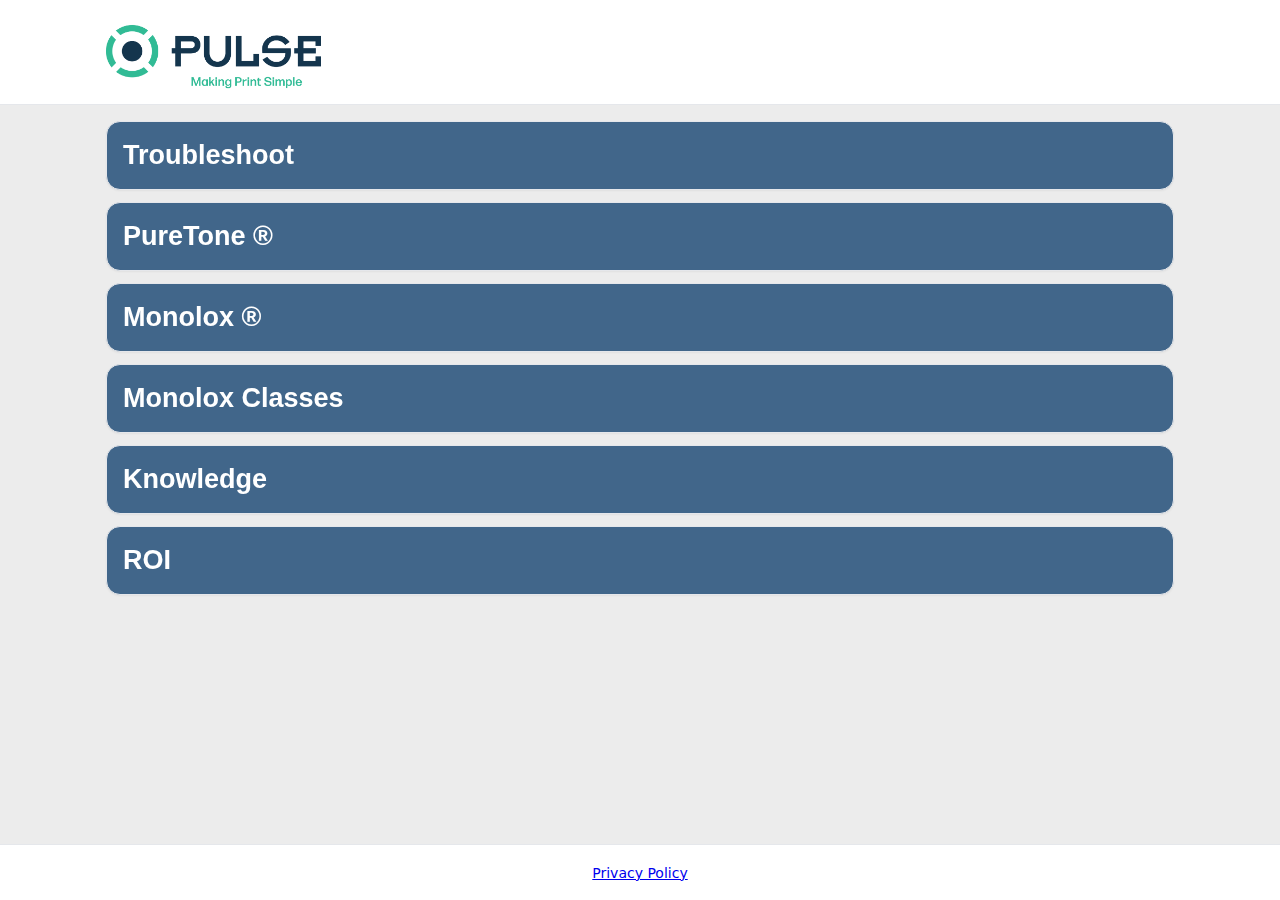
<file: index.html>
<!doctype html>
<html lang="en">

<head>
  <meta charset="utf-8" />
  <meta name="viewport" content="width=device-width, initial-scale=1" />
  <title>Pulse · Mega Flexo Troubleshooting</title>
  <link rel="stylesheet" href="index.css">
</head>

<body>
  <header>
    <div class="header">
      <div class="logo"> <img src="PulseLogo.png" alt="Pulse logo" class="logo-img"> </div>
    </div>
  </header>
  <main> <!-- Home / menu -->
    <div class="main-container">
      <section id="view-main" class="view">
        <div class="menu"> <button class="menu-btn" id="openTs">Troubleshoot</button>
          <div id="ts-picker" class="card" hidden>
            <div class="muted">Pick an issue:</div>
            <select id="tsSelect" class="select"> <option value="">— Select a problem —</option> </select>
            <div class="muted" style="margin-top:8px">…or search:</div> <input id="q" type="text" class="input" placeholder="Search symptoms, causes, fixes…">
            <button id="goTs" class="btn primary">Open Troubleshooting</button>
          </div> <button class="menu-btn" data-goto="puretone">PureTone &reg;</button>
          <button class="menu-btn" data-goto="monolox">Monolox &reg;</button>
          <button class="menu-btn" data-goto="classes">Monolox Classes</button>
          <button class="menu-btn" data-goto="knowledge">Knowledge</button>
          <button class="menu-btn" data-goto="roi">ROI</button>
        </div>
      </section> <!-- Troubleshoot -->
      <section id="view-guide" class="view" hidden> <button class="back-btn" data-back>Back</button>
        <div class="card">
          <div class="row"> <select id="tsSelectTop" class="select"> <option value="">All issues</option> </select> <input id="qTop" type="text" class="input" placeholder="Filter… (e.g., cure, adhesion, foaming)">
          </div>
        </div>
        <div id="cards" class="cards"></div>
        <div class="bookmarks">
          <h3>? Bookmarked quick-fixes</h3>
          <div id="bmEmpty" class="muted">No bookmarks yet. Tap the star on any card to save your go-to fixes.</div>
          <div id="bmList" class="chips"></div>
        </div>
      </section> <!-- PureTone section -->
      <section id="view-puretone" class="view" hidden> <button class="back-btn" data-back>Back</button>
        <div class="card">
          <h3>PureTone &reg; – High-strength, single-pigment bases</h3>
          <p class="muted">Lower film weight to hit colour ? faster cure, cleaner dots, shorter approvals. Ideal for
            extended gamut and ultra-fast changeovers.</p>
          <ul class="list">
            <li>Colour accuracy at reduced laydown</li>
            <li>Improved RFT (Right First Time)</li>
            <li>Less waste; fewer corrections</li>
            <li>Consistent site-to-site results when combined with Monolox &reg;</li>
          </ul>
        </div>
        <div class="card">
          <h3>Set-up tips</h3>
          <p class="muted">Choose the correct PureTone &reg; base, confirm strength, and maintain viscosity. Use measured ?E
            targets and share standards across sites.</p>
          <p class="muted">For LED: validate cure window with actual BCM and speed; PureTone &reg; typically allows faster line
            speeds due to lower film weight.</p>
        </div>
      </section> <!-- Monolox section -->
      <section id="view-monolox" class="view" hidden> <button class="back-btn" data-back>Back</button>
        <div class="card">
          <h3>Monolox &reg; – Fixed anilox methodology</h3>
          <p class="muted">Reduce changeovers and variability by locking BCM/LPI to artwork classes. Predictable film
            weight stabilises tone curves, cure and colour.</p>
          <ul class="list">
            <li>Ultra-fast changeovers</li>
            <li>Repeatability across presses and sites</li>
            <li>Lower waste during make-ready</li>
            <li>Stronger process control for EG & brand colours</li>
          </ul>
        </div>
        <div class="card">
          <h3>Adoption checklist</h3>
          <ul class="list">
            <li>Define Monolox &reg; classes (line/solid/screen/varnish)</li>
            <li>Map BCM/LPI to classes and lock across fleet</li>
            <li>Clean & measure anilox; baseline tone curves</li>
            <li>Share standards; train operators; audit quarterly</li>
          </ul>
        </div>
      </section> <!-- Knowledge hub -->
      <section id="view-knowledge" class="view" hidden> <button class="back-btn" data-back>Back</button>
        <div class="card">
          <h3>7 Wastes in Flexo (TIMWOOD)</h3>
          <p class="muted">Transport: needless moves between press stages.</p>
          <p class="muted">Inventory: excess ink SKUs—standardise with PureTone &reg;.</p>
          <p class="muted">Motion: long walks for anilox swaps—fix with Monolox &reg;.</p>
          <p class="muted">Waiting: colour approval delays—lock standards.</p>
          <p class="muted">Overproduction: trial-and-error make-readies.</p>
          <p class="muted">Overprocessing: duplicate adjustments across sites.</p>
          <p class="muted">Defects: reprints from colour/cure misses.</p>
        </div>
        <div class="card">
          <h3>Right First Time (RFT)</h3>
          <p class="muted">Define: first approved pull without rework.</p>
          <p class="muted">Measure: colour (?E), cure, adhesion, register.</p>
          <p class="muted">Improve: PureTone &reg; + Monolox &reg; reduce variables ? faster approvals.</p>
        </div>
      </section> <!-- Monolox classes -->
      <section id="view-classes" class="view" hidden> <button class="back-btn" data-back>Back</button>
        <div id="classCards" class="cards"></div>
      </section> <!-- ROI calculator -->
      <section id="view-roi" class="view" hidden> <button class="back-btn" data-back>Back</button>
        <div class="card">
          <h3 class="CalcLabel">Inputs</h3>
          <div class="row"> <button id="saveDefaults" class="btn">Save defaults (this device)</button>
            <button id="resetDefaults" class="btn">Reset to factory defaults</button> </div>
          <div class="grid-3"> <label>Changeovers/day <input type="number" id="i_changeoversPerDay" class="input"></label>
            <label>Working days/month <input type="number" id="i_daysPerMonth" class="input"></label>
            <div class="hr"></div>
            <label>Mins/CO (current) <input type="number" id="i_minsPerChangeoverNow" class="input"></label>
            <label>Mins/CO (with Monolox/PureTone) <input type="number" id="i_minsPerChangeoverWith" class="input"></label>
            <label>Press £/hour <input type="number" id="i_pressCostPerHour" class="input"></label>
            <div class="hr"></div>
            <label>Waste/CO (m) current <input type="number" id="i_wasteMetersNow" class="input"></label>
            <label>Waste/CO (m) with <input type="number" id="i_wasteMetersWith" class="input"></label>
            <label>Substrate £/m <input type="number" id="i_substrateCostPerMeter" class="input"></label>
            <div class="hr"></div> <label>Speed gain % <input type="number" id="i_speedGainPct" class="input"></label>
            <label>Run hours/month <input type="number" id="i_runHoursPerMonth" class="input"></label>
            <label>Value extra capacity £/h <input type="number" id="i_marginPerHour" class="input"></label>
          </div>
        </div>
        <div class="card">
          <h3 class="CalcLabel">Results</h3>
          <div class="grid-3 small">
            <label>Implementation cost £ <input type="number" id="i_implementationCost" class="input"></label>
            <div>Payback (months) <div id="out_paybackMonths" class="big">—</div>
            </div>
            <div>ROI % (annual/cost) <div id="out_roiPct" class="big">0%</div>
            </div>
          </div>
          <div class="grid-3">
            <div>
              <div class="kv">Time saved / month</div>
              <div class="big" id="out_timeSavedHoursPerMonth">0 h</div>
              <div class="muted">£<span id="out_timeSavingsValue">0</span> value</div>
            </div>
            <div>
              <div class="kv">Waste saved / month</div>
              <div class="big"><span id="out_wasteSavedMetersPerMonth">0</span> m</div>
              <div class="muted">£<span id="out_wasteSavingsValue">0</span> value</div>
            </div>
            <div>
              <div class="kv">Speed/capacity value</div>
              <div class="big">£<span id="out_speedValue">0</span></div>
              <div class="muted"><span id="out_speedHoursFreed">0</span> h equivalent</div>
            </div>
            <div class="hr"></div>
            <div class="total">Estimated monthly savings: £<span id="out_monthlySavings">0</span></div>
            <div class="total">Estimated annual savings: £<span id="out_annualSavings">0</span></div>
          </div>
        </div>
      </section>
    </div>
  </main>

  <footer>
    <a href="privacy.html">Privacy Policy</a>
  </footer>
  <script src="index.js"></script>
  <script>
if ('serviceWorker' in navigator) {
  navigator.serviceWorker.register('sw.js').catch(()=>{});
}
</script>
</body>

</html>
</file>
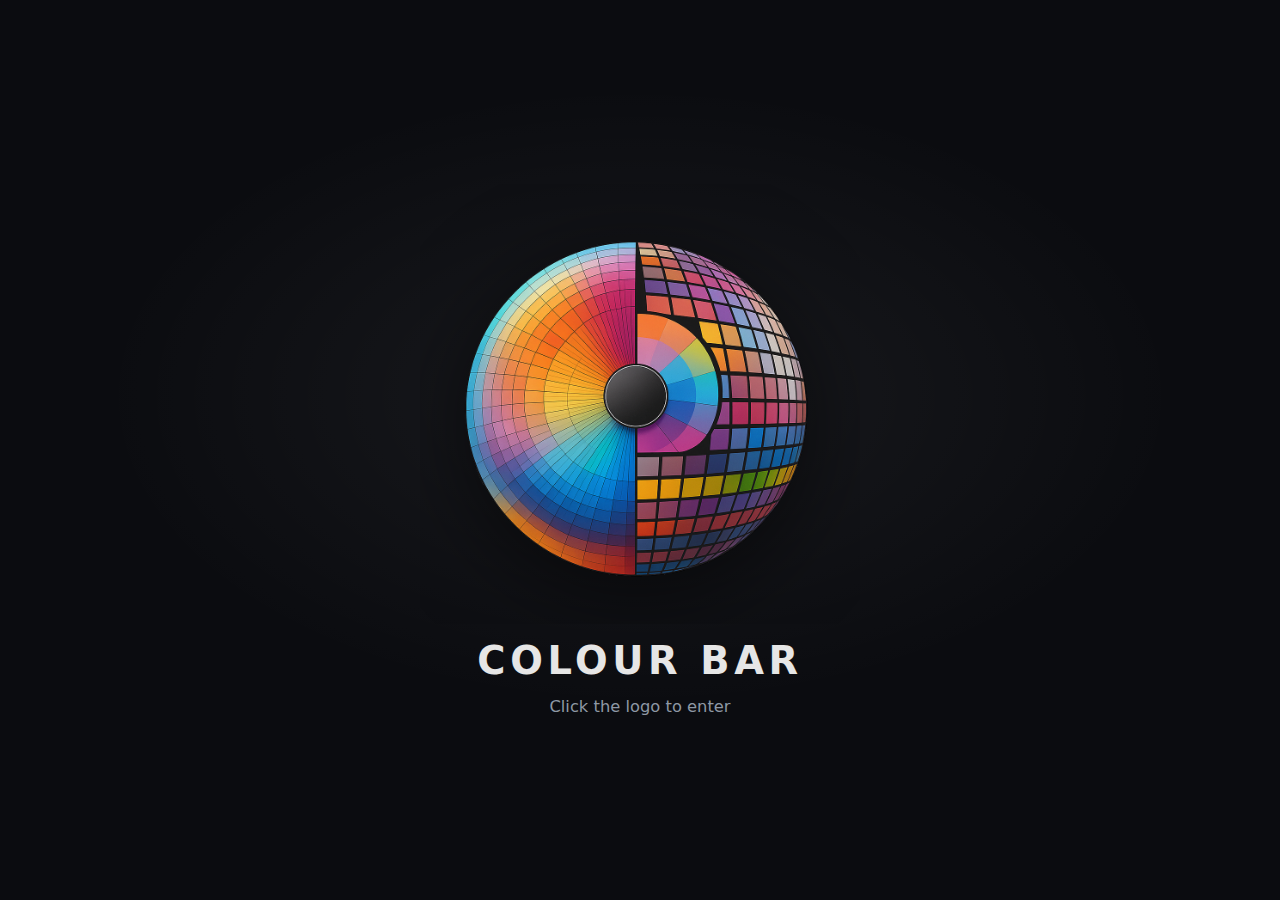
<file: ink_colour_matcher.html>
<!doctype html>
<html lang="en">
<head>
<meta charset="utf-8"/>
<meta name="viewport" content="width=device-width, initial-scale=1"/>
<title>Pulse - Colour Bar</title>
<style>
  :root{ --gap:12px; --radius:14px; }
  *{ box-sizing:border-box; }
  body{ font-family:ui-sans-serif,system-ui,-apple-system,Segoe UI,Roboto,Helvetica,Arial; margin:0; padding:16px; background:#0b0c10; color:#e6e6e6; }
  h1{ font-size:1.2rem; margin:0 0 8px; }
  
  /* App bar + segmented tabs (pro app shell) */
  .appbar{
    position:sticky;
    top:0;
    z-index:60;
    max-width:1200px;
    margin:0 auto 14px;
    padding:10px 12px;
    background:#0d1016;
    border:1px solid #22252e;
    border-radius:18px;
    box-shadow:0 10px 26px rgba(0,0,0,.45);
    backdrop-filter:saturate(1.2) blur(6px);
  }
  .appbar-inner{
    display:flex;
    align-items:center;
    justify-content:flex-start;
    gap:12px;
    flex-wrap:wrap;
  }
  .app-title{
    font-weight:800;
    letter-spacing:.2px;
    color:#e6e6e6;
    display:flex;
    align-items:center;
    gap:10px;
    white-space:nowrap;
  }
  .app-title .tag{
    font-size:.8rem;
    color:#9aa4b2;
    font-weight:700;
    border:1px solid #242938;
    background:#0f1219;
    padding:6px 10px;
    border-radius:999px;
  }

  .tabs{
    display:flex;
    gap:6px;
    margin:0;
    flex-wrap:wrap;
    justify-content:flex-start;
    width:auto;
    padding:0;
    background:transparent;
    border:none;
    border-radius:0;
  }
  .tabbtn{
    cursor:pointer;
    padding:10px 14px;
    border-radius:12px;
    border:1px solid transparent;
    background:transparent;
    color:#cbd5e1;
    font-weight:800;
  }
  .tabbtn:hover{ background:rgba(255,255,255,.06); }
  .tabbtn[aria-selected="true"]{
    background:#141824;
    border-color:#2a2f3a;
    color:#e6e6e6;
  }
  @media (max-width:900px){
    .appbar-inner{ justify-content:center; }
    .app-title{ width:100%; justify-content:center; }
  }

  .tabbtn{ cursor:pointer; padding:10px 14px; border-radius:12px; border:1px solid #2a2f3a; background:#141824; color:#e6e6e6; font-weight:700; }
  .tabbtn[aria-selected="true"]{ background:#1a2133; border-color:#3a4252; }
  .app{ max-width:1200px; margin:0 auto; display:grid; gap:var(--gap); grid-template-columns:420px 1fr; align-items:start; }
  .card{ background:#111318; border:1px solid #22252e; border-radius:var(--radius); padding:16px; box-shadow:0 8px 24px rgba(0,0,0,.25); }
  label{ display:block; font-size:.85rem; color:#98a2b3; margin-bottom:6px; }
  input, select, textarea{ width:100%; padding:10px 12px; border-radius:10px; outline:none; background:#0e1015; border:1px solid #2a2f3a; color:#e6e6e6; }
  input::placeholder{ color:#7b8496; }
  textarea{ min-height:80px; resize:vertical; }
  .row{ display:grid; grid-template-columns:1fr 1fr 1fr; gap:var(--gap); }
  .row2{ display:grid; grid-template-columns:1fr 1fr; gap:var(--gap); }
  .btn{ cursor:pointer; padding:10px 12px; border-radius:10px; border:1px solid #2a2f3a; background:#141824; color:#e6e6e6; font-weight:600; }
  .btn:hover{ filter:brightness(1.08); }
  table{ width:100%; border-collapse:collapse; }
  th,td{ text-align:left; padding:10px; border-bottom:1px dashed #242938; font-variant-numeric:tabular-nums; }
  th{ color:#9aa4b2; font-weight:600; }
  .result-row{ transition:background .2s; cursor:pointer; }
  .result-row:hover{ background:rgba(255,255,255,.05); }
  .swatch{ width:3.1rem; height:2.1rem; border-radius:6px; border:1px solid rgba(255,255,255,.2); }
  .pill{ font-size:.8rem; color:#98a2b3; }
  .muted{ color:#7b8496; font-size:.85rem; }
  .formula-box{ background:#0e1015; border:1px solid #2a2f3a; border-radius:10px; padding:12px; margin-top:10px; }
  .formula-box h2{ margin:0 0 8px; font-size:1rem; color:#ccc; }
  .formula-grid{ display:grid; grid-template-columns:1fr auto; column-gap:12px; row-gap:6px; align-items:center; }
  .fg-ink{ overflow:hidden; text-overflow:ellipsis; white-space:nowrap; }
  .fg-pct{ text-align:right; min-width:4ch; font-variant-numeric:tabular-nums; color:#cbd5e1; }
  .stack{ display:flex; gap:8px; flex-wrap:wrap; align-items:center; }
  .flex{ display:flex; gap:8px; align-items:center; flex-wrap:wrap; }
  .two-col{ display:grid; grid-template-columns:1fr 1fr; gap:var(--gap); }
  .mono{ font-family: ui-monospace, SFMono-Regular, Menlo, Monaco, Consolas, "Liberation Mono", "Courier New", monospace; }
  .btn-connected{ background:#14532d; border-color:#22c55e; color:#bbf7d0; }
  @media (max-width:900px){ .app{ grid-template-columns:1fr; } .two-col{ grid-template-columns:1fr; } }

  /* Modal editor */
  .modal-backdrop{ position:fixed; inset:0; background:rgba(0,0,0,.5); display:none; align-items:center; justify-content:center; z-index:50; }
  .modal{ width:min(720px, 96vw); max-height:90vh; overflow:auto; background:#10121a; border:1px solid #2a2f3a; border-radius:14px; padding:16px; }

  /* QC history modal wider */
  #cmpHistoryModal .modal{ width:min(950px, 96vw); }
  .modal h3{ margin:0 0 8px; }
  .edit-row{ display:grid; grid-template-columns: 1fr 100px 32px; gap:8px; align-items:center; }
  .pct-input{ text-align:right; font-variant-numeric:tabular-nums; }
  .rem-btn{ width:32px; height:38px; display:inline-flex; align-items:center; justify-content:center; border-radius:8px; border:1px solid #2a2f3a; background:#1a1f2b; cursor:pointer; }
  .add-row{ display:grid; grid-template-columns:1fr 120px auto; gap:8px; margin-top:8px; }
  .footer-row{ display:flex; gap:8px; justify-content:flex-end; margin-top:12px; flex-wrap:wrap; }
  .note{ font-size:.85rem; color:#9aa2b3; }
  .mini{ font-size:.8rem; color:#9aa4b2; }
  .warn{ color:#fca5a5; }
  .ok{ color:#86efac; }

  /* Compare canvas wrapper */
  .canvasWrap{ margin-top:12px; background:#0f1219; border:1px solid #2a2f3a; border-radius:12px; overflow:hidden; }
  .legend{ display:flex; gap:12px; align-items:center; font-size:.9rem; color:#9aa4b2; padding:8px 10px; background:#0d1016; border-bottom:1px solid #242938; flex-wrap:wrap; }
  .dot{ width:10px; height:10px; border-radius:50%; display:inline-block; border:1px solid rgba(255,255,255,.25); }
.dot.isBatch{ border-radius:50%; clip-path:none; }
/* LAB 2D readout (a/b grid + L slider) */
  .labVizRow{ display:grid; grid-template-columns: 1fr 320px; gap:12px; padding:12px; align-items:start; }
  .lab3dWrap{ min-width:0; }
  @media (max-width: 980px){
    .labVizRow{ grid-template-columns: 1fr; }
    .labReadout{ width:100%; }
  }
  .labReadout{ background:#0d1016; border:1px solid #242938; border-radius:12px; padding:10px; }
  .labReadoutTitle{ font-size:0.95rem; font-weight:800; letter-spacing:.2px; }
  .labReadoutHdr{ display:flex; justify-content:space-between; align-items:baseline; gap:10px; margin-bottom:10px; }
  .labReadoutBody{ display:grid; grid-template-columns: 1fr 40px; gap:10px; align-items:stretch; }
  .abGridWrap{ position:relative; }
  #abCanvas{
    width:100%;
    aspect-ratio: 1 / 1;
    height:auto;
    display:block;
    border-radius:10px;
    border:1px solid #242938;
    background:#0f1219;
  }
  .abAxisLabel{
    position:absolute;
    font-size:12px;
    color:#9aa4b2;
    user-select:none;
    pointer-events:none;
  }
  .abAxisLabelX{ right:8px; bottom:6px; }
  .abAxisLabelY{ left:8px; top:6px; }

  .lReadoutWrap{ display:grid; grid-template-rows: 1fr auto; align-items:stretch; gap:6px; height:100%; }
  .lTrack{
    position:relative;
    width:40px;
    height:100%;
    min-height:0;
    max-height:none;
    border-radius:12px;
    border:1px solid #242938;
    background: transparent;
    overflow: visible;
  }
  .lTrack::before{
    content:'';
    position:absolute;
    inset:0;
    border-radius:12px;
    background: linear-gradient(to bottom, #ffffff, #000000);
    z-index:0;
  }
  .lTrack > *{ position:relative; z-index:2; }
  .lAxisLabel{ font-size:11px; opacity:.85; text-align:center; }
  .lMarker{
  position:absolute;
  left:50%;
  transform:translateX(-50%);
  width:10px;
  height:10px;
  border-radius:999px;
  border:2px solid rgba(0,0,0,.55);
  background:#e5e7eb;
  box-shadow: 0 0 0 1px rgba(255,255,255,.25) inset;
  pointer-events:auto;
  cursor:pointer;
}

.lMarker.isBatch{
  border-radius:999px;
  clip-path:none;
  box-shadow: 0 0 0 1px rgba(255,255,255,.25) inset;
  filter:none;
}
.lMarker.isBatch.isHover{
  border-color: rgba(255,255,255,.9);
  filter: drop-shadow(0 0 0 rgba(255,255,255,.85)) drop-shadow(0 0 12px rgba(255,255,255,.25));
}
.lMarker.isHover{
  box-shadow: 0 0 0 2px rgba(255,255,255,.85), 0 0 14px rgba(255,255,255,.20);
}
.labNumRow{ transition: filter .12s ease, opacity .12s ease; }
.labNumRow.isHover .labTag{
  filter: brightness(1.25);
  box-shadow: 0 0 0 2px rgba(255,255,255,.20) inset, 0 0 12px rgba(255,255,255,.10);
}
.labNumRow.isDim{ opacity: .45; }
.lMarkerTag{
  position:absolute;
  left:50%;
  top:-24px;
  transform:translateX(-50%);
  font-size:11px;
  padding:2px 7px;
  border-radius:999px;
  border:1px solid rgba(255,255,255,.16);
  background: rgba(0,0,0,.35);
  backdrop-filter: blur(6px);
  -webkit-backdrop-filter: blur(6px);
  color: inherit;
  line-height:1.2;
  white-space:nowrap;
  text-shadow: 0 1px 2px rgba(0,0,0,.65);
}
.lMarkerVal{
  position:absolute;
  left:50%;
  top:8px;
  transform:translateX(-50%);
  width:52px;
  text-align:center;
  font-family: ui-monospace, SFMono-Regular, Menlo, Monaco, Consolas, "Liberation Mono", "Courier New", monospace;
  font-size:11px;
  padding:2px 6px;
  border-radius:999px;
  border:1px solid rgba(255,255,255,.16);
  background: rgba(0,0,0,.35);
  backdrop-filter: blur(6px);
  -webkit-backdrop-filter: blur(6px);
  color: inherit;
  line-height:1.2;
  white-space:nowrap;
  text-shadow: 0 1px 2px rgba(0,0,0,.65);
}
.labReadoutNums{ margin-top:10px; display:grid; gap:6px; }
  .labNumRow{ display:flex; align-items:center; justify-content:space-between; gap:10px; }
  .labTag{
    font-size:11px;
    padding:2px 8px;
    border-radius:999px;
    border:1px solid rgba(255,255,255,.12);
    background: rgba(255,255,255,.06);
    white-space:nowrap;
    color:#e5e7eb;
  }
  .labNumsText{ font-size:12px; color:#e5e7eb; }
  @media (max-width: 980px){
    .labVizRow{ grid-template-columns: 1fr; }
    .lTrack{ height:260px; max-height:260px; }
  }

  /* Libraries */

  /* Libraries manager layout (Colour Sets tab) */
  .lib-manager{
    display:grid;
    grid-template-columns: 1fr 220px;
    gap:12px;
    margin-top:12px;
    align-items:stretch;
  }
  @media (max-width: 980px){
    .lib-manager{ grid-template-columns: 1fr; }
  }
  .lib-sidebar{
    border-left:1px solid #1f2430;
    padding-left:12px;
  }
  @media (max-width: 980px){
    .lib-sidebar{ border-left:none; padding-left:0; border-top:1px solid #1f2430; padding-top:12px; }
  }
  .lib-list{
    margin-top:0;
    border-top:none;
    padding-top:0;
  }
  .lib-item{
    display:flex;
    justify-content:space-between;
    align-items:center;
    gap:10px;
    padding:8px 8px;
    border:1px solid #1f2430;
    border-radius:12px;
    margin-bottom:8px;
    cursor:pointer;
    user-select:none;
  }
  .lib-item:hover{ border-color:#2a3142; background:#0f131b; }
  .lib-item.selected{ border-color:#3b82f6; box-shadow:0 0 0 1px rgba(59,130,246,.25) inset; }
  .lib-item .btn{ padding:6px 10px; }
  .lib-item-left{ min-width:0; }
  .lib-item-name{ font-weight:700; white-space:nowrap; overflow:hidden; text-overflow:ellipsis; max-width:150px; }
  .lib-badge{ font-size:.75rem; color:#9aa4b2; margin-top:2px; }

  .lib-editor-pane{
    border:1px solid #1f2430;
    border-radius:16px;
    padding:12px;
    background:rgba(10,12,16,.35);
    min-height:520px;
    display:flex;
    flex-direction:column;
  }
  .lib-editor-header{
    display:flex;
    align-items:center;
    justify-content:space-between;
    gap:10px;
  }
  .lib-editor-title{
    font-size:1.05rem;
    font-weight:800;
    min-width:0;
    white-space:nowrap;
    overflow:hidden;
    text-overflow:ellipsis;
  }
  .lib-editor-actions{ display:flex; gap:8px; align-items:center; }
  .btn.danger{ border-color:#7f1d1d; color:#fecaca; background:rgba(127,29,29,.15); }
  .btn.danger:hover{ background:rgba(127,29,29,.22); }
  .lib-colour-table-wrap{
    margin-top:12px;
    border:1px solid #1f2430;
    border-radius:14px;
    overflow:auto;
    flex:1;
    min-height:260px;
  }
  table.lib-colour-table{
    width:100%;
    border-collapse:collapse;
    font-size:.9rem;
  }
  table.lib-colour-table th, table.lib-colour-table td{
    padding:10px 10px;
    border-bottom:1px solid #1f2430;
    vertical-align:middle;
  }
  table.lib-colour-table th{
    position:sticky;
    top:0;
    background:#0b0e14;
    z-index:2;
    text-align:left;
    font-weight:800;
    color:#e5e7eb;
  }
  .lib-swatch{
    width:22px; height:22px;
    border-radius:8px;
    border:1px solid rgba(255,255,255,.18);
    box-shadow:0 6px 14px rgba(0,0,0,.35);
  }
  .lib-cell-flex{ display:flex; align-items:center; gap:10px; }
  .lib-row-input{
    width:100%;
    padding:8px 10px;
    border-radius:10px;
    border:1px solid #1f2430;
    background:#0b0e14;
    color:#e5e7eb;
    outline:none;
  }
  .lib-row-input:focus{ border-color:#3b82f6; box-shadow:0 0 0 1px rgba(59,130,246,.25) inset; }
  .lib-row-num{ width:100px; font-variant-numeric:tabular-nums; }
  .lib-row-actions{ text-align:right; white-space:nowrap; }


  .de-pass{ color:#86efac; font-weight:800; }
  .de-fail{ color:#fca5a5; font-weight:800; }
  .de-neutral{ color:#e5e7eb; font-weight:800; }
  .wide{ max-width:1200px; margin:0 auto; }

  /* Fixed logo overlay (doesn't affect layout) */
  #pulseLogo{
    position:fixed;
    top: -16px;
    right:14px;
    display:none !important;
    z-index:1200;
    background:#ffffff;
    padding:12px 14px;
    border-radius:18px;
    box-shadow:0 10px 26px rgba(0,0,0,.45);
    pointer-events:none;

    /* Constrain image size */
    width:220px;
    height:auto;
    max-width:min(220px, calc(100vw - 28px));
    object-fit:contain;

    /* Hidden until nav-in */
    opacity:0;
    visibility:hidden;
    transform:translateY(-18px);
    transition:opacity 260ms ease, transform 260ms ease;
    will-change:opacity, transform;
  }
  body.nav-in #pulseLogo{
    visibility:visible;
    opacity:.92;
    transform:translateY(0);
  }
  @media (max-width: 520px){ #pulseLogo{ height:34px; top:10px; left:auto; } }

  .nowrap{ white-space:nowrap; }
  .hide{ display:none !important; }

  /* Simple combobox (input + always-available dropdown list)
     - Unlike <datalist>, we can keep showing ALL options even after typing.
     - Typing reorders matches to the top using a forgiving (non-exact) match. */
  .combo{ position:relative; }
  .combo-drop{
    position:absolute; left:0; right:0; top:calc(100% + 6px); z-index:60;
    max-height:260px; overflow:auto;
    background:#0e1015; border:1px solid #2a2f3a; border-radius:12px;
    box-shadow:0 10px 26px rgba(0,0,0,.45);
  }
  .combo-item{ padding:10px 12px; cursor:pointer; border-bottom:1px dashed #242938; }
  .combo-item:last-child{ border-bottom:none; }
  .combo-item:hover{ background:rgba(255,255,255,.06); }
  .combo-item .hit{ color:#e6e6e6; font-weight:700; }
  .combo-item .sub{ display:block; margin-top:2px; color:#7b8496; font-size:.8rem; }

  /* Batch (compare) inputs should not be editable */
  .batch-readonly{
    -webkit-text-fill-color: #e6e6e6;
  }
  .batch-readonly::-webkit-outer-spin-button,
  .batch-readonly::-webkit-inner-spin-button{
    -webkit-appearance: none;
    margin: 0;
  }
  .batch-readonly{
    -moz-appearance: textfield;
    appearance: textfield;
  }

  /* Narrower LAB inputs for clearer separation */
  .lab-input{ max-width:110px; }

  /* QC: tighten Standard/Batch LAB groups */
  #tab-compare .two-col{ gap:10px; }
  .lab-row{ grid-template-columns:repeat(3, auto); justify-content:start; column-gap:10px; }
  .lab-input{ max-width:95px; }

  /* QC: place swatches beside LAB inputs */
  .lab-with-swatch{ display:flex; align-items:flex-end; gap:10px; }
  .lab-with-swatch .swatch{ margin-bottom:2px; }
  /* QC: History button a bit larger */
  #cmpHistoryBtn{ padding:12px 16px; font-weight:700; }

  /* QC: subtle divider between Standard and Batch */
  #tab-compare .two-col{
    position: relative;
  }
  #tab-compare .two-col::after{
    content:'';
    position:absolute;
    top:0;
    bottom:0;
    left:43%;
    width:1px;
    background: linear-gradient(
      to bottom,
      transparent,
      rgba(255,255,255,0.08),
      transparent
    );
    pointer-events:none;
  }

  /* Hide divider when Standard/Batch stack vertically */
  @media (max-width: 900px){
    #tab-compare .two-col::after{ display:none; }
  }

  /* Settings tab: consistent spacing between cards */
  #tab-settings .card{ margin-top:16px; }
  #tab-settings .card:first-child{ margin-top:0; }


  /* Splash / landing */
  /* Splash vignette */
  .app-hidden{ display:none; }
  .splash{
    position:fixed;
    inset:0;
    display:flex;
    align-items:center;
    justify-content:center;
    background:#0b0c10;
    background:
      radial-gradient(900px 520px at 50% 44%, rgba(255,255,255,.06), transparent 60%),
      #0b0c10;
    z-index:2000;
    transition: opacity 260ms ease;
  }

  .splash-inner{
    display:flex;
    flex-direction:column;
    align-items:center;
    gap:14px;
    padding:24px;
    text-align:center;
  }
  .splash-btn{
    border:none;
    background:transparent;
    padding:0;
    cursor:pointer;
    border-radius:24px;
    outline:none;
  }
  .splash-btn:focus-visible{
    box-shadow:0 0 0 3px rgba(255,255,255,.18), 0 0 0 6px rgba(34,197,94,.15);
  }
  .splash-imgWrap{
    position:relative;
    width:min(440px, 84vw);
    aspect-ratio:1 / 1;
    display:block;
    /* Let the shutter halves slide beyond the bounds (no clipping) */
    overflow:visible;
    /* Make it feel like the logo is floating, not contained */
    border-radius:0;
    background:transparent;
    transform:translateZ(0);
  }
  .splash-img{
    width:100%;
    height:100%;
    object-fit:contain;
    display:block;
    user-select:none;
    pointer-events:none;
    /* Keep the base image hidden; shutter halves provide the visual */
    opacity:0;
  }
  .splash-half{
    position:absolute;
    inset:0;
    background-image: var(--splash-img);
    background-size:100% 100%;
    background-repeat:no-repeat;
    will-change:transform, opacity;
    border-radius:28px;
    filter:drop-shadow(0 18px 44px rgba(0,0,0,.55));
    transition:transform 570ms cubic-bezier(.2,.9,.2,1), opacity 390ms ease;
  }
  .splash-left{ clip-path:inset(0 50% 0 0); background-position:left center; }
  .splash-right{ clip-path:inset(0 0 0 50%); background-position:right center; }

  .splash-btn:hover .splash-imgWrap{ filter:brightness(1.06); }
  .splash-btn:hover .splash-img{ transform:translateY(-2px); transition:transform 220ms ease; }
  .splash-btn:active .splash-img{ transform:translateY(0px) scale(.985); }

  .splash-title{
    font-weight:900;
    letter-spacing:.12em;
    font-size:clamp(1.74rem, 3.36vw, 2.40rem);
  }
  .splash-hint{ color:#9aa4b2; font-size:1.02rem; opacity:.92; }

  .splash.exiting .splash-left{ transform:translateX(-110%); opacity:0; }
  .splash.exiting .splash-right{ transform:translateX(110%); opacity:0; }
  .splash.exiting .splash-title,
  .splash.exiting .splash-hint{
    opacity:0;
    transform:translateY(6px);
    transition:opacity 210ms ease, transform 210ms ease;
  }
  @media (prefers-reduced-motion: reduce){
    .splash-half{ transition:none; }
    .splash-img{ opacity:1; filter:drop-shadow(0 18px 44px rgba(0,0,0,.55)); }
    .splash.exiting .splash-left,
    .splash.exiting .splash-right{ transform:none; opacity:0; }
  }


    /* Smooth app reveal after splash */
  #appRoot{
    opacity:0;
    transform:translateY(6px);
    transition:opacity 250ms ease, transform 250ms ease;
  }
  body.app-ready #appRoot{
    opacity:1;
    transform:none;
  }


  /* Splash container fade */
  .splash.exiting{
    opacity:0;
    transition-delay:360ms;
  }

  /* Safeguard: appbar should not be hidden */
  .appbar{ opacity:1; transform:none; }


.out{display:flex; align-items:center; min-height:38px; padding:0 10px; border:1px solid rgba(255,255,255,0.12); border-radius:10px; background:rgba(255,255,255,0.04); color:#e6e6e6;}
.out.miniout{min-height:30px; font-size:12px;}

/* Mixing Guide: calculator layout + emphasis */
.mix-calc-card{
  padding:12px;
  margin-top:10px;
}
.mix-calc-grid{
  display:grid;
  grid-template-columns: repeat(auto-fit, minmax(120px, 1fr));
  gap:12px;
  margin-top:10px;
  align-items:end;
}
.mix-inkreq-row{
  display:flex;
  gap:12px;
  margin-top:12px;
  align-items:stretch;
  flex-wrap:wrap;
}
.mix-inkreq-display{
  flex: 1 1 220px;
  border:1px solid var(--border);
  border-radius:10px;
  padding:10px 12px;
  background: rgba(255,255,255,0.02);
}
.mix-inkreq-label{
  font-size:12px;
  color: var(--muted);
  margin-bottom:6px;
}
.mix-inkreq-value{
  font-size:22px;
  font-weight:700;
  line-height:1.1;
}
.mix-inkreq-btn{
  flex: 0 0 auto;
  align-self:stretch;
  min-width: 220px;
}
.mix-swatch{
  width: 44px;
  height: 34px;
  border-radius:10px;
  border:1px solid var(--border);
  background: transparent;
}

  /* Mixing guide top inputs: allow 4-up on desktop */
  .mix-top-grid{
    display:grid;
    grid-template-columns: repeat(auto-fit, minmax(200px, 1fr));
    gap: var(--gap);
    align-items: end;
  }
  /* Slightly slimmer controls in mixing guide top area */
  #tab-mix .mix-top-grid select,
  #tab-mix .mix-top-grid input{
    min-width: 0;
  }




  /* Readout layout tweaks (spacing + size) */
  .labVizRow{ grid-template-columns: 1fr 360px; align-items:start; }
  .labReadout{ padding:8px; }
  .labReadoutBody{ grid-template-columns: 1fr 44px; align-items:stretch; }

  .lReadoutWrap{ height:100%; gap:4px; justify-content:stretch; }
  .lTrack{ flex: 1 1 auto; height:auto; max-height:none; min-height:0; }

  .labReadoutNums{ margin-top:8px; }

  @media (max-width: 980px){
    .lTrack{ flex: 1 1 auto; height:auto; }
  }

</style>
</head>
<body>

  <!-- Splash / landing screen -->
  <div id="splash" class="splash" role="dialog" aria-label="Colour Bar landing screen" aria-modal="true">
    <div class="splash-inner">
      <button id="splashBtn" class="splash-btn" type="button" aria-label="Enter Colour Bar">
        <span class="splash-imgWrap" aria-hidden="true">
          <span class="splash-half splash-left"></span>
          <span class="splash-half splash-right"></span>
          <img class="splash-img" src="./ColourBarLogo.png" alt="" draggable="false">
        </span>
      </button>
      <div class="splash-title" aria-hidden="true">COLOUR BAR</div>
      <div class="splash-hint">Click the logo to enter</div>
    </div>
  </div>
  <img id="pulseLogo" src="PulseLogo.png" alt="Pulse" />


  <div id="appRoot" class="app-hidden">
  <div class="appbar">
    <div class="appbar-inner">
      <div class="app-title"><span>Colour Bar</span></div>
      <div class="tabs" role="tablist" aria-label="Modes">
    <button class="tabbtn" id="tabBtnMatch" role="tab" aria-selected="true" aria-controls="tab-match">Match &amp; Predict</button>
    <button class="tabbtn" id="tabBtnMix" role="tab" aria-selected="false" aria-controls="tab-mix">Calculator</button>
    <button class="tabbtn" id="tabBtnCompare" style="min-width:102px" role="tab" aria-selected="false" aria-controls="tab-compare">QC</button>
    <button class="tabbtn" id="tabBtnUvLamp" role="tab" aria-selected="false" aria-controls="tab-uv-lamp">UV Lamp Check</button>
        
  <button class="tabbtn" id="tabBtnSettings" role="tab" aria-selected="false" aria-controls="tab-settings">Settings</button>
</div>
    </div>
  </div>

  <!-- TAB: Match & Predict -->
  <section id="tab-match" role="tabpanel" aria-labelledby="tabBtnMatch">
    <div class="app">
      <div class="card">
        <div class="top" style="display:flex; align-items:center; justify-content:space-between; gap:12px; flex-wrap: wrap;">
          <div>
            <h1>Ink Colour Matcher</h1>
            <div class="pill">Active library: <span id="activeLibLabel">Pantone</span></div>
          </div>
          <div style="min-width:200px;">
            <label for="librarySelect">Colour library</label>
            <select id="librarySelect"></select>
          </div>
          <div class="pill" id="refCountPill"><span id="countLabel">0</span> colours</div>
        </div>

        <div class="row" style="margin-top:12px;">
          <div><label for="L">L*</label><input id="L" type="number" step="0.01" placeholder="e.g. 52.30"></div>
          <div><label for="a">a*</label><input id="a" type="number" step="0.01" placeholder="e.g. 12.80"></div>
          <div><label for="b">b*</label><input id="b" type="number" step="0.01" placeholder="e.g. -4.10"></div>
        </div>
        <div class="flex" style="margin-top:12px; gap:8px;">
          <button class="btn" id="spectroConnectBtnMatch">Connect device</button>
          <button class="btn" id="spectroScanTargetBtn">Scan target</button>
        </div>

        <div class="row2" style="margin-top:12px;">
          <div>
            <label class="nowrap">Or select colour (from active library)</label>
            <div class="combo">
              <input id="matchColourSelect" placeholder="Type to search…" autocomplete="off">
              <div id="matchColourDrop" class="combo-drop hide" role="listbox" aria-label="Colour options"></div>
            </div>
          </div>
          <div></div>
        </div>

        <div class="flex" style="margin-top:12px;">
          <button class="btn" id="findBtn">Find closest match</button>
          <button class="btn" id="clearBtn">Clear</button>
          <span class="muted" id="statusMsg" aria-live="polite"></span>
        </div>

        <div class="formula-box" id="predictorBox">
          <h2>Suggest Formula</h2>
          <div class="row2" style="margin-bottom:8px;">
            <div>
              <label for="groupSelect">Colour group (optional)</label>
              <select id="groupSelect"><option value="">— none —</option></select>
            </div>
            <div></div>
          </div>
          <div class="flex">
            <button class="btn" id="suggestBtn">Suggest Formula</button>
            <div id="predictMsg" class="muted" style="align-self:center;"></div>
          </div>
          <div id="suggestedFormula" class="formula-box" style="display:none; margin-top:12px;"></div>
          <div class="flex" id="editRow" style="display:none; margin-top:8px;">
            <button class="btn" id="editFormulaBtn">Edit formula</button>
            <button class="btn" id="toCalcFromSuggestedBtn" type="button">To Calculator</button>
            <span class="mini">Adjust, add/remove inks, then save correction to training log.</span>
          </div>
        </div>
      </div>

      <div class="card">
        <div style="display:flex; justify-content:space-between; align-items:center; gap:8px; flex-wrap:wrap;">
          <h1>Closest Matches</h1>
          <div class="stack" style="align-items:center;">
            <div class="swatch" id="targetSwatch" title="Target"></div>
            <div class="muted" id="targetEcho">Target: –</div>
          </div>
        </div>
        <table>
          <thead>
            <tr><th>Colour</th><th>Swatch</th><th>L*</th><th>a*</th><th>b*</th><th>Distance</th></tr>
          </thead>
          <tbody id="resultsTbody"></tbody>
        </table>
        <div id="formulaPanel" class="formula-box" style="display:none;"></div>
        <div id="formulaPanelActions" style="display:none; margin-top:8px; text-align:right;">
          <button class="btn" id="toCalcFromExistingBtn" type="button">To Calculator</button>
        </div>
      </div>
    </div>
  </section>

  <!-- TAB: Compare Colours -->
  <section id="tab-compare" role="tabpanel" aria-labelledby="tabBtnCompare" hidden>
    <div class="card" style="max-width:1200px; margin:0 auto;">
      <div class="flex" style="justify-content:space-between;">
        <div>
          <h1>Compare Colours (ΔE2000)</h1>
          <div class="pill">Using library: <span id="cmpLibLabel">Pantone</span></div>
        </div>
      </div>

      
      <div class="row2" style="margin-top:12px; align-items:end;">
        <div style="max-width:360px;">
          <label for="cmpLibrarySelect">Colour library</label>
          <select id="cmpLibrarySelect"></select>
        </div>
        <div></div>
      </div>

      <div class="row2" style="margin-top:12px;">
        <div>
          <label for="cmpJobRefTop">Job reference</label>
          <input id="cmpJobRefTop" type="text" placeholder="e.g. JOB-12345">
        </div>
      </div>

<div class="flex" style="margin-top:8px;">
        <button class="btn" id="spectroConnectBtnCompare">Connect device</button>
        <span class="mini"></span>
      </div>

      <div class="flex" style="margin-top:10px; justify-content:flex-start;">
        <button class="btn" id="cmpHistoryBtn" type="button">History</button>
      </div>

      <div class="two-col" style="margin-top:12px;">
        <div>
          <div class="row2">
            <div>
              <label for="cmpASelect" class="nowrap">Pick Standard (from active library)</label>
              <div class="combo">
                <input id="cmpASelect" placeholder="Type to search…" autocomplete="off">
                <div id="cmpADrop" class="combo-drop hide" role="listbox" aria-label="Standard options"></div>
              </div>
            </div>
            <div>
              <label class="nowrap">Or scan</label>
              <button class="btn" id="spectroScanCompareABtn">Scan Standard</button>
            </div>
          </div>
          <div class="lab-with-swatch" style="margin-top:12px;">
            <div class="row lab-row" style="margin-top:0;">
            <div><label for="AL" class="nowrap">Standard: L*</label><input id="AL" type="number" step="0.01" class="lab-input"></div>
            <div><label for="Aa" class="nowrap">Standard: a*</label><input id="Aa" type="number" step="0.01" class="lab-input"></div>
            <div><label for="Ab" class="nowrap">Standard: b*</label><input id="Ab" type="number" step="0.01" class="lab-input"></div>
          </div>
            <div class="swatch" id="swatchA"></div>
          </div>
          
        </div>
        <div>
          <div>
            <label class="nowrap" style="font-size:1rem; font-weight:700;">Batch</label>
            <div style="margin-top:6px;">
              <button class="btn" id="spectroScanCompareBBtn">Scan Batch</button>
            </div>
          </div>
          <div class="lab-with-swatch" style="margin-top:12px;">
            <div class="row lab-row" style="margin-top:0;">
            <div><label for="BL" class="nowrap">Batch: L*</label><input id="BL" type="number" step="0.01" class="lab-input"></div>
            <div><label for="Ba" class="nowrap">Batch: a*</label><input id="Ba" type="number" step="0.01" class="lab-input"></div>
            <div><label for="Bb" class="nowrap">Batch: b*</label><input id="Bb" type="number" step="0.01" class="lab-input"></div>
          </div>
            <div class="swatch" id="swatchB"></div>
          </div>
          
        </div>
      </div>

      <div class="formula-box" id="cmpResult" style="display:none; margin-top:12px;">
        <h2 style="margin-bottom:6px;">Result</h2>
        <div id="cmpNumbers" style="font-size:1.05rem;"></div>
        <div class="muted" style="margin-top:6px;">
          <small>Guideline: ΔE00 &lt; 1.0 ≈ barely perceptible • &lt; 2.0 ≈ good • 2–3.5 borderline • &gt; 3.5 poor</small>
        </div>
      
      <div class="formula-box" id="cmpSaveBox" style="margin-top:12px;">
        <h2 style="margin-bottom:6px;">Save this comparison</h2>
        <div class="row">
          <div>
            <label for="cmpJobRef">Job reference</label>
            <input id="cmpJobRef" type="text" placeholder="e.g. JOB-12345">
          </div>
<div style="align-self:end;">
            <button class="btn" id="cmpSaveBtn">Save result</button>
          </div>
        </div>
        <div class="mini" id="cmpSaveMsg" style="margin-top:6px;"></div>
      </div>

      <div class="flex" style="margin-top:10px; justify-content:flex-start;">
        <button class="btn" id="cmpPrintLabelBtn" type="button">Print label</button>
      </div>

</div>

      <div class="canvasWrap">
        <div class="legend">
          <span class="nowrap">Standard:</span><span id="legendA" class="dot"></span>
          <span style="margin-left:10px;" class="nowrap">Batch:</span><span id="legendB" class="dot isBatch"></span>
          <span style="margin-left:auto;"></span>
          <button class="btn" id="resetView">Reset view</button>
          <span style="font-size:.8rem; opacity:.8;">Drag to rotate</span>
        </div>

        <div class="labVizRow">
          <div class="lab3dWrap">
            <canvas id="labCanvas" width="1100" height="520" style="display:block; width:100%; height:auto;"></canvas>
          </div>

          <aside class="labReadout" aria-label="Readout">
<div class="labReadoutBody">
              <div class="abGridWrap">
                <canvas id="abCanvas" width="280" height="280"></canvas>
                <div class="abAxisLabel abAxisLabelY">b*</div>
                <div class="abAxisLabel abAxisLabelX">a*</div>
              </div>

              <div class="lReadoutWrap">
                <div class="lTrack" id="lTrack">
                  <div class="lMarker lDot" id="lMarkerA" title="Std"></div>
                  <div class="lMarker lDot isBatch" id="lMarkerB" title="Batch"></div>
                </div>
                <div class="lAxisLabel">L*</div>
              </div>
            </div>

            <div class="labReadoutNums">
              <div class="labNumRow">
                <span class="labTag" id="labTagA">Std</span>
                <span class="mono labNumsText" id="labNumsA">L —  a —  b —</span>
              </div>
              <div class="labNumRow">
                <span class="labTag" id="labTagB">Batch</span>
                <span class="mono labNumsText" id="labNumsB">L —  a —  b —</span>
              </div>
            </div>
          </aside>
        </div>
      </div>
    </div>
  </section>

  <!-- TAB: UV Lamp Check -->
  <section id="tab-uv-lamp" role="tabpanel" aria-labelledby="tabBtnUvLamp" hidden>
    <div class="card" style="max-width:1200px; margin:0 auto;">
      <h1>UV Lamp Check</h1>
      <div class="muted">Coming soon.</div>
    </div>
  </section>

  

  <!-- TAB: Mixing guide -->
  <section id="tab-mix" role="tabpanel" aria-labelledby="tabBtnMix" hidden>
    <div class="card" style="max-width:1200px; margin:0 auto;">
      <div class="mix-top-grid" style="margin-top:12px;">
        <div>
          <label for="mixInkRange">Ink range</label>
          <select id="mixInkRange">
            <option value="A" selected>PureTone (FPC UV PT121)</option>
            <option value="B">PureTone (STD UV PT120)</option>
            <option value="C">PureTone (Water Based)</option>
            <option value="D">PureTone DC</option>
          </select>
        </div>
        <div>
          <label for="mixAnilox">Anilox / film thickness</label>
          <select id="mixAnilox">
            <option value="4v">4v</option>
            <option value="5v">5v</option>
            <option value="6v" selected>6v</option>
            <option value="7v">7v</option>
          </select>
        </div>
        <div>
          <label class="nowrap">Pantone</label>
          <div class="combo">
            <input id="mixPantoneSelect" placeholder="Type to search…" autocomplete="off">
            <div id="mixPantoneDrop" class="combo-drop hide" role="listbox" aria-label="Pantone options"></div>
          </div>
        </div>
        <div>
          <label for="mixQtyKg">Quantity required (kg)</label>
          <input id="mixQtyKg" type="number" step="0.001" value="1">
</div>
      </div>

      <div class="row2" style="margin-top:12px;">
        <div>
          <label for="mixDeltaE">Best match prediction (ΔE)</label>
          <div id="mixDeltaE" class="out">—</div>
        </div>
        <div>
          <div id="mixPantoneSwatch" class="mix-swatch" style="margin-top: 26px;" aria-label="Selected Pantone swatch"></div>
        </div>

        <div style="grid-column: 1 / -1;">
          <div style="grid-column: 1 / -1;">
  <div class="card mix-calc-card">
    <div class="flex" style="justify-content:space-between; align-items:center; gap:10px;">
      <h2 style="margin:0; font-size:16px;">Ink requirement calculator</h2>
    </div>

    <div class="mix-calc-grid">
      <div>
        <label for="mixLinearM">Linear metres</label>
        <input id="mixLinearM" type="number" step="1" value="1000">
      </div>

      <div>
        <label for="mixWebWidth">Web width (mm)</label>
        <input id="mixWebWidth" type="number" step="1" value="1000">
      </div>

      <div>
        <label for="mixCoverage">% coverage</label>
        <input id="mixCoverage" type="number" step="0.1" value="100">
      </div>

      <div>
        <label>Square meters</label>
        <div id="mixSquareM" class="out">—</div>
      </div>

      <div>
        <label>Anilox volume</label>
        <div id="mixAniloxVol" class="out">—</div>
      </div>
    </div>

    <div class="mix-inkreq-row">
      <div class="mix-inkreq-display">
        <div class="mix-inkreq-label">Ink required</div>
        <div id="mixInkReq" class="mix-inkreq-value">—</div>
      </div>

      <button class="btn mix-inkreq-btn" id="mixCopyInkReq" type="button">Set as Quantity Required (kg)</button>
    </div>
  </div>
</div>

<div class="formula-box" style="margin-top:12px;">
        <h2>Formula</h2>
        <table>
          <thead>
            <tr><th>Ink</th><th style="text-align:right;">%</th><th style="text-align:right;">g</th></tr>
          </thead>
          <tbody id="mixFormulaTbody"></tbody>
        </table>
</div>
    </div>
  </section>

<!-- TAB: Settings -->
  <section id="tab-settings" role="tabpanel" aria-labelledby="tabBtnSettings" hidden>

    <!-- Moved here: Colour Sets (Libraries) -->
<div class="card" style="max-width:1200px; margin:0 auto;">
      <h1>Colour Sets (Libraries)</h1>
      <p class="muted">
        Upload your own colour sets. Each set becomes a selectable library
        in the <strong>Match &amp; Predict</strong> and <strong>Compare Colours</strong> tabs.
      </p>
      <p class="muted" style="margin-top:6px;">
        <strong>CSV format:</strong> first row as headers. Required columns: <code>Name</code>, <code>L</code>,
        <code>a</code>, <code>b</code> (or <code>L*</code>, <code>a*</code>, <code>b*</code>).
      </p>

      <div class="row2" style="margin-top:12px;">
        <div>
          <label for="libName">Library name</label>
          <input id="libName" type="text" placeholder="e.g. Customer ACME Spot Colours">
        </div>
        <div>
          <label for="libFile">CSV file</label>
          <input id="libFile" type="file" accept=".csv,text/csv">
        </div>
      </div>

      <div class="flex" style="margin-top:12px;">
        <button class="btn" id="libAddBtn">Add library From File</button>
        <button class="btn" id="libCreateBtn">Create New Library</button>
        <button class="btn" id="libTemplateBtn">Download example CSV</button>
        <span class="mini">Files stay local to this browser (saved in localStorage).</span>
      </div>

      <div class="lib-manager">
        <div class="lib-editor-pane" id="libEditorPane">
          <div class="lib-editor-header">
            <div class="lib-editor-title" id="libEditorTitle">Select a library</div>
            <div class="lib-editor-actions">
              <button class="btn" id="libExportBtn" disabled>Export CSV</button>
              <button class="btn danger" id="libDeleteBtn" disabled>Delete</button>
            </div>
          </div>

          <div class="row2" style="margin-top:12px;">
            <div>
              <label for="libColourName">Name</label>
              <input id="libColourName" type="text" placeholder="e.g. Warm Red">
            </div>
            <div class="flex" style="align-items:flex-end; justify-content:flex-end; gap:8px;">
              <button class="btn" id="spectroConnectBtnLib">Connect device</button>
              <button class="btn" id="libScanBtn" disabled>Scan and Add</button>
</div>
          </div>
<div class="mini" id="libEditorHint" style="margin-top:10px;">
            Click a library on the right to view/edit.
          </div>

          <div class="lib-colour-table-wrap" id="libColourTableWrap">
            <!-- Populated in JS -->
          </div>
        </div>

        <div class="lib-sidebar">
          <div class="lib-list" id="libList">
            <!-- Populated in JS -->
          </div>
        </div>
      </div>

</div>

    <!-- Spectro capture lives ONLY on this tab -->
    <div class="card" style="max-width:1200px; margin:16px auto 0;">
      <h1>Capture Ink Curves from Spectro</h1>
      <p class="muted">
        Connect the SKZ-SY3060, measure a patch, and store the full 400–700&nbsp;nm reflectance curve along with
        the ink name and concentration for later Kubelka–Munk modelling.
      </p>

      <div class="formula-box" id="spectroBox" style="margin-top:12px;">
        <h2>Device connection &amp; capture</h2>

        <div class="row2" style="margin-bottom:8px;">
          <div>
            <label for="spectroInkName">Ink name</label>
            <input id="spectroInkName" type="text" placeholder="e.g. Red Base">
          </div>
          <div>
            <label for="spectroConcentration">Concentration %</label>
            <input id="spectroConcentration" type="number" step="0.01" placeholder="0.10">
          </div>
        </div>

        <div class="row2" style="margin-bottom:8px;">
          <div>
            <label for="spectroConcentrationUnits">Concentration units</label>
            <select id="spectroConcentrationUnits">
              <option value="pigment_pct" selected>Pigment % by weight</option>
              <option value="ink_pct">Ink % in mix</option>
              <option value="film_weight">Film weight (g/m²)</option>
              <option value="bcm">BCM / Anilox volume</option>
              <option value="other">Other (see notes)</option>
            </select>
          </div>
          <div>
            <label for="spectroSampleType">Sample type</label>
            <select id="spectroSampleType">
              <option value="tint" selected>Tint ramp point</option>
              <option value="masstone">Masstone (100%)</option>
              <option value="mixture">Ink mixture</option>
              <option value="substrate">Substrate only</option>
            </select>
          </div>
        </div>

        <div class="row2" style="margin-bottom:8px;">
          <div>
            <label for="spectroSubstrate">Substrate</label>
            <input id="spectroSubstrate" type="text" placeholder="e.g. White Gloss 250gsm">
          </div>
          <div>
            <label for="spectroBacking">Backing</label>
            <select id="spectroBacking">
              <option value="white" selected>White backing</option>
              <option value="black">Black backing</option>
            </select>
          </div>
        </div>

        <div class="row2" style="margin-bottom:8px;">
          <div>
            <label for="spectroMeasurementCondition">ISO 13655 condition</label>
            <select id="spectroMeasurementCondition">
              <option value="M1" selected>M1 (D50, UV included)</option>
              <option value="M0">M0 (Unfiltered, UV included)</option>
              <option value="M2">M2 (UV excluded)</option>
              <option value="M3">M3 (Polarized)</option>
              <option value="unknown">Unknown / Not specified</option>
            </select>
          </div>
          <div>
            <label for="spectroAngle">Observer angle</label>
            <select id="spectroAngle">
              <option value="2" selected>2°</option>
              <option value="10">10°</option>
            </select>
          </div>
        </div>

        <div class="row2" style="margin-bottom:8px;">
          <div>
            <label for="spectroIlluminant">Illuminant</label>
            <select id="spectroIlluminant">
              <option value="D50" selected>D50</option>
              <option value="D65">D65</option>
              <option value="D55">D55</option>
              <option value="D75">D75</option>
              <option value="A">A</option>
              <option value="C">C</option>
              <option value="F2">F2 (CWF)</option>
              <option value="F7">F7 (D65 simulator)</option>
              <option value="F11">F11 (TL84)</option>
              <option value="TL83">TL83</option>
              <option value="TL84">TL84</option>
              <option value="U30">U30</option>
              <option value="U35">U35</option>
            </select>
          </div>
          <div>
            <label for="spectroAperture">Aperture</label>
            <select id="spectroAperture">
              <option value="5mm" selected>Φ5 mm</option>
              <option value="3mm">Φ3 mm</option>
            </select>
          </div>
        </div>

        <div class="row2" style="margin-bottom:8px;">
          <div>
            <label>Geometry</label>
            <input type="text" value="45°/0°" readonly style="background:#1f2933; cursor:not-allowed;">
          </div>
          <div>
            <label for="spectroPrintMethod">Print method</label>
            <select id="spectroPrintMethod">
              <option value="drawdown" selected>Drawdown</option>
              <option value="flexo">Flexo</option>
              <option value="offset">Offset</option>
              <option value="gravure">Gravure</option>
              <option value="screen">Screen</option>
              <option value="digital">Digital</option>
              <option value="other">Other</option>
            </select>
          </div>
        </div>

        <div class="row2" style="margin-bottom:8px;">
          <div>
            <label for="spectroInkBatch">Ink batch / lot</label>
            <input id="spectroInkBatch" type="text" placeholder="e.g. B2024-123">
          </div>
          <div>
            <label for="spectroReplicateNum">Replicate number</label>
            <input id="spectroReplicateNum" type="number" step="1" placeholder="1" value="1">
          </div>
        </div>

        <div class="row2" style="margin-bottom:8px;">
          <div>
            <label for="spectroNotes">Notes</label>
            <input id="spectroNotes" type="text" placeholder="Optional notes">
          </div>
          <div>
            <label>Timestamp</label>
            <input id="spectroTimestampPreview" type="text" readonly class="mono" placeholder="Set when measured">
          </div>
        </div>

        <div class="row2" style="margin-bottom:8px;">
          <div>
            <label for="spectroDeviceType">Device</label>
            <select id="spectroDeviceType">
              <option value="ex-pro" selected>EX Pro (reflectance)</option>
              <option value="legacy">SKZ-SY3060 (legacy)</option>
            </select>
          </div>
          <div></div>
        </div>

        <div class="flex">
          <button class="btn" id="spectroConnectBtn">Connect device</button>
          <button class="btn" id="spectroMeasureBtn">Measure &amp; store curve</button>
          <button class="btn" id="spectroExportBtn">Download CSV</button>
          <span class="mini" id="spectroStatus" style="margin-left:auto;"></span>
        </div>
        <div class="mini" style="margin-top:6px;">
          
        </div>
      </div>

      <div class="formula-box" style="margin-top:12px;">
        <h2>Stored ink curves</h2>
        <p class="mini" style="margin-bottom:6px;">
          These rows are stored locally in this browser (localStorage). You can edit the ink name, concentration and
          metadata, or delete rows. The CSV export uses these values together with the full spectral curve.
        </p>
        <div style="max-height:260px; overflow:auto; border:1px solid #1f2933; border-radius:10px;">
          <table>
            <thead>
              <tr>
                <th>#</th>
                <th>Swatch</th>
                <th>Ink name</th>
                <th>Conc</th>
                <th>Backing</th>
                <th>Angle</th>
                <th>Illum</th>
                <th>Aperture</th>
                <th>Geom</th>
                <th>L*</th>
                <th>a*</th>
                <th>b*</th>
                <th>Timestamp</th>
                <th>Actions</th>
              </tr>
            </thead>
            <tbody id="inkCurvesTbody">
              <!-- Filled by JS -->
            </tbody>
          </table>
        </div>
      </div>
    </div>

    <!-- Densitometer Test -->
    <div class="card" style="max-width:1200px; margin:16px auto 0;">
      <h1>Densitometer Test</h1>
      <p class="muted">
        Connect to the densitometer and read SCI or SCE data. Both are captured in one measurement. Raw binary responses will be displayed for debugging.
      </p>

      <div class="formula-box" id="densitometerBox" style="margin-top:12px;">
        <h2>Connection &amp; Measurement</h2>

        <div class="flex" style="gap:8px; margin-bottom:12px;">
          <button class="btn" id="densitometerConnectBtn">Connect device</button>
          <button class="btn" id="densitometerReadMeasurementBtn">Read measurement</button>
          <span class="mini" id="densitometerStatus" style="margin-left:auto;"></span>
        </div>

        <div style="background:#1f2933; padding:12px; border-radius:10px; margin-bottom:12px; border-left:4px solid #60a5fa;">
          <strong style="color:#60a5fa;">Workflow:</strong><br>
          1. Click "Connect device"<br>
          2. <strong>Press the measurement button on the densitometer</strong><br>
          3. Click "Read measurement" to retrieve the data
        </div>

        <div class="row2" style="margin-bottom:12px;">
          <div>
            <label for="densitometerIlluminant">Illuminant</label>
            <select id="densitometerIlluminant">
              <option value="D65" selected>D65</option>
              <option value="D50">D50</option>
              <option value="A">A</option>
            </select>
          </div>
          <div>
            <label for="densitometerObserver">Observer</label>
            <select id="densitometerObserver">
              <option value="2" selected>2°</option>
              <option value="10">10°</option>
            </select>
          </div>
          <div>
            <label for="densitometerMeasurementMode">Measurement Mode</label>
            <select id="densitometerMeasurementMode">
              <option value="SCI" selected>SCI (Specular Included)</option>
              <option value="SCE">SCE (Specular Excluded)</option>
            </select>
          </div>
        </div>

        <div style="margin-top:12px; border:1px solid #1f2933; border-radius:10px; padding:12px; background:#0f1219;">
          <div style="font-weight:700; margin-bottom:8px; color:#e5e7eb;">LAB Result</div>
          <div id="densitometerLabOutput" style="font-family:monospace; font-size:14px; color:#cbd5e1; background:#0b0e14; padding:12px; border-radius:8px; line-height:1.6;">
            —
          </div>
        </div>

        <div style="margin-top:12px; border:1px solid #1f2933; border-radius:10px; padding:12px; background:#0f1219;">
          <div style="font-weight:700; margin-bottom:8px; color:#e5e7eb;">SCI Read Responses (Hex)</div>
          <div id="densitometerHexOutput" style="font-family:monospace; font-size:12px; color:#cbd5e1; word-break:break-all; max-height:200px; overflow:auto; background:#0b0e14; padding:8px; border-radius:8px;">
            —
          </div>
        </div>

        <div style="margin-top:12px; border:1px solid #1f2933; border-radius:10px; padding:12px; background:#0f1219;">
          <div style="font-weight:700; margin-bottom:8px; color:#e5e7eb;">Raw Reflectance Values</div>
          <div id="densitometerParsedOutput" style="font-family:monospace; font-size:12px; color:#cbd5e1; word-break:break-all; max-height:150px; overflow:auto; background:#0b0e14; padding:8px; border-radius:8px;">
            —
          </div>
        </div>
      </div>
    </div>

    <div class="card wide">
      <h1>Settings</h1>
      <p class="muted">
        These settings are saved locally in this browser (simulating customer-specific preferences).
      </p>

      <div class="row2" style="margin-top:12px;">
        <div>
          <label for="setDeltaEThreshold">ΔE2000 pass/fail threshold</label>
          <input id="setDeltaEThreshold" type="number" step="0.1" min="0" placeholder="2.0">
          <div class="mini" style="margin-top:6px;">Used to colour the Compare result and decide Pass/Fail.</div>
        </div>
        <div>
          <label for="setAutoSaveCompare">Auto-save compare results</label>
          <select id="setAutoSaveCompare">
            <option value="1">On</option>
            <option value="0">Off</option>
          </select>
          <div class="mini" style="margin-top:6px;">If on, each time you calculate ΔE it will be logged automatically (requires Job reference).</div>
        </div>
      </div>

      <div style="margin-top:14px;">
        <h2 style="margin:0 0 6px;">QC tolerances by library</h2>
        <div class="mini" style="margin-bottom:8px;">Leave blank to use the default threshold above.</div>
        <div style="max-height:240px; overflow:auto; border:1px solid #1f2933; border-radius:10px;">
          <table>
            <thead>
              <tr>
                <th>Library</th>
                <th>ΔE2000 pass threshold</th>
                <th>Effective</th>
              </tr>
            </thead>
            <tbody id="libTolTbody"></tbody>
          </table>
        </div>
        <div class="flex" style="margin-top:8px; justify-content:flex-end;">
          <button class="btn" id="libTolClearBtn" type="button">Clear overrides</button>
        </div>
      </div>


      <div class="flex" style="margin-top:12px;">
        <button class="btn" id="saveSettingsBtn">Save settings</button>
        <button class="btn" id="resetSettingsBtn">Reset to defaults</button>
        <span class="mini" id="settingsStatus" style="margin-left:auto;"></span>
      </div>
    </div>


<div class="card" style="max-width:1200px; margin:16px auto 0;">
  <div class="flex" style="justify-content:space-between; align-items:center; gap:10px;">
    <h2 style="margin:0;">Training export</h2>
    <button class="btn" id="downloadTrainingCanonicalBtn">Download CSV</button>
  </div>
  <div class="mini" id="trainingExportStatus" style="margin-top:6px;"></div>
</div>
  </section>

<!-- Modal: Edit Formula -->
  <div class="modal-backdrop" id="editModal">
    <div class="modal">
      <h3>Edit formula</h3>
      <div class="mini" id="editContext"></div>
      <div id="editList" style="margin-top:8px; display:grid; gap:6px;"></div>
      <div class="add-row">
        <select id="addInkSel"></select>
        <input id="addPct" type="number" step="0.01" placeholder="% add" class="pct-input mono">
        <button class="btn" id="addInkBtn">Add ink</button>
      </div>
      <div class="two-col" style="margin-top:8px;">
        <div class="note">Total: <span id="totalPct">0.00</span>% — <span id="totalState" class="warn">needs normalising</span></div>
        <div class="flex" style="justify-content:flex-end;">
          <button class="btn" id="normaliseBtn">Normalise to 100%</button>
        </div>
      </div>
      <div style="margin-top:8px;">
        <label for="corrNote">Optional note</label>
        <textarea id="corrNote" placeholder="e.g., +1.5% black to drop L*, swapped Yellow→Orange bias, etc."></textarea>
      </div>
      <div class="footer-row">
        <button class="btn" id="cancelEdit">Cancel</button>
        <button class="btn" id="saveCorrection">Save correction</button>
      </div>
    </div>
  </div>

  <!-- Modal: QC comparison history -->
  <div class="modal-backdrop" id="cmpHistoryModal">
    <div class="modal">
      <div class="flex" style="justify-content:space-between; align-items:center; gap:8px;">
        <h3 style="margin:0;">QC history</h3>
        <button class="btn" id="cmpHistoryClose">Close</button>
      </div>

      <div class="row2" style="margin-top:12px;">
        <div>
          <label for="histFrom">From date</label>
          <input id="histFrom" type="date">
        </div>
        <div>
          <label for="histTo">To date</label>
          <input id="histTo" type="date">
        </div>
      </div>

      <div class="row2" style="margin-top:12px;">
        <div>
          <label for="histJob">Job contains</label>
          <input id="histJob" type="text" placeholder="e.g. JOB-123">
        </div>
        <div>
          <label for="histStandard">Standard contains</label>
          <input id="histStandard" type="text" placeholder="e.g. 186">
        </div>
      </div>

      <div class="row2" style="margin-top:12px;">
        <div>
          <label for="histLibrary">Library</label>
          <select id="histLibrary"></select>
        </div>
        <div>
          <label for="histSort">Sort</label>
          <select id="histSort">
            <option value="date_desc" selected>Newest first</option>
            <option value="date_asc">Oldest first</option>
            <option value="job_asc">Job A→Z</option>
            <option value="std_asc">Standard A→Z</option>
            <option value="de_asc">ΔE low→high</option>
            <option value="de_desc">ΔE high→low</option>
          </select>
        </div>
      </div>

      <div class="flex" style="margin-top:12px; justify-content:space-between;">
        <div class="mini" id="histCount"></div>
        <div class="flex">
          <button class="btn" id="cmpExportLogBtn">Download CSV</button>
          <button class="btn" id="cmpClearLogBtn">Clear</button>
        </div>
      </div>

      <div style="max-height:52vh; overflow:auto; border:1px solid #1f2933; border-radius:10px; margin-top:10px;">
        <table>
          <thead>
            <tr>
              <th>Date</th>
              <th>Job</th>
              <th>Standard</th>
              <th>Library</th>
              <th>Standard</th>
              <th>Batch</th>
              <th>ΔE2000</th>
              <th>Result</th>
            </tr>
          </thead>
          <tbody id="cmpLogTbody"></tbody>
        </table>
      </div>
    </div>
  </div>

<script src="https://cdn.jsdelivr.net/npm/xlsx@0.18.5/dist/xlsx.full.min.js"></script>
<script>
(function(){
'use strict';
function $(sel){ return document.querySelector(sel); }
function escapeHtml(s){ return String(s||'').replace(/&/g,'&amp;').replace(/</g,'&lt;').replace(/>/g,'&gt;').replace(/"/g,'&quot;').replace(/'/g,'&#39;'); }
function clamp(v, lo, hi){ return Math.min(hi, Math.max(lo, v)); }
function approx(a,b,eps){ if (eps==null) eps=1e-3; return Math.abs(a-b) <= eps; }

const API_BASE = 'https://ink-predict-api.onrender.com'; // <- your Render URL

// ===== Colour math =====
function labToXyz(L,a,b){
  const Yn=1, Xn=0.95047, Zn=1.08883, fy=(L+16)/116;
  const fx=f=> f>0.206893?f*f*f:(f-16/116)/7.787;
  return { X: fx((a/500)+fy)*Xn, Y: fx(fy)*Yn, Z: fx(fy-(b/200))*Zn };
}
function labToSrgb(L,a,b){
  const xyz = labToXyz(L,a,b);
  const X = xyz.X, Y = xyz.Y, Z = xyz.Z;
  let r =  3.2406*X -1.5372*Y -0.4986*Z;
  let g = -0.9689*X +1.8758*Y +0.0415*Z;
  let b2=  0.0557*X -0.2040*Y +1.0570*Z;
  const lin=[r,g,b2].map(v=> v<=0.0031308?12.92*v:1.055*Math.pow(v,1/2.4)-0.055);
  r=clamp(Math.round(lin[0]*255),0,255);
  g=clamp(Math.round(lin[1]*255),0,255);
  b2=clamp(Math.round(lin[2]*255),0,255);
  return { r, g, b: b2 };
}
function hp(x,y){ const h=Math.atan2(y,x)*180/Math.PI; return (h>=0?h:h+360); }
function deltaE2000(c1,c2){
  const L1=c1.L,a1=c1.a,b1=c1.b, L2=c2.L,a2=c2.a,b2=c2.b, d2r=Math.PI/180;
  const avgLp=(L1+L2)/2, C1=Math.hypot(a1,b1), C2=Math.hypot(a2,b2), avgC=(C1+C2)/2;
  const G=0.5*(1-Math.sqrt(Math.pow(avgC,7)/(Math.pow(avgC,7)+Math.pow(25,7))));
  const a1p=(1+G)*a1, a2p=(1+G)*a2, C1p=Math.hypot(a1p,b1), C2p=Math.hypot(a2p,b2), avgCp=(C1p+C2p)/2;
  const h1p=hp(a1p,b1), h2p=hp(a2p,b2), avgHp = Math.abs(h1p-h2p)>180 ? (h1p+h2p+360)/2 : (h1p+h2p)/2;
  const T = 1 - 0.17*Math.cos((avgHp-30)*d2r) + 0.24*Math.cos((2*avgHp)*d2r) + 0.32*Math.cos((3*avgHp+6)*d2r) - 0.20*Math.cos((4*avgHp-63)*d2r);
  let dHp = h2p - h1p; if (dHp>180) dHp-=360; if (dHp<-180) dHp+=360;
  const dLp = L2 - L1, dCp = C2p - C1p, dHp_rad = 2*Math.sqrt(C1p*C2p)*Math.sin((dHp*d2r)/2);
  const Sl = 1 + (0.015*Math.pow(avgLp-50,2))/Math.sqrt(20 + Math.pow(avgLp-50,2)), Sc = 1 + 0.045*avgCp;
  const Sh = 1 + 0.015*avgCp*T;
  const Rc=2*Math.sqrt(Math.pow(avgCp,7)/(Math.pow(avgCp,7)+Math.pow(25,7)));
  const Rt=-Rc*Math.sin(2*(30*Math.exp(-Math.pow((avgHp-275)/25,2)))*d2r);
  return Math.sqrt(Math.pow(dLp/Sl,2) + Math.pow(dCp/Sc,2) + Math.pow(dHp_rad/Sh,2) + Rt*(dCp/Sc)*(dHp_rad/Sh));
}

// ===== State =====
let BASE_COLOURS = [];   // built-in Pantone set
let COLOURS = [];        // active library view
let FORMULAS = {};
let FORMULAS_NORM = {};
let COLOUR_TO_FORMULA = {};
let _lastSuggestion = null;
let _lastContextName = null;
let _allInks = [];


// ===== Canonical ink order for training export / logging =====
// This matches the column order used by the existing training CSV.
// If the API ever adds extra inks, they will be appended after these.
const CANONICAL_INK_ORDER = [
  'DC21-001 Extender',
  'DC21-101 Bright Red',
  'DC21-102 Rubine',
  'DC21-114 Rhodamine',
  'DC21-201 Orange',
  'DC21-304 Yellow',
  'DC21-402 Green',
  'DC21-501 Process Blue',
  'DC21-604 Violet',
  'DC21-802 Black'
];

function getCanonicalInks(){
  const apiInks = Array.isArray(_allInks) ? _allInks.slice() : [];
  if (!apiInks.length) return CANONICAL_INK_ORDER.slice();
  const apiSet = new Set(apiInks);
  const hasAllCanonical = CANONICAL_INK_ORDER.every(n=>apiSet.has(n));
  if (!hasAllCanonical) return apiInks.slice().sort();
  const extras = apiInks.filter(n=>!CANONICAL_INK_ORDER.includes(n)).slice().sort();
  return CANONICAL_INK_ORDER.concat(extras);
}

function expandFormulaToCanonical(formulaObj, canonicalInks){
  const out = {};
  (canonicalInks||[]).forEach(ink=>{
    out[ink] = 0;
  });
  const src = (formulaObj && typeof formulaObj === 'object') ? formulaObj : {};
  Object.entries(src).forEach(([k,v])=>{
    if (!Object.prototype.hasOwnProperty.call(out,k)) return; // ignore unknown inks
    const n = +v;
    out[k] = Number.isFinite(n) ? +n.toFixed(2) : 0;
  });
  return out;
}

function csvEscape(v){
  const s = (v==null) ? '' : String(v);
  if (/[",\r\n]/.test(s)) return '"' + s.replace(/"/g,'""') + '"';
  return s;
}

function parseCsv(text){
  const rows = [];
  let row = [];
  let field = '';
  let inQuotes = false;
  for (let i=0;i<text.length;i++){
    const c = text[i];
    if (inQuotes){
      if (c === '"'){
        if (text[i+1] === '"'){ field += '"'; i++; }
        else { inQuotes = false; }
      } else {
        field += c;
      }
    } else {
      if (c === '"'){
        inQuotes = true;
      } else if (c === ','){
        row.push(field);
        field = '';
      } else if (c === '\n'){
        row.push(field.replace(/\r$/,''));
        rows.push(row);
        row = [];
        field = '';
      } else if (c === '\r'){
        // ignore
      } else {
        field += c;
      }
    }
  }
  row.push(field.replace(/\r$/,''));
  rows.push(row);
  // drop trailing empty row if present
  if (rows.length && rows[rows.length-1].every(v=>String(v||'').trim()==='')) rows.pop();
  return rows;
}

function canonicaliseTrainingCsv(rawCsv){
  const rows = parseCsv(String(rawCsv||''));
  if (!rows.length) return '';
  const header = rows[0].map(h=>String(h||'').trim());
  const headerMap = new Map();
  header.forEach((h,i)=>{ if(h) headerMap.set(h,i); });

  const pantoneKey = headerMap.has('Pantone') ? 'Pantone' : (headerMap.has('Name') ? 'Name' : 'Pantone');
  const LKey = headerMap.has('L*') ? 'L*' : (headerMap.has('L') ? 'L' : 'L*');
  const aKey = headerMap.has('a*') ? 'a*' : (headerMap.has('a') ? 'a' : 'a*');
  const bKey = headerMap.has('b*') ? 'b*' : (headerMap.has('b') ? 'b' : 'b*');

  const canonicalInks = getCanonicalInks();
  const baseSet = new Set([pantoneKey, LKey, aKey, bKey]);
  const inksInInput = header.filter(h=>h && !baseSet.has(h));
  const extras = inksInInput.filter(n=>!canonicalInks.includes(n)).slice().sort();

  const outHeader = ['Pantone','L*','a*','b*'].concat(canonicalInks).concat(extras);
  const outLines = [outHeader.map(csvEscape).join(',')];

  function getCell(rowArr, colName){
    const idx = headerMap.get(colName);
    if (idx == null) return '';
    return (idx < rowArr.length) ? rowArr[idx] : '';
  }

  for (let r=1; r<rows.length; r++){
    const rowArr = rows[r] || [];
    const pantone = String(getCell(rowArr, pantoneKey) || '').trim();
    const L = String(getCell(rowArr, LKey) ?? '').trim();
    const a = String(getCell(rowArr, aKey) ?? '').trim();
    const b = String(getCell(rowArr, bKey) ?? '').trim();

    const outRow = [
      pantone,
      L,
      a,
      b
    ];

    canonicalInks.forEach(ink=>{
      const v = String(getCell(rowArr, ink) ?? '').trim();
      outRow.push(v === '' ? '0' : v);
    });
    extras.forEach(ink=>{
      const v = String(getCell(rowArr, ink) ?? '').trim();
      outRow.push(v === '' ? '0' : v);
    });

    outLines.push(outRow.map(csvEscape).join(','));
  }

  return outLines.join('\r\n');
}

async function downloadCanonicalTrainingCsv(){
  const btn = document.getElementById('downloadTrainingCanonicalBtn');
  const status = document.getElementById('trainingExportStatus');
  if (btn) btn.disabled = true;
  if (status) status.textContent = 'Fetching…';
  try{
    const res = await fetch(API_BASE + '/export_training');
    if (!res.ok) throw new Error(`API ${res.status}: ${await res.text()}`);
    const j = await res.json();
    const canonCsv = canonicaliseTrainingCsv(j && j.csv ? j.csv : '');
    if (!canonCsv) throw new Error('No CSV returned.');
    const blob = new Blob([canonCsv], {type:'text/csv;charset=utf-8;'});
    const url = URL.createObjectURL(blob);
    const a = document.createElement('a');
    a.href = url;
    a.download = 'training_export_canonical.csv';
    document.body.appendChild(a);
    a.click();
    document.body.removeChild(a);
    URL.revokeObjectURL(url);
    if (status) status.textContent = `Downloaded ${j && j.rows ? j.rows : ''}`.trim();
  }catch(err){
    if (status) status.textContent = 'Error: ' + (err.message || String(err));
  }finally{
    if (btn) btn.disabled = false;
  }
}

// ===== Spectro capture state =====
let spectroPort = null;
let spectroConnected = false;
const INK_CURVES_KEY = 'ink_curves_v1';
let INK_CURVES = [];

// ===== Compare logging (simulated DB via localStorage) =====
const CMP_LOG_KEY = 'compare_log_v1';
const SETTINGS_KEY = 'ink_system_settings_v1';
let CMP_LOG = [];
let SETTINGS = {
  deltaEThreshold: 2.0, // default/fallback
  perLibraryThresholds: {}, // { [libraryId]: number }
  autoSaveCompare: false,
};

function makeJobId(){
  try{
    if (crypto && typeof crypto.randomUUID === 'function') return crypto.randomUUID();
  }catch(_){}
  return String(Date.now()) + '-' + Math.floor(Math.random()*1e9).toString(36);
}

let CURRENT_JOB_ID = makeJobId();

function setJobIdUI(){ /* job id is stored internally */ }

function setJobRefUI(v){
  const a = document.getElementById('cmpJobRef');
  const b = document.getElementById('cmpJobRefTop');
  if (a && a.value !== v) a.value = v;
  if (b && b.value !== v) b.value = v;
}

function loadSettings(){
  try{
    const raw = localStorage.getItem(SETTINGS_KEY);
    if (!raw) return;
    const j = JSON.parse(raw);
    if (!j || typeof j !== 'object') return;

    // Default threshold (backwards compatible)
    if (Number.isFinite(+j.deltaEThreshold)) SETTINGS.deltaEThreshold = +j.deltaEThreshold;

    // Per-library overrides
    if (j.perLibraryThresholds && typeof j.perLibraryThresholds === 'object'){
      const m = {};
      Object.keys(j.perLibraryThresholds).forEach(k=>{
        const v = parseFloat(j.perLibraryThresholds[k]);
        if (Number.isFinite(v) && v >= 0) m[String(k)] = v;
      });
      SETTINGS.perLibraryThresholds = m;
    }

    if (j.autoSaveCompare === true || j.autoSaveCompare === false) SETTINGS.autoSaveCompare = j.autoSaveCompare;
  }catch{}
}
function saveSettings(){
  try{ localStorage.setItem(SETTINGS_KEY, JSON.stringify(SETTINGS)); }catch{}
}
function applySettingsToUI(){
  const thr = document.getElementById('setDeltaEThreshold');
  const auto = document.getElementById('setAutoSaveCompare');
  if (thr) thr.value = String(SETTINGS.deltaEThreshold);
  if (auto) auto.value = SETTINGS.autoSaveCompare ? '1' : '0';
  renderLibraryToleranceTable();
}
function readSettingsFromUI(){
  const thr = document.getElementById('setDeltaEThreshold');
  const auto = document.getElementById('setAutoSaveCompare');
  const v = thr ? parseFloat(thr.value) : NaN;
  if (Number.isFinite(v) && v >= 0) SETTINGS.deltaEThreshold = v;
  SETTINGS.autoSaveCompare = (auto && auto.value === '1') ? true : false;
  readLibraryToleranceFromUI();
}


function getLibraryThreshold(libId){
  const def = (SETTINGS && Number.isFinite(+SETTINGS.deltaEThreshold)) ? +SETTINGS.deltaEThreshold : 2.0;
  const id = String(libId || '');
  if (!id || id === LIB_ALL_ID) return def;
  const map = (SETTINGS && SETTINGS.perLibraryThresholds && typeof SETTINGS.perLibraryThresholds === 'object') ? SETTINGS.perLibraryThresholds : {};
  const v = map[id];
  return (Number.isFinite(+v) && +v >= 0) ? +v : def;
}

function renderLibraryToleranceTable(){
  const tb = document.getElementById('libTolTbody');
  if (!tb) return;
  tb.innerHTML = '';
  const opts = libraryOptions().filter(o=>o.id !== LIB_ALL_ID);
  const def = getLibraryThreshold(LIB_ALL_ID);

  opts.forEach(o=>{
    const tr = document.createElement('tr');

    const tdName = document.createElement('td');
    tdName.textContent = o.label;
    tr.appendChild(tdName);

    const tdInput = document.createElement('td');
    const wrap = document.createElement('div');
    wrap.style.display = 'flex';
    wrap.style.alignItems = 'center';
    wrap.style.gap = '8px';

    const inp = document.createElement('input');
    inp.type = 'number';
    inp.step = '0.1';
    inp.min = '0';
    inp.className = 'mono';
    inp.style.maxWidth = '140px';
    inp.placeholder = String(def);
    inp.dataset.lib = o.id;

    const map = (SETTINGS && SETTINGS.perLibraryThresholds) ? SETTINGS.perLibraryThresholds : {};
    if (Number.isFinite(+map[o.id])) inp.value = String(+map[o.id]);

    const flag = document.createElement('span');
    flag.className = 'mini';
    flag.textContent = (inp.value !== '') ? 'override' : 'default';

    wrap.appendChild(inp);
    wrap.appendChild(flag);
    tdInput.appendChild(wrap);
    tr.appendChild(tdInput);

    const tdEff = document.createElement('td');
    tdEff.className = 'mini';

    const sync = ()=>{
      const v = parseFloat(inp.value);
      const isOverride = Number.isFinite(v) && v >= 0;
      flag.textContent = isOverride ? 'override' : 'default';
      tdEff.textContent = (isOverride ? v : def).toFixed(2);
    };
    inp.addEventListener('input', sync);
    sync();

    tr.appendChild(tdEff);
    tb.appendChild(tr);
  });
}

function readLibraryToleranceFromUI(){
  const tb = document.getElementById('libTolTbody');
  if (!tb) return;
  const map = {};
  tb.querySelectorAll('input[data-lib]').forEach(inp=>{
    const id = String(inp.dataset.lib || '');
    const v = parseFloat(inp.value);
    if (id && Number.isFinite(v) && v >= 0) map[id] = v;
  });
  SETTINGS.perLibraryThresholds = map;
}

function loadCompareLog(){
  try{
    const raw = localStorage.getItem(CMP_LOG_KEY);
    if (!raw){ CMP_LOG = []; return; }
    const arr = JSON.parse(raw);
    CMP_LOG = Array.isArray(arr) ? arr : [];
  }catch{ CMP_LOG = []; }
}
function saveCompareLog(){
  try{ localStorage.setItem(CMP_LOG_KEY, JSON.stringify(CMP_LOG)); }catch{}
}
function fmtLab(o){
  return `L ${(+o.L).toFixed(2)} a ${(+o.a).toFixed(2)} b ${(+o.b).toFixed(2)}`;
}
function escAttr(s){
  return String(s||'')
    .replace(/&/g,'&amp;')
    .replace(/"/g,'&quot;')
    .replace(/</g,'&lt;')
    .replace(/>/g,'&gt;');
}
function labSwatch(o){
  if(!o) return '';
  const rgb = labToSrgb(+o.L, +o.a, +o.b);
  const tip = escAttr(fmtLab(o));
  return `<div class="swatch" style="background: rgb(${rgb.r},${rgb.g},${rgb.b})" title="${tip}"></div>`;
}
function isoToNice(ts){
  const d = new Date(ts);
  // local time, demo-friendly
  return d.toLocaleString(undefined, { year:'numeric', month:'2-digit', day:'2-digit', hour:'2-digit', minute:'2-digit' });
}
function renderCompareLog(){
  const tb = document.getElementById('cmpLogTbody');
  if (!tb) return;
  tb.innerHTML = '';
  if (!CMP_LOG.length){
    const tr = document.createElement('tr');
    tr.innerHTML = '<td colspan="8" class="muted">No saved comparisons yet.</td>';
    tb.appendChild(tr);
    return;
  }

  const rows = filteredAndSortedCompareLog();
  const countEl = document.getElementById('histCount');
  if (countEl){
    countEl.textContent = `${rows.length} row${rows.length===1?'':'s'} shown (of ${CMP_LOG.length}).`;
  }

  rows.forEach(r=>{
    const tr = document.createElement('tr');
    const thr = Number.isFinite(+r.threshold) ? (+r.threshold) : getLibraryThreshold(r.libraryId);
    const pass = Number.isFinite(+r.deltaE) ? (+r.deltaE < thr) : null;
    const cls = (pass===true) ? 'de-pass' : (pass===false ? 'de-fail' : 'de-neutral');
    const resTxt = (pass===true) ? 'PASS' : (pass===false ? 'FAIL' : '—');
    const stdName = (r.standardName || '').replace(/</g,'&lt;');
    const libLabel = (r.libraryLabel || '').replace(/</g,'&lt;');
    tr.innerHTML = `
      <td>${isoToNice(r.ts)}</td>
      <td class="mono">${(r.jobRef||'').replace(/</g,'&lt;')}</td>
      <td class="mono">${stdName}</td>
      <td>${libLabel}</td>
      <td>${labSwatch(r.A)}</td>
      <td>${labSwatch(r.B)}</td>
      <td class="${cls}">${(+r.deltaE).toFixed(2)}</td>
      <td class="${cls}">${resTxt}</td>
    `;
    tb.appendChild(tr);
  });
}
function exportCompareLogCsv(){
  if (!CMP_LOG.length){ alert('No saved comparisons yet.'); return; }
  const header = ['Date','JobRef','StandardName','Library','A_L','A_a','A_b','B_L','B_a','B_b','DeltaE2000','Threshold','Result'];
  const lines = [header.join(',')];
  const rows = filteredAndSortedCompareLog(true);
  rows.forEach(r=>{
    const thr = Number.isFinite(+r.threshold) ? (+r.threshold) : getLibraryThreshold(r.libraryId);
    const pass = (+r.deltaE < thr);
    lines.push([
      new Date(r.ts).toISOString(),
      String(r.jobRef||'').replaceAll(',',' '),
      String(r.standardName||'').replaceAll(',',' '),
      String(r.libraryLabel||'').replaceAll(',',' '),
      r.A.L, r.A.a, r.A.b,
      r.B.L, r.B.a, r.B.b,
      r.deltaE,
      thr,
      pass ? 'PASS' : 'FAIL'
    ].join(','));
  });
  const blob = new Blob([lines.join('\r\n')],{type:'text/csv;charset=utf-8;'});
  const url = URL.createObjectURL(blob);
  const a = document.createElement('a');
  a.href = url;
  a.download = 'colour_compare_log.csv';
  document.body.appendChild(a);
  a.click();
  document.body.removeChild(a);
  URL.revokeObjectURL(url);
}

function getCompareAB(){
  const A={L:parseFloat(document.getElementById('AL').value), a:parseFloat(document.getElementById('Aa').value), b:parseFloat(document.getElementById('Ab').value)};
  const B={L:parseFloat(document.getElementById('BL').value), a:parseFloat(document.getElementById('Ba').value), b:parseFloat(document.getElementById('Bb').value)};
  if ([A.L,A.a,A.b,B.L,B.a,B.b].some(v=>Number.isNaN(v))) return null;
  return {A,B};
}
function saveCurrentComparison(opts){
  const ab = getCompareAB();
  if (!ab) return { ok:false, msg:'Enter valid L*a*b* for both Standard and Batch first.' };
  const jobRef = (document.getElementById('cmpJobRef')?.value || '').trim();
  if (!jobRef) return { ok:false, msg:'Please enter a Job reference before saving.' };
  const deltaE = deltaE2000({L:ab.A.L,a:ab.A.a,b:ab.A.b},{L:ab.B.L,a:ab.B.a,b:ab.B.b});
  const thr = getLibraryThreshold(activeLibraryId);
  const libOpts = libraryOptions();
  const libLabel = (libOpts.find(o=>o.id===activeLibraryId)?.label) || '';
  const standardName = (CMP_STANDARD_NAME || document.getElementById('cmpASelect')?.value || '').trim();
  const rec = {
    ts: Date.now(),
    jobRef,
    jobId: CURRENT_JOB_ID,
    standardName,
    libraryId: activeLibraryId,
    libraryLabel: libLabel,
    A: ab.A,
    B: ab.B,
    deltaE: +deltaE.toFixed(4),
    threshold: +thr.toFixed(4)
  };
  CMP_LOG.push(rec);
  saveCompareLog();
  renderCompareLog();
  CURRENT_JOB_ID = makeJobId();
  setJobIdUI();
  return { ok:true, msg: (opts && opts.silent) ? '' : 'Saved.' };
}

function loadInkCurves(){
  try{
    const raw = localStorage.getItem(INK_CURVES_KEY);
    if (!raw){ INK_CURVES = []; return; }
    const arr = JSON.parse(raw);
    INK_CURVES = Array.isArray(arr) ? arr : [];
  }catch(e){
    INK_CURVES = [];
  }
}

function saveInkCurves(){
  try{
    localStorage.setItem(INK_CURVES_KEY, JSON.stringify(INK_CURVES));
  }catch(e){}
}

const LIB_KEY = 'ink_user_libraries_v1';
const LIB_BASE_ID = 'base';
const LIB_ALL_ID = 'all';
let userLibraries = []; // [{id,name,colours:[]}]
let activeLibraryId = LIB_BASE_ID;
let settingsLibraryId = null;

// Helpers
function normaliseName(s){ return String(s||'').trim().toUpperCase().replace(/\s+/g,' '); }
function extractPmsNumber(name){
  if(!name) return null;
  const m = String(name).toUpperCase().match(/PANTONE\s*([0-9A-Z]+(?:[\- ]?[0-9A-Z]+)*)/);
  return m? m[1].replace(/\s+/g,'').replace(/^\-/,''): null;
}
function updateTargetEcho(){
  const L=parseFloat($('#L').value), a=parseFloat($('#a').value), b=parseFloat($('#b').value);
  if([L,a,b].some(v=>Number.isNaN(v))){
    $('#targetEcho').textContent='Target: –';
    $('#targetSwatch').style.background='#0000';
    return;
  }
  $('#targetEcho').textContent=`Target: L ${L.toFixed(2)} a ${a.toFixed(2)} b ${b.toFixed(2)}`;
  const rgb=labToSrgb(L,a,b);
  $('#targetSwatch').style.background=`rgb(${rgb.r},${rgb.g},${rgb.b})`;
}

// Build formula index from DC_Formulas.json (Pantone library)
function buildFormulaIndex(){
  const rows=[]; FORMULAS_NORM={}; COLOUR_TO_FORMULA={};
  if (Array.isArray(FORMULAS)) rows.push(...FORMULAS);
  else if (FORMULAS && typeof FORMULAS==='object'){
    Object.keys(FORMULAS).forEach(k=>{
      if (Array.isArray(FORMULAS[k])) rows.push(...FORMULAS[k]);
      else if (FORMULAS[k] && typeof FORMULAS[k]==='object' && Array.isArray(FORMULAS[k].rows)) rows.push(...FORMULAS[k].rows);
    });
  }
  const byColour=new Map();
  rows.forEach(r=>{
    const cname=r.Colour||r.colour||r.Color||r.color||r.NAME||r.Name;
    if(!cname) return;
    const items=[];
    for (let i=1;i<=12;i++){
      const ink=r['Ingredient '+i]||r['Ink '+i]||r['INGREDIENT '+i]||r['ingredient '+i];
      if(!ink) continue;
      const pct=r['%'+i]||r[i+'%']||r['% '+i]||r['Percent '+i]||r['Percent'+i]||r['%']||'';
      items.push({ink,percent:pct});
    }
    const arr=byColour.get(cname)||[];
    arr.push(...items);
    byColour.set(cname,arr);
    FORMULAS_NORM[normaliseName(cname)]=arr;
  });
  (BASE_COLOURS||[]).forEach(c=>{
    const name=c.name||c.Colour||c.color||'';
    const norm=normaliseName(name);
    if (byColour.has(name)){ COLOUR_TO_FORMULA[name]=norm; return; }
    if (FORMULAS_NORM[norm]){ COLOUR_TO_FORMULA[name]=norm; return; }
    const p=extractPmsNumber(name);
    if (p){
      for (const key of byColour.keys()){
        if ((extractPmsNumber(key)||'')===p){
          COLOUR_TO_FORMULA[name]=normaliseName(key);
          break;
        }
      }
    }
  });
}

// Library handling
function saveLibraries(){
  try{
    const plain = userLibraries.map(l=>({id:l.id,name:l.name,colours:l.colours}));
    localStorage.setItem(LIB_KEY, JSON.stringify(plain));
  }catch(e){}
}
function loadLibraries(){
  try{
    const raw = localStorage.getItem(LIB_KEY);
    if (!raw) { userLibraries = []; return; }
    const arr = JSON.parse(raw);
    if (!Array.isArray(arr)) { userLibraries = []; return; }
    userLibraries = arr.map(l=>({
      id: String(l.id || (crypto && crypto.randomUUID ? crypto.randomUUID() : ('lib_'+Math.random().toString(16).slice(2)))),
      name: String(l.name || 'Unnamed'),
      colours: Array.isArray(l.colours) ? l.colours.map(co=>({
        name: String(co.name || co.Colour || co.color || 'Untitled'),
        L: Number(co.L ?? co.Lstar ?? co['L*'] ?? 0),
        a: Number(co.a ?? co.astar ?? co['a*'] ?? 0),
        b: Number(co.b ?? co.bstar ?? co['b*'] ?? 0)
      })) : []
    }));
  }catch(e){
    userLibraries = [];
  }
}
function libraryOptions(){
  const opts = [
    {id: LIB_BASE_ID, label: 'Pantone'}
  ];
  userLibraries.forEach(l => opts.push({id: l.id, label: l.name}));
  if (userLibraries.length) opts.push({id: LIB_ALL_ID, label: 'All libraries (combined)'});
  return opts;
}
function refreshLibrarySelects(){
  const opts = libraryOptions();
  const sel1 = $('#librarySelect');
  const sel2 = $('#cmpLibrarySelect');
  const build = (sel)=>{
    sel.innerHTML = '';
    opts.forEach(o=>{
      const opt = document.createElement('option');
      opt.value = o.id;
      opt.textContent = o.label;
      sel.appendChild(opt);
    });
    if (!opts.find(o=>o.id === activeLibraryId)) activeLibraryId = LIB_BASE_ID;
    sel.value = activeLibraryId;
  };
  build(sel1);
  build(sel2);
  const activeLabel = (opts.find(o=>o.id===activeLibraryId)?.label) || 'Pantone';
  $('#activeLibLabel').textContent = activeLabel;
  $('#cmpLibLabel').textContent = activeLabel;
  renderLibraryToleranceTable();
}
function getActiveColours(){
  if (activeLibraryId === LIB_BASE_ID) return BASE_COLOURS;
  if (activeLibraryId === LIB_ALL_ID){
    let all = [...BASE_COLOURS];
    userLibraries.forEach(l => { all = all.concat(l.colours); });
    return all;
  }
  const lib = userLibraries.find(l=>l.id === activeLibraryId);
  return lib ? lib.colours : BASE_COLOURS;
}
function refreshActiveColours(){
  COLOURS = getActiveColours();
  $('#countLabel').textContent = COLOURS.length;
  $('#resultsTbody').innerHTML = '';
  $('#formulaPanel').style.display = 'none';
  refreshCompareStandardCombo();
  refreshMatchColourCombo();
}
function renderLibraryList(){
  const wrap = $('#libList');
  const items = userLibraries.map(l=>({id:l.id, name:l.name, colours:l.colours, readonly:false}));

  let out = '';
  items.forEach(l=>{
    const selected = (settingsLibraryId === l.id) ? ' selected' : '';
    const badge = l.readonly ? 'Read-only' : `${l.colours.length} colours`;
    out += `<div class="lib-item${selected}" data-lib-select="${l.id}">
      <div class="lib-item-left">
        <div class="lib-item-name">${escapeHtml(l.name)}</div>
        <div class="lib-badge">${badge}</div>
      </div>
      ${l.readonly ? '' : `<button class="btn" data-del-lib="${l.id}" title="Delete library">Delete</button>`}
    </div>`;
  });

  wrap.innerHTML = out || '<div class="muted">No custom libraries yet.</div>';

  wrap.querySelectorAll('[data-lib-select]').forEach(el=>{
    el.addEventListener('click', (ev)=>{
      const btn = ev.target.closest('[data-del-lib]');
      if (btn) return; // let delete handler run
      const id = el.getAttribute('data-lib-select');
      setSettingsLibrary(id);
    });
  });

  wrap.querySelectorAll('[data-del-lib]').forEach(btn=>{
    btn.addEventListener('click', (ev)=>{
      ev.preventDefault();
      ev.stopPropagation();
      const id = btn.getAttribute('data-del-lib');
      const lib = userLibraries.find(l=>l.id === id);
      if (!lib) return;
      if (!confirm(`Delete library "${lib.name}"? This cannot be undone.`)) return;
      userLibraries = userLibraries.filter(l=>l.id !== id);
      saveLibraries();
      if (activeLibraryId === id || activeLibraryId === LIB_ALL_ID) refreshActiveColours();
      refreshLibrarySelects();
      if (settingsLibraryId === id) settingsLibraryId = LIB_BASE_ID;
      renderLibraryList();
      renderLibraryEditor();
    });
  });
}

let _libSaveTimer = null;
function scheduleSaveLibraries(){
  if (_libSaveTimer) clearTimeout(_libSaveTimer);
  _libSaveTimer = setTimeout(()=>{
    saveLibraries();
    refreshLibrarySelects();
    // Keep the sidebar counts ("X colours") in sync after add/remove/edit.
    renderLibraryList();
    if (activeLibraryId === settingsLibraryId || activeLibraryId === LIB_ALL_ID) refreshActiveColours();
  }, 200);
}

function setSettingsLibrary(id){
  if (id) settingsLibraryId = id;
  else settingsLibraryId = (userLibraries && userLibraries.length) ? userLibraries[0].id : null;
  renderLibraryList();
  renderLibraryEditor();
}

function getSettingsLibrary(){
  const lib = userLibraries.find(l=>l.id === settingsLibraryId);
  if (!lib) return { id:null, name:'', colours:[], readonly:true, empty:true };
  return { id:lib.id, name:lib.name, colours:lib.colours, readonly:false, ref:lib };
}

function renderLibraryEditor(){
  const title = $('#libEditorTitle');
  const hint = $('#libEditorHint');
  const wrap = $('#libColourTableWrap');
  const btnExport = $('#libExportBtn');
  const btnDelete = $('#libDeleteBtn');
  const btnScan = $('#libScanBtn');
if (!title || !wrap) return;

  const lib = getSettingsLibrary();
  if (lib.empty){
    title.textContent = 'Colour sets';
    hint.textContent = 'Select a custom library to edit.';
    btnExport.disabled = true;
    btnDelete.disabled = true;
    btnScan.disabled = true;
wrap.innerHTML = '<div class="muted" style="padding:12px;">Select a custom library to edit.</div>';
    return;
  }
  title.textContent = lib.name;

  const editable = !lib.readonly;
  btnExport.disabled = lib.readonly;
  btnDelete.disabled = lib.readonly;
  btnScan.disabled = lib.readonly;
hint.textContent = editable
    ? 'Edit values directly. Changes apply app-wide.'
    : 'Select a custom library to edit.';

  const rows = lib.colours || [];
  const head = `
    <table class="lib-colour-table">
      <thead>
        <tr>
          <th style="width:44px;"></th>
          <th>Name</th>
          <th style="width:120px;">L*</th>
          <th style="width:120px;">a*</th>
          <th style="width:120px;">b*</th>
          <th style="width:110px; text-align:right;"><button class="btn" id="libManualAddBtn" ${editable ? "" : "disabled"}>Add</button></th>
        </tr>
      </thead>
      <tbody>
  `;
  const body = rows.map((c, i)=>{
    const L = Number(c.L ?? 0);
    const a = Number(c.a ?? 0);
    const b = Number(c.b ?? 0);
    const css = labToRgbCssForSwatch(L,a,b);
    return `
      <tr data-lib-row="${i}">
        <td><div class="lib-swatch" style="background:${css};"></div></td>
        <td>
          <input class="lib-row-input" ${editable ? "" : "disabled"} data-lib-field="name" data-lib-idx="${i}" value="${escapeHtml(c.name||c.Name||'')}">
        </td>
        <td><input class="lib-row-input lib-row-num" type="number" ${editable ? "" : "disabled"} step="0.01" data-lib-field="L" data-lib-idx="${i}" value="${Number.isFinite(L)?L.toFixed(2):'0.00'}"></td>
        <td><input class="lib-row-input lib-row-num" type="number" ${editable ? "" : "disabled"} step="0.01" data-lib-field="a" data-lib-idx="${i}" value="${Number.isFinite(a)?a.toFixed(2):'0.00'}"></td>
        <td><input class="lib-row-input lib-row-num" type="number" ${editable ? "" : "disabled"} step="0.01" data-lib-field="b" data-lib-idx="${i}" value="${Number.isFinite(b)?b.toFixed(2):'0.00'}"></td>
        <td class="lib-row-actions"><button class="btn" ${editable ? "" : "disabled"} data-lib-del-col="${i}">Remove</button></td>
      </tr>
    `;
  }).join('');

  wrap.innerHTML = head + body + '</tbody></table>';

  const libManualAddBtn = wrap.querySelector('#libManualAddBtn');
  if (libManualAddBtn && editable){
    libManualAddBtn.addEventListener('click', (ev)=>{
      ev.preventDefault();
      // Add a blank editable row (manual entry)
      rows.push({ name:'', L:0, a:0, b:0 });
      scheduleSaveLibraries();
      renderLibraryList();
      renderLibraryEditor();
      // Try focus the new row name field
      setTimeout(()=>{
        const lastIdx = rows.length - 1;
        const el = wrap.querySelector('[data-lib-field="name"][data-lib-idx="'+lastIdx+'"]');
        if (el){ el.focus(); el.select?.(); }
      }, 0);
    });
  }


  if (editable){
  // Wire edits
  wrap.querySelectorAll('[data-lib-field]').forEach(inp=>{
    inp.addEventListener('input', ()=>{
      const idx = Number(inp.getAttribute('data-lib-idx'));
      const field = inp.getAttribute('data-lib-field');
      if (!Number.isFinite(idx) || idx < 0 || idx >= rows.length) return;
      const val = inp.value;
      if (field === 'name'){
        rows[idx].name = val;
      }else{
        const num = parseFloat(val);
        rows[idx][field] = Number.isFinite(num) ? num : 0;
      }
      // update swatch immediately
      const tr = inp.closest('tr');
      if (tr){
        const c = rows[idx];
        const sw = tr.querySelector('.lib-swatch');
        if (sw){
          sw.style.background = labToRgbCssForSwatch(Number(c.L||0), Number(c.a||0), Number(c.b||0));
        }
      }
      scheduleSaveLibraries();
    });
  });

  wrap.querySelectorAll('[data-lib-del-col]').forEach(btn=>{
    btn.addEventListener('click', (ev)=>{
      ev.preventDefault();
      const idx = Number(btn.getAttribute('data-lib-del-col'));
      if (!Number.isFinite(idx) || idx < 0 || idx >= rows.length) return;
      rows.splice(idx, 1);
      scheduleSaveLibraries();
      renderLibraryList();
      renderLibraryEditor();
    });
  });
  }
}


// parse CSV into colours
function parseCsvColours(text){
  const lines = text.split(/\r?\n/).map(l=>l.trim()).filter(l=>l.length);
  if (!lines.length) return [];
  const header = lines[0].split(',').map(h=>h.trim().toLowerCase());
  const idxName = header.findIndex(h=>['name','colour','color'].includes(h));
  const idxL = header.findIndex(h=>['l','l*','lstar'].includes(h));
  const idxA = header.findIndex(h=>['a','a*','astar'].includes(h));
  const idxB = header.findIndex(h=>['b','b*','bstar'].includes(h));
  if (idxName<0 || idxL<0 || idxA<0 || idxB<0) throw new Error('CSV must have columns: Name, L, a, b');
  const out = [];
  for (let i=1;i<lines.length;i++){
    const parts = lines[i].split(',').map(x=>x.trim());
    if (parts.length <= Math.max(idxName,idxL,idxA,idxB)) continue;
    const name = parts[idxName] || `Row ${i+1}`;
    const L = parseFloat(parts[idxL]);
    const a = parseFloat(parts[idxA]);
    const b = parseFloat(parts[idxB]);
    if ([L,a,b].some(v=>Number.isNaN(v))) continue;
    out.push({name, L, a, b});
  }
  return out;
}

// ===== Matching / PMS / formulas =====
function getTargetLab(){
  const L=parseFloat($('#L').value), a=parseFloat($('#a').value), b=parseFloat($('#b').value);
  if([L,a,b].some(v=>Number.isNaN(v))) return null;
  return {L,a,b};
}

function findClosest(){
  const target=getTargetLab();
  if(!target){
    alert('Enter a valid colour first.');
    return;
  }
  const rows=COLOURS.map(c=>({
    raw:c,
    name:c.name||c.Colour||c.color||'—',
    L:c.L,
    a:c.a,
    b:c.b,
    de:deltaE2000({L:c.L,a:c.a,b:c.b},target)
  })).sort((a,b)=>a.de-b.de).slice(0,8);
  const tbody=$('#resultsTbody');
  tbody.innerHTML='';
  rows.forEach(r=>{
    const tr=document.createElement('tr');
    tr.className='result-row';
    const rgb=labToSrgb(r.L,r.a,r.b);
    tr.innerHTML=`<td>${r.name}</td>
      <td><div class="swatch" style="background: rgb(${rgb.r},${rgb.g},${rgb.b})"></div></td>
      <td>${r.L.toFixed(2)}</td><td>${r.a.toFixed(2)}</td><td>${r.b.toFixed(2)}</td>
      <td>${r.de.toFixed(2)}</td>`;
    tr.addEventListener('click',()=>{
      $('#L').value=r.L;
      $('#a').value=r.a;
      $('#b').value=r.b;
      updateTargetEcho();
      showFormulaFor(r.name);
      _lastContextName = r.name;
    });
    tbody.appendChild(tr);
  });
}
function showFormulaFor(colourName){
  const panel=$('#formulaPanel');
  let list=null;
  const bound=COLOUR_TO_FORMULA[colourName];
  if(bound) list=FORMULAS_NORM[bound];
  if(!list) list=FORMULAS_NORM[normaliseName(colourName)];
  if(!list){
    const want=extractPmsNumber(colourName);
    if(want){
      for (const key in FORMULAS_NORM){
        if ((extractPmsNumber(key)||'')===want){
          list=FORMULAS_NORM[key];
          break;
        }
      }
    }
  }
  if(!list||!list.length){
    panel.style.display='none';
    const actions = document.getElementById('formulaPanelActions');
    if (actions) actions.style.display = 'none';
    return;
  }

  const formulaObj = {};
  list.forEach(item=>{
    const name=item.ink||item.Ink||'Ink';
    const pctNum = Number(item.percent);
    formulaObj[name] = Number.isFinite(pctNum) ? pctNum : 0;
  });
  window.LAST_EXISTING_FORMULA = { name: colourName, formula: formulaObj };

  let html = `
    <div class="flex" style="justify-content:space-between; align-items:center; gap:10px; flex-wrap:wrap;">
      <h2 style="margin:0;">Existing Formula: ${colourName}</h2>
      </div>
    <div class="formula-grid">
  `;
  list.forEach(item=>{
    const name=item.ink||item.Ink||'Ink';
    const pct=item.percent!==''?(item.percent+'%'):'';
    html+=`<div class="fg-ink">${name}</div><div class="fg-pct">${pct}</div>`;
  });
  html+='</div>';
  panel.innerHTML=html;
  panel.style.display='block';

  const actions = document.getElementById('formulaPanelActions');
  if (actions) actions.style.display = 'block';
  const btn = document.getElementById('toCalcFromExistingBtn');
  if (btn){
    btn.onclick = ()=>{ mixGoToCalculatorFromExisting(colourName, formulaObj); };
  }
}
function findByPms(){
  const qRaw=($('#pms').value||'').trim().toUpperCase();
  if(!qRaw){
    alert('Enter a PMS number');
    return;
  }
  const q=qRaw.replace(/^PANTONE\s*/,'');
  const hits=COLOURS.filter(c=>{
    const p=extractPmsNumber(c.name||c.Colour||c.color||'');
    return p && p.includes(q);
  });
  const tbody=$('#resultsTbody');
  tbody.innerHTML='';
  if(!hits.length){
    alert('No PMS match found');
    return;
  }
  hits.slice(0,8).forEach(c=>{
    const rgb=labToSrgb(c.L,c.a,c.b);
    const tr=document.createElement('tr');
    tr.className='result-row';
    tr.innerHTML=`<td>${(c.name||c.Colour||c.color||'—')}</td>
      <td><div class="swatch" style="background: rgb(${rgb.r},${rgb.g},${rgb.b})"></div></td>
      <td>${(+c.L).toFixed(2)}</td><td>${(+c.a).toFixed(2)}</td><td>${(+c.b).toFixed(2)}</td><td>—</td>`;
    tr.addEventListener('click',()=>{
      $('#L').value=c.L;
      $('#a').value=c.a;
      $('#b').value=c.b;
      updateTargetEcho();
      showFormulaFor(c.name||c.Colour||c.color||'');
      _lastContextName = c.name||c.Colour||c.color||'';
    });
    tbody.appendChild(tr);
  });
  const c0=hits[0];
  $('#L').value=c0.L;
  $('#a').value=c0.a;
  $('#b').value=c0.b;
  updateTargetEcho();
  _lastContextName = c0.name||c0.Colour||c0.color||'';
}

// Predictor / groups
async function loadGroups(){
  try{
    const r=await fetch(API_BASE+'/groups');
    const j=await r.json();
    const sel=$('#groupSelect');
    (j.groups||[]).forEach(g=>{
      const opt=document.createElement('option');
      opt.value=g;
      opt.textContent=g;
      sel.appendChild(opt);
    });
  }catch(e){}
}
async function loadInks(){
  try{
    const r=await fetch(API_BASE+'/inks');
    const j=await r.json();
    _allInks=(j.inks||[]).slice().sort();
  }catch(e){
    _allInks=[];
  }
}
function formulaPairs(formula){
  return Object.entries(formula||{})
    .filter(([_,v])=>+v>0)
    .sort((a,b)=>b[1]-a[1]);
}

async function suggestFormula(){
  const btn=$('#suggestBtn');
  const msg=$('#predictMsg');
  const box=$('#suggestedFormula');
  const t=getTargetLab();
  if(!t){
    alert('Enter a valid L*a*b* first.');
    return;
  }

  btn.disabled=true;
  msg.textContent='Predicting…';
  box.style.display='none';
  box.innerHTML='';
  $('#editRow').style.display='none';

  try{
    const group=($('#groupSelect').value||'');
    const body={L:t.L,a:t.a,b:t.b,lock_neighbours:true};
    if(group) body.group=group;
    const res=await fetch(API_BASE+'/predict',{
      method:'POST',
      headers:{'Content-Type':'application/json'},
      body:JSON.stringify(body)
    });
    if(!res.ok){
      throw new Error(`API ${res.status}: ${await res.text()}`);
    }
    const data=await res.json();
    const formula = (data && typeof data.formula === 'object') ? data.formula : {};
    const pairs=formulaPairs(formula);

    let html=`<div class="flex" style="justify-content:space-between; align-items:center; gap:10px; flex-wrap:wrap;">
      <h2 style="margin:0;">Suggested Formula</h2>
      </div><div class="formula-grid" id="suggestedFormulaGrid">`;
    if (pairs.length === 0) {
      html += '<div class="fg-ink">—</div><div class="fg-pct">0.00%</div>';
    } else {
      for (const [ink,pct] of pairs){
        html+=`<div class="fg-ink">${ink}</div><div class="fg-pct">${(+pct).toFixed(2)}%</div>`;
      }
    }
    html+='</div>';
    box.innerHTML=html;
    box.style.display='block';
    window.LAST_SUGGESTED_FORMULA = { name: 'Suggested', formula: formula };
    const toBtn = document.getElementById('toCalcFromSuggestedBtn');
    if (toBtn){
      toBtn.onclick = ()=>{
        mixSetManualFormulaFromOutside('Suggested', formula);
      };
    }

    msg.textContent='';

    _lastSuggestion={ target:t, formula, group: (group||null) };
    $('#editRow').style.display='flex';
  }catch(err){
    msg.textContent=String(err.message||err);
    $('#editRow').style.display='none';
  } finally {
    btn.disabled=false;
  }
}

// ===== Edit modal / logging =====
const modal = $('#editModal');
const editList = $('#editList');
let working = []; // [{ink, pct}]
function contextLine(){
  const t = _lastSuggestion && _lastSuggestion.target;
  if (!t) return '';
  const name = _lastContextName ? ` · ${_lastContextName}` : '';
  return `Target: L=${t.L.toFixed(2)} a=${t.a.toFixed(2)} b=${t.b.toFixed(2)}${name}`;
}
function openEdit(){
  if(!_lastSuggestion || !(_lastSuggestion.formula)) {
    alert('No suggestion to edit yet.');
    return;
  }
  working = formulaPairs(_lastSuggestion.formula).map(([ink,p])=>({ink,pct:+(+p).toFixed(2)}));
  renderEditList();
  const sel = $('#addInkSel');
  sel.innerHTML = '';
  _allInks.forEach(name=>{
    const opt=document.createElement('option');
    opt.value=name;
    opt.textContent=name;
    sel.appendChild(opt);
  });
  $('#addPct').value = '';
  $('#corrNote').value = '';
  $('#editContext').textContent = contextLine();
  modal.style.display='flex';
  updateTotals();
}
function closeEdit(){ modal.style.display='none'; }
function renderEditList(){
  editList.innerHTML = '';
  working.forEach((row, idx)=>{
    const wrap = document.createElement('div');
    wrap.className='edit-row';
    const nameInput = document.createElement('input');
    nameInput.value=row.ink;
    nameInput.readOnly=true;
    nameInput.className='mono';
    const pctInput = document.createElement('input');
    pctInput.type='number';
    pctInput.step='0.01';
    pctInput.value=Number(row.pct).toFixed(2);
    pctInput.className='pct-input mono';
    pctInput.addEventListener('input',()=>{
      row.pct = +pctInput.value;
      updateTotals();
    });
    const del = document.createElement('button');
    del.className='rem-btn';
    del.innerHTML='✕';
    del.title='Remove';
    del.addEventListener('click',()=>{
      working.splice(idx,1);
      renderEditList();
      updateTotals();
    });
    wrap.appendChild(nameInput);
    wrap.appendChild(pctInput);
    wrap.appendChild(del);
    editList.appendChild(wrap);
  });
}
function updateTotals(){
  const total = working.reduce((s,r)=> s + (+r.pct||0), 0);
  $('#totalPct').textContent = total.toFixed(2);
  const good = approx(total,100,0.01);
  $('#totalState').textContent = good ? 'normalised' : 'needs normalising';
  $('#totalState').className = good ? 'ok' : 'warn';
}
function normalise(){
  const sum = working.reduce((s,r)=> s + (+r.pct||0), 0) || 1;
  working.forEach(r=> { r.pct = +(r.pct * 100 / sum).toFixed(2); });
  renderEditList();
  updateTotals();
}
function addInk(){
  const name = $('#addInkSel').value;
  let pct = +($('#addPct').value||0);
  if(!name || !(pct>0)) return;
  const found = working.find(r=> r.ink === name);
  if(found) found.pct = +(found.pct + pct).toFixed(2);
  else working.push({ink:name, pct:+pct.toFixed(2)});
  $('#addPct').value='';
  renderEditList();
  updateTotals();
}
async function saveCorrection(){
  if(!_lastSuggestion) return;

  const sum = working.reduce((s,r)=> s + (+r.pct||0), 0);
  if (!approx(sum,100,0.02)) normalise();

  const correctedSparse = {};
  working.forEach(r=>{
    if ((+r.pct)>0) correctedSparse[r.ink] = +(+r.pct).toFixed(2);
  });

  const canonicalInks = getCanonicalInks();
  const originalFull = expandFormulaToCanonical(_lastSuggestion.formula || {}, canonicalInks);
  const correctedFull = expandFormulaToCanonical(correctedSparse, canonicalInks);

  const payload = {
    target: _lastSuggestion.target,
    group: _lastSuggestion.group || null,
    original: originalFull,
    corrected: correctedFull,
    inks_order: canonicalInks, // helps server keep consistent column order
    context_name: _lastContextName || null,
    note: ($('#corrNote').value||'').trim() || null,
    measured: null
  };

  try{
    const res = await fetch(API_BASE + '/log_correction', {
      method:'POST',
      headers:{'Content-Type':'application/json'},
      body: JSON.stringify(payload)
    });
    if(!res.ok){
      throw new Error(`API ${res.status}: ${await res.text()}`);
    }
    alert('Saved correction. It will be available for the next training cycle.');
    closeEdit();
  }catch(err){
    alert('Error saving correction: ' + (err.message||err));
  }
}

// ===== Spectro (Web Serial) integration & ink curve table =====
function setSpectroConnectedUI(connected){
  spectroConnected = !!connected;
  const ids = ['spectroConnectBtn','spectroConnectBtnMatch','spectroConnectBtnCompare','spectroConnectBtnLib'];
  ids.forEach(id=>{
    const btn = document.getElementById(id);
    if (!btn) return;
    if (connected){
      btn.textContent = 'Connected';
      btn.classList.add('btn-connected');
    } else {
      btn.textContent = 'Connect device';
      btn.classList.remove('btn-connected');
    }
  });
  const statusEl = document.getElementById('spectroStatus');
  if (statusEl){
    if (connected && !statusEl.textContent) statusEl.textContent = 'Connected.';
    if (!connected && statusEl.textContent === 'Connected.') statusEl.textContent = '';
  }
}

async function spectroEnsureSupported(){
  if (!('serial' in navigator)){
    throw new Error('Web Serial not supported. Use Chrome/Edge over HTTPS.');
  }
}

async function spectroConnect(){
  const statusEl = document.getElementById('spectroStatus');
  try{
    await spectroEnsureSupported();
  }catch(err){
    if (statusEl) statusEl.textContent = err.message || String(err);
    throw err;
  }

  if (spectroPort && spectroPort.readable && spectroPort.writable){
    setSpectroConnectedUI(true);
    if (statusEl) statusEl.textContent = 'Already connected.';
    return spectroPort;
  }

  try{
    if (statusEl) statusEl.textContent = 'Select device…';
    const port = await navigator.serial.requestPort();
    await port.open({
      baudRate: 115200,
      dataBits: 8,
      stopBits: 1,
      parity: 'none',
      flowControl: 'none'
    });
    spectroPort = port;
    setSpectroConnectedUI(true);
    if (statusEl) statusEl.textContent = 'Connected.';

    if (navigator.serial && typeof navigator.serial.addEventListener === 'function'){
      navigator.serial.addEventListener('disconnect', (event)=>{
        if (event.target === spectroPort){
          spectroPort = null;
          setSpectroConnectedUI(false);
          const s = document.getElementById('spectroStatus');
          if (s) s.textContent = 'Device disconnected.';
        }
      });
    }

    return port;
  }catch(err){
    if (statusEl) statusEl.textContent = 'Connect failed: ' + (err.message || err);
    setSpectroConnectedUI(false);
    throw err;
  }
}

function getSpectroDeviceType(){
  return document.getElementById('spectroDeviceType')?.value || 'ex-pro';
}

async function spectroMeasureOnceLegacy(port, statusEl){
  if (statusEl) statusEl.textContent = 'Measuring…';

  const encoder = new TextEncoder();
  let writer;
  try{
    writer = port.writable.getWriter();
    await writer.write(encoder.encode('SA_001_measureData\r\n'));
  } finally {
    if (writer) writer.releaseLock();
  }

  const reader = port.readable.getReader();
  const decoder = new TextDecoder();
  let textResp = '';
  const maxTimeout = 8000;
  const startTime = Date.now();

  try{
    while ((Date.now() - startTime) < maxTimeout){
      const result = await reader.read();
      if (result.done) break;
      if (result.value){
        textResp += decoder.decode(result.value, { stream:true });
        if (textResp.includes('Data transmission has been successfully completed.')) break;
      }
    }
  } finally {
    reader.releaseLock();
  }

  if (statusEl) statusEl.textContent = 'Measurement received.';
  return textResp;
}

async function spectroMeasureOnce(){
  const statusEl = document.getElementById('spectroStatus');
  if (!spectroPort){
    await spectroConnect();
  }
  const port = spectroPort;
  if (!port || !port.readable || !port.writable){
    setSpectroConnectedUI(false);
    throw new Error('Port is not open.');
  }

  if (getSpectroDeviceType() === 'legacy'){
    return spectroMeasureOnceLegacy(port, statusEl);
  }

  const geometry = (document.getElementById('spectroGeometry')?.value || 'SCI');
  const isSCI = geometry !== 'SCE';
  const baseCommand = isSCI ? 0x10 : 0x20;

  const numWavelengths = 31;
  const startingWavelength = 400;
  const wavelengthInterval = 10;

  if (statusEl) statusEl.textContent = 'Measuring…';

  let reader;
  let writer;

  async function readFrame(timeout){
    let frameBytes = new Uint8Array(0);
    const startTime = Date.now();
    reader = port.readable.getReader();
    try{
      while ((Date.now() - startTime) < timeout){
        try{
          const result = await Promise.race([
            reader.read(),
            new Promise((_, reject) => setTimeout(() => reject(new Error('timeout')), timeout - (Date.now() - startTime)))
          ]);
          if (result.done) break;
          if (result.value){
            const newBytes = new Uint8Array(frameBytes.length + result.value.length);
            newBytes.set(frameBytes);
            newBytes.set(new Uint8Array(result.value), frameBytes.length);
            frameBytes = newBytes;
            if (frameBytes.length >= 60) break;
          }
        } catch (e){
          if (e.message === 'timeout') break;
          throw e;
        }
      }
    } finally {
      reader.releaseLock();
    }
    return frameBytes.length >= 60 ? frameBytes : null;
  }

  // Drain buffer briefly
  reader = port.readable.getReader();
  try{
    const drainStart = Date.now();
    while ((Date.now() - drainStart) < 200){
      try{
        const result = await Promise.race([
          reader.read(),
          new Promise((_, reject) => setTimeout(() => reject(new Error('timeout')), 50))
        ]);
        if (result.done || !result.value) break;
      } catch (e){
        if (e.message !== 'timeout') throw e;
        break;
      }
    }
  } finally {
    reader.releaseLock();
  }

  // Trigger measurement (0x02)
  let measurementSucceeded = false;
  let attemptCount = 0;
  while (!measurementSucceeded && attemptCount < 10){
    attemptCount++;
    if (statusEl) statusEl.textContent = `Measuring (attempt ${attemptCount})…`;

    if (attemptCount > 1){
      reader = port.readable.getReader();
      try{
        const clearStart = Date.now();
        while ((Date.now() - clearStart) < 500){
          try{
            const result = await Promise.race([
              reader.read(),
              new Promise((_, reject) => setTimeout(() => reject(new Error('timeout')), 50))
            ]);
            if (result.done || !result.value) break;
          } catch (e){
            if (e.message !== 'timeout') throw e;
            break;
          }
        }
      } finally {
        reader.releaseLock();
      }
      await new Promise(r => setTimeout(r, 300));
    }

    const measureFrame = buildDensitometerFrame(0x02, 0x00);
    writer = port.writable.getWriter();
    await writer.write(measureFrame);
    writer.releaseLock();

    await new Promise(r => setTimeout(r, 1500));
    const measureResponse = await readFrame(3000);

    if (measureResponse && measureResponse.length >= 3 && measureResponse[2] === 0x09){
      measurementSucceeded = true;
      break;
    }
  }

  if (!measurementSucceeded){
    if (statusEl) statusEl.textContent = 'Measurement failed.';
    throw new Error('Measurement failed after retries.');
  }

  await new Promise(r => setTimeout(r, 250));

  const baseDelay = 40;
  const retryDelay = 140;
  const readTimeoutFast = 1200;
  const readTimeoutSlow = 2000;

  const allFloats = [];
  for (let blockIdx = 0; blockIdx < 3; blockIdx++){
    const commandByte = baseCommand + blockIdx;
    let blockResponse = null;
    let attempt = 0;

    while (attempt < 3 && !blockResponse){
      attempt++;
      await new Promise(r => setTimeout(r, baseDelay + (attempt - 1) * 30));

      const blockFrame = buildDensitometerFrame(commandByte);
      writer = port.writable.getWriter();
      await writer.write(blockFrame);
      writer.releaseLock();

      await new Promise(r => setTimeout(r, baseDelay));

      const resp = await readFrame(attempt === 1 ? readTimeoutFast : readTimeoutSlow);
      if (resp && resp.length >= 54 && resp[0] === 0xBB && resp[1] === 0x01){
        blockResponse = resp;
        break;
      }
      await new Promise(r => setTimeout(r, retryDelay));
    }

    if (!blockResponse){
      if (statusEl) statusEl.textContent = `Block ${blockIdx} missing.`;
      throw new Error(`Block ${blockIdx} missing after retries.`);
    }

    const blockFloats = parseDensitometerFloats(blockResponse, 6, 12);
    for (const f of blockFloats){
      if (allFloats.length >= numWavelengths) break;
      if (!Number.isFinite(f)) continue;
      allFloats.push(f);
    }
  }

  let validFloats = allFloats.slice(0, numWavelengths);
  if (validFloats.length < numWavelengths){
    const lastValue = validFloats[validFloats.length - 1] || 50;
    while (validFloats.length < numWavelengths) validFloats.push(lastValue);
  }

  const lab = spectralToLab(validFloats);
  const spectrum = {};
  validFloats.forEach((v, i) => {
    spectrum[startingWavelength + i * wavelengthInterval] = v;
  });

  if (statusEl) statusEl.textContent = 'Measurement received.';
  return { L: lab.L, a: lab.a, b: lab.b, spectrum, raw: { floats: validFloats } };
}

function parseSpectroMeasurement(textResp){
  if (textResp && typeof textResp === 'object' && textResp.spectrum){
    return textResp;
  }

  const lines = String(textResp || '').split(/\r?\n/).map(l=>l.trim()).filter(Boolean);
  let L = null, a = null, b = null;
  const spectrum = {};

  for (let i=0;i<lines.length;i++){
    const line = lines[i];
    if (line.startsWith('CIE-Lab')){
      if (i+1 < lines.length){
        const parts = lines[i+1].split(/\s+/).filter(Boolean);
        if (parts.length >= 3){
          L = parseFloat(parts[0]);
          a = parseFloat(parts[1]);
          b = parseFloat(parts[2]);
        }
      }
    } else if (line.startsWith('Spectral reflectance')){
      for (let j=i+1;j<lines.length;j++){
        const l2 = lines[j];
        if (l2.startsWith('Data transmission')) break;
        const m = l2.match(/^(\d{3})nm:(.+)%/);
        if (m){
          const wl = parseInt(m[1],10);
          const val = parseFloat(m[2]);
          if (!Number.isNaN(wl) && !Number.isNaN(val)){
            spectrum[wl] = val;
          }
        }
      }
    }
  }

  return { L, a, b, spectrum, raw:textResp };
}

// Lab -> RGB for swatches (rough D65 conversion)
function labToRgbCssForSwatch(L, a, b){
  const refX = 95.047;
  const refY = 100.0;
  const refZ = 108.883;

  let y = (L + 16) / 116;
  let x = a / 500 + y;
  let z = y - b / 200;

  const eps = 0.008856;
  const kappa = 903.3;

  function fInv(t){
    const t3 = t*t*t;
    return t3 > eps ? t3 : (116 * t - 16) / kappa;
  }

  x = refX * fInv(x);
  y = refY * fInv(y);
  z = refZ * fInv(z);

  x /= 100;
  y /= 100;
  z /= 100;

  let r =  3.2406 * x - 1.5372 * y - 0.4986 * z;
  let g = -0.9689 * x + 1.8758 * y + 0.0415 * z;
  let b2 = 0.0557 * x - 0.2040 * y + 1.0570 * z;

  function gammaCorrect(c){
    if (c <= 0.0031308) return 12.92 * c;
    return 1.055 * Math.pow(c, 1/2.4) - 0.055;
  }

  function clamp01(v){ return Math.min(1, Math.max(0, v)); }

  r = gammaCorrect(r);
  g = gammaCorrect(g);
  b2 = gammaCorrect(b2);

  r = Math.round(clamp01(r) * 255);
  g = Math.round(clamp01(g) * 255);
  b2 = Math.round(clamp01(b2) * 255);

  return `rgb(${r}, ${g}, ${b2})`;
}

// ===== Densitometer integration =====
let densitometerPort = null;
let densitometerConnected = false;

function bytesToHex(arr){
  return Array.from(arr).map(b => ('0' + b.toString(16).toUpperCase()).slice(-2)).join(' ');
}

function calculateDensitometerChecksum(frameBytes){
  // Sum of all bytes except the last one, modulo 256
  let sum = 0;
  for (let i=0; i<frameBytes.length-1; i++){
    sum += frameBytes[i];
  }
  return sum & 0xFF;
}

function buildDensitometerFrame(commandByte, extraByte = 0x00){
  // Build a 60-byte frame for densitometer
  // For measurement command: commandByte is the measurement mode (0x00=SCI, 0x01=SCE)
  // For read commands: commandByte is the read command (0x10, 0x11, 0x20, 0x21, etc.)
  const frame = new Uint8Array(60);
  frame[0] = 0xBB;
  frame[1] = 0x01;
  frame[2] = commandByte;
  frame[3] = extraByte;  // Usually 0x00, reserved for future use
  // bytes 4-57 are already 0
  frame[58] = 0xFF;
  // calculate checksum on bytes 0-58
  frame[59] = calculateDensitometerChecksum(frame);
  return frame;
}

function parseDensitometerFloats(responseBytes, startByte, numFloats){
  // Parse floats from response - device sends little-endian bytes, need to reverse for proper interpretation
  const floats = [];
  for (let i=0; i<numFloats; i++){
    const offset = startByte + (i * 4);
    if (offset + 4 <= responseBytes.length){
      // Reverse the 4 bytes to correct for device's little-endian transmission
      const bytes = new Uint8Array([
        responseBytes[offset + 3],
        responseBytes[offset + 2],
        responseBytes[offset + 1],
        responseBytes[offset + 0]
      ]);
      const dv = new DataView(bytes.buffer);
      const floatVal = dv.getFloat32(0, false); // false = big-endian (now correct after reversal)
      floats.push(floatVal);
    }
  }
  return floats;
}

function setDensitometerConnectedUI(connected){
  densitometerConnected = !!connected;
  const btn = document.getElementById('densitometerConnectBtn');
  if (!btn) return;
  if (connected){
    btn.textContent = 'Connected';
    btn.classList.add('btn-connected');
  } else {
    btn.textContent = 'Connect device';
    btn.classList.remove('btn-connected');
  }
  const statusEl = document.getElementById('densitometerStatus');
  if (statusEl){
    if (connected && !statusEl.textContent) statusEl.textContent = 'Connected.';
    if (!connected && statusEl.textContent === 'Connected.') statusEl.textContent = '';
  }
}

async function densitometerConnect(){
  const statusEl = document.getElementById('densitometerStatus');
  try{
    if (!('serial' in navigator)){
      throw new Error('Web Serial not supported. Use Chrome/Edge over HTTPS.');
    }
  }catch(err){
    if (statusEl) statusEl.textContent = err.message || String(err);
    throw err;
  }

  if (densitometerPort && densitometerPort.readable && densitometerPort.writable){
    setDensitometerConnectedUI(true);
    if (statusEl) statusEl.textContent = 'Already connected.';
    return densitometerPort;
  }

  try{
    if (statusEl) statusEl.textContent = 'Select device…';
    const port = await navigator.serial.requestPort();
    await port.open({
      baudRate: 115200,
      dataBits: 8,
      stopBits: 1,
      parity: 'none',
      flowControl: 'none'
    });
    densitometerPort = port;
    setDensitometerConnectedUI(true);
    if (statusEl) statusEl.textContent = 'Connected.';

    if (navigator.serial && typeof navigator.serial.addEventListener === 'function'){
      navigator.serial.addEventListener('disconnect', (event)=>{
        if (event.target === densitometerPort){
          densitometerPort = null;
          setDensitometerConnectedUI(false);
          const s = document.getElementById('densitometerStatus');
          if (s) s.textContent = 'Device disconnected.';
        }
      });
    }

    return port;
  }catch(err){
    if (statusEl) statusEl.textContent = 'Connect failed: ' + (err.message || err);
    setDensitometerConnectedUI(false);
    throw err;
  }
}

async function densitometerMeasureSceOnce(blockIndex = 0){
  const statusEl = document.getElementById('densitometerStatus');
  if (!densitometerPort){
    await densitometerConnect();
  }
  const port = densitometerPort;
  if (!port || !port.readable || !port.writable){
    setDensitometerConnectedUI(false);
    throw new Error('Port is not open.');
  }

  if (statusEl) statusEl.textContent = 'Sending measurement command…';

  // === STEP 1: Send Measurement Command ===
  // Build 60-byte frame for SCE measurement (mode = 0x01)
  const measureFrame = buildDensitometerFrame(0x01); // 0x01 = SCE mode

  let writer;
  try{
    writer = port.writable.getWriter();
    await writer.write(measureFrame);
    writer.releaseLock();
  }catch(e){
    if (writer) writer.releaseLock();
    throw e;
  }

  // Wait for device to measure
  await new Promise(r => setTimeout(r, 600));

  // Read measurement response
  let reader;
  let measureResponse = new Uint8Array(0);
  const maxTimeout = 5000;
  let startTime = Date.now();

  try{
    reader = port.readable.getReader();
    while (measureResponse.length < 60 && (Date.now() - startTime) < maxTimeout){
      const result = await reader.read();
      if (result.done) break;
      if (result.value){
        const newBytes = new Uint8Array(measureResponse.length + result.value.length);
        newBytes.set(measureResponse);
        newBytes.set(new Uint8Array(result.value), measureResponse.length);
        measureResponse = newBytes;
      }
    }
  } finally {
    if (reader) reader.releaseLock();
  }

  // Display measurement response
  const measureHexEl = document.getElementById('densitometerMeasureHexOutput');
  if (measureHexEl){
    measureHexEl.textContent = bytesToHex(measureResponse) + `\n(${measureResponse.length} bytes)`;
  }

  if (statusEl) statusEl.textContent = 'Reading SCE data…';

  // === STEP 2: Send Read SCE Data Command ===
  // Small delay between commands
  await new Promise(r => setTimeout(r, 100));

  const commandByte = 0x20 + blockIndex; // 0x20 = SCE (1-12)
  const readFrame = buildDensitometerFrame(commandByte);

  try{
    writer = port.writable.getWriter();
    await writer.write(readFrame);
    writer.releaseLock();
  }catch(e){
    if (writer) writer.releaseLock();
    throw e;
  }

  await new Promise(r => setTimeout(r, 200));

  // Read SCE response
  let responseBytes = new Uint8Array(0);
  startTime = Date.now();

  try{
    reader = port.readable.getReader();
    while (responseBytes.length < 60 && (Date.now() - startTime) < maxTimeout){
      const result = await reader.read();
      if (result.done) break;
      if (result.value){
        const newBytes = new Uint8Array(responseBytes.length + result.value.length);
        newBytes.set(responseBytes);
        newBytes.set(new Uint8Array(result.value), responseBytes.length);
        responseBytes = newBytes;
      }
    }
  } finally {
    if (reader) reader.releaseLock();
  }

  if (statusEl) statusEl.textContent = 'Data received. Parsing…';
  return { measureResponse, responseBytes };
}

function parseDensitometerResponse(responseBytes){
  const hexOutput = document.getElementById('densitometerHexOutput');
  const parsedOutput = document.getElementById('densitometerParsedOutput');

  // Display raw hex
  const hexStr = bytesToHex(responseBytes);
  if (hexOutput){
    hexOutput.textContent = hexStr + `\n(${responseBytes.length} bytes total)`;
  }

  // Parse structure
  let parsed = '';
  parsed += `Total bytes received: ${responseBytes.length}\n`;
  parsed += `\n=== Frame Header ===\n`;
  parsed += `Byte 0 (header): 0x${responseBytes[0]?.toString(16).padStart(2,'0').toUpperCase() || '--'} (expect 0xBB)\n`;
  parsed += `Byte 1 (class): 0x${responseBytes[1]?.toString(16).padStart(2,'0').toUpperCase() || '--'} (expect 0x01)\n`;
  parsed += `Byte 2 (command): 0x${responseBytes[2]?.toString(16).padStart(2,'0').toUpperCase() || '--'} (expect 0x20-0x23 for SCE)\n`;
  parsed += `Bytes 3-57: Zeros\n`;
  parsed += `Byte 58: 0x${responseBytes[58]?.toString(16).padStart(2,'0').toUpperCase() || '--'} (expect 0xFF)\n`;
  parsed += `Byte 59: 0x${responseBytes[59]?.toString(16).padStart(2,'0').toUpperCase() || '--'} (checksum)\n`;

  // Parse float data (bytes 6-53: 12 floats × 4 bytes)
  if (responseBytes.length >= 54){
    parsed += `\n=== Float Data (BIG-ENDIAN) ===\n`;
    const floats = parseDensitometerFloats(responseBytes, 6, 12);
    floats.forEach((val, idx) => {
      parsed += `  Float ${idx+1}: ${val.toFixed(6)}\n`;
    });
  }

  if (parsedOutput){
    parsedOutput.textContent = parsed;
  }
}

// ===== Densitometer: Read SCI blocks (device triggers measurement via button) =====
async function densitometerReadMeasurement(measurementMode = 'SCI'){
  // measurementMode can be 'SCI' (0x10-0x13) or 'SCE' (0x20-0x23)
  const isSCI = measurementMode === 'SCI';
  const baseCommand = isSCI ? 0x10 : 0x20;
  const measurementModeCode = isSCI ? 0x00 : 0x01;  // 0x00=SCI, 0x01=SCE per protocol
  const modeLabel = isSCI ? 'SCI' : 'SCE';
  
  const statusEl = document.getElementById('densitometerStatus');
  const hexOutputEl = document.getElementById('densitometerHexOutput');
  const parsedOutputEl = document.getElementById('densitometerParsedOutput');
  const labOutputEl = document.getElementById('densitometerLabOutput');
  
  if (statusEl) statusEl.textContent = `Reading full ${modeLabel} reflectance curve…`;

  try{
    await densitometerConnect();
    const port = densitometerPort;
    if (!port || !port.readable || !port.writable){
      throw new Error('Port is not open.');
    }

    const maxTimeout = 5000;
    let reader;
    let writer;

    // Helper: Read exact frame (60 bytes) from device
    async function readFrame(timeout) {
      let frameBytes = new Uint8Array(0);
      const startTime = Date.now();
      
      reader = port.readable.getReader();
      try {
        while ((Date.now() - startTime) < timeout) {
          try {
            const result = await Promise.race([
              reader.read(),
              new Promise((_, reject) => setTimeout(() => reject(new Error('timeout')), timeout - (Date.now() - startTime)))
            ]);
            
            if (result.done) break;
            if (result.value) {
              const newBytes = new Uint8Array(frameBytes.length + result.value.length);
              newBytes.set(frameBytes);
              newBytes.set(new Uint8Array(result.value), frameBytes.length);
              frameBytes = newBytes;
              
              if (frameBytes.length >= 60) break;
            }
          } catch (e) {
            if (e.message === 'timeout') break;
            throw e;
          }
        }
      } finally {
        reader.releaseLock();
      }
      
      return frameBytes.length >= 60 ? frameBytes : null;
    }

    // === MINIMAL, STRAIGHTFORWARD MEASUREMENT SEQUENCE ===
    // Core principle: Keep retrying until device actually measures
    
    const numWavelengths = 31;
    const startingWavelength = 400;
    const wavelengthInterval = 10;

    // Step 1: Quick buffer drain
    if (statusEl) statusEl.textContent = 'Clearing buffer…';
    reader = port.readable.getReader();
    try {
      let drainStart = Date.now();
      while ((Date.now() - drainStart) < 200) {
        try {
          const result = await Promise.race([
            reader.read(),
            new Promise((_, reject) => setTimeout(() => reject(new Error('timeout')), 50))
          ]);
          if (result.done || !result.value) break;
        } catch (e) {
          if (e.message !== 'timeout') throw e;
          break;
        }
      }
    } finally {
      reader.releaseLock();
    }

    // Step 2: Keep retrying measurement until device responds with 0x09
    let measurementSucceeded = false;
    let attemptCount = 0;
    
    while (!measurementSucceeded && attemptCount < 10) {
      attemptCount++;
      if (statusEl) statusEl.textContent = `Measuring (attempt ${attemptCount})…`;
      
      // Before each attempt (except the first), aggressively clear the buffer
      if (attemptCount > 1) {
        console.log(`Aggressive buffer clear before attempt ${attemptCount}…`);
        reader = port.readable.getReader();
        try {
          let cleared = 0;
          const clearStart = Date.now();
          while ((Date.now() - clearStart) < 500) {
            try {
              const result = await Promise.race([
                reader.read(),
                new Promise((_, reject) => setTimeout(() => reject(new Error('timeout')), 50))
              ]);
              if (result.done || !result.value) break;
              cleared += result.value.length;
            } catch (e) {
              if (e.message !== 'timeout') throw e;
              break;
            }
          }
          console.log(`Cleared ${cleared} bytes before retry`);
        } finally {
          reader.releaseLock();
        }
        
        // Extra wait after clearing
        await new Promise(r => setTimeout(r, 300));
      }
      
      const measureFrame = buildDensitometerFrame(0x02, 0x00);
      console.log(`[Attempt ${attemptCount}] Sending: 0x02 (measure)`);
      
      writer = port.writable.getWriter();
      await writer.write(measureFrame);
      writer.releaseLock();
      
      // Wait for measurement
      await new Promise(r => setTimeout(r, 1500));

      // Try to read response
      const measureResponse = await readFrame(3000);
      
      if (measureResponse && measureResponse.length >= 3 && measureResponse[2] === 0x09) {
        console.log(`✓ Measurement successful on attempt ${attemptCount}`);
        
        // DEBUG: Check what's in the buffer right after 0x09
        reader = port.readable.getReader();
        try {
          const result = await Promise.race([
            reader.read(),
            new Promise((_, reject) => setTimeout(() => reject(new Error('timeout')), 100))
          ]);
          if (result.value && result.value.length > 0) {
            console.warn(`⚠️ DEBUG: ${result.value.length} bytes in buffer right after 0x09 response`);
            const preview = Array.from(result.value.slice(0, 10)).map(b => b.toString(16).padStart(2, '0')).join(' ');
            console.log(`   First 10 bytes: ${preview}`);
          }
        } catch (e) {
          // Timeout OK
        } finally {
          reader.releaseLock();
        }
        
        measurementSucceeded = true;
        break;
      } else {
        const statusCode = measureResponse?.[2];
        console.log(`Attempt ${attemptCount}: status=0x${statusCode?.toString(16) || '??'} (not ready yet)`);
        
        // DEBUG: What's in buffer when we get 0x?? ?
        if (measureResponse && measureResponse.length > 0) {
          const fullResponse = Array.from(measureResponse).map(b => b.toString(16).padStart(2, '0')).join(' ');
          console.log(`   Full response: ${fullResponse}`);
        }
      }
    }
    
    if (!measurementSucceeded) {
      console.error('Measurement failed after 10 attempts');
      if (statusEl) statusEl.innerHTML = `<span style="color:#f87171;">⚠️ Device not responding. Check connection and try again.</span>`;
      return;
    }

    // Step 3: Wait briefly before reading blocks (gentle but faster)
    await new Promise(r => setTimeout(r, 250));

    // Step 4: Read all 3 data blocks (0x10, 0x11, 0x12 for SCI)
    // This gives us 36 floats total; we use the first 31
    if (statusEl) statusEl.textContent = 'Reading data blocks…';
    
    const blockResponses = [];
    const allFloats = [];
    
    const baseDelay = 40;
    const retryDelay = 140;
    const readTimeoutFast = 1200;
    const readTimeoutSlow = 2000;

    for (let blockIdx = 0; blockIdx < 3; blockIdx++) {
      const commandByte = baseCommand + blockIdx;
      let blockResponse = null;
      let attempt = 0;

      while (attempt < 3 && !blockResponse) {
        attempt++;

        // Gentle spacing between requests (short, adaptive)
        await new Promise(r => setTimeout(r, baseDelay + (attempt - 1) * 30));

        // Send block request
        const blockFrame = buildDensitometerFrame(commandByte);
        writer = port.writable.getWriter();
        await writer.write(blockFrame);
        writer.releaseLock();

        // Small wait before reading
        await new Promise(r => setTimeout(r, baseDelay));

        // Read response
        const resp = await readFrame(attempt === 1 ? readTimeoutFast : readTimeoutSlow);
        if (resp && resp.length >= 54 && resp[0] === 0xBB && resp[1] === 0x01) {
          blockResponse = resp;
          break;
        }

        console.warn(`Block ${blockIdx} (cmd 0x${commandByte.toString(16)}) attempt ${attempt} failed`);
        await new Promise(r => setTimeout(r, retryDelay));
      }

      if (!blockResponse) {
        console.error(`Block ${blockIdx} (cmd 0x${commandByte.toString(16)}) failed after retries`);
        if (statusEl) statusEl.innerHTML = `<span style="color:#f87171;">⚠️ Block ${blockIdx} missing. Try again.</span>`;
        return;
      }

      blockResponses.push(blockResponse);

      // Parse floats
      const blockFloats = parseDensitometerFloats(blockResponse, 6, 12);
      const floatBytes = Array.from(blockResponse.slice(6, 54));
      console.log(`Block ${blockIdx}: 0x${commandByte.toString(16).toUpperCase()} → ${floatBytes.map(b => b.toString(16).padStart(2, '0')).join(' ')}`);
      console.log(`  Floats: ${blockFloats.map(f => f.toFixed(2)).join(', ')}`);

      // Add floats
      for (const f of blockFloats) {
        if (allFloats.length >= numWavelengths) break;
        if (!Number.isFinite(f)) continue;
        allFloats.push(f);
      }
    }

    let validFloats = allFloats.slice(0, numWavelengths);
    console.log(`Collected: ${validFloats.length}/${numWavelengths} floats (3 blocks read)`);

    // Pad to 31 with last value (if we somehow got fewer than 31 floats)
    if (validFloats.length < numWavelengths) {
      const lastValue = validFloats[validFloats.length - 1] || 50;
      console.warn(`⚠️ Only got ${validFloats.length} floats, padding to ${numWavelengths}`);
      while (validFloats.length < numWavelengths) {
        validFloats.push(lastValue);
      }
    }

    // Display raw reflectance
    if (hexOutputEl) {
      let hexText = `Device: 400-700nm, 31 points [${modeLabel}]\n`;
      hexText += `✓ Measurement complete (3 blocks, 31 points)\n\n`;
      hexText += validFloats.map((v, i) => 
        `${(startingWavelength + i * wavelengthInterval)}nm: ${v.toFixed(4)}`
      ).join('\n');
      hexOutputEl.textContent = hexText;
    }

    if (parsedOutputEl) {
      parsedOutputEl.textContent = validFloats.map((v, i) =>
        `${(startingWavelength + i * wavelengthInterval).toString().padStart(3)}nm: ${v.toFixed(4)}`
      ).join('\n');
    }

    // Step 5: Convert to LAB
    if (statusEl) statusEl.textContent = 'Converting to LAB…';

    const lab = spectralToLab(validFloats);

    // Display LAB
    if (labOutputEl) {
      labOutputEl.innerHTML = `
        <strong>L*:</strong> ${lab.L.toFixed(2)}<br>
        <strong>a*:</strong> ${lab.a.toFixed(2)}<br>
        <strong>b*:</strong> ${lab.b.toFixed(2)}<br><br>
        <small>D65 2° • ${validFloats.length} points</small>
      `;
    }

    if (statusEl) statusEl.textContent = '✓ Complete';
    return lab;

  } catch (err) {
    const statusEl = document.getElementById('densitometerStatus');
    if (statusEl) statusEl.textContent = 'Error: ' + (err.message || err);
    console.error('Densitometer error:', err);
    const labOutputEl = document.getElementById('densitometerLabOutput');
    if (labOutputEl) labOutputEl.textContent = '—';
    throw err;
  }
}

// ===== Spectral reflectance to LAB conversion (D65 / 2°) =====
function spectralToLab(reflectanceValues){
  const data = getCie1931_2deg_D65_10nm();
  const delta = 10.0; // nm step

  // Reflectance as fraction (0–1)
  const R = reflectanceValues.map((val) => val / 100.0);

  // k = 100 / Σ(S * ybar * Δλ)
  let sumSyDelta = 0;
  for (let i = 0; i < data.S.length; i++) {
    sumSyDelta += data.S[i] * data.ybar[i] * delta;
  }
  const k = 100.0 / sumSyDelta;

  // Tristimulus integration
  let X = 0;
  let Y = 0;
  let Z = 0;
  const count = Math.min(R.length, data.S.length);
  for (let i = 0; i < count; i++) {
    X += R[i] * data.S[i] * data.xbar[i] * delta;
    Y += R[i] * data.S[i] * data.ybar[i] * delta;
    Z += R[i] * data.S[i] * data.zbar[i] * delta;
  }
  X *= k;
  Y *= k;
  Z *= k;

  // Reference white (perfect diffuser)
  let Xn = 0;
  let Yn = 0;
  let Zn = 0;
  for (let i = 0; i < data.S.length; i++) {
    Xn += data.S[i] * data.xbar[i] * delta;
    Yn += data.S[i] * data.ybar[i] * delta;
    Zn += data.S[i] * data.zbar[i] * delta;
  }
  Xn *= k;
  Yn *= k;
  Zn *= k;

  return xyzToLab_internal(X, Y, Z, Xn, Yn, Zn);
}

function xyzToLab_internal(X, Y, Z, Xn, Yn, Zn){
  const epsilon = 216.0 / 24389.0; // ≈ 0.008856
  const kappa = 24389.0 / 27.0;    // ≈ 903.3

  const f = (t) => {
    if (t > epsilon) {
      return Math.cbrt(t);
    }
    return (kappa * t + 16.0) / 116.0;
  };

  const xr = X / Xn;
  const yr = Y / Yn;
  const zr = Z / Zn;

  const fx = f(xr);
  const fy = f(yr);
  const fz = f(zr);

  const L = 116.0 * fy - 16.0;
  const a = 500.0 * (fx - fy);
  const b = 200.0 * (fy - fz);

  return { L, a, b };
}

function getCie1931_2deg_D65_10nm(){
  // CIE 1931 2° CMFs and D65 SPD sampled at 10 nm from 400–700 nm
  return {
    S: [
      82.7549, 91.4860, 93.4318, 86.6823, 104.8650,
      117.0080, 117.8120, 114.8610, 115.9230, 108.8110,
      109.3540, 107.8020, 104.7900, 107.6890, 104.4050,
      104.0460, 100.0000, 96.3342, 95.7880, 88.6856,
      90.0062, 89.5991, 87.6987, 83.2886, 83.6992,
      80.0268, 80.2146, 82.2778, 78.2842, 69.7213,
      71.6091
    ],
    xbar: [
      0.01431, 0.04351, 0.13438, 0.28390, 0.34828,
      0.33620, 0.29080, 0.19536, 0.09564, 0.03201,
      0.00490, 0.00930, 0.06327, 0.16550, 0.29040,
      0.4334499, 0.59450, 0.76210, 0.91630, 1.02630,
      1.06220, 1.00260, 0.8544499, 0.64240, 0.44790,
      0.28350, 0.16490, 0.08740, 0.04677, 0.02270,
      0.01135916
    ],
    ybar: [
      0.000396, 0.001210, 0.004000, 0.011600, 0.023000,
      0.038000, 0.060000, 0.090980, 0.139020, 0.208020,
      0.323000, 0.503000, 0.710000, 0.862000, 0.954000,
      0.9949501, 0.995000, 0.952000, 0.870000, 0.757000,
      0.631000, 0.503000, 0.381000, 0.265000, 0.175000,
      0.107000, 0.061000, 0.032000, 0.017000, 0.008210,
      0.004102
    ],
    zbar: [
      0.06785001, 0.207400, 0.645600, 1.385600, 1.747060,
      1.772110, 1.669200, 1.287640, 0.8129501, 0.465180,
      0.272000, 0.158200, 0.07824999, 0.042160, 0.020300,
      0.008749999, 0.003900, 0.002100, 0.001650001, 0.001100,
      0.000800, 0.000340, 0.000190, 0.000050, 0.000020,
      0.000000, 0.000000, 0.000000, 0.000000, 0.000000,
      0.000000
    ]
  };
}

function addInkCurveRecord(inkName, concentration, backing, angle, illuminant, aperture, geometry, meas, extraData){
  const now = new Date();
  const rec = {
    inkName: String(inkName || '').trim(),
    concentration: Number(concentration),
    concentrationUnits: (extraData && extraData.concentrationUnits) || 'pigment_pct',
    sampleType: (extraData && extraData.sampleType) || 'tint',
    substrate: (extraData && extraData.substrate) || '',
    backing: backing || 'white',
    measurementCondition: (extraData && extraData.measurementCondition) || 'M1',
    angle: angle || '2',
    illuminant: illuminant || 'D50',
    aperture: aperture || '5mm',
    geometry: geometry || '45/0',
    printMethod: (extraData && extraData.printMethod) || 'drawdown',
    inkBatch: (extraData && extraData.inkBatch) || '',
    replicateNum: (extraData && extraData.replicateNum) || 1,
    notes: (extraData && extraData.notes) || '',
    L: meas.L,
    a: meas.a,
    b: meas.b,
    spectrum: meas.spectrum,
    ts: now.getTime(),
    timestampISO: now.toISOString()
  };
  INK_CURVES.push(rec);
  saveInkCurves();
  renderInkCurvesTable();
  return rec;
}

function formatTimestamp(rec){
  if (rec.timestampISO){
    return rec.timestampISO;
  }
  if (rec.ts){
    try{
      return new Date(rec.ts).toISOString();
    }catch(e){
      return '';
    }
  }
  return '';
}

function renderInkCurvesTable(){
  const tbody = document.getElementById('inkCurvesTbody');
  if (!tbody) return;
  tbody.innerHTML = '';

  INK_CURVES.forEach((rec, idx)=>{
    const tr = document.createElement('tr');

    const tdIndex = document.createElement('td');
    tdIndex.textContent = String(idx+1);
    tr.appendChild(tdIndex);

    const tdSwatch = document.createElement('td');
    const swatch = document.createElement('div');
    swatch.style.width = '32px';
    swatch.style.height = '16px';
    swatch.style.borderRadius = '4px';
    swatch.style.border = '1px solid #1f2933';
    if (Number.isFinite(rec.L) && Number.isFinite(rec.a) && Number.isFinite(rec.b)){
      swatch.style.backgroundColor = labToRgbCssForSwatch(rec.L, rec.a, rec.b);
    } else {
      swatch.style.backgroundColor = 'transparent';
    }
    tdSwatch.appendChild(swatch);
    tr.appendChild(tdSwatch);

    const tdName = document.createElement('td');
    const nameInput = document.createElement('input');
    nameInput.type = 'text';
    nameInput.value = rec.inkName || '';
    nameInput.className = 'mono';
    nameInput.addEventListener('change', ()=>{
      rec.inkName = nameInput.value.trim();
      saveInkCurves();
    });
    tdName.appendChild(nameInput);
    tr.appendChild(tdName);

    const tdConc = document.createElement('td');
    const concInput = document.createElement('input');
    concInput.type = 'number';
    concInput.step = '0.01';
    concInput.value = Number(rec.concentration || 0).toString();
    concInput.className = 'mono';
    concInput.addEventListener('change', ()=>{
      const v = parseFloat(concInput.value);
      rec.concentration = (v>0 ? v : 0);
      saveInkCurves();
    });
    tdConc.appendChild(concInput);
    tr.appendChild(tdConc);

    const tdBacking = document.createElement('td');
    const backingSel = document.createElement('select');
    backingSel.innerHTML = '<option value="white">White</option><option value="black">Black</option>';
    backingSel.value = rec.backing || 'white';
    backingSel.addEventListener('change', ()=>{
      rec.backing = backingSel.value;
      saveInkCurves();
    });
    tdBacking.appendChild(backingSel);
    tr.appendChild(tdBacking);

    const tdAngle = document.createElement('td');
    const angleSel = document.createElement('select');
    angleSel.innerHTML = '<option value="2">2°</option><option value="10">10°</option>';
    angleSel.value = rec.angle || '2';
    angleSel.addEventListener('change', ()=>{
      rec.angle = angleSel.value;
      saveInkCurves();
    });
    tdAngle.appendChild(angleSel);
    tr.appendChild(tdAngle);

    const tdIll = document.createElement('td');
    const illSel = document.createElement('select');
    illSel.innerHTML = '<option value="D50">D50</option><option value="D65">D65</option><option value="A">A</option>';
    illSel.value = rec.illuminant || 'D50';
    illSel.addEventListener('change', ()=>{
      rec.illuminant = illSel.value;
      saveInkCurves();
    });
    tdIll.appendChild(illSel);
    tr.appendChild(tdIll);

    const tdAperture = document.createElement('td');
    const apSel = document.createElement('select');
    apSel.innerHTML = '<option value="8mm">8 mm</option><option value="4mm">4 mm</option>';
    apSel.value = rec.aperture || '8mm';
    apSel.addEventListener('change', ()=>{
      rec.aperture = apSel.value;
      saveInkCurves();
    });
    tdAperture.appendChild(apSel);
    tr.appendChild(tdAperture);

    const tdGeom = document.createElement('td');
    const geomSel = document.createElement('select');
    geomSel.innerHTML = '<option value="SCI">SCI</option><option value="SCE">SCE</option>';
    geomSel.value = rec.geometry || 'SCI';
    geomSel.addEventListener('change', ()=>{
      rec.geometry = geomSel.value;
      saveInkCurves();
    });
    tdGeom.appendChild(geomSel);
    tr.appendChild(tdGeom);

    const tdL = document.createElement('td');
    tdL.textContent = Number.isFinite(rec.L) ? rec.L.toFixed(2) : '—';
    tr.appendChild(tdL);

    const tdA = document.createElement('td');
    tdA.textContent = Number.isFinite(rec.a) ? rec.a.toFixed(2) : '—';
    tr.appendChild(tdA);

    const tdB = document.createElement('td');
    tdB.textContent = Number.isFinite(rec.b) ? rec.b.toFixed(2) : '—';
    tr.appendChild(tdB);

    const tdTs = document.createElement('td');
    const tsInput = document.createElement('input');
    tsInput.type = 'text';
    tsInput.className = 'mono';
    tsInput.value = formatTimestamp(rec);
    tsInput.addEventListener('change', ()=>{
      const v = tsInput.value.trim();
      rec.timestampISO = v || null;
      saveInkCurves();
    });
    tdTs.appendChild(tsInput);
    tr.appendChild(tdTs);

    const tdActions = document.createElement('td');
    const delBtn = document.createElement('button');
    delBtn.className = 'btn';
    delBtn.textContent = 'Delete';
    delBtn.addEventListener('click', ()=>{
      if (!confirm('Delete this measurement?')) return;
      INK_CURVES.splice(idx,1);
      saveInkCurves();
      renderInkCurvesTable();
    });
    tdActions.appendChild(delBtn);
    tr.appendChild(tdActions);

    tbody.appendChild(tr);
  });
}

function downloadInkCurvesCsv(){
  if (!INK_CURVES.length){
    alert('No measurements stored yet.');
    return;
  }
  const wavelengths = [];
  for (let wl=400; wl<=700; wl+=10) wavelengths.push(wl);

  const header = [
    'InkName',
    'Concentration',
    'ConcentrationUnits',
    'SampleType',
    'Substrate',
    'Backing',
    'MeasurementCondition',
    'Angle',
    'Illuminant',
    'Aperture',
    'Geometry',
    'PrintMethod',
    'InkBatch',
    'ReplicateNum',
    'Notes',
    'TimestampISO',
    'L',
    'a',
    'b'
  ].concat(wavelengths.map(wl=>'R'+wl));

  const lines = [header.join(',')];

  INK_CURVES.forEach(rec=>{
    const row = [
      rec.inkName || '',
      rec.concentration != null ? rec.concentration : '',
      rec.concentrationUnits || 'pigment_pct',
      rec.sampleType || 'tint',
      rec.substrate || '',
      rec.backing || '',
      rec.measurementCondition || 'M1',
      rec.angle || '',
      rec.illuminant || '',
      rec.aperture || '',
      rec.geometry || '',
      rec.printMethod || 'drawdown',
      rec.inkBatch || '',
      rec.replicateNum != null ? rec.replicateNum : 1,
      rec.notes || '',
      formatTimestamp(rec),
      rec.L != null ? rec.L : '',
      rec.a != null ? rec.a : '',
      rec.b != null ? rec.b : ''
    ];
    wavelengths.forEach(wl=>{
      const v = rec.spectrum && Object.prototype.hasOwnProperty.call(rec.spectrum,wl)
        ? rec.spectrum[wl]
        : '';
      row.push(v);
    });
    lines.push(row.join(','));
  });

  const blob = new Blob([lines.join('\r\n')],{type:'text/csv;charset=utf-8;'});
  const url = URL.createObjectURL(blob);
  const a = document.createElement('a');
  a.href = url;
  a.download = 'ink_curves.csv';
  document.body.appendChild(a);
  a.click();
  document.body.removeChild(a);
  URL.revokeObjectURL(url);
}

// ===== Compare tab logic + 3D viz =====
function setSwatchFromFields(prefix){
  const L=parseFloat($('#'+prefix+'L').value);
  const a=parseFloat($('#'+prefix+'a').value);
  const b=parseFloat($('#'+prefix+'b').value);
  if ([L,a,b].some(v=>Number.isNaN(v))) return;
  const rgb=labToSrgb(L,a,b);
  $('#swatch'+prefix).style.background=`rgb(${rgb.r},${rgb.g},${rgb.b})`;
  const legend = prefix === 'A' ? $('#legendA') : $('#legendB');
  legend.style.background = `rgb(${rgb.r},${rgb.g},${rgb.b})`;
}
function computeCompareDE(){
  const a={L:parseFloat($('#AL').value),a:parseFloat($('#Aa').value),b:parseFloat($('#Ab').value)};
  const b={L:parseFloat($('#BL').value),a:parseFloat($('#Ba').value),b:parseFloat($('#Bb').value)};
  if ([a.L,a.a,a.b,b.L,b.a,b.b].some(v=>Number.isNaN(v))){
    $('#cmpNumbers').innerHTML=''; $('#cmpResult').style.display='none'; requestLabDraw(); return;
  }
  const de=deltaE2000(a,b), dL=(b.L-a.L), da=(b.a-a.a), db=(b.b-a.b);
  const thr = getLibraryThreshold(activeLibraryId);
  const pass = de < thr;
  const cls = pass ? 'de-pass' : 'de-fail';
  const resTxt = pass ? 'PASS' : 'FAIL';

  $('#cmpNumbers').innerHTML=
    `<div class="two-col">
      <div><strong>ΔE2000:</strong> <span class="${cls}">${de.toFixed(2)}</span> <span class="${cls}" style="margin-left:8px;">${resTxt}</span> <span class="mini" style="margin-left:10px;">(thr ${thr.toFixed(2)})</span></div>
      <div><strong>ΔL:</strong> ${dL.toFixed(2)} &nbsp; <strong>Δa:</strong> ${da.toFixed(2)} &nbsp; <strong>Δb:</strong> ${db.toFixed(2)} &nbsp; <span class="mini">(threshold: ${thr.toFixed(1)})</span></div>
    </div>`;
  $('#cmpResult').style.display='block';
  requestLabDraw();

  // Optional auto-save (demo-friendly)
  if (SETTINGS && SETTINGS.autoSaveCompare){
    const jobRef = ($('#cmpJobRef').value||'').trim();
    if (jobRef){
      saveCurrentComparison({silent:true});
    }
  }
}
document.addEventListener('input',(e)=>{
  if (e.target && e.target.tagName==='INPUT' && e.target.type==='number'){
    const id=e.target.id||'';
    if (/^(AL|Aa|Ab)$/.test(id)) { setSwatchFromFields('A'); computeCompareDE(); }
    if (/^(BL|Ba|Bb)$/.test(id)) { setSwatchFromFields('B'); computeCompareDE(); }
  }
});


// Batch inputs are editable in this build (manual entry supported).
;

// 3D LAB sphere with coloured panes
const canvas=$('#labCanvas');
const ctx=canvas.getContext('2d');

// 2D readout widgets (a*/b* plane + L* slider)
const LAB_AB_GRID_L = 50; // Fixed L* used for the a*/b* colour field (edit this value)
const abCanvas = document.getElementById('abCanvas');
const abCtx = abCanvas ? abCanvas.getContext('2d') : null;
const lTrack = document.getElementById('lTrack');
const lMarkerA = document.getElementById('lMarkerA');
const lMarkerB = document.getElementById('lMarkerB');
const labNumsA = document.getElementById('labNumsA');
const labNumsB = document.getElementById('labNumsB');
const labTagA = document.getElementById('labTagA');
const labTagB = document.getElementById('labTagB');

// Linked hover highlighting across QC readout (grid, L bar, orb, rows)
let _labHoverRole = null; // 'std' | 'batch' | null
let _labHoverSource = null; // 'ui' | 'ab' | 'l' | 'orb' | null
let _abLastPts = { std: null, batch: null }; // {x,y,r}
let _orbLastPts = { std: null, batch: null }; // {x,y,r}

function _applyLabHoverClasses(){
  const rowA = labTagA?.closest('.labNumRow');
  const rowB = labTagB?.closest('.labNumRow');

  // rows
  if (rowA){
    rowA.classList.toggle('isHover', _labHoverRole === 'std');
    rowA.classList.toggle('isDim', _labHoverRole && _labHoverRole !== 'std');
  }
  if (rowB){
    rowB.classList.toggle('isHover', _labHoverRole === 'batch');
    rowB.classList.toggle('isDim', _labHoverRole && _labHoverRole !== 'batch');
  }

  // L markers
  if (lMarkerA){
    lMarkerA.classList.toggle('isHover', _labHoverRole === 'std');
    lMarkerA.style.opacity = (_labHoverRole && _labHoverRole !== 'std') ? '0.45' : '1';
  }
  if (lMarkerB){
    lMarkerB.classList.toggle('isHover', _labHoverRole === 'batch');
    lMarkerB.style.opacity = (_labHoverRole && _labHoverRole !== 'batch') ? '0.45' : '1';
  }
}

function setLabHover(role, source){
  if (role !== 'std' && role !== 'batch' && role !== null) role = null;
  // If another UI element is actively hovered, ignore canvas clear attempts.
  if (role === null && _labHoverSource === 'ui' && source !== 'ui') return;

  const changed = (_labHoverRole !== role) || (_labHoverSource !== source);
  _labHoverRole = role;
  _labHoverSource = role ? (source || null) : null;

  _applyLabHoverClasses();
  if (changed) requestLabDraw();
}

function _wireHover(el, role){
  if (!el) return;
  el.addEventListener('mouseenter', ()=>setLabHover(role,'ui'));
  el.addEventListener('mouseleave', ()=>setLabHover(null,'ui'));
}

// UI hover wiring
_wireHover(labTagA?.closest('.labNumRow') || labTagA, 'std');
_wireHover(labTagB?.closest('.labNumRow') || labTagB, 'batch');
_wireHover(lMarkerA, 'std');
_wireHover(lMarkerB, 'batch');

// AB grid hover (canvas)
if (abCanvas){
  abCanvas.addEventListener('mousemove', (e)=>{
    const rect = abCanvas.getBoundingClientRect();
    const mx = e.clientX - rect.left;
    const my = e.clientY - rect.top;

    // Hit test both, pick closest within radius
    let best = null;
    for (const role of ['std','batch']){
      const p = _abLastPts[role];
      if (!p) continue;
      const d = Math.hypot(mx - p.x, my - p.y);
      const hitR = Math.max(10, (p.r || 6) + 6);
      if (d <= hitR && (!best || d < best.d)) best = { role, d };
    }
    setLabHover(best ? best.role : null, 'ab');
  }, { passive:true });
  abCanvas.addEventListener('mouseleave', ()=>setLabHover(null,'ab'));
}


function formatLabLine(L,a,b){
  if (![L,a,b].every(Number.isFinite)) return 'L —  a —  b —';
  return `L ${L.toFixed(2)}  a ${a.toFixed(2)}  b ${b.toFixed(2)}`;
}
function setLMarker(marker, L, rgb){
  if (!lTrack || !marker) return NaN;
  if (!Number.isFinite(L)){
    marker.style.display = 'none';
    marker.dataset.y = '';
    return NaN;
  }
  marker.style.display = 'block';
  const pad = 6;
  const h = lTrack.clientHeight || 260;
  const y = pad + (1 - clamp(L/100, 0, 1)) * Math.max(1, (h - pad*2));
  marker.style.top = `${y}px`;

  const col = rgb ? `rgb(${rgb.r},${rgb.g},${rgb.b})` : '#e5e7eb';
  marker.style.background = col;
  marker.style.boxShadow = `0 0 0 2px rgba(0,0,0,.55), 0 0 0 1px rgba(255,255,255,.28) inset`;

  marker.dataset.y = String(y);
  return y;
}
function positionLMarkers(yA, yB){
  const aOk = Number.isFinite(yA);
  const bOk = Number.isFinite(yB);
  if (aOk && bOk && Math.abs(yA - yB) < 14){
    lMarkerA.style.left = '38%';
    lMarkerB.style.left = '62%';
  } else {
    if (lMarkerA) lMarkerA.style.left = '50%';
    if (lMarkerB) lMarkerB.style.left = '50%';
  }
}
function ensureAbCanvasPixels(){
  if (!abCanvas || !abCtx) return null;
  const dpr = window.devicePixelRatio || 1;
  const cssW = Math.max(1, abCanvas.clientWidth || 280);
  const cssH = Math.max(1, abCanvas.clientHeight || cssW);
  const w = Math.round(cssW * dpr);
  const h = Math.round(cssH * dpr);
  if (abCanvas.width !== w || abCanvas.height !== h){
    abCanvas.width = w;
    abCanvas.height = h;
  }
  // draw in CSS pixels
  abCtx.setTransform(dpr,0,0,dpr,0,0);
  return { cssW, cssH };
}
let _abFieldCacheKey = null;
const _abFieldCanvas = document.createElement('canvas');
const _abFieldCtx = _abFieldCanvas.getContext('2d', { willReadFrequently: true });

function drawAbFieldBackground(L, w, h){
  if (!abCtx) return;
  const planeL = clamp(Number.isFinite(L) ? L : 50, 0, 100);
  // Render to a square offscreen canvas at a moderate fixed resolution for speed.
  const res = 260; // good balance of quality/perf; scaled to the visible grid
  const key = `${res}@${Math.round(planeL*2)/2}`;
  if (_abFieldCacheKey !== key){
    _abFieldCacheKey = key;
    _abFieldCanvas.width = res;
    _abFieldCanvas.height = res;
    const img = _abFieldCtx.createImageData(res, res);
    const data = img.data;
    const range = 128;
    for (let y=0; y<res; y++){
      const b = range - (y/(res-1)) * (2*range);
      for (let x=0; x<res; x++){
        const a = -range + (x/(res-1)) * (2*range);
        const rgb = labToSrgb(planeL, a, b);
        const i = (y*res + x) * 4;
        data[i+0] = rgb.r;
        data[i+1] = rgb.g;
        data[i+2] = rgb.b;
        data[i+3] = 255;
      }
    }
    _abFieldCtx.putImageData(img, 0, 0);
  }

  abCtx.save();
  // Subtle darken to keep grid lines/labels readable
  abCtx.globalAlpha = 0.92;
  abCtx.drawImage(_abFieldCanvas, 0, 0, w, h);
  abCtx.globalAlpha = 1;
  abCtx.fillStyle = 'rgba(0,0,0,0.18)';
  abCtx.fillRect(0,0,w,h);
  abCtx.restore();
}

function drawAbGrid(A, B){
  if (!abCanvas || !abCtx) return;
  const dims = ensureAbCanvasPixels();
  if (!dims) return;
  const { cssW:w, cssH:h } = dims;

  abCtx.clearRect(0,0,w,h);

  // Colour field in a*/b* at a fixed L*
  const Lplane = LAB_AB_GRID_L;
  drawAbFieldBackground(Lplane, w, h);

// Border glow
  abCtx.strokeStyle = 'rgba(255,255,255,0.10)';
  abCtx.lineWidth = 1;
  abCtx.strokeRect(0.5,0.5,w-1,h-1);

  const range = 128;
  const toX = (a)=> ( (a + range) / (2*range) ) * w;
  const toY = (b)=> ( (range - b) / (2*range) ) * h;

  // Grid lines every 32
  abCtx.strokeStyle = 'rgba(255,255,255,0.08)';
  abCtx.lineWidth = 1;
  for (let v=-128; v<=128; v+=32){
    const x = toX(v);
    abCtx.beginPath(); abCtx.moveTo(x,0); abCtx.lineTo(x,h); abCtx.stroke();

    const y = toY(v);
    abCtx.beginPath(); abCtx.moveTo(0,y); abCtx.lineTo(w,y); abCtx.stroke();
  }

  // Axes
  abCtx.strokeStyle = 'rgba(255,255,255,0.35)';
  abCtx.lineWidth = 1.5;
  const x0 = toX(0);
  const y0 = toY(0);
  abCtx.beginPath(); abCtx.moveTo(x0,0); abCtx.lineTo(x0,h); abCtx.stroke();
  abCtx.beginPath(); abCtx.moveTo(0,y0); abCtx.lineTo(w,y0); abCtx.stroke();

  function drawPtDot(pt, role){
    if (!pt || ![pt.a, pt.b].every(Number.isFinite)) return null;
    const rgb = labToSrgb(pt.L, pt.a, pt.b);
    const x = toX(pt.a), y = toY(pt.b);

    abCtx.fillStyle = `rgb(${rgb.r},${rgb.g},${rgb.b})`;
    abCtx.strokeStyle = 'rgba(0,0,0,0.60)';
    abCtx.lineWidth = 2;
    const active = _labHoverRole;
    const isDim = active && active !== role;
    const isHi = active === role;
    abCtx.save();
    if (isDim) abCtx.globalAlpha = 0.45;
    if (isHi){
      abCtx.shadowColor = 'rgba(255,255,255,0.35)';
      abCtx.shadowBlur = 14;
    }

    const r = 6;
    abCtx.beginPath();
    abCtx.arc(x,y,r,0,Math.PI*2);
    abCtx.fill();
    abCtx.lineWidth = isHi ? 2.5 : 2;
    abCtx.strokeStyle = isHi ? 'rgba(255,255,255,0.75)' : abCtx.strokeStyle;
    abCtx.stroke();
    abCtx.restore();
    return { x, y, r:6, rgb };
  }

  function drawPtLabel(text, x, y, side, dy, role){
    const w = abCanvas.clientWidth || 280;
    const h = abCanvas.clientHeight || 280;

    let dx = side === 'left' ? -10 : 10;

    // Avoid clipping at edges
    if (side === 'left' && x < 38){ side = 'right'; dx = 10; }
    if (side === 'right' && x > w - 38){ side = 'left'; dx = -10; }

    abCtx.save();
    abCtx.fillStyle = '#e5e7eb';
    abCtx.font = '12px ui-sans-serif, system-ui';
    abCtx.textBaseline = 'middle';
    abCtx.textAlign = side === 'left' ? 'right' : 'left';
    abCtx.shadowColor = 'rgba(0,0,0,.85)';
    abCtx.shadowBlur = 6;
    abCtx.shadowOffsetY = 1;
    abCtx.fillText(text, x + dx, y + dy);
    abCtx.restore();
  }

  const pA = drawPtDot(A,'std');
  const pB = drawPtDot(B,'batch');

  _abLastPts.std = pA;
  _abLastPts.batch = pB;

  let dyA = -12, dyB = -12;
  if (pA && pB){
    const d = Math.hypot(pA.x - pB.x, pA.y - pB.y);
    if (d < 14){ dyA = -18; dyB = 10; }
  }

  if (pA) drawPtLabel('Std', pA.x, pA.y, 'left', dyA, 'std');
  if (pB) drawPtLabel('Batch', pB.x, pB.y, 'right', dyB, 'batch');
}
function updateLabReadout(){
  const A = { L: parseFloat(document.getElementById('AL')?.value), a: parseFloat(document.getElementById('Aa')?.value), b: parseFloat(document.getElementById('Ab')?.value) };
  const B = { L: parseFloat(document.getElementById('BL')?.value), a: parseFloat(document.getElementById('Ba')?.value), b: parseFloat(document.getElementById('Bb')?.value) };

  const aOk = [A.L,A.a,A.b].every(Number.isFinite);
  const bOk = [B.L,B.a,B.b].every(Number.isFinite);

  if (labNumsA) labNumsA.textContent = formatLabLine(A.L,A.a,A.b);
  if (labNumsB) labNumsB.textContent = formatLabLine(B.L,B.a,B.b);

  // Colour the tags to match swatches (so the readout legend stays obvious)
  if (labTagA && aOk){
    const rgb = labToSrgb(A.L,A.a,A.b);
    labTagA.style.borderColor = `rgba(${rgb.r},${rgb.g},${rgb.b},0.55)`;
    labTagA.style.boxShadow = `0 0 0 1px rgba(${rgb.r},${rgb.g},${rgb.b},0.25) inset`;
  }
  if (labTagB && bOk){
    const rgb = labToSrgb(B.L,B.a,B.b);
    labTagB.style.borderColor = `rgba(${rgb.r},${rgb.g},${rgb.b},0.55)`;
    labTagB.style.boxShadow = `0 0 0 1px rgba(${rgb.r},${rgb.g},${rgb.b},0.25) inset`;
  }

  const rgbA = aOk ? labToSrgb(A.L,A.a,A.b) : null;
  const rgbB = bOk ? labToSrgb(B.L,B.a,B.b) : null;
  const yA = setLMarker(lMarkerA, aOk ? A.L : NaN, rgbA);
  const yB = setLMarker(lMarkerB, bOk ? B.L : NaN, rgbB);
  positionLMarkers(yA, yB);

  drawAbGrid(aOk ? A : null, bOk ? B : null);
}
window.addEventListener('resize', ()=>{ updateLabReadout(); }, { passive:true });
const DEFAULT_VIEW={rx:-0.6, ry:0.8, s:220};
let rotX=DEFAULT_VIEW.rx, rotY=DEFAULT_VIEW.ry, scale3d=DEFAULT_VIEW.s;
let dragging=false,lastX=0,lastY=0;
canvas.addEventListener('mousedown',e=>{
  dragging=true;
  lastX=e.clientX;
  lastY=e.clientY;
});
window.addEventListener('mouseup',()=>{ dragging=false; });
window.addEventListener('mousemove',e=>{
  if(!dragging) return;
  const dx=(e.clientX-lastX);
  const dy=(e.clientY-lastY);
  lastX=e.clientX;
  lastY=e.clientY;
  rotY -= dx*0.005;
  rotX -= dy*0.005;
  requestLabDraw();
});

// Hover hit-testing for Std/Batch points on the orb (when not dragging)
canvas.addEventListener('mousemove', (e)=>{
  if (dragging) return;
  const rect = canvas.getBoundingClientRect();
  const mx = e.clientX - rect.left;
  const my = e.clientY - rect.top;

  let best = null;
  for (const role of ['std','batch']){
    const p = _orbLastPts[role];
    if (!p) continue;
    const d = Math.hypot(mx - p.x, my - p.y);
    const hitR = Math.max(10, (p.r || 10));
    if (d <= hitR && (!best || d < best.d)) best = { role, d };
  }
  setLabHover(best ? best.role : null, 'orb');
}, { passive:true });
canvas.addEventListener('mouseleave', ()=>setLabHover(null,'orb'));

canvas.addEventListener('wheel', e=>{
  // Leave wheel scrolling to the page; no zooming on the orb view.
}, {passive:true});
$('#resetView').addEventListener('click', ()=>{
  rotX=DEFAULT_VIEW.rx;
  rotY=DEFAULT_VIEW.ry;
  scale3d=DEFAULT_VIEW.s;
  requestLabDraw();
});

function normLab(L,a,b){
  return { x:(a/128), y:((L-50)/50), z:(b/128) };
}
function rot3(p){
  const cX=Math.cos(rotX), sX=Math.sin(rotX), cY=Math.cos(rotY), sY=Math.sin(rotY);
  let y=p.y*cX - p.z*sX;
  let z=p.y*sX + p.z*cX;
  let x=p.x*cY + z*sY;
  z = -p.x*sY + z*cY;
  return {x,y,z};
}
function proj(p){
  const d=3;
  const z=p.z+3.5;
  const k=d/(z);
  return {u:canvas.width/2 + p.x*scale3d*k, v:canvas.height/2 - p.y*scale3d*k, k:k, z:p.z};
}

function drawSpherePanes(){
  const R=1.08, M=24, P=18, baseAlpha=0.20;
  const thetas=[...Array(M)].map((_,i)=>-Math.PI + i*(2*Math.PI/(M-1)));
  const phis=[...Array(P)].map((_,j)=>-Math.PI/2 + j*((Math.PI)/(P-1)));
  function objPoint(phi,theta){
    return { x0:R*Math.cos(phi)*Math.cos(theta), y0:R*Math.sin(phi), z0:R*Math.cos(phi)*Math.sin(theta) };
  }
  function toScreen(o){
    const pr=rot3({x:o.x0,y:o.y0,z:o.z0});
    const sc=proj(pr);
    return {u:sc.u,v:sc.v,z:pr.z,k:sc.k};
  }
  function rgbaFromObj(o,a){
    const L=o.y0*50+50, A=o.x0*128, B=o.z0*128;
    const rgb=labToSrgb(L,A,B);
    return `rgba(${rgb.r},${rgb.g},${rgb.b},${a})`;
  }
  const quads=[];
  for(let j=0,idx=0;j<P-1;j++){
    for(let i=0;i<M-1;i++,idx++){
      const o00=objPoint(phis[j],thetas[i]), o10=objPoint(phis[j],thetas[i+1]);
      const o01=objPoint(phis[j+1],thetas[i]), o11=objPoint(phis[j+1],thetas[i+1]);
      const ux=o10.x0-o00.x0, uy=o10.y0-o00.y0, uz=o10.z0-o00.z0;
      const vx=o01.x0-o00.x0, vy=o01.y0-o00.y0, vz=o01.z0-o00.z0;
      const nx=uy*vz-uz*vy, ny=uz*vx-ux*vz, nz=ux*vy-uy*vx;
      const nRot=rot3({x:nx,y:ny,z:nz});
      const nLen=Math.hypot(nRot.x,nRot.y,nRot.z)||1e-9;
      const nzCam=nRot.z/nLen;
      if (nzCam < -0.15) continue;
      const vis = (nzCam<=0)?0: (nzCam>=0.1?1:(nzCam/0.1));
      const alpha=baseAlpha*(0.15+0.85*vis);
      const s00=toScreen(o00), s10=toScreen(o10), s01=toScreen(o01), s11=toScreen(o11);
      const avgZ=(s00.z+s10.z+s01.z+s11.z)/4;
      const oMid={
        x0:(o00.x0+o10.x0+o01.x0+o11.x0)/4,
        y0:(o00.y0+o10.y0+o01.y0+o11.y0)/4,
        z0:(o00.z0+o10.z0+o01.z0+o11.z0)/4
      };
      const col=rgbaFromObj(oMid,alpha);
      const stableZ = avgZ + ((i*37 + j*101) % 113) * 1e-6;
      quads.push({stableZ, col, pts:[s00,s10,s11,s01]});
    }
  }
  quads.sort((a,b)=> a.stableZ - b.stableZ);
  ctx.save();
  ctx.lineWidth=0.6;
  for(const q of quads){
    ctx.fillStyle=q.col;
    ctx.strokeStyle='rgba(255,255,255,0.05)';
    ctx.beginPath();
    ctx.moveTo(q.pts[0].u,q.pts[0].v);
    for(let k=1;k<q.pts.length;k++) ctx.lineTo(q.pts[k].u,q.pts[k].v);
    ctx.closePath();
    ctx.fill();
    ctx.stroke();
  }
  ctx.restore();
}
function drawSphere(){
  const R=1.1, MER=28, PAR=20, STEP=Math.PI/64;
  function tint(x0,y0,z0,a){
    const L=y0*50+50,A=x0*128,B=z0*128;
    const rgb=labToSrgb(L,A,B);
    return `rgba(${rgb.r},${rgb.g},${rgb.b},${a})`;
  }
  const c=proj(rot3({x:0,y:0,z:0})), edge=proj(rot3({x:R,y:0,z:0}));
  const rad=Math.hypot(edge.u-c.u, edge.v-c.v);
  ctx.strokeStyle='rgba(255,255,255,0.28)';
  ctx.lineWidth=2;
  ctx.beginPath();
  ctx.arc(c.u,c.v,rad,0,Math.PI*2);
  ctx.stroke();
  for(let i=0;i<MER;i++){
    const th=-Math.PI + i*(2*Math.PI/(MER-1));
    let first=true,lastObj=null,lastScr=null;
    for(let t=-Math.PI/2;t<=Math.PI/2;t+=STEP){
      const x0=R*Math.cos(t)*Math.cos(th), y0=R*Math.sin(t), z0=R*Math.cos(t)*Math.sin(th);
      const p=rot3({x:x0,y:y0,z:z0}), q=proj(p);
      if(!first){
        const mx0=(lastObj.x+x0)/2,my0=(lastObj.y+y0)/2,mz0=(lastObj.z+z0)/2;
        ctx.strokeStyle=tint(mx0,my0,mz0,0.22);
        ctx.lineWidth=1.6;
        ctx.beginPath();
        ctx.moveTo(lastScr.u,lastScr.v);
        ctx.lineTo(q.u,q.v);
        ctx.stroke();
      }
      first=false;
      lastObj={x:x0,y:y0,z:z0};
      lastScr=q;
    }
  }
  for(let j=0;j<PAR;j++){
    const ph=-Math.PI/2 + j*(Math.PI/(PAR-1));
    let first=true,lastObj2=null,lastScr2=null;
    for(let t=-Math.PI;t<=Math.PI;t+=STEP){
      const x0=R*Math.cos(ph)*Math.cos(t), y0=R*Math.sin(ph), z0=R*Math.cos(ph)*Math.sin(t);
      const p=rot3({x:x0,y:y0,z:z0}), q=proj(p);
      if(!first){
        const mx0=(lastObj2.x+x0)/2,my0=(lastObj2.y+y0)/2,mz0=(lastObj2.z+z0)/2;
        ctx.strokeStyle=tint(mx0,my0,mz0,0.22);
        ctx.lineWidth=1.6;
        ctx.beginPath();
        ctx.moveTo(lastScr2.u,lastScr2.v);
        ctx.lineTo(q.u,q.v);
        ctx.stroke();
      }
      first=false;
      lastObj2={x:x0,y:y0,z:z0};
      lastScr2=q;
    }
  }
}
function drawPointLab(L,a,b,label,role){
  const p=proj(rot3(normLab(L,a,b)));
  const rgb=labToSrgb(L,a,b);
  const col=`rgb(${rgb.r},${rgb.g},${rgb.b})`;
  ctx.fillStyle=col;
  ctx.strokeStyle='rgba(0,0,0,0.55)';
  const active = _labHoverRole;
  const isDim = active && active !== role;
  const isHi = active === role;

  ctx.save();
  if (isDim) ctx.globalAlpha = 0.45;
  if (isHi){
    ctx.shadowColor = 'rgba(255,255,255,0.35)';
    ctx.shadowBlur = 16;
  }

  const r = 6*p.k;
  ctx.beginPath();
  ctx.arc(p.u,p.v,r,0,Math.PI*2);
  ctx.fill();
  ctx.lineWidth = isHi ? 2.2 : 1;
  ctx.strokeStyle = isHi ? 'rgba(255,255,255,0.75)' : ctx.strokeStyle;
  ctx.stroke();

  // store projected point for hover hit-testing
  if (role === 'std') _orbLastPts.std = { x:p.u, y:p.v, r:Math.max(8, r) };
  if (role === 'batch') _orbLastPts.batch = { x:p.u, y:p.v, r:Math.max(8, r) };

  ctx.restore();
return p;
}
function drawLineLab(A,B){
  const p1=proj(rot3(normLab(A.L,A.a,A.b)));
  const p2=proj(rot3(normLab(B.L,B.a,B.b)));
  ctx.strokeStyle='rgba(255,255,255,0.6)';
  ctx.lineWidth=2;
  ctx.beginPath();
  ctx.moveTo(p1.u,p1.v);
  ctx.lineTo(p2.u,p2.v);
  ctx.stroke();
}
function drawAxes(){
  const axes=[
    {from:{L:50,a:-128,b:0},to:{L:50,a:128,b:0},label:'+a*'},
    {from:{L:0,a:0,b:0},to:{L:100,a:0,b:0},label:'L*'},
    {from:{L:50,a:0,b:-128},to:{L:50,a:0,b:128},label:'+b*'}
  ];
  ctx.lineWidth=2.2;
  ctx.strokeStyle='rgba(255,255,255,0.9)';
  ctx.fillStyle='#e5e7eb';
  ctx.font='12px ui-sans-serif, system-ui';
  axes.forEach(ax=>{
    const p1=proj(rot3(normLab(ax.from.L,ax.from.a,ax.from.b)));
    const p2=proj(rot3(normLab(ax.to.L,ax.to.a,ax.to.b)));
    ctx.beginPath();
    ctx.moveTo(p1.u,p1.v);
    ctx.lineTo(p2.u,p2.v);
    ctx.stroke();
    const T=6;
    for(let i=1;i<T;i++){
      const t=i/T;
      const L=ax.from.L+(ax.to.L-ax.from.L)*t;
      const a=ax.from.a+(ax.to.a-ax.from.a)*t;
      const b=ax.from.b+(ax.to.b-ax.from.b)*t;
      const p=proj(rot3(normLab(L,a,b)));
      const dirX=(p2.u-p1.u), dirV=(p2.v-p1.v);
      const len=Math.hypot(dirX,dirV)||1;
      const nx=-dirV/len, ny=dirX/len;
      const tick=6*p.k;
      ctx.beginPath();
      ctx.moveTo(p.u-nx*tick,p.v-ny*tick);
      ctx.lineTo(p.u+nx*tick,p.v+ny*tick);
      ctx.stroke();
    }
    ctx.fillText(ax.label, p2.u+6, p2.v-6);
  });
}
function drawLabScene(){
  const a={L:parseFloat($('#AL').value), a:parseFloat($('#Aa').value), b:parseFloat($('#Ab').value)};
  const b={L:parseFloat($('#BL').value), a:parseFloat($('#Ba').value), b:parseFloat($('#Bb').value)};
  ctx.clearRect(0,0,canvas.width,canvas.height);
  ctx.fillStyle='#0f1219';
  ctx.fillRect(0,0,canvas.width,canvas.height);
  drawSpherePanes();
  drawSphere();
  drawAxes();
  const aValid=[a.L,a.a,a.b].every(Number.isFinite);
  const bValid=[b.L,b.a,b.b].every(Number.isFinite);
  if (aValid && bValid){
    drawLineLab(a,b);
    drawPointLab(a.L,a.a,a.b,'Std','std');
    drawPointLab(b.L,b.a,b.b,'Batch','batch');
    const de=deltaE2000(a,b);
    ctx.fillStyle='#e5e7eb';
    ctx.font='13px ui-sans-serif, system-ui';
    ctx.fillText('ΔE2000: '+de.toFixed(2), 12, 18);
  } else {
    ctx.fillStyle='#e5e7eb';
    ctx.font='13px ui-sans-serif, system-ui';
    ctx.fillText('Enter L*a*b* for both Standard and Batch to render.', 12, 18);
  }
}
let rafId=null;
function requestLabDraw(){
  if(rafId) cancelAnimationFrame(rafId);
  rafId = requestAnimationFrame(()=>{
    rafId=null;
    drawLabScene();
    updateLabReadout();
  });
}

// Spectro UI wiring (all tabs)
const spectroConnectBtn = document.getElementById('spectroConnectBtn');      // Settings tab
const spectroConnectBtnLib = document.getElementById('spectroConnectBtnLib'); // Colour Sets tab
const spectroConnectBtnMatch = document.getElementById('spectroConnectBtnMatch');
const spectroConnectBtnCompare = document.getElementById('spectroConnectBtnCompare');
const spectroMeasureBtn = document.getElementById('spectroMeasureBtn');
const spectroExportBtn = document.getElementById('spectroExportBtn');
const spectroScanTargetBtn = document.getElementById('spectroScanTargetBtn');
const spectroScanCompareABtn = document.getElementById('spectroScanCompareABtn');
const spectroScanCompareBBtn = document.getElementById('spectroScanCompareBBtn');

function setScanButtonState(btn, busy, busyText){
  if (!btn) return;
  if (!btn.dataset.defaultText) btn.dataset.defaultText = btn.textContent || '';
  if (busy){
    btn.disabled = true;
    btn.textContent = busyText || 'Reading… keep device pressed down.';
  } else {
    btn.disabled = false;
    btn.textContent = btn.dataset.defaultText;
  }
}

[spectroConnectBtn, spectroConnectBtnLib, spectroConnectBtnMatch, spectroConnectBtnCompare].forEach(btn=>{
  if (!btn) return;
  btn.addEventListener('click', async ()=>{
    try{
      await spectroConnect();
    }catch(_e){}
  });
});

if (spectroMeasureBtn){
  spectroMeasureBtn.addEventListener('click', async ()=>{
    const inkName = (document.getElementById('spectroInkName').value || '').trim();
    const concStr = (document.getElementById('spectroConcentration').value || '').trim();
    const backing = (document.getElementById('spectroBacking').value || 'white');
    const angle = (document.getElementById('spectroAngle').value || '2');
    const illuminant = (document.getElementById('spectroIlluminant').value || 'D50');
    const aperture = (document.getElementById('spectroAperture').value || '5mm');
    const geometry = '45/0';

    if (!inkName){
      alert('Please enter an ink name.');
      return;
    }
    const concentration = parseFloat(concStr);
    if (!(concentration > 0)){
      alert('Please enter a valid concentration (e.g. 0.10 for 10%).');
      return;
    }
    setScanButtonState(spectroMeasureBtn, true);
    try{
      await spectroConnect();
      const raw = await spectroMeasureOnce();
      const meas = parseSpectroMeasurement(raw);
      if ([meas.L,meas.a,meas.b].some(v=>!Number.isFinite(v))){
        alert('Got a response but could not parse L*a*b*. Check console.');
        console.log('Raw spectro text:', raw);
        return;
      }

      const extraData = {
        concentrationUnits: document.getElementById('spectroConcentrationUnits')?.value || 'pigment_pct',
        sampleType: document.getElementById('spectroSampleType')?.value || 'tint',
        substrate: (document.getElementById('spectroSubstrate')?.value || '').trim(),
        measurementCondition: document.getElementById('spectroMeasurementCondition')?.value || 'M1',
        printMethod: document.getElementById('spectroPrintMethod')?.value || 'drawdown',
        inkBatch: (document.getElementById('spectroInkBatch')?.value || '').trim(),
        replicateNum: parseInt(document.getElementById('spectroReplicateNum')?.value) || 1,
        notes: (document.getElementById('spectroNotes')?.value || '').trim()
      };

      const rec = addInkCurveRecord(inkName, concentration, backing, angle, illuminant, aperture, geometry, meas, extraData);

      const tsPreview = document.getElementById('spectroTimestampPreview');
      if (tsPreview){
        tsPreview.value = rec.timestampISO || '';
      }

      const LInput = document.getElementById('L');
      const aInput = document.getElementById('a');
      const bInput = document.getElementById('b');
      if (LInput && aInput && bInput){
        LInput.value = Number(rec.L).toFixed(2);
        aInput.value = Number(rec.a).toFixed(2);
        bInput.value = Number(rec.b).toFixed(2);
        updateTargetEcho();
      }
      const s = document.getElementById('spectroStatus');
      if (s) s.textContent = `Saved: ${rec.inkName} @ ${rec.concentration} (${INK_CURVES.length} total)`;
    }catch(err){
      const s = document.getElementById('spectroStatus');
      if (s) s.textContent = 'Error: ' + (err.message || err);
    }finally{
      setScanButtonState(spectroMeasureBtn, false);
    }
  });
}

if (spectroExportBtn){
  spectroExportBtn.addEventListener('click', downloadInkCurvesCsv);
}

if (spectroScanTargetBtn){
  spectroScanTargetBtn.addEventListener('click', async ()=>{
    setScanButtonState(spectroScanTargetBtn, true);
    try{
      await spectroConnect();
      const raw = await spectroMeasureOnce();
      const meas = parseSpectroMeasurement(raw);
      if ([meas.L,meas.a,meas.b].some(v=>!Number.isFinite(v))){
        alert('Got a response but could not parse L*a*b*. Check console.');
        console.log('Raw spectro text:', raw);
        return;
      }
      const LInput = document.getElementById('L');
      const aInput = document.getElementById('a');
      const bInput = document.getElementById('b');
      if (LInput && aInput && bInput){
        LInput.value = Number(meas.L).toFixed(2);
        aInput.value = Number(meas.a).toFixed(2);
        bInput.value = Number(meas.b).toFixed(2);
        updateTargetEcho();
        findClosest();
      }
    }catch(err){
      const s = document.getElementById('spectroStatus');
      if (s) s.textContent = 'Error: ' + (err.message || err);
    }finally{
      setScanButtonState(spectroScanTargetBtn, false);
    }
  });
}

if (spectroScanCompareABtn){
  spectroScanCompareABtn.addEventListener('click', async ()=>{
    setScanButtonState(spectroScanCompareABtn, true);
    try{
      await spectroConnect();
      const raw = await spectroMeasureOnce();
      const meas = parseSpectroMeasurement(raw);
      if ([meas.L,meas.a,meas.b].some(v=>!Number.isFinite(v))){
        alert('Got a response but could not parse L*a*b*. Check console.');
        console.log('Raw spectro text:', raw);
        return;
      }
      const AL = document.getElementById('AL');
      const Aa = document.getElementById('Aa');
      const Ab = document.getElementById('Ab');
      if (AL && Aa && Ab){
        AL.value = Number(meas.L).toFixed(2);
        Aa.value = Number(meas.a).toFixed(2);
        Ab.value = Number(meas.b).toFixed(2);
        setSwatchFromFields('A');
        computeCompareDE();
      }
    }catch(err){
      const s = document.getElementById('spectroStatus');
      if (s) s.textContent = 'Error: ' + (err.message || err);
    }finally{
      setScanButtonState(spectroScanCompareABtn, false);
    }
  });
}

if (spectroScanCompareBBtn){
  spectroScanCompareBBtn.addEventListener('click', async ()=>{
    setScanButtonState(spectroScanCompareBBtn, true);
    try{
      await spectroConnect();
      const raw = await spectroMeasureOnce();
      const meas = parseSpectroMeasurement(raw);
      if ([meas.L,meas.a,meas.b].some(v=>!Number.isFinite(v))){
        alert('Got a response but could not parse L*a*b*. Check console.');
        console.log('Raw spectro text:', raw);
        return;
      }
      const BL = document.getElementById('BL');
      const Ba = document.getElementById('Ba');
      const Bb = document.getElementById('Bb');
      if (BL && Ba && Bb){
        BL.value = Number(meas.L).toFixed(2);
        Ba.value = Number(meas.a).toFixed(2);
        Bb.value = Number(meas.b).toFixed(2);
        setSwatchFromFields('B');
        computeCompareDE();
      }
    }catch(err){
      const s = document.getElementById('spectroStatus');
      if (s) s.textContent = 'Error: ' + (err.message || err);
    }finally{
      setScanButtonState(spectroScanCompareBBtn, false);
    }
  });
}

// ===== Densitometer Test UI wiring =====
const densitometerConnectBtn = document.getElementById('densitometerConnectBtn');
const densitometerReadMeasurementBtn = document.getElementById('densitometerReadMeasurementBtn');

if (densitometerConnectBtn){
  densitometerConnectBtn.addEventListener('click', async ()=>{
    try{
      await densitometerConnect();
    }catch(_e){}
  });
}

if (densitometerReadMeasurementBtn){
  densitometerReadMeasurementBtn.addEventListener('click', async ()=>{
    try{
      const modeSelector = document.getElementById('densitometerMeasurementMode');
      const mode = modeSelector ? modeSelector.value : 'SCI';
      await densitometerReadMeasurement(mode);
    }catch(err){
      console.error('Error reading measurement:', err);
    }
  });
}

// ===== QC combobox (Standard) + History =====
let CMP_STANDARD_NAME = '';

function normText(s){
  return String(s||'')
    .toLowerCase()
    .replace(/[^a-z0-9]+/g,' ')
    .trim();
}
function tokensOf(s){
  const t = normText(s);
  return t ? t.split(/\s+/).filter(Boolean) : [];
}

// Forgiving match:
// - split query into tokens
// - "match" if all tokens appear somewhere in name
// - score boosts earlier occurrences, more token matches, shorter names
function scoreName(name, query){
  const n = normText(name);
  const qTokens = tokensOf(query);
  if (!qTokens.length) return { score:0, match:true, hit:'' };
  let posSum = 0;
  for (const tok of qTokens){
    const idx = n.indexOf(tok);
    if (idx < 0) return { score:-1e9, match:false, hit:'' };
    posSum += idx;
  }
  // Higher is better
  const score = (qTokens.length*10000) - (posSum*10) - (n.length);
  return { score, match:true, hit:qTokens[0] };
}

function bestColourByQuery(query){
  const q = (query||'').trim();
  if (!q) return null;
  // exact first
  const exact = COLOURS.find(x => (x.name||x.Colour||x.color||'') === q);
  if (exact) return exact;
  // forgiving match
  let best = null;
  let bestScore = -1e18;
  COLOURS.forEach(c=>{
    const name = (c.name||c.Colour||c.color||'').trim();
    if (!name) return;
    const s = scoreName(name, q);
    if (!s.match) return;
    if (s.score > bestScore){ bestScore = s.score; best = c; }
  });
  return best;
}

function loadCompareByQuery(which, query){
  const c = bestColourByQuery(query);
  if (!c) return false;
  const nm = (c.name||c.Colour||c.color||'').trim();
  if (which === 'A') CMP_STANDARD_NAME = nm;
  if (which === 'A'){
    $('#AL').value = c.L; $('#Aa').value = c.a; $('#Ab').value = c.b;
    setSwatchFromFields('A');
  } else {
    $('#BL').value = c.L; $('#Ba').value = c.a; $('#Bb').value = c.b;
    setSwatchFromFields('B');
  }
  computeCompareDE();
  return true;
}

function closeCombo(drop){
  if (!drop) return;
  drop.classList.add('hide');
}

function refreshCompareStandardCombo(){
  const input = document.getElementById('cmpASelect');
  const drop = document.getElementById('cmpADrop');
  if (!input || !drop) return;

  const allNames = COLOURS
    .map(c => (c.name||c.Colour||c.color||'').trim())
    .filter(Boolean);

  const render = (q)=>{
    const query = (q||'').trim();
    const scored = allNames.map(name=>({ name, ...scoreName(name, query) }));
    // Show ALL options: matches first (sorted), then non-matches alphabetically
    const matches = scored.filter(x=>x.match).sort((a,b)=> b.score-a.score || a.name.localeCompare(b.name));
    const rest = scored.filter(x=>!x.match).sort((a,b)=> a.name.localeCompare(b.name));
    const merged = matches.concat(rest);

    // Build DOM
    drop.innerHTML = '';
    const frag = document.createDocumentFragment();
    merged.forEach(x=>{
      const div = document.createElement('div');
      div.className = 'combo-item';
      // lightweight highlight for first token only (keeps it readable)
      const t = tokensOf(query)[0];
      if (t){
        const idx = normText(x.name).indexOf(t);
        if (idx >= 0){
          // Don't try to map indices back to original string; just bold the whole name when it matches.
          div.innerHTML = `<span class="hit">${x.name.replace(/</g,'&lt;')}</span>`;
        } else {
          div.textContent = x.name;
        }
      } else {
        div.textContent = x.name;
      }
      div.addEventListener('mousedown', (e)=>{
        // mousedown to avoid blur closing before click
        e.preventDefault();
        MIX_PANTONE_FALLBACK = null;
        input.value = x.name;
        CMP_STANDARD_NAME = x.name;
        loadCompareByQuery('A', x.name);
        closeCombo(drop);
      });
      frag.appendChild(div);
    });
    drop.appendChild(frag);
  };

  // Initial fill (alphabetical)
  render('');

  const open = ()=>{ drop.classList.remove('hide'); };

  input.addEventListener('focus', ()=>{ render(input.value); open(); });
  input.addEventListener('click', ()=>{ render(input.value); open(); });
  input.addEventListener('input', ()=>{ render(input.value); open(); });
  input.addEventListener('keydown', (e)=>{
    if (e.key === 'Escape'){ closeCombo(drop); return; }
    if (e.key === 'Enter'){
      // Auto-load best match (forgiving)
      const q = input.value;
      const best = bestColourByQuery(q);
      if (best){
        const nm = (best.name||best.Colour||best.color||'').trim();
        input.value = nm;
        CMP_STANDARD_NAME = nm;
        loadCompareByQuery('A', nm);
      }
      closeCombo(drop);
    }
  });
  input.addEventListener('blur', ()=>{
    // Delay so list mousedown can run
    setTimeout(()=> closeCombo(drop), 120);
  });

  // Clicking elsewhere closes
  document.addEventListener('mousedown', (e)=>{
    if (!drop || drop.classList.contains('hide')) return;
    const within = drop.contains(e.target) || input.contains(e.target);
    if (!within) closeCombo(drop);
  });
}function refreshMatchColourCombo(){
  const input = document.getElementById('matchColourSelect');
  const drop = document.getElementById('matchColourDrop');
  if (!input || !drop) return;

  const allNames = COLOURS
    .map(c => (c.name||c.Colour||c.color||'').trim())
    .filter(Boolean);

  const render = (q)=>{
    const query = (q||'').trim();
    const scored = allNames.map(name=>({ name, ...scoreName(name, query) }));
    const matches = scored.filter(x=>x.match).sort((a,b)=> b.score-a.score || a.name.localeCompare(b.name));
    const rest = scored.filter(x=>!x.match).sort((a,b)=> a.name.localeCompare(b.name));
    const merged = matches.concat(rest);

    drop.innerHTML = '';
    const frag = document.createDocumentFragment();
    merged.forEach(x=>{
      const div = document.createElement('div');
      div.className = 'combo-item';
      const t = tokensOf(query)[0];
      if (t){
        const idx = normText(x.name).indexOf(t);
        if (idx >= 0){
          div.innerHTML = `<span class="hit">${x.name.replace(/</g,'&lt;')}</span>`;
        } else {
          div.textContent = x.name;
        }
      } else {
        div.textContent = x.name;
      }

      div.addEventListener('mousedown', (e)=>{
        e.preventDefault();
        MIX_PANTONE_FALLBACK = null;
        input.value = x.name;

        const c = bestColourByQuery(x.name);
        if (c){
          document.getElementById('L').value = c.L;
          document.getElementById('a').value = c.a;
          document.getElementById('b').value = c.b;
          updateTargetEcho();
          showFormulaFor(x.name);
          _lastContextName = x.name;
          // Mirror selection into Mixing Guide
          mixSetPantoneFromOutside(x.name);
        }
        closeCombo(drop);
      });

      frag.appendChild(div);
    });
    drop.appendChild(frag);
  };

  render('');

  const open = ()=>{ drop.classList.remove('hide'); };

  input.addEventListener('focus', ()=>{ render(input.value); open(); });
  input.addEventListener('click', ()=>{ render(input.value); open(); });
  input.addEventListener('input', ()=>{ render(input.value); open(); });
  input.addEventListener('keydown', (e)=>{
    if (e.key === 'Escape'){ closeCombo(drop); return; }
    if (e.key === 'Enter'){
      const best = bestColourByQuery(input.value);
      if (best){
        const nm = (best.name||best.Colour||best.color||'').trim();
        input.value = nm;
        document.getElementById('L').value = best.L;
        document.getElementById('a').value = best.a;
        document.getElementById('b').value = best.b;
        updateTargetEcho();
        showFormulaFor(nm);
        _lastContextName = nm;
        // Mirror selection into Mixing Guide
        mixSetPantoneFromOutside(nm);
      }
      closeCombo(drop);
    }
  });
  input.addEventListener('blur', ()=>{
    setTimeout(()=> closeCombo(drop), 120);
  });

  document.addEventListener('mousedown', (e)=>{
    if (!drop || drop.classList.contains('hide')) return;
    const within = drop.contains(e.target) || input.contains(e.target);
    if (!within) closeCombo(drop);
  });
}

function isoDateOnly(ts){
  try{ return new Date(ts).toISOString().slice(0,10); }catch(e){ return ''; }
}
function filteredAndSortedCompareLog(forExport){
  const from = document.getElementById('histFrom')?.value || '';
  const to = document.getElementById('histTo')?.value || '';
  const jobQ = (document.getElementById('histJob')?.value || '').trim().toLowerCase();
  const stdQ = (document.getElementById('histStandard')?.value || '').trim().toLowerCase();
  const lib = document.getElementById('histLibrary')?.value || '';
  const sort = document.getElementById('histSort')?.value || 'date_desc';

  let rows = CMP_LOG.slice();
  rows = rows.filter(r=>{
    if (from && isoDateOnly(r.ts) < from) return false;
    if (to && isoDateOnly(r.ts) > to) return false;
    if (jobQ && !String(r.jobRef||'').toLowerCase().includes(jobQ)) return false;
    if (stdQ && !String(r.standardName||'').toLowerCase().includes(stdQ)) return false;
    if (lib && String(r.libraryId||'') !== lib) return false;
    return true;
  });

  const by = {
    date_desc: (a,b)=>(b.ts||0)-(a.ts||0),
    date_asc:  (a,b)=>(a.ts||0)-(b.ts||0),
    job_asc:   (a,b)=>String(a.jobRef||'').localeCompare(String(b.jobRef||'')),
    std_asc:   (a,b)=>String(a.standardName||'').localeCompare(String(b.standardName||'')),
    de_asc:    (a,b)=>(+a.deltaE)-(+b.deltaE),
    de_desc:   (a,b)=>(+b.deltaE)-(+a.deltaE)
  };
  rows.sort(by[sort] || by.date_desc);
  return rows;
}


// ===== Mixing guide (reads Combined mixing guide workbook) =====
let MIX_GUIDE = null; // { sheets:{[sheetName]: {rows:[...], byPantone:Map}}, ready:boolean }
let MIX_ACTIVE_PANTONE = '';

// Sync helper: when a Pantone is selected in the Mixing Guide, mirror it back into Match & Predict.
function matchSetPantoneFromOutside(name){
  const nm = (name||'').trim();
  mixClearManualRecipe();
  if (!nm) return;

  const matchInput = document.getElementById('matchColourSelect');
  if (matchInput) matchInput.value = nm;

  // If the library has this Pantone, also populate L*a*b* and refresh the suggestion display.
  try{
    const c = bestColourByQuery(nm);
    if (c){
      const L = document.getElementById('L');
      const a = document.getElementById('a');
      const b = document.getElementById('b');
      if (L) L.value = c.L;
      if (a) a.value = c.a;
      if (b) b.value = c.b;
      updateTargetEcho();
      showFormulaFor(nm);
      _lastContextName = nm;
    }
  }catch(e){ /* non-fatal */ }
}

function mixNormalisePantoneName(s){
  return String(s||'').trim().toUpperCase().replace(/\s+/g,' ');
}

function mixSheetName(range, anilox){
  return String(range||'A') + String(anilox||'6v');
}

function mixParseWorkbook(wb){
  const sheets = {};
  (wb.SheetNames||[]).forEach(name=>{
    if (!/^[A-D][4-7]v$/.test(name)) return;
    const ws = wb.Sheets[name];
    if (!ws) return;
    const rows = XLSX.utils.sheet_to_json(ws, {header:1, raw:true, defval:null});
    const out = [];
    for (let i=0;i<rows.length;i++){
      const r = rows[i];
      const pantone = (r && r[0]) ? String(r[0]).trim() : '';
      if (!pantone) continue;
      // expected: A=pantone, then (ink,%) pairs across cols 1..10, then ΔE around col 11
      const ingredients = [];
      for (let c=1; c<=10; c+=2){
        const ink = r[c];
        const pct = r[c+1];
        if (!ink) continue;
        const inkName = String(ink).trim();
        const pctNum = typeof pct === 'number' ? pct : parseFloat(pct);
        if (!inkName) continue;
        if (!(pctNum >= 0)) continue;
        if (pctNum === 0) continue;
        ingredients.push({ ink: inkName, pct: +pctNum });
      }
      const deCell = r[11];
      const deltaE = typeof deCell === 'number' ? deCell : parseFloat(deCell);
      out.push({
        pantone: pantone,
        pantoneNorm: mixNormalisePantoneName(pantone),
        ingredients,
        deltaE: Number.isFinite(deltaE) ? +deltaE : null
      });
    }
    const byPantone = new Map();
    out.forEach(rec=>{
      if (!byPantone.has(rec.pantoneNorm)) byPantone.set(rec.pantoneNorm, rec);
    });
    sheets[name] = { rows: out, byPantone };
  });

  return { sheets, ready: true };
}

async function mixLoadWorkbookFromUrl(url){
  const res = await fetch(url);
  if (!res.ok) throw new Error(`Could not fetch workbook (${res.status})`);
  const buf = await res.arrayBuffer();
  return XLSX.read(buf, {type:'array', cellDates:false, cellText:false});
}

async function mixLoadWorkbookFromFile(file){
  const buf = await file.arrayBuffer();
  return XLSX.read(buf, {type:'array', cellDates:false, cellText:false});
}

function mixSetStatus(msg, cls){
  const el = document.getElementById('mixGuideStatus');
  if (!el) return;
  el.textContent = msg || '';
  el.className = 'mini ' + (cls||'');
}

function mixGetActiveTable(){
  const range = document.getElementById('mixInkRange')?.value || 'A';
  const anilox = document.getElementById('mixAnilox')?.value || '6v';
  const sheet = mixSheetName(range, anilox);
  if (!MIX_GUIDE || !MIX_GUIDE.sheets || !MIX_GUIDE.sheets[sheet]) return { sheet, table:null };
  return { sheet, table: MIX_GUIDE.sheets[sheet] };
}

function mixParseAniloxVolume(aniloxStr){
  // Excel uses LEFT(F3,1) where F3 is like "6v"
  const m = String(aniloxStr||'').trim().match(/^\s*(\d+(?:\.\d+)?)/);
  return m ? parseFloat(m[1]) : NaN;
}

function mixUpdateInkCalc(){
  // Tray volume is assumed to be 0 (removed from UI)
  const tray = 0;

  const linear = parseFloat(document.getElementById('mixLinearM')?.value || '0');
  const width = parseFloat(document.getElementById('mixWebWidth')?.value || '0');
  const cov = parseFloat(document.getElementById('mixCoverage')?.value || '0');
  const aniloxStr = document.getElementById('mixAnilox')?.value || '';
  const aniloxVol = mixParseAniloxVolume(aniloxStr);

  const sq = (Number.isFinite(linear) ? linear : 0) * (Number.isFinite(width) ? width : 0) / 1000;
  const sqEl = document.getElementById('mixSquareM');
  if (sqEl) sqEl.textContent = Number.isFinite(sq) ? sq.toFixed(2) : '—';

  const anEl = document.getElementById('mixAniloxVol');
  if (anEl) anEl.textContent = Number.isFinite(aniloxVol) ? String(aniloxVol) : '—';

  // Excel logic (with Tray forced to 0):
  // Ink Required = 3 * ((SqM * %Coverage)/100) * (Anilox/10000) + Tray
  const covSafe = Number.isFinite(cov) ? cov : 0;
  const anSafe = Number.isFinite(aniloxVol) ? aniloxVol : 0;
  const inkReq = 3 * (((sq * covSafe) / 100) * (anSafe / 10000)) + tray;

  const inkEl = document.getElementById('mixInkReq');
  if (inkEl){
    if (Number.isFinite(inkReq)){
      inkEl.textContent = inkReq.toFixed(3);
      inkEl.dataset.value = String(inkReq);
    } else {
      inkEl.textContent = '—';
      inkEl.dataset.value = '';
    }
  }
}



function mixRenderFormula(){
  const qtyKg = parseFloat(document.getElementById('mixQtyKg')?.value || '1');
  const tbody = document.getElementById('mixFormulaTbody');
  const deEl = document.getElementById('mixDeltaE');
  const sheetEl = document.getElementById('mixSheetUsed');

  if (sheetEl){
    const { sheet } = mixGetActiveTable();
    sheetEl.textContent = sheet || '—';
  }

  if (!tbody) return;
  tbody.innerHTML = '';

  if (MIX_MANUAL_RECIPE && Array.isArray(MIX_MANUAL_RECIPE.ingredients)) {
    if (deEl) deEl.textContent = '—';
    if (sheetEl) sheetEl.textContent = 'Manual';

    const q = (Number.isFinite(qtyKg) && qtyKg > 0) ? qtyKg : 0;
    const frag = document.createDocumentFragment();

    for (const row of MIX_MANUAL_RECIPE.ingredients){
      const pct = Number(row.pct)||0;
      const grams = pct * q * 10; // (% * kg * 1000 / 100)
      const tr = document.createElement('tr');
      tr.innerHTML = `
        <td>${String(row.ink).replace(/</g,'&lt;')}</td>
        <td style="text-align:right;">${pct.toFixed(3).replace(/\.?0+$/,'')}</td>
        <td style="text-align:right;">${(Math.round(grams*10)/10).toFixed(1)}</td>
      `;
      frag.appendChild(tr);
    }

    tbody.appendChild(frag);
    mixSetStatus('', 'ok');
    mixUpdateSwatch();
    return;
  }

  const { table } = mixGetActiveTable();
  if (!table){
    if (deEl) deEl.textContent = '—';
    mixSetStatus('Guide not loaded yet. If it doesn’t load automatically, choose the .xlsm file above.', 'warn');
    return;
  }

  const key = mixNormalisePantoneName(MIX_ACTIVE_PANTONE);
  const rec = table.byPantone.get(key);
  if (!rec){
    if (deEl) deEl.textContent = '—';
    mixSetStatus('Pick a Pantone from the list.', 'mini');
    return;
  }

  if (deEl){
    deEl.textContent = (rec.deltaE==null) ? '—' : rec.deltaE.toFixed(2);
  }

  const q = (Number.isFinite(qtyKg) && qtyKg > 0) ? qtyKg : 0;
  const frag = document.createDocumentFragment();

  rec.ingredients.forEach(row=>{
    const grams = row.pct * q * 10; // (% * kg * 1000 / 100)
    const tr = document.createElement('tr');
    tr.innerHTML = `
      <td>${row.ink.replace(/</g,'&lt;')}</td>
      <td style="text-align:right;">${row.pct.toFixed(3).replace(/\.?0+$/,'')}</td>
      <td style="text-align:right;">${(Math.round(grams*10)/10).toFixed(1)}</td>
    `;
    frag.appendChild(tr);
  });

  tbody.appendChild(frag);
  mixSetStatus('', 'ok');
  mixUpdateSwatch();
}

function mixUpdateSwatch(){
  const sw = document.getElementById('mixPantoneSwatch');
  if (!sw) return;
  const name = (document.getElementById('mixPantoneSelect')?.value || MIX_ACTIVE_PANTONE || '').trim();
  if (!name){
    sw.style.background = 'transparent';
    return;
  }
  // Pull Lab from the active colour library (Match & Predict data), if available
  const c = (typeof bestColourByQuery === 'function') ? bestColourByQuery(name) : null;
  if (c && Number.isFinite(+c.L) && Number.isFinite(+c.a) && Number.isFinite(+c.b) && typeof labToRgbCssForSwatch === 'function'){
    sw.style.background = labToRgbCssForSwatch(+c.L, +c.a, +c.b);
  } else {
    sw.style.background = 'transparent';
  }
}

function mixRefreshPantoneCombo(){
  const input = document.getElementById('mixPantoneSelect');
  const drop = document.getElementById('mixPantoneDrop');
  if (!input || !drop) return;

  const { table } = mixGetActiveTable();
  const allNames = table ? table.rows.map(r=>r.pantone).filter(Boolean) : [];

  const render = (q)=>{
    const query = (q||'').trim();
    const scored = allNames.map(name=>({ name, ...scoreName(name, query) }));
    const matches = scored.filter(x=>x.match).sort((a,b)=> b.score-a.score || a.name.localeCompare(b.name));
    const rest = scored.filter(x=>!x.match).sort((a,b)=> a.name.localeCompare(b.name));
    const merged = matches.concat(rest);

    drop.innerHTML = '';
    const frag = document.createDocumentFragment();
    merged.forEach(x=>{
      const div = document.createElement('div');
      div.className = 'combo-item';
      const t = tokensOf(query)[0];
      if (t){
        const idx = normText(x.name).indexOf(t);
        if (idx >= 0){
          div.innerHTML = `<span class="hit">${x.name.replace(/</g,'&lt;')}</span>`;
        } else {
          div.textContent = x.name;
        }
      } else {
        div.textContent = x.name;
      }

      div.addEventListener('mousedown', (e)=>{
        e.preventDefault();
        MIX_PANTONE_FALLBACK = null;
        input.value = x.name;
        mixClearManualRecipe();
        MIX_ACTIVE_PANTONE = x.name;
        mixRenderFormula();
        
        mixUpdateSwatch();
// Mirror selection back into Match & Predict
        matchSetPantoneFromOutside(x.name);
        closeCombo(drop);
      });

      frag.appendChild(div);
    });
    drop.appendChild(frag);
  };

  render('');

  const open = ()=>{ drop.classList.remove('hide'); };

  input.addEventListener('focus', ()=>{ render(input.value); open(); });
  input.addEventListener('click', ()=>{ render(input.value); open(); });
  input.addEventListener('input', ()=>{ render(input.value); open(); });
  input.addEventListener('keydown', (e)=>{
    if (e.key === 'Escape'){ closeCombo(drop); return; }
    if (e.key === 'Enter'){
      const best = allNames.length ? (allNames.find(n=>mixNormalisePantoneName(n)===mixNormalisePantoneName(input.value)) || allNames[0]) : '';
      if (best){
        MIX_PANTONE_FALLBACK = null;
        input.value = best;
        mixClearManualRecipe();
        MIX_ACTIVE_PANTONE = best;
        mixRenderFormula();
        // Mirror selection back into Match & Predict
        matchSetPantoneFromOutside(best);
      }
      closeCombo(drop);
    }
  });
  input.addEventListener('blur', ()=>{
    setTimeout(()=> closeCombo(drop), 120);
  });

  document.addEventListener('mousedown', (e)=>{
    if (!drop || drop.classList.contains('hide')) return;
    const within = drop.contains(e.target) || input.contains(e.target);
    if (!within) closeCombo(drop);
  });
}


// Sync: when a Pantone is selected elsewhere (Match & Predict), mirror it here.
let MIX_PENDING_PANTONE = '';
let MIX_MANUAL_RECIPE = null; // { name: string, ingredients: [{ink:string, pct:number}] }

let MIX_PANTONE_FALLBACK = null; // { key: string, recipe: { name:string, ingredients:[{ink:string, pct:number}] } }

function mixEnsureRangeAnilox(range, anilox){
  const rangeEl = document.getElementById('mixInkRange');
  if (rangeEl && range){
    if (rangeEl.value !== range){
      rangeEl.value = range;
      rangeEl.dispatchEvent(new Event('change', {bubbles:true}));
    }
  }
  const aniloxEl = document.getElementById('mixAnilox');
  if (aniloxEl && anilox){
    if (aniloxEl.value !== anilox){
      aniloxEl.value = anilox;
      aniloxEl.dispatchEvent(new Event('change', {bubbles:true}));
    }
  }
}

function mixSetPantoneFallback(name, formulaObj){
  const nm = (name||'').trim();
  if (!nm){ MIX_PANTONE_FALLBACK = null; return; }
  const entries = Object.entries(formulaObj||{});
  const ingredients = entries
    .map(([ink,pct])=>({ ink: String(ink), pct: Number(pct)||0 }))
    .filter(x=>x.pct>0)
    .sort((a,b)=>b.pct-a.pct);
  MIX_PANTONE_FALLBACK = { key: mixNormalisePantoneName(nm), recipe: { name: nm, ingredients } };
}

function mixGoToCalculatorFromExisting(pantoneName, formulaObj){
  const nm = (pantoneName||'').trim();
  mixEnsureRangeAnilox('D', '5v');
  showTab('mix');
  mixSetPantoneFallback(nm, formulaObj);
  mixSetPantoneFromOutside(nm);
}



function mixSetManualFormulaFromOutside(name, formulaObj){
  MIX_PANTONE_FALLBACK = null;
  const nm = (name||'').trim() || 'Manual';
  const entries = Object.entries(formulaObj||{});
  const ingredients = entries
    .map(([ink, pct])=>({ ink: String(ink), pct: Number(pct)||0 }))
    .filter(x=>x.pct>0)
    .sort((a,b)=>b.pct-a.pct);

  MIX_MANUAL_RECIPE = { name: nm, ingredients };

  const input = document.getElementById('mixPantoneSelect');
  if (input) input.value = nm;
  MIX_ACTIVE_PANTONE = nm;

  showTab('mix');
  mixRenderFormula();
  mixUpdateSwatch();
}

function mixClearManualRecipe(){
  MIX_MANUAL_RECIPE = null;
}

function mixSetPantoneFromOutside(name){
  const nm = (name||'').trim();
  mixClearManualRecipe();
  if (!nm) return;
  const input = document.getElementById('mixPantoneSelect');
  if (!input){
    MIX_PENDING_PANTONE = nm;
    return;
  }
  input.value = nm;

  // If the guide isn't loaded yet, remember it and apply after load.
  if (!(MIX_GUIDE && MIX_GUIDE.ready)){
    MIX_PENDING_PANTONE = nm;
    return;
  }
  MIX_ACTIVE_PANTONE = nm;
  mixRenderFormula();
  mixUpdateSwatch();

  // If this Pantone isn't in the active guide table, fall back to a manual recipe (when provided).
  try{
    const { table } = mixGetActiveTable();
    const key = mixNormalisePantoneName(nm);
    const rec = (table && table.byPantone) ? table.byPantone.get(key) : null;

    if (rec){
      if (MIX_PANTONE_FALLBACK && MIX_PANTONE_FALLBACK.key === key){
        MIX_PANTONE_FALLBACK = null;
      }
      return;
    }

    if (MIX_PANTONE_FALLBACK && MIX_PANTONE_FALLBACK.key === key){
      MIX_MANUAL_RECIPE = MIX_PANTONE_FALLBACK.recipe;
      MIX_PANTONE_FALLBACK = null;
      mixRenderFormula();
      mixUpdateSwatch();
    }
  }catch(e){}
}


async function mixInit(){
  const fileEl = document.getElementById('mixGuideFile');
  const rangeEl = document.getElementById('mixInkRange');
  const aniloxEl = document.getElementById('mixAnilox');
  const qtyEl = document.getElementById('mixQtyKg');
  const trayEl = null; // Tray volume assumed 0
  const linEl = document.getElementById('mixLinearM');
  const webEl = document.getElementById('mixWebWidth');
  const covEl = document.getElementById('mixCoverage');
  const copyEl = document.getElementById('mixCopyInkReq');

  if (rangeEl) rangeEl.addEventListener('change', ()=>{
    mixRefreshPantoneCombo();
    mixUpdateInkCalc();
    mixRenderFormula();
  });
  if (aniloxEl) aniloxEl.addEventListener('change', ()=>{
    mixRefreshPantoneCombo();
    mixUpdateInkCalc();
    mixRenderFormula();
  });
  if (qtyEl) qtyEl.addEventListener('input', mixRenderFormula);

  const inkInputs = [trayEl, linEl, webEl, covEl];
  inkInputs.forEach(el=>{
    if (!el) return;
    el.addEventListener('input', ()=>{ mixUpdateInkCalc(); mixRenderFormula(); });
  });


  if (copyEl) copyEl.addEventListener('click', ()=>{
    const inkReqNum = parseFloat(document.getElementById('mixInkReq')?.dataset?.value || '');
    if (!Number.isFinite(inkReqNum)) return;
    const qtyEl2 = document.getElementById('mixQtyKg');
    if (qtyEl2){ qtyEl2.value = inkReqNum.toFixed(3); }
    mixRenderFormula();
  });

  if (fileEl){
    fileEl.addEventListener('change', async ()=>{
      const f = fileEl.files && fileEl.files[0];
      if (!f) return;
      try{
        mixSetStatus('Loading workbook…');
        const wb = await mixLoadWorkbookFromFile(f);
        MIX_GUIDE = mixParseWorkbook(wb);
        mixSetStatus('Workbook loaded.', 'ok');
        if (MIX_PENDING_PANTONE) { mixSetPantoneFromOutside(MIX_PENDING_PANTONE); MIX_PENDING_PANTONE=''; }
        mixRefreshPantoneCombo();
        mixUpdateInkCalc();
        mixRenderFormula();
      }catch(err){
        mixSetStatus('Could not read workbook: ' + (err.message||err), 'warn');
      }
    });
  }

  // Auto-load from same folder (GitHub / local)
  try{
    if (!window.XLSX) throw new Error('XLSX library not available.');
    mixSetStatus('Loading workbook…');
    const fname = "Combined mixing guide v4 '25 update.xlsm";
    const wb = await mixLoadWorkbookFromUrl(encodeURI('./'+fname));
    MIX_GUIDE = mixParseWorkbook(wb);
    mixSetStatus('Workbook loaded.', 'ok');
    if (MIX_PENDING_PANTONE) { mixSetPantoneFromOutside(MIX_PENDING_PANTONE); MIX_PENDING_PANTONE=''; }
  }catch(err){
    mixSetStatus('Auto-load failed (use file picker above).', 'warn');
  }

  mixRefreshPantoneCombo();
  mixUpdateInkCalc();
  mixRenderFormula();
}

// Kick off once DOM is ready (after existing wiring)
document.addEventListener('DOMContentLoaded', ()=>{
  try{ mixInit(); }catch(e){}
});

// Tabs switching
const tabBtnMatch=$('#tabBtnMatch');
const tabBtnCompare=$('#tabBtnCompare');
const tabBtnMix=$('#tabBtnMix');
const tabBtnUvLamp=$('#tabBtnUvLamp');
const tabBtnSettings=$('#tabBtnSettings');

const tabMatch=$('#tab-match');
const tabCompare=$('#tab-compare');
const tabUvLamp=$('#tab-uv-lamp');
const tabMix=$('#tab-mix');
const tabSettings=$('#tab-settings');

function showTab(which){
  tabMatch.hidden = which!=='match';
  tabCompare.hidden = which!=='compare';
  tabUvLamp.hidden = which!=='uv-lamp';
  tabMix.hidden = which!=='mix';
  tabSettings.hidden = which!=='settings';

  tabBtnMatch.setAttribute('aria-selected', which==='match' ? 'true':'false');
  tabBtnCompare.setAttribute('aria-selected', which==='compare' ? 'true':'false');
  if (tabBtnUvLamp) tabBtnUvLamp.setAttribute('aria-selected', which==='uv-lamp' ? 'true':'false');
  if (tabBtnMix) tabBtnMix.setAttribute('aria-selected', which==='mix' ? 'true':'false');
  tabBtnSettings.setAttribute('aria-selected', which==='settings' ? 'true':'false');

  if (which === 'compare') requestLabDraw();
}

tabBtnMatch.addEventListener('click',()=>showTab('match'));
tabBtnCompare.addEventListener('click',()=>showTab('compare'));
if (tabBtnUvLamp) tabBtnUvLamp.addEventListener('click',()=>showTab('uv-lamp'));
if (tabBtnMix) tabBtnMix.addEventListener('click',()=>showTab('mix'));
if (tabBtnSettings) tabBtnSettings.addEventListener('click',()=>showTab('settings'));
// Wire up
$('#findBtn').addEventListener('click', findClosest);
$('#clearBtn').addEventListener('click', ()=>{
  $('#L').value='';
  $('#a').value='';
  $('#b').value='';
  updateTargetEcho();
  $('#resultsTbody').innerHTML='';
  $('#formulaPanel').style.display='none';
  $('#suggestedFormula').style.display='none';
  $('#predictMsg').textContent='';
  $('#editRow').style.display='none';
});
$('#suggestBtn').addEventListener('click', suggestFormula);
['L','a','b'].forEach(id=>$('#'+id).addEventListener('input', updateTargetEcho));

$('#editFormulaBtn').addEventListener('click', openEdit);
$('#cancelEdit').addEventListener('click', closeEdit);
$('#normaliseBtn').addEventListener('click', normalise);
$('#addInkBtn').addEventListener('click', addInk);
$('#addPct').addEventListener('keydown', e=>{
  if(e.key==='Enter'){
    e.preventDefault();
    addInk();
  }
});
$('#saveCorrection').addEventListener('click', saveCorrection);

$('#downloadTrainingCanonicalBtn').addEventListener('click', downloadCanonicalTrainingCsv);

// Library UI events
$('#librarySelect').addEventListener('change', (e)=>{
  activeLibraryId = e.target.value || LIB_BASE_ID;
  refreshLibrarySelects();
  refreshActiveColours();
  computeCompareDE();
});
$('#cmpLibrarySelect').addEventListener('change', (e)=>{
  activeLibraryId = e.target.value || LIB_BASE_ID;
  refreshLibrarySelects();
  refreshActiveColours();
  computeCompareDE();
});
$('#libAddBtn').addEventListener('click', ()=>{
  const name = ($('#libName').value||'').trim();
  const file = $('#libFile').files[0];
  if (!name){
    alert('Please enter a library name.');
    return;
  }
  if (!file){
    alert('Please choose a CSV file.');
    return;
  }
  const reader = new FileReader();
  reader.onload = ()=>{
    try{
      const colours = parseCsvColours(reader.result);
      if (!colours.length){
        alert('No valid rows found (L/a/b empty?).');
        return;
      }
      const id = (crypto && crypto.randomUUID) ? crypto.randomUUID() : ('lib_'+Math.random().toString(16).slice(2));
      const lib = { id:id, name:name, colours:colours };
      userLibraries.push(lib);
      saveLibraries();
      $('#libName').value='';
      $('#libFile').value='';
      setSettingsLibrary(id);
      renderLibraryList();
      renderLibraryEditor();
      refreshLibrarySelects();
    }catch(err){
      alert('Error parsing CSV: ' + (err.message||err));
    }
  };
  reader.onerror = ()=> alert('Error reading file.');
  reader.readAsText(file);
});

$('#libCreateBtn').addEventListener('click', ()=>{
  const name = ($('#libName').value||'').trim();
  if (!name){
    alert('Please enter a library name.');
    return;
  }
  const id = (crypto && crypto.randomUUID) ? crypto.randomUUID() : ('lib_'+Math.random().toString(16).slice(2));
  const lib = { id:id, name:name, colours:[] };
  userLibraries.push(lib);
  saveLibraries();
  $('#libName').value='';
  $('#libFile').value='';
  setSettingsLibrary(id);
  renderLibraryList();
  renderLibraryEditor();
  refreshLibrarySelects();
});

// Download example CSV
$('#libTemplateBtn').addEventListener('click', ()=>{
  const csv = [
    'Name,L,a,b',
    'Custom Red 1,50.00,70.00,50.00',
    'Custom Green 1,55.00,-40.00,40.00',
    'Custom Blue 1,45.00,20.00,-50.00',
    'Warm Grey-ish,70.00,2.00,5.00'
  ].join('\r\n');
  const blob = new Blob([csv], {type:'text/csv;charset=utf-8;'});
  const url = URL.createObjectURL(blob);
  const a = document.createElement('a');
  a.href = url;
  a.download = 'colour_library_template.csv';
  document.body.appendChild(a);
  a.click();
  a.remove();
  URL.revokeObjectURL(url);
});


// Library editor actions (Settings → Colour Sets)
$('#libExportBtn')?.addEventListener('click', ()=>{
  const lib = getSettingsLibrary();
  if (lib.readonly) return;
  const rows = lib.colours || [];
  const csv = ['Name,L,a,b'].concat(rows.map(c=>{
    const name = (c.name||c.Name||'').replace(/"/g,'""');
    const L = Number(c.L||0).toFixed(2);
    const a = Number(c.a||0).toFixed(2);
    const b = Number(c.b||0).toFixed(2);
    return `"${name}",${L},${a},${b}`;
  })).join('\r\n');
  const blob = new Blob([csv], {type:'text/csv;charset=utf-8;'});
  const url = URL.createObjectURL(blob);
  const aEl = document.createElement('a');
  aEl.href = url;
  aEl.download = (lib.name||'library').replace(/[^\w\-]+/g,'_') + '.csv';
  document.body.appendChild(aEl);
  aEl.click();
  aEl.remove();
  URL.revokeObjectURL(url);
});

$('#libDeleteBtn')?.addEventListener('click', ()=>{
  const lib = getSettingsLibrary();
  if (lib.readonly) return;
  if (!confirm(`Delete library "${lib.name}"? This cannot be undone.`)) return;
  userLibraries = userLibraries.filter(l=>l.id !== lib.id);
  saveLibraries();
  if (activeLibraryId === lib.id || activeLibraryId === LIB_ALL_ID) refreshActiveColours();
  refreshLibrarySelects();
  setSettingsLibrary();
});

$('#libScanBtn')?.addEventListener('click', async ()=>{
  const lib = getSettingsLibrary();
  if (lib.readonly) return;

  try{
    await spectroConnect();
    const raw = await spectroMeasureOnce();
    const meas = parseSpectroMeasurement(raw);
    if (!meas || [meas.L,meas.a,meas.b].some(v=>!Number.isFinite(v))){
      alert('Got a response but could not parse L*a*b*.');
      console.log('Raw spectro text:', raw);
      return;
    }

    let name = ($('#libColourName').value||'').trim();
    if (!name){
      const t = new Date();
      const yyyy = t.getFullYear();
      const mm = String(t.getMonth()+1).padStart(2,'0');
      const dd = String(t.getDate()).padStart(2,'0');
      const hh = String(t.getHours()).padStart(2,'0');
      const mi = String(t.getMinutes()).padStart(2,'0');
      name = `Scan ${yyyy}-${mm}-${dd} ${hh}${mi}`;
    }

    lib.ref.colours.push({
      name,
      L: Number(meas.L),
      a: Number(meas.a),
      b: Number(meas.b),
    });

    scheduleSaveLibraries();
    renderLibraryList();
    renderLibraryEditor();
  }catch(e){
    alert('Scan failed: ' + (e.message||e));
  }
});




// Compare tab quick-load
// (We use a custom combobox so typing does not hide options like <datalist> does.)
function loadCompareByName(which, name){
  return loadCompareByQuery(which, name);
}

// Keep the hidden standard load button functional (if you ever unhide it)
const _cmpALoadBtn = document.getElementById('cmpALoad');
if (_cmpALoadBtn){
  _cmpALoadBtn.addEventListener('click', ()=> loadCompareByQuery('A', document.getElementById('cmpASelect')?.value || ''));
}

// Compare save/log UI
const cmpSaveBtn = document.getElementById('cmpSaveBtn');
if (cmpSaveBtn){
  cmpSaveBtn.addEventListener('click', ()=>{
    const out = saveCurrentComparison();
    const msg = document.getElementById('cmpSaveMsg');
    if (msg){
      msg.textContent = out.msg || '';
      msg.className = out.ok ? 'mini ok' : 'mini warn';
    }
  });
}

// Job ref/id UI sync for Compare tab
const cmpJobRefTopEl = document.getElementById('cmpJobRefTop');
const cmpJobRefEl = document.getElementById('cmpJobRef');
if (cmpJobRefTopEl){
  cmpJobRefTopEl.addEventListener('input', ()=> setJobRefUI(cmpJobRefTopEl.value));
}
if (cmpJobRefEl){
  cmpJobRefEl.addEventListener('input', ()=> setJobRefUI(cmpJobRefEl.value));
}

setJobIdUI();

const cmpClearLogBtn = document.getElementById('cmpClearLogBtn');
if (cmpClearLogBtn){
  cmpClearLogBtn.addEventListener('click', ()=>{
    if (!confirm('Clear all saved comparisons?')) return;
    CMP_LOG = [];
    saveCompareLog();
    renderCompareLog();
  });
}
const cmpExportLogBtn = document.getElementById('cmpExportLogBtn');
if (cmpExportLogBtn){
  cmpExportLogBtn.addEventListener('click', exportCompareLogCsv);
}

// History modal
(function wireHistoryModal(){
  const btn = document.getElementById('cmpHistoryBtn');
  const modal = document.getElementById('cmpHistoryModal');
  const closeBtn = document.getElementById('cmpHistoryClose');
  if (!btn || !modal) return;

  const rebuildLibraryFilter = ()=>{
    const sel = document.getElementById('histLibrary');
    if (!sel) return;
    const opts = libraryOptions();
    sel.innerHTML = '';
    const any = document.createElement('option');
    any.value = '';
    any.textContent = '— any —';
    sel.appendChild(any);
    opts.forEach(o=>{
      const opt = document.createElement('option');
      opt.value = o.id;
      opt.textContent = o.label;
      sel.appendChild(opt);
    });
  };

  const open = ()=>{
    rebuildLibraryFilter();

    // Preset History -> Library filter to whatever is selected in the Compare Colours section.
    const src = document.getElementById('cmpLibrarySelect');
    const dst = document.getElementById('histLibrary');
    if (src && dst) {
      const v = (src.value || '').trim();
      // If Compare Colours is set to "All libraries (combined)", History should default to "— any —"
      // because individual log entries are stored against a specific library id.
      if (v && (typeof LIB_ALL_ID !== 'undefined') && v === LIB_ALL_ID) {
        dst.value = '';
      } else if (v) {
        dst.value = v; // if blank, keep "— any —"
      }
    }

    modal.style.display = 'flex';
    renderCompareLog();
  };
  const close = ()=> { modal.style.display = 'none'; };

  btn.addEventListener('click', open);
  if (closeBtn) closeBtn.addEventListener('click', close);
  modal.addEventListener('mousedown', (e)=>{ if (e.target === modal) close(); });

  // Live filter
  ['histFrom','histTo','histJob','histStandard','histLibrary','histSort'].forEach(id=>{
    const el = document.getElementById(id);
    if (!el) return;
    el.addEventListener('input', ()=> renderCompareLog());
    el.addEventListener('change', ()=> renderCompareLog());
  });
})();


// QC: Print label for Standard + Batch
(function wireComparePrintLabel(){
  const btn = document.getElementById('cmpPrintLabelBtn');
  if (!btn) return;

  function fmt3(x){
    return Number.isFinite(x) ? x.toFixed(2) : '—';
  }

  btn.addEventListener('click', () => {
    const libSel = document.getElementById('cmpLibrarySelect');
    const libName = libSel && libSel.selectedOptions && libSel.selectedOptions[0]
      ? libSel.selectedOptions[0].textContent.trim()
      : '—';

    const std = { L: parseFloat($('#AL')?.value), a: parseFloat($('#Aa')?.value), b: parseFloat($('#Ab')?.value) };
    const bat = { L: parseFloat($('#BL')?.value), a: parseFloat($('#Ba')?.value), b: parseFloat($('#Bb')?.value) };
    if ([std.L,std.a,std.b,bat.L,bat.a,bat.b].some(v => !Number.isFinite(v))){
      alert('Please scan or enter both Standard and Batch LAB values first.');
      return;
    }

    const de = deltaE2000(std, bat);
    const passSpec = 1.5;
    const pass = de < passSpec;

    const dt = new Date();
    const dtStr = dt.toLocaleString('en-GB', {
      year:'numeric', month:'2-digit', day:'2-digit',
      hour:'2-digit', minute:'2-digit'
    });

    const labelHtml = `<!doctype html>
<html>
<head>
  <meta charset="utf-8">
  <title>QC Label</title>
  <style>
    @page { size: 80mm 50mm; margin: 0; }
    html, body { margin: 0; padding: 0; }
    body { font-family: system-ui, -apple-system, Segoe UI, Roboto, Arial, sans-serif; }
    .label {
      width: 80mm;
      height: 50mm;
      border: 1px solid #000;
      border-radius: 3mm;
      padding: 3.2mm;
      box-sizing: border-box;
      display: flex;
      flex-direction: column;
      page-break-inside: avoid;
      break-inside: avoid;
      overflow: hidden;
    }
    .title { font-size: 11pt; font-weight: 800; margin: 0 0 1.6mm; }
    .grid { display: flex; flex-direction: column; gap: 1.6mm; flex: 1; }
    .grid .block:last-child { margin-top: auto; padding-bottom: 1.6mm; }
    .line { display: flex; justify-content: space-between; gap: 4mm; }
    .k { font-weight: 800; }
    .v { font-variant-numeric: tabular-nums; text-align: right; }
    .block { margin-top: 1.6mm; padding-top: 1.6mm; border-top: 1px solid #000; }
    .status { font-weight: 900; }
    .small { font-size: 8.5pt; }
  </style>
</head>
<body>
  <div class="label">
    <div class="title">QC Label</div>
    <div class="grid small">
      <div class="line"><div class="k">Library</div><div class="v">${libName}</div></div>

      <div class="block">
        <div class="line"><div class="k">LAB standard</div><div class="v">L ${fmt3(std.L)}  a ${fmt3(std.a)}  b ${fmt3(std.b)}</div></div>
        <div class="line"><div class="k">LAB batch</div><div class="v">L ${fmt3(bat.L)}  a ${fmt3(bat.a)}  b ${fmt3(bat.b)}</div></div>
      </div>

      <div class="block">
        <div class="line"><div class="k">Date/time</div><div class="v">${dtStr}</div></div>
        <div class="line"><div class="k">User</div><div class="v">GSeward</div></div>
      </div>

      <div class="block">
        <div class="line"><div class="k">ΔE2000</div><div class="v">${de.toFixed(2)} <span class="status">${pass ? 'PASS' : 'FAIL'}</span></div></div>
      </div>
    </div>
  </div>
  <script>
    window.onload = () => { window.print(); };
    window.onafterprint = () => { window.close(); };
  <\/script>
</body>
</html>`;

    const w = window.open('', '_blank', 'width=560,height=720');
    if (!w) { alert('Popup blocked — please allow popups to print the label.'); return; }
    w.document.open();
    w.document.write(labelHtml);
    w.document.close();
  });
})();

// Settings UI
const saveSettingsBtn = document.getElementById('saveSettingsBtn');
if (saveSettingsBtn){
  saveSettingsBtn.addEventListener('click', ()=>{
    readSettingsFromUI();
    saveSettings();
    renderCompareLog();
    computeCompareDE();
    const s = document.getElementById('settingsStatus');
    if (s) s.textContent = 'Saved.';
    setTimeout(()=>{ const s2=document.getElementById('settingsStatus'); if (s2) s2.textContent=''; }, 1500);
  });
}

const libTolClearBtn = document.getElementById('libTolClearBtn');
if (libTolClearBtn){
  libTolClearBtn.addEventListener('click', ()=>{
    SETTINGS.perLibraryThresholds = {};
    renderLibraryToleranceTable();
    renderCompareLog();
    computeCompareDE();
    const s = document.getElementById('settingsStatus');
    if (s) s.textContent = 'Cleared library overrides (remember to Save settings).';
    setTimeout(()=>{ const s2=document.getElementById('settingsStatus'); if (s2) s2.textContent=''; }, 2000);
  });
}

const resetSettingsBtn = document.getElementById('resetSettingsBtn');
if (resetSettingsBtn){
  resetSettingsBtn.addEventListener('click', ()=>{
    SETTINGS = { deltaEThreshold: 2.0, perLibraryThresholds: {}, autoSaveCompare: false };
    saveSettings();
    applySettingsToUI();
    renderCompareLog();
    computeCompareDE();
    const s = document.getElementById('settingsStatus');
    if (s) s.textContent = 'Reset to defaults.';
    setTimeout(()=>{ const s2=document.getElementById('settingsStatus'); if (s2) s2.textContent=''; }, 1500);
  });
}
// Data load
Promise.all([
  fetch('colours.json').then(r=>r.json()),
  fetch('DC_Formulas.json').then(r=>r.json())
]).then(tuple=>{
  BASE_COLOURS=tuple[0].map(c=>({
    name:c.name||c.Colour||c.color||'',
    L:c.L,
    a:c.a,
    b:c.b
  }));
  COLOURS = BASE_COLOURS.slice();
  FORMULAS=tuple[1];
  buildFormulaIndex();
  loadLibraries();
  refreshLibrarySelects();
  refreshActiveColours();
  renderLibraryList();
  renderLibraryEditor();
}).catch(err=>{
  alert('Error loading JSON: '+err);
});

loadGroups();
loadInks();
loadInkCurves();
loadSettings();
applySettingsToUI();
loadCompareLog();
renderCompareLog();

renderInkCurvesTable();
updateTargetEcho();
requestLabDraw();

// Self-test
try{
  const c={L:50,a:0,b:0};
  console.assert(approx(deltaE2000(c,c),0),'ΔE00 identity');
  const c1={L:60,a:10,b:-5}, c2={L:55,a:-3,b:9};
  console.assert(approx(deltaE2000(c1,c2),deltaE2000(c2,c1),1e-9),'ΔE00 symmetry');
}catch(e){
  console.warn('Self-tests failed:', e);
}

})();

// ===== Splash / landing behaviour =====
(function(){
  const splash = document.getElementById('splash');
  const appRoot = document.getElementById('appRoot');
  const btn = document.getElementById('splashBtn');
  if (!splash || !appRoot || !btn) return;

  const img = btn.querySelector('.splash-img');
  const wrap = splash.querySelector('.splash-imgWrap');
  if (wrap && img) wrap.style.setProperty('--splash-img', `url("${img.src}")`);

  const enter = ()=>{
    if (splash.classList.contains('exiting')) return;
    splash.classList.add('exiting');

    const reduced = window.matchMedia && window.matchMedia('(prefers-reduced-motion: reduce)').matches;
    const done = ()=>{
      // Reveal app immediately (kept invisible until we add app-ready)
      appRoot.classList.remove('app-hidden');

      // Start app fade-in when the splash begins fading out (matches the text fade timing feel)
      window.setTimeout(()=> document.body.classList.add('app-ready'), 360);

      // Slide the nav in after the app has faded up
      window.setTimeout(()=> document.body.classList.add('nav-in'), 640);

      // Remove splash after shutter + fade complete
      window.setTimeout(()=> splash.remove(), 720);
    };

    if (reduced){ done(); return; }
    window.setTimeout(done, 590);
  };

  btn.addEventListener('click', enter);
  btn.addEventListener('keydown', (e)=>{
    if (e.key === 'Enter' || e.key === ' '){
      e.preventDefault();
      enter();
    }
  });
})();

</script>
  </div>

</body>
</html>
</file>
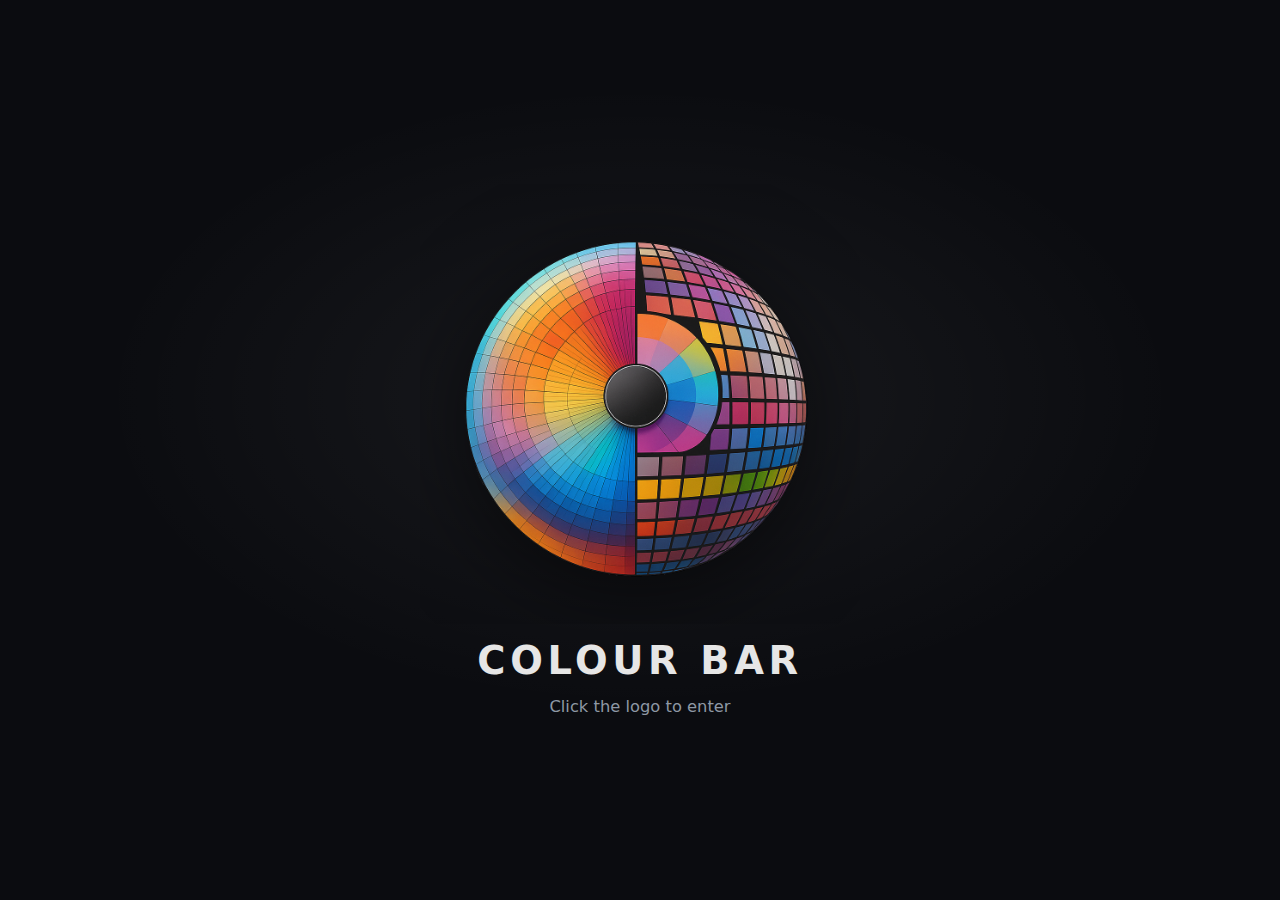
<file: Ink_system_2.html>
<!doctype html>
<html lang="en">
<head>
<meta charset="utf-8"/>
<meta name="viewport" content="width=device-width, initial-scale=1"/>
<title>Pulse - Colour Bar</title>
<style>
  :root{ --gap:12px; --radius:14px; }
  *{ box-sizing:border-box; }
  body{ font-family:ui-sans-serif,system-ui,-apple-system,Segoe UI,Roboto,Helvetica,Arial; margin:0; padding:16px; background:#0b0c10; color:#e6e6e6; }
  h1{ font-size:1.2rem; margin:0 0 8px; }
  
  /* App bar + segmented tabs (pro app shell) */
  .appbar{
    position:sticky;
    top:0;
    z-index:60;
    max-width:1200px;
    margin:0 auto 14px;
    padding:10px 12px;
    background:#0d1016;
    border:1px solid #22252e;
    border-radius:18px;
    box-shadow:0 10px 26px rgba(0,0,0,.45);
    backdrop-filter:saturate(1.2) blur(6px);
  }
  .appbar-inner{
    display:flex;
    align-items:center;
    justify-content:flex-start;
    gap:12px;
    flex-wrap:wrap;
  }
  .app-title{
    font-weight:800;
    letter-spacing:.2px;
    color:#e6e6e6;
    display:flex;
    align-items:center;
    gap:10px;
    white-space:nowrap;
  }
  .app-title .tag{
    font-size:.8rem;
    color:#9aa4b2;
    font-weight:700;
    border:1px solid #242938;
    background:#0f1219;
    padding:6px 10px;
    border-radius:999px;
  }

  .tabs{
    display:flex;
    gap:6px;
    margin:0;
    flex-wrap:wrap;
    justify-content:flex-start;
    width:auto;
    padding:0;
    background:transparent;
    border:none;
    border-radius:0;
  }
  .tabbtn{
    cursor:pointer;
    padding:10px 14px;
    border-radius:12px;
    border:1px solid transparent;
    background:transparent;
    color:#cbd5e1;
    font-weight:800;
  }
  .tabbtn:hover{ background:rgba(255,255,255,.06); }
  .tabbtn[aria-selected="true"]{
    background:#141824;
    border-color:#2a2f3a;
    color:#e6e6e6;
  }
  @media (max-width:900px){
    .appbar-inner{ justify-content:center; }
    .app-title{ width:100%; justify-content:center; }
  }

  .tabbtn{ cursor:pointer; padding:10px 14px; border-radius:12px; border:1px solid #2a2f3a; background:#141824; color:#e6e6e6; font-weight:700; }
  .tabbtn[aria-selected="true"]{ background:#1a2133; border-color:#3a4252; }
  .app{ max-width:1200px; margin:0 auto; display:grid; gap:var(--gap); grid-template-columns:420px 1fr; align-items:start; }
  .card{ background:#111318; border:1px solid #22252e; border-radius:var(--radius); padding:16px; box-shadow:0 8px 24px rgba(0,0,0,.25); }
  label{ display:block; font-size:.85rem; color:#98a2b3; margin-bottom:6px; }
  input, select, textarea{ width:100%; padding:10px 12px; border-radius:10px; outline:none; background:#0e1015; border:1px solid #2a2f3a; color:#e6e6e6; }
  input::placeholder{ color:#7b8496; }
  textarea{ min-height:80px; resize:vertical; }
  .row{ display:grid; grid-template-columns:1fr 1fr 1fr; gap:var(--gap); }
  .row2{ display:grid; grid-template-columns:1fr 1fr; gap:var(--gap); }
  .btn{ cursor:pointer; padding:10px 12px; border-radius:10px; border:1px solid #2a2f3a; background:#141824; color:#e6e6e6; font-weight:600; }
  .btn:hover{ filter:brightness(1.08); }
  table{ width:100%; border-collapse:collapse; }
  th,td{ text-align:left; padding:10px; border-bottom:1px dashed #242938; font-variant-numeric:tabular-nums; }
  th{ color:#9aa4b2; font-weight:600; }
  .result-row{ transition:background .2s; cursor:pointer; }
  .result-row:hover{ background:rgba(255,255,255,.05); }
  .swatch{ width:3.1rem; height:2.1rem; border-radius:6px; border:1px solid rgba(255,255,255,.2); }
  .pill{ font-size:.8rem; color:#98a2b3; }
  .muted{ color:#7b8496; font-size:.85rem; }
  .formula-box{ background:#0e1015; border:1px solid #2a2f3a; border-radius:10px; padding:12px; margin-top:10px; }
  .formula-box h2{ margin:0 0 8px; font-size:1rem; color:#ccc; }
  .formula-grid{ display:grid; grid-template-columns:1fr auto; column-gap:12px; row-gap:6px; align-items:center; }
  .fg-ink{ overflow:hidden; text-overflow:ellipsis; white-space:nowrap; }
  .fg-pct{ text-align:right; min-width:4ch; font-variant-numeric:tabular-nums; color:#cbd5e1; }
  .stack{ display:flex; gap:8px; flex-wrap:wrap; align-items:center; }
  .flex{ display:flex; gap:8px; align-items:center; flex-wrap:wrap; }
  .two-col{ display:grid; grid-template-columns:1fr 1fr; gap:var(--gap); }
  .mono{ font-family: ui-monospace, SFMono-Regular, Menlo, Monaco, Consolas, "Liberation Mono", "Courier New", monospace; }
  .btn-connected{ background:#14532d; border-color:#22c55e; color:#bbf7d0; }
  @media (max-width:900px){ .app{ grid-template-columns:1fr; } .two-col{ grid-template-columns:1fr; } }

  /* Modal editor */
  .modal-backdrop{ position:fixed; inset:0; background:rgba(0,0,0,.5); display:none; align-items:center; justify-content:center; z-index:50; }
  .modal{ width:min(720px, 96vw); max-height:90vh; overflow:auto; background:#10121a; border:1px solid #2a2f3a; border-radius:14px; padding:16px; }

  /* QC history modal wider */
  #cmpHistoryModal .modal{ width:min(950px, 96vw); }
  .modal h3{ margin:0 0 8px; }
  .edit-row{ display:grid; grid-template-columns: 1fr 100px 32px; gap:8px; align-items:center; }
  .pct-input{ text-align:right; font-variant-numeric:tabular-nums; }
  .rem-btn{ width:32px; height:38px; display:inline-flex; align-items:center; justify-content:center; border-radius:8px; border:1px solid #2a2f3a; background:#1a1f2b; cursor:pointer; }
  .add-row{ display:grid; grid-template-columns:1fr 120px auto; gap:8px; margin-top:8px; }
  .footer-row{ display:flex; gap:8px; justify-content:flex-end; margin-top:12px; flex-wrap:wrap; }
  .note{ font-size:.85rem; color:#9aa2b3; }
  .mini{ font-size:.8rem; color:#9aa4b2; }
  .warn{ color:#fca5a5; }
  .ok{ color:#86efac; }

  /* Compare canvas wrapper */
  .canvasWrap{ margin-top:12px; background:#0f1219; border:1px solid #2a2f3a; border-radius:12px; overflow:hidden; }
  .legend{ display:flex; gap:12px; align-items:center; font-size:.9rem; color:#9aa4b2; padding:8px 10px; background:#0d1016; border-bottom:1px solid #242938; flex-wrap:wrap; }
  .dot{ width:10px; height:10px; border-radius:50%; display:inline-block; border:1px solid rgba(255,255,255,.25); }
.dot.isBatch{ border-radius:50%; clip-path:none; }
/* LAB 2D readout (a/b grid + L slider) */
  .labVizRow{ display:grid; grid-template-columns: 1fr 320px; gap:12px; padding:12px; align-items:start; }
  .lab3dWrap{ min-width:0; }
  @media (max-width: 980px){
    .labVizRow{ grid-template-columns: 1fr; }
    .labReadout{ width:100%; }
  }
  .labReadout{ background:#0d1016; border:1px solid #242938; border-radius:12px; padding:10px; }
  .labReadoutTitle{ font-size:0.95rem; font-weight:800; letter-spacing:.2px; }
  .labReadoutHdr{ display:flex; justify-content:space-between; align-items:baseline; gap:10px; margin-bottom:10px; }
  .labReadoutBody{ display:grid; grid-template-columns: 1fr 40px; gap:10px; align-items:stretch; }
  .abGridWrap{ position:relative; }
  #abCanvas{
    width:100%;
    aspect-ratio: 1 / 1;
    height:auto;
    display:block;
    border-radius:10px;
    border:1px solid #242938;
    background:#0f1219;
  }
  .abAxisLabel{
    position:absolute;
    font-size:12px;
    color:#9aa4b2;
    user-select:none;
    pointer-events:none;
  }
  .abAxisLabelX{ right:8px; bottom:6px; }
  .abAxisLabelY{ left:8px; top:6px; }

  .lReadoutWrap{ display:grid; grid-template-rows: 1fr auto; align-items:stretch; gap:6px; height:100%; }
  .lTrack{
    position:relative;
    width:40px;
    height:100%;
    min-height:0;
    max-height:none;
    border-radius:12px;
    border:1px solid #242938;
    background: transparent;
    overflow: visible;
  }
  .lTrack::before{
    content:'';
    position:absolute;
    inset:0;
    border-radius:12px;
    background: linear-gradient(to bottom, #ffffff, #000000);
    z-index:0;
  }
  .lTrack > *{ position:relative; z-index:2; }
  .lAxisLabel{ font-size:11px; opacity:.85; text-align:center; }
  .lMarker{
  position:absolute;
  left:50%;
  transform:translateX(-50%);
  width:10px;
  height:10px;
  border-radius:999px;
  border:2px solid rgba(0,0,0,.55);
  background:#e5e7eb;
  box-shadow: 0 0 0 1px rgba(255,255,255,.25) inset;
  pointer-events:auto;
  cursor:pointer;
}

.lMarker.isBatch{
  border-radius:999px;
  clip-path:none;
  box-shadow: 0 0 0 1px rgba(255,255,255,.25) inset;
  filter:none;
}
.lMarker.isBatch.isHover{
  border-color: rgba(255,255,255,.9);
  filter: drop-shadow(0 0 0 rgba(255,255,255,.85)) drop-shadow(0 0 12px rgba(255,255,255,.25));
}
.lMarker.isHover{
  box-shadow: 0 0 0 2px rgba(255,255,255,.85), 0 0 14px rgba(255,255,255,.20);
}
.labNumRow{ transition: filter .12s ease, opacity .12s ease; }
.labNumRow.isHover .labTag{
  filter: brightness(1.25);
  box-shadow: 0 0 0 2px rgba(255,255,255,.20) inset, 0 0 12px rgba(255,255,255,.10);
}
.labNumRow.isDim{ opacity: .45; }
.lDot{ }
.lMarkerTag{
  position:absolute;
  left:50%;
  top:-24px;
  transform:translateX(-50%);
  font-size:11px;
  padding:2px 7px;
  border-radius:999px;
  border:1px solid rgba(255,255,255,.16);
  background: rgba(0,0,0,.35);
  backdrop-filter: blur(6px);
  -webkit-backdrop-filter: blur(6px);
  color: inherit;
  line-height:1.2;
  white-space:nowrap;
  text-shadow: 0 1px 2px rgba(0,0,0,.65);
}
.lMarkerVal{
  position:absolute;
  left:50%;
  top:8px;
  transform:translateX(-50%);
  width:52px;
  text-align:center;
  font-family: ui-monospace, SFMono-Regular, Menlo, Monaco, Consolas, "Liberation Mono", "Courier New", monospace;
  font-size:11px;
  padding:2px 6px;
  border-radius:999px;
  border:1px solid rgba(255,255,255,.16);
  background: rgba(0,0,0,.35);
  backdrop-filter: blur(6px);
  -webkit-backdrop-filter: blur(6px);
  color: inherit;
  line-height:1.2;
  white-space:nowrap;
  text-shadow: 0 1px 2px rgba(0,0,0,.65);
}
.labReadoutNums{ margin-top:10px; display:grid; gap:6px; }
  .labNumRow{ display:flex; align-items:center; justify-content:space-between; gap:10px; }
  .labTag{
    font-size:11px;
    padding:2px 8px;
    border-radius:999px;
    border:1px solid rgba(255,255,255,.12);
    background: rgba(255,255,255,.06);
    white-space:nowrap;
    color:#e5e7eb;
  }
  .labNumsText{ font-size:12px; color:#e5e7eb; }
  @media (max-width: 980px){
    .labVizRow{ grid-template-columns: 1fr; }
    .lTrack{ height:260px; max-height:260px; }
  }

  /* Libraries */

  /* Libraries manager layout (Colour Sets tab) */
  .lib-manager{
    display:grid;
    grid-template-columns: 1fr 220px;
    gap:12px;
    margin-top:12px;
    align-items:stretch;
  }
  @media (max-width: 980px){
    .lib-manager{ grid-template-columns: 1fr; }
  }
  .lib-sidebar{
    border-left:1px solid #1f2430;
    padding-left:12px;
  }
  @media (max-width: 980px){
    .lib-sidebar{ border-left:none; padding-left:0; border-top:1px solid #1f2430; padding-top:12px; }
  }
  .lib-list{
    margin-top:0;
    border-top:none;
    padding-top:0;
  }
  .lib-item{
    display:flex;
    justify-content:space-between;
    align-items:center;
    gap:10px;
    padding:8px 8px;
    border:1px solid #1f2430;
    border-radius:12px;
    margin-bottom:8px;
    cursor:pointer;
    user-select:none;
  }
  .lib-item:hover{ border-color:#2a3142; background:#0f131b; }
  .lib-item.selected{ border-color:#3b82f6; box-shadow:0 0 0 1px rgba(59,130,246,.25) inset; }
  .lib-item .btn{ padding:6px 10px; }
  .lib-item-left{ min-width:0; }
  .lib-item-name{ font-weight:700; white-space:nowrap; overflow:hidden; text-overflow:ellipsis; max-width:150px; }
  .lib-badge{ font-size:.75rem; color:#9aa4b2; margin-top:2px; }

  .lib-editor-pane{
    border:1px solid #1f2430;
    border-radius:16px;
    padding:12px;
    background:rgba(10,12,16,.35);
    min-height:520px;
    display:flex;
    flex-direction:column;
  }
  .lib-editor-header{
    display:flex;
    align-items:center;
    justify-content:space-between;
    gap:10px;
  }
  .lib-editor-title{
    font-size:1.05rem;
    font-weight:800;
    min-width:0;
    white-space:nowrap;
    overflow:hidden;
    text-overflow:ellipsis;
  }
  .lib-editor-actions{ display:flex; gap:8px; align-items:center; }
  .btn.danger{ border-color:#7f1d1d; color:#fecaca; background:rgba(127,29,29,.15); }
  .btn.danger:hover{ background:rgba(127,29,29,.22); }
  .lib-colour-table-wrap{
    margin-top:12px;
    border:1px solid #1f2430;
    border-radius:14px;
    overflow:auto;
    flex:1;
    min-height:260px;
  }
  table.lib-colour-table{
    width:100%;
    border-collapse:collapse;
    font-size:.9rem;
  }
  table.lib-colour-table th, table.lib-colour-table td{
    padding:10px 10px;
    border-bottom:1px solid #1f2430;
    vertical-align:middle;
  }
  table.lib-colour-table th{
    position:sticky;
    top:0;
    background:#0b0e14;
    z-index:2;
    text-align:left;
    font-weight:800;
    color:#e5e7eb;
  }
  .lib-swatch{
    width:22px; height:22px;
    border-radius:8px;
    border:1px solid rgba(255,255,255,.18);
    box-shadow:0 6px 14px rgba(0,0,0,.35);
  }
  .lib-cell-flex{ display:flex; align-items:center; gap:10px; }
  .lib-row-input{
    width:100%;
    padding:8px 10px;
    border-radius:10px;
    border:1px solid #1f2430;
    background:#0b0e14;
    color:#e5e7eb;
    outline:none;
  }
  .lib-row-input:focus{ border-color:#3b82f6; box-shadow:0 0 0 1px rgba(59,130,246,.25) inset; }
  .lib-row-num{ width:100px; font-variant-numeric:tabular-nums; }
  .lib-row-actions{ text-align:right; white-space:nowrap; }


  .de-pass{ color:#86efac; font-weight:800; }
  .de-fail{ color:#fca5a5; font-weight:800; }
  .de-neutral{ color:#e5e7eb; font-weight:800; }
  .wide{ max-width:1200px; margin:0 auto; }

  /* Fixed logo overlay (doesn't affect layout) */
  #pulseLogo{
    position:fixed;
    top: -16px;
    right:14px;
    display:none !important;
    z-index:1200;
    background:#ffffff;
    padding:12px 14px;
    border-radius:18px;
    box-shadow:0 10px 26px rgba(0,0,0,.45);
    pointer-events:none;

    /* Constrain image size */
    width:220px;
    height:auto;
    max-width:min(220px, calc(100vw - 28px));
    object-fit:contain;

    /* Hidden until nav-in */
    opacity:0;
    visibility:hidden;
    transform:translateY(-18px);
    transition:opacity 260ms ease, transform 260ms ease;
    will-change:opacity, transform;
  }
  body.nav-in #pulseLogo{
    visibility:visible;
    opacity:.92;
    transform:translateY(0);
  }
  @media (max-width: 520px){ #pulseLogo{ height:34px; top:10px; left:auto; } }

  .nowrap{ white-space:nowrap; }
  .hide{ display:none !important; }

  /* Simple combobox (input + always-available dropdown list)
     - Unlike <datalist>, we can keep showing ALL options even after typing.
     - Typing reorders matches to the top using a forgiving (non-exact) match. */
  .combo{ position:relative; }
  .combo-drop{
    position:absolute; left:0; right:0; top:calc(100% + 6px); z-index:60;
    max-height:260px; overflow:auto;
    background:#0e1015; border:1px solid #2a2f3a; border-radius:12px;
    box-shadow:0 10px 26px rgba(0,0,0,.45);
  }
  .combo-item{ padding:10px 12px; cursor:pointer; border-bottom:1px dashed #242938; }
  .combo-item:last-child{ border-bottom:none; }
  .combo-item:hover{ background:rgba(255,255,255,.06); }
  .combo-item .hit{ color:#e6e6e6; font-weight:700; }
  .combo-item .sub{ display:block; margin-top:2px; color:#7b8496; font-size:.8rem; }

  /* Batch (compare) inputs should not be editable */
  .batch-readonly{
    -webkit-text-fill-color: #e6e6e6;
  }
  .batch-readonly::-webkit-outer-spin-button,
  .batch-readonly::-webkit-inner-spin-button{
    -webkit-appearance: none;
    margin: 0;
  }
  .batch-readonly{
    -moz-appearance: textfield;
  }

  /* Narrower LAB inputs for clearer separation */
  .lab-input{ max-width:110px; }

  /* QC: tighten Standard/Batch LAB groups */
  #tab-compare .two-col{ gap:10px; }
  .lab-row{ grid-template-columns:repeat(3, auto); justify-content:start; column-gap:10px; }
  .lab-input{ max-width:95px; }

  /* QC: place swatches beside LAB inputs */
  .lab-with-swatch{ display:flex; align-items:flex-end; gap:10px; }
  .lab-with-swatch .swatch{ margin-bottom:2px; }
  /* QC: History button a bit larger */
  #cmpHistoryBtn{ padding:12px 16px; font-weight:700; }

  /* QC: subtle divider between Standard and Batch */
  #tab-compare .two-col{
    position: relative;
  }
  #tab-compare .two-col::after{
    content:'';
    position:absolute;
    top:0;
    bottom:0;
    left:43%;
    width:1px;
    background: linear-gradient(
      to bottom,
      transparent,
      rgba(255,255,255,0.08),
      transparent
    );
    pointer-events:none;
  }

  /* Hide divider when Standard/Batch stack vertically */
  @media (max-width: 900px){
    #tab-compare .two-col::after{ display:none; }
  }

  /* Settings tab: consistent spacing between cards */
  #tab-settings .card{ margin-top:16px; }
  #tab-settings .card:first-child{ margin-top:0; }


  /* Splash / landing */
  /* Splash vignette */
  .app-hidden{ display:none; }
  .splash{
    position:fixed;
    inset:0;
    display:flex;
    align-items:center;
    justify-content:center;
    background:#0b0c10;
    background:
      radial-gradient(900px 520px at 50% 44%, rgba(255,255,255,.06), transparent 60%),
      #0b0c10;
    z-index:2000;
    transition: opacity 260ms ease;
  }

  .splash-inner{
    display:flex;
    flex-direction:column;
    align-items:center;
    gap:14px;
    padding:24px;
    text-align:center;
  }
  .splash-btn{
    border:none;
    background:transparent;
    padding:0;
    cursor:pointer;
    border-radius:24px;
    outline:none;
  }
  .splash-btn:focus-visible{
    box-shadow:0 0 0 3px rgba(255,255,255,.18), 0 0 0 6px rgba(34,197,94,.15);
  }
  .splash-imgWrap{
    position:relative;
    width:min(440px, 84vw);
    aspect-ratio:1 / 1;
    display:block;
    /* Let the shutter halves slide beyond the bounds (no clipping) */
    overflow:visible;
    /* Make it feel like the logo is floating, not contained */
    border-radius:0;
    background:transparent;
    transform:translateZ(0);
  }
  .splash-img{
    width:100%;
    height:100%;
    object-fit:contain;
    display:block;
    user-select:none;
    pointer-events:none;
    /* Keep the base image hidden; shutter halves provide the visual */
    opacity:0;
  }
  .splash-half{
    position:absolute;
    inset:0;
    background-image: var(--splash-img);
    background-size:100% 100%;
    background-repeat:no-repeat;
    will-change:transform, opacity;
    border-radius:28px;
    filter:drop-shadow(0 18px 44px rgba(0,0,0,.55));
    transition:transform 570ms cubic-bezier(.2,.9,.2,1), opacity 390ms ease;
  }
  .splash-left{ clip-path:inset(0 50% 0 0); background-position:left center; }
  .splash-right{ clip-path:inset(0 0 0 50%); background-position:right center; }

  .splash-btn:hover .splash-imgWrap{ filter:brightness(1.06); }
  .splash-btn:hover .splash-img{ transform:translateY(-2px); transition:transform 220ms ease; }
  .splash-btn:active .splash-img{ transform:translateY(0px) scale(.985); }

  .splash-title{
    font-weight:900;
    letter-spacing:.12em;
    font-size:clamp(1.74rem, 3.36vw, 2.40rem);
  }
  .splash-hint{ color:#9aa4b2; font-size:1.02rem; opacity:.92; }

  .splash.exiting .splash-left{ transform:translateX(-110%); opacity:0; }
  .splash.exiting .splash-right{ transform:translateX(110%); opacity:0; }
  .splash.exiting .splash-title,
  .splash.exiting .splash-hint{
    opacity:0;
    transform:translateY(6px);
    transition:opacity 210ms ease, transform 210ms ease;
  }
  @media (prefers-reduced-motion: reduce){
    .splash-half{ transition:none; }
    .splash-img{ opacity:1; filter:drop-shadow(0 18px 44px rgba(0,0,0,.55)); }
    .splash.exiting .splash-left,
    .splash.exiting .splash-right{ transform:none; opacity:0; }
  }


    /* Smooth app reveal after splash */
  #appRoot{
    opacity:0;
    transform:translateY(6px);
    transition:opacity 250ms ease, transform 250ms ease;
  }
  body.app-ready #appRoot{
    opacity:1;
    transform:none;
  }


  /* Splash container fade */
  .splash.exiting{
    opacity:0;
    transition-delay:360ms;
  }

  /* Safeguard: appbar should not be hidden */
  .appbar{ opacity:1; transform:none; }


.out{display:flex; align-items:center; min-height:38px; padding:0 10px; border:1px solid rgba(255,255,255,0.12); border-radius:10px; background:rgba(255,255,255,0.04); color:#e6e6e6;}
.out.miniout{min-height:30px; font-size:12px;}

/* Mixing Guide: calculator layout + emphasis */
.mix-calc-card{
  padding:12px;
  margin-top:10px;
}
.mix-calc-grid{
  display:grid;
  grid-template-columns: repeat(auto-fit, minmax(120px, 1fr));
  gap:12px;
  margin-top:10px;
  align-items:end;
}
.mix-inkreq-row{
  display:flex;
  gap:12px;
  margin-top:12px;
  align-items:stretch;
  flex-wrap:wrap;
}
.mix-inkreq-display{
  flex: 1 1 220px;
  border:1px solid var(--border);
  border-radius:10px;
  padding:10px 12px;
  background: rgba(255,255,255,0.02);
}
.mix-inkreq-label{
  font-size:12px;
  color: var(--muted);
  margin-bottom:6px;
}
.mix-inkreq-value{
  font-size:22px;
  font-weight:700;
  line-height:1.1;
}
.mix-inkreq-btn{
  flex: 0 0 auto;
  align-self:stretch;
  min-width: 220px;
}
.mix-swatch{
  width: 44px;
  height: 34px;
  border-radius:10px;
  border:1px solid var(--border);
  background: transparent;
}

  /* Mixing guide top inputs: allow 4-up on desktop */
  .mix-top-grid{
    display:grid;
    grid-template-columns: repeat(auto-fit, minmax(200px, 1fr));
    gap: var(--gap);
    align-items: end;
  }
  /* Slightly slimmer controls in mixing guide top area */
  #tab-mix .mix-top-grid select,
  #tab-mix .mix-top-grid input{
    min-width: 0;
  }




  /* Readout layout tweaks (spacing + size) */
  .labVizRow{ grid-template-columns: 1fr 360px; align-items:start; }
  .labReadout{ padding:8px; }
  .labReadoutBody{ grid-template-columns: 1fr 44px; align-items:stretch; }

  .lReadoutWrap{ height:100%; gap:4px; justify-content:stretch; }
  .lTrack{ flex: 1 1 auto; height:auto; max-height:none; min-height:0; }

  .labReadoutNums{ margin-top:8px; }

  @media (max-width: 980px){
    .lTrack{ flex: 1 1 auto; height:auto; }
  }

</style>
</head>
<body>

  <!-- Splash / landing screen -->
  <div id="splash" class="splash" role="dialog" aria-label="Colour Bar landing screen" aria-modal="true">
    <div class="splash-inner">
      <button id="splashBtn" class="splash-btn" type="button" aria-label="Enter Colour Bar">
        <span class="splash-imgWrap" aria-hidden="true">
          <span class="splash-half splash-left"></span>
          <span class="splash-half splash-right"></span>
          <img class="splash-img" src="./ColourBarLogo.png" alt="" draggable="false">
        </span>
      </button>
      <div class="splash-title" aria-hidden="true">COLOUR BAR</div>
      <div class="splash-hint">Click the logo to enter</div>
    </div>
  </div>
  <img id="pulseLogo" src="PulseLogo.png" alt="Pulse" />


  <div id="appRoot" class="app-hidden">
  <div class="appbar">
    <div class="appbar-inner">
      <div class="app-title"><span>Colour Bar</span></div>
      <div class="tabs" role="tablist" aria-label="Modes">
    <button class="tabbtn" id="tabBtnMatch" role="tab" aria-selected="true" aria-controls="tab-match">Match &amp; Predict</button>
    <button class="tabbtn" id="tabBtnMix" role="tab" aria-selected="false" aria-controls="tab-mix">Calculator</button>
    <button class="tabbtn" id="tabBtnCompare" style="min-width:102px" role="tab" aria-selected="false" aria-controls="tab-compare">QC</button>
    <button class="tabbtn" id="tabBtnUvLamp" role="tab" aria-selected="false" aria-controls="tab-uv">UV Lamp Check</button>
        
  <button class="tabbtn" id="tabBtnSettings" role="tab" aria-selected="false" aria-controls="tab-settings">Settings</button>
</div>
    </div>
  </div>

  <!-- TAB: Match & Predict -->
  <section id="tab-match" role="tabpanel" aria-labelledby="tabBtnMatch">
    <div class="app">
      <div class="card">
        <div class="top" style="display:flex; align-items:center; justify-content:space-between; gap:12px; flex-wrap: wrap;">
          <div>
            <h1>Ink Colour Matcher</h1>
            <div class="pill">Active library: <span id="activeLibLabel">Pantone</span></div>
          </div>
          <div style="min-width:200px;">
            <label for="librarySelect">Colour library</label>
            <select id="librarySelect"></select>
          </div>
          <div class="pill" id="refCountPill"><span id="countLabel">0</span> colours</div>
        </div>

        <div class="row" style="margin-top:12px;">
          <div><label for="L">L*</label><input id="L" type="number" step="0.01" placeholder="e.g. 52.30"></div>
          <div><label for="a">a*</label><input id="a" type="number" step="0.01" placeholder="e.g. 12.80"></div>
          <div><label for="b">b*</label><input id="b" type="number" step="0.01" placeholder="e.g. -4.10"></div>
        </div>
        <div class="flex" style="margin-top:12px; gap:8px;">
          <button class="btn" id="spectroConnectBtnMatch">Connect device</button>
          <button class="btn" id="spectroScanTargetBtn">Scan target</button>
        </div>

        <div class="row2" style="margin-top:12px;">
          <div>
            <label class="nowrap">Or select colour (from active library)</label>
            <div class="combo">
              <input id="matchColourSelect" placeholder="Type to search…" autocomplete="off">
              <div id="matchColourDrop" class="combo-drop hide" role="listbox" aria-label="Colour options"></div>
            </div>
          </div>
          <div></div>
        </div>

        <div class="flex" style="margin-top:12px;">
          <button class="btn" id="findBtn">Find closest match</button>
          <button class="btn" id="clearBtn">Clear</button>
          <span class="muted" id="statusMsg" aria-live="polite"></span>
        </div>

        <div class="formula-box" id="predictorBox">
          <h2>Suggest Formula</h2>
          <div class="row2" style="margin-bottom:8px;">
            <div>
              <label for="groupSelect">Colour group (optional)</label>
              <select id="groupSelect"><option value="">— none —</option></select>
            </div>
            <div></div>
          </div>
          <div class="flex">
            <button class="btn" id="suggestBtn">Suggest Formula</button>
            <div id="predictMsg" class="muted" style="align-self:center;"></div>
          </div>
          <div id="suggestedFormula" class="formula-box" style="display:none; margin-top:12px;"></div>
          <div class="flex" id="editRow" style="display:none; margin-top:8px;">
            <button class="btn" id="editFormulaBtn">Edit formula</button>
            <button class="btn" id="toCalcFromSuggestedBtn" type="button">To Calculator</button>
            <span class="mini">Adjust, add/remove inks, then save correction to training log.</span>
          </div>
        </div>
      </div>

      <div class="card">
        <div style="display:flex; justify-content:space-between; align-items:center; gap:8px; flex-wrap:wrap;">
          <h1>Closest Matches</h1>
          <div class="stack" style="align-items:center;">
            <div class="swatch" id="targetSwatch" title="Target"></div>
            <div class="muted" id="targetEcho">Target: –</div>
          </div>
        </div>
        <table>
          <thead>
            <tr><th>Colour</th><th>Swatch</th><th>L*</th><th>a*</th><th>b*</th><th>Distance</th></tr>
          </thead>
          <tbody id="resultsTbody"></tbody>
        </table>
        <div id="formulaPanel" class="formula-box" style="display:none;"></div>
        <div id="formulaPanelActions" style="display:none; margin-top:8px; text-align:right;">
          <button class="btn" id="toCalcFromExistingBtn" type="button">To Calculator</button>
        </div>
      </div>
    </div>
  </section>

  <!-- TAB: Compare Colours -->
  <section id="tab-compare" role="tabpanel" aria-labelledby="tabBtnCompare" hidden>
    <div class="card" style="max-width:1200px; margin:0 auto;">
      <div class="flex" style="justify-content:space-between;">
        <div>
          <h1>Compare Colours (ΔE2000)</h1>
          <div class="pill">Using library: <span id="cmpLibLabel">Pantone</span></div>
        </div>
      </div>

      
      <div class="row2" style="margin-top:12px; align-items:end;">
        <div style="max-width:360px;">
          <label for="cmpLibrarySelect">Colour library</label>
          <select id="cmpLibrarySelect"></select>
        </div>
        <div></div>
      </div>

      <div class="row2" style="margin-top:12px;">
        <div>
          <label for="cmpJobRefTop">Job reference</label>
          <input id="cmpJobRefTop" type="text" placeholder="e.g. JOB-12345">
        </div>
      </div>

<div class="flex" style="margin-top:8px;">
        <button class="btn" id="spectroConnectBtnCompare">Connect device</button>
        <span class="mini"></span>
      </div>

      <div class="flex" style="margin-top:10px; justify-content:flex-start;">
        <button class="btn" id="cmpHistoryBtn" type="button">History</button>
      </div>

      <div class="two-col" style="margin-top:12px;">
        <div>
          <div class="row2">
            <div>
              <label for="cmpASelect" class="nowrap">Pick Standard (from active library)</label>
              <div class="combo">
                <input id="cmpASelect" placeholder="Type to search…" autocomplete="off">
                <div id="cmpADrop" class="combo-drop hide" role="listbox" aria-label="Standard options"></div>
              </div>
            </div>
            <div>
              <label class="nowrap">Or scan</label>
              <button class="btn" id="spectroScanCompareABtn">Scan Standard</button>
            </div>
          </div>
          <div class="lab-with-swatch" style="margin-top:12px;">
            <div class="row lab-row" style="margin-top:0;">
            <div><label for="AL" class="nowrap">Standard: L*</label><input id="AL" type="number" step="0.01" class="lab-input"></div>
            <div><label for="Aa" class="nowrap">Standard: a*</label><input id="Aa" type="number" step="0.01" class="lab-input"></div>
            <div><label for="Ab" class="nowrap">Standard: b*</label><input id="Ab" type="number" step="0.01" class="lab-input"></div>
          </div>
            <div class="swatch" id="swatchA"></div>
          </div>
          
        </div>
        <div>
          <div>
            <label class="nowrap" style="font-size:1rem; font-weight:700;">Batch</label>
            <div style="margin-top:6px;">
              <button class="btn" id="spectroScanCompareBBtn">Scan Batch</button>
            </div>
          </div>
          <div class="lab-with-swatch" style="margin-top:12px;">
            <div class="row lab-row" style="margin-top:0;">
            <div><label for="BL" class="nowrap">Batch: L*</label><input id="BL" type="number" step="0.01" class="lab-input"></div>
            <div><label for="Ba" class="nowrap">Batch: a*</label><input id="Ba" type="number" step="0.01" class="lab-input"></div>
            <div><label for="Bb" class="nowrap">Batch: b*</label><input id="Bb" type="number" step="0.01" class="lab-input"></div>
          </div>
            <div class="swatch" id="swatchB"></div>
          </div>
          
        </div>
      </div>

      <div class="formula-box" id="cmpResult" style="display:none; margin-top:12px;">
        <h2 style="margin-bottom:6px;">Result</h2>
        <div id="cmpNumbers" style="font-size:1.05rem;"></div>
        <div class="muted" style="margin-top:6px;">
          <small>Guideline: ΔE00 &lt; 1.0 ≈ barely perceptible • &lt; 2.0 ≈ good • 2–3.5 borderline • &gt; 3.5 poor</small>
        </div>
      
      <div class="formula-box" id="cmpSaveBox" style="margin-top:12px;">
        <h2 style="margin-bottom:6px;">Save this comparison</h2>
        <div class="row">
          <div>
            <label for="cmpJobRef">Job reference</label>
            <input id="cmpJobRef" type="text" placeholder="e.g. JOB-12345">
          </div>
<div style="align-self:end;">
            <button class="btn" id="cmpSaveBtn">Save result</button>
          </div>
        </div>
        <div class="mini" id="cmpSaveMsg" style="margin-top:6px;"></div>
      </div>

      <div class="flex" style="margin-top:10px; justify-content:flex-start;">
        <button class="btn" id="cmpPrintLabelBtn" type="button">Print label</button>
      </div>

</div>

      <div class="canvasWrap">
        <div class="legend">
          <span class="nowrap">Standard:</span><span id="legendA" class="dot"></span>
          <span style="margin-left:10px;" class="nowrap">Batch:</span><span id="legendB" class="dot isBatch"></span>
          <span style="margin-left:auto;"></span>
          <button class="btn" id="resetView">Reset view</button>
          <span style="font-size:.8rem; opacity:.8;">Drag to rotate</span>
        </div>

        <div class="labVizRow">
          <div class="lab3dWrap">
            <canvas id="labCanvas" width="1100" height="520" style="display:block; width:100%; height:auto;"></canvas>
          </div>

          <aside class="labReadout" aria-label="Readout">
<div class="labReadoutBody">
              <div class="abGridWrap">
                <canvas id="abCanvas" width="280" height="280"></canvas>
                <div class="abAxisLabel abAxisLabelY">b*</div>
                <div class="abAxisLabel abAxisLabelX">a*</div>
              </div>

              <div class="lReadoutWrap">
                <div class="lTrack" id="lTrack">
                  <div class="lMarker lDot" id="lMarkerA" title="Std"></div>
                  <div class="lMarker lDot isBatch" id="lMarkerB" title="Batch"></div>
                </div>
                <div class="lAxisLabel">L*</div>
              </div>
            </div>

            <div class="labReadoutNums">
              <div class="labNumRow">
                <span class="labTag" id="labTagA">Std</span>
                <span class="mono labNumsText" id="labNumsA">L —  a —  b —</span>
              </div>
              <div class="labNumRow">
                <span class="labTag" id="labTagB">Batch</span>
                <span class="mono labNumsText" id="labNumsB">L —  a —  b —</span>
              </div>
            </div>
          </aside>
        </div>
      </div>
    </div>
  </section>

  <!-- TAB: UV Lamp Check -->
  <section id="tab-uv" role="tabpanel" aria-labelledby="tabBtnUvLamp" hidden>
    <div class="card" style="max-width:1200px; margin:0 auto;">
      <h1>UV Lamp Check</h1>
      <div class="muted">Coming soon.</div>
    </div>
  </section>

  

  <!-- TAB: Mixing guide -->
  <section id="tab-mix" role="tabpanel" aria-labelledby="tabBtnMix" hidden>
    <div class="card" style="max-width:1200px; margin:0 auto;">
      <div class="mix-top-grid" style="margin-top:12px;">
        <div>
          <label for="mixInkRange">Ink range</label>
          <select id="mixInkRange">
            <option value="A" selected>PureTone (FPC UV PT121)</option>
            <option value="B">PureTone (STD UV PT120)</option>
            <option value="C">PureTone (Water Based)</option>
            <option value="D">PureTone DC</option>
          </select>
        </div>
        <div>
          <label for="mixAnilox">Anilox / film thickness</label>
          <select id="mixAnilox">
            <option value="4v">4v</option>
            <option value="5v">5v</option>
            <option value="6v" selected>6v</option>
            <option value="7v">7v</option>
          </select>
        </div>
        <div>
          <label class="nowrap">Pantone</label>
          <div class="combo">
            <input id="mixPantoneSelect" placeholder="Type to search…" autocomplete="off">
            <div id="mixPantoneDrop" class="combo-drop hide" role="listbox" aria-label="Pantone options"></div>
          </div>
        </div>
        <div>
          <label for="mixQtyKg">Quantity required (kg)</label>
          <input id="mixQtyKg" type="number" step="0.001" value="1">
</div>
      </div>

      <div class="row2" style="margin-top:12px;">
        <div>
          <label for="mixDeltaE">Best match prediction (ΔE)</label>
          <div id="mixDeltaE" class="out">—</div>
        </div>
        <div>
          <div id="mixPantoneSwatch" class="mix-swatch" style="margin-top: 26px;" aria-label="Selected Pantone swatch"></div>
        </div>

        <div style="grid-column: 1 / -1;">
          <div style="grid-column: 1 / -1;">
  <div class="card mix-calc-card">
    <div class="flex" style="justify-content:space-between; align-items:center; gap:10px;">
      <h2 style="margin:0; font-size:16px;">Ink requirement calculator</h2>
    </div>

    <div class="mix-calc-grid">
      <div>
        <label for="mixLinearM">Linear metres</label>
        <input id="mixLinearM" type="number" step="1" value="1000">
      </div>

      <div>
        <label for="mixWebWidth">Web width (mm)</label>
        <input id="mixWebWidth" type="number" step="1" value="1000">
      </div>

      <div>
        <label for="mixCoverage">% coverage</label>
        <input id="mixCoverage" type="number" step="0.1" value="100">
      </div>

      <div>
        <label>Square meters</label>
        <div id="mixSquareM" class="out">—</div>
      </div>

      <div>
        <label>Anilox volume</label>
        <div id="mixAniloxVol" class="out">—</div>
      </div>
    </div>

    <div class="mix-inkreq-row">
      <div class="mix-inkreq-display">
        <div class="mix-inkreq-label">Ink required</div>
        <div id="mixInkReq" class="mix-inkreq-value">—</div>
      </div>

      <button class="btn mix-inkreq-btn" id="mixCopyInkReq" type="button">Set as Quantity Required (kg)</button>
    </div>
  </div>
</div>

<div class="formula-box" style="margin-top:12px;">
        <h2>Formula</h2>
        <table>
          <thead>
            <tr><th>Ink</th><th style="text-align:right;">%</th><th style="text-align:right;">g</th></tr>
          </thead>
          <tbody id="mixFormulaTbody"></tbody>
        </table>
</div>
    </div>
  </section>

<!-- TAB: Settings -->
  <section id="tab-settings" role="tabpanel" aria-labelledby="tabBtnSettings" hidden>

    <!-- Moved here: Colour Sets (Libraries) -->
<div class="card" style="max-width:1200px; margin:0 auto;">
      <h1>Colour Sets (Libraries)</h1>
      <p class="muted">
        Upload your own colour sets. Each set becomes a selectable library
        in the <strong>Match &amp; Predict</strong> and <strong>Compare Colours</strong> tabs.
      </p>
      <p class="muted" style="margin-top:6px;">
        <strong>CSV format:</strong> first row as headers. Required columns: <code>Name</code>, <code>L</code>,
        <code>a</code>, <code>b</code> (or <code>L*</code>, <code>a*</code>, <code>b*</code>).
      </p>

      <div class="row2" style="margin-top:12px;">
        <div>
          <label for="libName">Library name</label>
          <input id="libName" type="text" placeholder="e.g. Customer ACME Spot Colours">
        </div>
        <div>
          <label for="libFile">CSV file</label>
          <input id="libFile" type="file" accept=".csv,text/csv">
        </div>
      </div>

      <div class="flex" style="margin-top:12px;">
        <button class="btn" id="libAddBtn">Add library From File</button>
        <button class="btn" id="libCreateBtn">Create New Library</button>
        <button class="btn" id="libTemplateBtn">Download example CSV</button>
        <span class="mini">Files stay local to this browser (saved in localStorage).</span>
      </div>

      <div class="lib-manager">
        <div class="lib-editor-pane" id="libEditorPane">
          <div class="lib-editor-header">
            <div class="lib-editor-title" id="libEditorTitle">Select a library</div>
            <div class="lib-editor-actions">
              <button class="btn" id="libExportBtn" disabled>Export CSV</button>
              <button class="btn danger" id="libDeleteBtn" disabled>Delete</button>
            </div>
          </div>

          <div class="row2" style="margin-top:12px;">
            <div>
              <label for="libColourName">Name</label>
              <input id="libColourName" type="text" placeholder="e.g. Warm Red">
            </div>
            <div class="flex" style="align-items:flex-end; justify-content:flex-end; gap:8px;">
              <button class="btn" id="spectroConnectBtnLib">Connect device</button>
              <button class="btn" id="libScanBtn" disabled>Scan and Add</button>
</div>
          </div>
<div class="mini" id="libEditorHint" style="margin-top:10px;">
            Click a library on the right to view/edit.
          </div>

          <div class="lib-colour-table-wrap" id="libColourTableWrap">
            <!-- Populated in JS -->
          </div>
        </div>

        <div class="lib-sidebar">
          <div class="lib-list" id="libList">
            <!-- Populated in JS -->
          </div>
        </div>
      </div>

</div>

    <!-- Spectro capture lives ONLY on this tab -->
    <div class="card" style="max-width:1200px; margin:16px auto 0;">
      <h1>Capture Ink Curves from Spectro</h1>
      <p class="muted">
        Connect the SKZ-SY3060, measure a patch, and store the full 400–700&nbsp;nm reflectance curve along with
        the ink name and concentration for later Kubelka–Munk modelling.
      </p>

      <div class="formula-box" id="spectroBox" style="margin-top:12px;">
        <h2>Device connection &amp; capture</h2>

        <div class="row2" style="margin-bottom:8px;">
          <div>
            <label for="spectroInkName">Ink name</label>
            <input id="spectroInkName" type="text" placeholder="e.g. Red Base">
          </div>
          <div>
            <label for="spectroConcentration">Concentration %</label>
            <input id="spectroConcentration" type="number" step="0.01" placeholder="0.10">
          </div>
        </div>

        <div class="row2" style="margin-bottom:8px;">
          <div>
            <label for="spectroConcentrationUnits">Concentration units</label>
            <select id="spectroConcentrationUnits">
              <option value="pigment_pct" selected>Pigment % by weight</option>
              <option value="ink_pct">Ink % in mix</option>
              <option value="film_weight">Film weight (g/m²)</option>
              <option value="bcm">BCM / Anilox volume</option>
              <option value="other">Other (see notes)</option>
            </select>
          </div>
          <div>
            <label for="spectroSampleType">Sample type</label>
            <select id="spectroSampleType">
              <option value="tint" selected>Tint ramp point</option>
              <option value="masstone">Masstone (100%)</option>
              <option value="mixture">Ink mixture</option>
              <option value="substrate">Substrate only</option>
            </select>
          </div>
        </div>

        <div class="row2" style="margin-bottom:8px;">
          <div>
            <label for="spectroSubstrate">Substrate</label>
            <input id="spectroSubstrate" type="text" placeholder="e.g. White Gloss 250gsm">
          </div>
          <div>
            <label for="spectroBacking">Backing</label>
            <select id="spectroBacking">
              <option value="white" selected>White backing</option>
              <option value="black">Black backing</option>
            </select>
          </div>
        </div>

        <div class="row2" style="margin-bottom:8px;">
          <div>
            <label for="spectroMeasurementCondition">ISO 13655 condition</label>
            <select id="spectroMeasurementCondition">
              <option value="M1" selected>M1 (D50, UV included)</option>
              <option value="M0">M0 (Unfiltered, UV included)</option>
              <option value="M2">M2 (UV excluded)</option>
              <option value="M3">M3 (Polarized)</option>
              <option value="unknown">Unknown / Not specified</option>
            </select>
          </div>
          <div>
            <label for="spectroAngle">Observer angle</label>
            <select id="spectroAngle">
              <option value="2" selected>2°</option>
              <option value="10">10°</option>
            </select>
          </div>
        </div>

        <div class="row2" style="margin-bottom:8px;">
          <div>
            <label for="spectroIlluminant">Illuminant</label>
            <select id="spectroIlluminant">
              <option value="D50" selected>D50</option>
              <option value="D65">D65</option>
              <option value="D55">D55</option>
              <option value="D75">D75</option>
              <option value="A">A</option>
              <option value="C">C</option>
              <option value="F2">F2 (CWF)</option>
              <option value="F7">F7 (D65 simulator)</option>
              <option value="F11">F11 (TL84)</option>
              <option value="TL83">TL83</option>
              <option value="TL84">TL84</option>
              <option value="U30">U30</option>
              <option value="U35">U35</option>
            </select>
          </div>
          <div>
            <label for="spectroAperture">Aperture</label>
            <select id="spectroAperture">
              <option value="5mm" selected>Φ5 mm</option>
              <option value="3mm">Φ3 mm</option>
            </select>
          </div>
        </div>

        <div class="row2" style="margin-bottom:8px;">
          <div>
            <label>Geometry</label>
            <input type="text" value="45°/0°" readonly style="background:#1f2933; cursor:not-allowed;">
          </div>
          <div>
            <label for="spectroPrintMethod">Print method</label>
            <select id="spectroPrintMethod">
              <option value="drawdown" selected>Drawdown</option>
              <option value="flexo">Flexo</option>
              <option value="offset">Offset</option>
              <option value="gravure">Gravure</option>
              <option value="screen">Screen</option>
              <option value="digital">Digital</option>
              <option value="other">Other</option>
            </select>
          </div>
        </div>

        <div class="row2" style="margin-bottom:8px;">
          <div>
            <label for="spectroInkBatch">Ink batch / lot</label>
            <input id="spectroInkBatch" type="text" placeholder="e.g. B2024-123">
          </div>
          <div>
            <label for="spectroReplicateNum">Replicate number</label>
            <input id="spectroReplicateNum" type="number" step="1" placeholder="1" value="1">
          </div>
        </div>

        <div class="row2" style="margin-bottom:8px;">
          <div>
            <label for="spectroNotes">Notes</label>
            <input id="spectroNotes" type="text" placeholder="Optional notes">
          </div>
          <div>
            <label>Timestamp</label>
            <input id="spectroTimestampPreview" type="text" readonly class="mono" placeholder="Set when measured">
          </div>
        </div>

        <div class="row2" style="margin-bottom:8px;">
          <div>
            <label for="spectroDeviceType">Device</label>
            <select id="spectroDeviceType">
              <option value="ex-pro" selected>EX Pro (reflectance)</option>
              <option value="legacy">SKZ-SY3060 (legacy)</option>
            </select>
          </div>
          <div></div>
        </div>

        <div class="flex">
          <button class="btn" id="spectroConnectBtn">Connect device</button>
          <button class="btn" id="spectroMeasureBtn">Measure &amp; store curve</button>
          <button class="btn" id="spectroExportBtn">Download CSV</button>
          <span class="mini" id="spectroStatus" style="margin-left:auto;"></span>
        </div>
        <div class="mini" style="margin-top:6px;">
          
        </div>
      </div>

      <div class="formula-box" style="margin-top:12px;">
        <h2>Stored ink curves</h2>
        <p class="mini" style="margin-bottom:6px;">
          These rows are stored locally in this browser (localStorage). You can edit the ink name, concentration and
          metadata, or delete rows. The CSV export uses these values together with the full spectral curve.
        </p>
        <div style="max-height:260px; overflow:auto; border:1px solid #1f2933; border-radius:10px;">
          <table>
            <thead>
              <tr>
                <th>#</th>
                <th>Swatch</th>
                <th>Ink name</th>
                <th>Conc</th>
                <th>Backing</th>
                <th>Angle</th>
                <th>Illum</th>
                <th>Aperture</th>
                <th>Geom</th>
                <th>L*</th>
                <th>a*</th>
                <th>b*</th>
                <th>Timestamp</th>
                <th>Actions</th>
              </tr>
            </thead>
            <tbody id="inkCurvesTbody">
              <!-- Filled by JS -->
            </tbody>
          </table>
        </div>
      </div>
    </div>

    <div class="card wide">
      <h1>Settings</h1>
      <p class="muted">
        These settings are saved locally in this browser (simulating customer-specific preferences).
      </p>

      <div class="row2" style="margin-top:12px;">
        <div>
          <label for="setDeltaEThreshold">ΔE2000 pass/fail threshold</label>
          <input id="setDeltaEThreshold" type="number" step="0.1" min="0" placeholder="2.0">
          <div class="mini" style="margin-top:6px;">Used to colour the Compare result and decide Pass/Fail.</div>
        </div>
        <div>
          <label for="setAutoSaveCompare">Auto-save compare results</label>
          <select id="setAutoSaveCompare">
            <option value="1">On</option>
            <option value="0">Off</option>
          </select>
          <div class="mini" style="margin-top:6px;">If on, each time you calculate ΔE it will be logged automatically (requires Job reference).</div>
        </div>
      </div>

      <div style="margin-top:14px;">
        <h2 style="margin:0 0 6px;">QC tolerances by library</h2>
        <div class="mini" style="margin-bottom:8px;">Leave blank to use the default threshold above.</div>
        <div style="max-height:240px; overflow:auto; border:1px solid #1f2933; border-radius:10px;">
          <table>
            <thead>
              <tr>
                <th>Library</th>
                <th>ΔE2000 pass threshold</th>
                <th>Effective</th>
              </tr>
            </thead>
            <tbody id="libTolTbody"></tbody>
          </table>
        </div>
        <div class="flex" style="margin-top:8px; justify-content:flex-end;">
          <button class="btn" id="libTolClearBtn" type="button">Clear overrides</button>
        </div>
      </div>


      <div class="flex" style="margin-top:12px;">
        <button class="btn" id="saveSettingsBtn">Save settings</button>
        <button class="btn" id="resetSettingsBtn">Reset to defaults</button>
        <span class="mini" id="settingsStatus" style="margin-left:auto;"></span>
      </div>
    </div>


<div class="card" style="max-width:1200px; margin:16px auto 0;">
  <div class="flex" style="justify-content:space-between; align-items:center; gap:10px;">
    <h2 style="margin:0;">Training export</h2>
    <button class="btn" id="downloadTrainingCanonicalBtn">Download CSV</button>
  </div>
  <div class="mini" id="trainingExportStatus" style="margin-top:6px;"></div>
</div>
  </section>

<!-- Modal: Edit Formula -->
  <div class="modal-backdrop" id="editModal">
    <div class="modal">
      <h3>Edit formula</h3>
      <div class="mini" id="editContext"></div>
      <div id="editList" style="margin-top:8px; display:grid; gap:6px;"></div>
      <div class="add-row">
        <select id="addInkSel"></select>
        <input id="addPct" type="number" step="0.01" placeholder="% add" class="pct-input mono">
        <button class="btn" id="addInkBtn">Add ink</button>
      </div>
      <div class="two-col" style="margin-top:8px;">
        <div class="note">Total: <span id="totalPct">0.00</span>% — <span id="totalState" class="warn">needs normalising</span></div>
        <div class="flex" style="justify-content:flex-end;">
          <button class="btn" id="normaliseBtn">Normalise to 100%</button>
        </div>
      </div>
      <div style="margin-top:8px;">
        <label for="corrNote">Optional note</label>
        <textarea id="corrNote" placeholder="e.g., +1.5% black to drop L*, swapped Yellow→Orange bias, etc."></textarea>
      </div>
      <div class="footer-row">
        <button class="btn" id="cancelEdit">Cancel</button>
        <button class="btn" id="saveCorrection">Save correction</button>
      </div>
    </div>
  </div>

  <!-- Modal: QC comparison history -->
  <div class="modal-backdrop" id="cmpHistoryModal">
    <div class="modal">
      <div class="flex" style="justify-content:space-between; align-items:center; gap:8px;">
        <h3 style="margin:0;">QC history</h3>
        <button class="btn" id="cmpHistoryClose">Close</button>
      </div>

      <div class="row2" style="margin-top:12px;">
        <div>
          <label for="histFrom">From date</label>
          <input id="histFrom" type="date">
        </div>
        <div>
          <label for="histTo">To date</label>
          <input id="histTo" type="date">
        </div>
      </div>

      <div class="row2" style="margin-top:12px;">
        <div>
          <label for="histJob">Job contains</label>
          <input id="histJob" type="text" placeholder="e.g. JOB-123">
        </div>
        <div>
          <label for="histStandard">Standard contains</label>
          <input id="histStandard" type="text" placeholder="e.g. 186">
        </div>
      </div>

      <div class="row2" style="margin-top:12px;">
        <div>
          <label for="histLibrary">Library</label>
          <select id="histLibrary"></select>
        </div>
        <div>
          <label for="histSort">Sort</label>
          <select id="histSort">
            <option value="date_desc" selected>Newest first</option>
            <option value="date_asc">Oldest first</option>
            <option value="job_asc">Job A→Z</option>
            <option value="std_asc">Standard A→Z</option>
            <option value="de_asc">ΔE low→high</option>
            <option value="de_desc">ΔE high→low</option>
          </select>
        </div>
      </div>

      <div class="flex" style="margin-top:12px; justify-content:space-between;">
        <div class="mini" id="histCount"></div>
        <div class="flex">
          <button class="btn" id="cmpExportLogBtn">Download CSV</button>
          <button class="btn" id="cmpClearLogBtn">Clear</button>
        </div>
      </div>

      <div style="max-height:52vh; overflow:auto; border:1px solid #1f2933; border-radius:10px; margin-top:10px;">
        <table>
          <thead>
            <tr>
              <th>Date</th>
              <th>Job</th>
              <th>Standard</th>
              <th>Library</th>
              <th>Standard</th>
              <th>Batch</th>
              <th>ΔE2000</th>
              <th>Result</th>
            </tr>
          </thead>
          <tbody id="cmpLogTbody"></tbody>
        </table>
      </div>
    </div>
  </div>

<script src="https://cdn.jsdelivr.net/npm/xlsx@0.18.5/dist/xlsx.full.min.js"></script>
<script>
(function(){
'use strict';
function $(sel){ return document.querySelector(sel); }
function escapeHtml(s){ return String(s||'').replace(/&/g,'&amp;').replace(/</g,'&lt;').replace(/>/g,'&gt;').replace(/"/g,'&quot;').replace(/'/g,'&#39;'); }
function clamp(v, lo, hi){ return Math.min(hi, Math.max(lo, v)); }
function approx(a,b,eps){ if (eps==null) eps=1e-3; return Math.abs(a-b) <= eps; }

const API_BASE = 'https://ink-predict-api.onrender.com'; // <- your Render URL

// ===== Colour math =====
function labToXyz(L,a,b){
  const Yn=1, Xn=0.95047, Zn=1.08883, fy=(L+16)/116;
  const fx=f=> f>0.206893?f*f*f:(f-16/116)/7.787;
  return { X: fx((a/500)+fy)*Xn, Y: fx(fy)*Yn, Z: fx(fy-(b/200))*Zn };
}
function labToSrgb(L,a,b){
  const xyz = labToXyz(L,a,b);
  const X = xyz.X, Y = xyz.Y, Z = xyz.Z;
  let r =  3.2406*X -1.5372*Y -0.4986*Z;
  let g = -0.9689*X +1.8758*Y +0.0415*Z;
  let b2=  0.0557*X -0.2040*Y +1.0570*Z;
  const lin=[r,g,b2].map(v=> v<=0.0031308?12.92*v:1.055*Math.pow(v,1/2.4)-0.055);
  r=clamp(Math.round(lin[0]*255),0,255);
  g=clamp(Math.round(lin[1]*255),0,255);
  b2=clamp(Math.round(lin[2]*255),0,255);
  return { r, g, b: b2 };
}
function hp(x,y){ const h=Math.atan2(y,x)*180/Math.PI; return (h>=0?h:h+360); }
function deltaE2000(c1,c2){
  const L1=c1.L,a1=c1.a,b1=c1.b, L2=c2.L,a2=c2.a,b2=c2.b, d2r=Math.PI/180;
  const avgLp=(L1+L2)/2, C1=Math.hypot(a1,b1), C2=Math.hypot(a2,b2), avgC=(C1+C2)/2;
  const G=0.5*(1-Math.sqrt(Math.pow(avgC,7)/(Math.pow(avgC,7)+Math.pow(25,7))));
  const a1p=(1+G)*a1, a2p=(1+G)*a2, C1p=Math.hypot(a1p,b1), C2p=Math.hypot(a2p,b2), avgCp=(C1p+C2p)/2;
  const h1p=hp(a1p,b1), h2p=hp(a2p,b2), avgHp = Math.abs(h1p-h2p)>180 ? (h1p+h2p+360)/2 : (h1p+h2p)/2;
  const T = 1 - 0.17*Math.cos((avgHp-30)*d2r) + 0.24*Math.cos((2*avgHp)*d2r) + 0.32*Math.cos((3*avgHp+6)*d2r) - 0.20*Math.cos((4*avgHp-63)*d2r);
  let dHp = h2p - h1p; if (dHp>180) dHp-=360; if (dHp<-180) dHp+=360;
  const dLp = L2 - L1, dCp = C2p - C1p, dHp_rad = 2*Math.sqrt(C1p*C2p)*Math.sin((dHp*d2r)/2);
  const Sl = 1 + (0.015*Math.pow(avgLp-50,2))/Math.sqrt(20 + Math.pow(avgLp-50,2)), Sc = 1 + 0.045*avgCp;
  const Sh = 1 + 0.015*avgCp*T;
  const Rc=2*Math.sqrt(Math.pow(avgCp,7)/(Math.pow(avgCp,7)+Math.pow(25,7)));
  const Rt=-Rc*Math.sin(2*(30*Math.exp(-Math.pow((avgHp-275)/25,2)))*d2r);
  return Math.sqrt(Math.pow(dLp/Sl,2) + Math.pow(dCp/Sc,2) + Math.pow(dHp_rad/Sh,2) + Rt*(dCp/Sc)*(dHp_rad/Sh));
}

// ===== State =====
let BASE_COLOURS = [];   // built-in Pantone set
let COLOURS = [];        // active library view
let FORMULAS = {};
let FORMULAS_NORM = {};
let COLOUR_TO_FORMULA = {};
let _lastSuggestion = null;
let _lastContextName = null;
let _allInks = [];


// ===== Canonical ink order for training export / logging =====
// This matches the column order used by the existing training CSV.
// If the API ever adds extra inks, they will be appended after these.
const CANONICAL_INK_ORDER = [
  'DC21-001 Extender',
  'DC21-101 Bright Red',
  'DC21-102 Rubine',
  'DC21-114 Rhodamine',
  'DC21-201 Orange',
  'DC21-304 Yellow',
  'DC21-402 Green',
  'DC21-501 Process Blue',
  'DC21-604 Violet',
  'DC21-802 Black'
];

function getCanonicalInks(){
  const apiInks = Array.isArray(_allInks) ? _allInks.slice() : [];
  if (!apiInks.length) return CANONICAL_INK_ORDER.slice();
  const apiSet = new Set(apiInks);
  const hasAllCanonical = CANONICAL_INK_ORDER.every(n=>apiSet.has(n));
  if (!hasAllCanonical) return apiInks.slice().sort();
  const extras = apiInks.filter(n=>!CANONICAL_INK_ORDER.includes(n)).slice().sort();
  return CANONICAL_INK_ORDER.concat(extras);
}

function expandFormulaToCanonical(formulaObj, canonicalInks){
  const out = {};
  (canonicalInks||[]).forEach(ink=>{
    out[ink] = 0;
  });
  const src = (formulaObj && typeof formulaObj === 'object') ? formulaObj : {};
  Object.entries(src).forEach(([k,v])=>{
    if (!Object.prototype.hasOwnProperty.call(out,k)) return; // ignore unknown inks
    const n = +v;
    out[k] = Number.isFinite(n) ? +n.toFixed(2) : 0;
  });
  return out;
}

function csvEscape(v){
  const s = (v==null) ? '' : String(v);
  if (/[",\r\n]/.test(s)) return '"' + s.replace(/"/g,'""') + '"';
  return s;
}

function parseCsv(text){
  const rows = [];
  let row = [];
  let field = '';
  let inQuotes = false;
  for (let i=0;i<text.length;i++){
    const c = text[i];
    if (inQuotes){
      if (c === '"'){
        if (text[i+1] === '"'){ field += '"'; i++; }
        else { inQuotes = false; }
      } else {
        field += c;
      }
    } else {
      if (c === '"'){
        inQuotes = true;
      } else if (c === ','){
        row.push(field);
        field = '';
      } else if (c === '\n'){
        row.push(field.replace(/\r$/,''));
        rows.push(row);
        row = [];
        field = '';
      } else if (c === '\r'){
        // ignore
      } else {
        field += c;
      }
    }
  }
  row.push(field.replace(/\r$/,''));
  rows.push(row);
  // drop trailing empty row if present
  if (rows.length && rows[rows.length-1].every(v=>String(v||'').trim()==='')) rows.pop();
  return rows;
}

function canonicaliseTrainingCsv(rawCsv){
  const rows = parseCsv(String(rawCsv||''));
  if (!rows.length) return '';
  const header = rows[0].map(h=>String(h||'').trim());
  const headerMap = new Map();
  header.forEach((h,i)=>{ if(h) headerMap.set(h,i); });

  const pantoneKey = headerMap.has('Pantone') ? 'Pantone' : (headerMap.has('Name') ? 'Name' : 'Pantone');
  const LKey = headerMap.has('L*') ? 'L*' : (headerMap.has('L') ? 'L' : 'L*');
  const aKey = headerMap.has('a*') ? 'a*' : (headerMap.has('a') ? 'a' : 'a*');
  const bKey = headerMap.has('b*') ? 'b*' : (headerMap.has('b') ? 'b' : 'b*');

  const canonicalInks = getCanonicalInks();
  const baseSet = new Set([pantoneKey, LKey, aKey, bKey]);
  const inksInInput = header.filter(h=>h && !baseSet.has(h));
  const extras = inksInInput.filter(n=>!canonicalInks.includes(n)).slice().sort();

  const outHeader = ['Pantone','L*','a*','b*'].concat(canonicalInks).concat(extras);
  const outLines = [outHeader.map(csvEscape).join(',')];

  function getCell(rowArr, colName){
    const idx = headerMap.get(colName);
    if (idx == null) return '';
    return (idx < rowArr.length) ? rowArr[idx] : '';
  }

  for (let r=1; r<rows.length; r++){
    const rowArr = rows[r] || [];
    const pantone = String(getCell(rowArr, pantoneKey) || '').trim();
    const L = String(getCell(rowArr, LKey) ?? '').trim();
    const a = String(getCell(rowArr, aKey) ?? '').trim();
    const b = String(getCell(rowArr, bKey) ?? '').trim();

    const outRow = [
      pantone,
      L,
      a,
      b
    ];

    canonicalInks.forEach(ink=>{
      const v = String(getCell(rowArr, ink) ?? '').trim();
      outRow.push(v === '' ? '0' : v);
    });
    extras.forEach(ink=>{
      const v = String(getCell(rowArr, ink) ?? '').trim();
      outRow.push(v === '' ? '0' : v);
    });

    outLines.push(outRow.map(csvEscape).join(','));
  }

  return outLines.join('\r\n');
}

async function downloadCanonicalTrainingCsv(){
  const btn = document.getElementById('downloadTrainingCanonicalBtn');
  const status = document.getElementById('trainingExportStatus');
  if (btn) btn.disabled = true;
  if (status) status.textContent = 'Fetching…';
  try{
    const res = await fetch(API_BASE + '/export_training');
    if (!res.ok) throw new Error(`API ${res.status}: ${await res.text()}`);
    const j = await res.json();
    const canonCsv = canonicaliseTrainingCsv(j && j.csv ? j.csv : '');
    if (!canonCsv) throw new Error('No CSV returned.');
    const blob = new Blob([canonCsv], {type:'text/csv;charset=utf-8;'});
    const url = URL.createObjectURL(blob);
    const a = document.createElement('a');
    a.href = url;
    a.download = 'training_export_canonical.csv';
    document.body.appendChild(a);
    a.click();
    document.body.removeChild(a);
    URL.revokeObjectURL(url);
    if (status) status.textContent = `Downloaded ${j && j.rows ? j.rows : ''}`.trim();
  }catch(err){
    if (status) status.textContent = 'Error: ' + (err.message || String(err));
  }finally{
    if (btn) btn.disabled = false;
  }
}

// ===== Spectro capture state =====
let spectroPort = null;
let spectroConnected = false;
const INK_CURVES_KEY = 'ink_curves_v1';
let INK_CURVES = [];

// ===== Compare logging (simulated DB via localStorage) =====
const CMP_LOG_KEY = 'compare_log_v1';
const SETTINGS_KEY = 'ink_system_settings_v1';
let CMP_LOG = [];
let SETTINGS = {
  deltaEThreshold: 2.0, // default/fallback
  perLibraryThresholds: {}, // { [libraryId]: number }
  autoSaveCompare: false,
};

function makeJobId(){
  try{
    if (crypto && typeof crypto.randomUUID === 'function') return crypto.randomUUID();
  }catch(_){}
  return String(Date.now()) + '-' + Math.floor(Math.random()*1e9).toString(36);
}

let CURRENT_JOB_ID = makeJobId();

function setJobIdUI(){ /* job id is stored internally */ }

function setJobRefUI(v){
  const a = document.getElementById('cmpJobRef');
  const b = document.getElementById('cmpJobRefTop');
  if (a && a.value !== v) a.value = v;
  if (b && b.value !== v) b.value = v;
}

function loadSettings(){
  try{
    const raw = localStorage.getItem(SETTINGS_KEY);
    if (!raw) return;
    const j = JSON.parse(raw);
    if (!j || typeof j !== 'object') return;

    // Default threshold (backwards compatible)
    if (Number.isFinite(+j.deltaEThreshold)) SETTINGS.deltaEThreshold = +j.deltaEThreshold;

    // Per-library overrides
    if (j.perLibraryThresholds && typeof j.perLibraryThresholds === 'object'){
      const m = {};
      Object.keys(j.perLibraryThresholds).forEach(k=>{
        const v = parseFloat(j.perLibraryThresholds[k]);
        if (Number.isFinite(v) && v >= 0) m[String(k)] = v;
      });
      SETTINGS.perLibraryThresholds = m;
    }

    if (j.autoSaveCompare === true || j.autoSaveCompare === false) SETTINGS.autoSaveCompare = j.autoSaveCompare;
  }catch{}
}
function saveSettings(){
  try{ localStorage.setItem(SETTINGS_KEY, JSON.stringify(SETTINGS)); }catch{}
}
function applySettingsToUI(){
  const thr = document.getElementById('setDeltaEThreshold');
  const auto = document.getElementById('setAutoSaveCompare');
  if (thr) thr.value = String(SETTINGS.deltaEThreshold);
  if (auto) auto.value = SETTINGS.autoSaveCompare ? '1' : '0';
  renderLibraryToleranceTable();
}
function readSettingsFromUI(){
  const thr = document.getElementById('setDeltaEThreshold');
  const auto = document.getElementById('setAutoSaveCompare');
  const v = thr ? parseFloat(thr.value) : NaN;
  if (Number.isFinite(v) && v >= 0) SETTINGS.deltaEThreshold = v;
  SETTINGS.autoSaveCompare = (auto && auto.value === '1') ? true : false;
  readLibraryToleranceFromUI();
}


function getLibraryThreshold(libId){
  const def = (SETTINGS && Number.isFinite(+SETTINGS.deltaEThreshold)) ? +SETTINGS.deltaEThreshold : 2.0;
  const id = String(libId || '');
  if (!id || id === LIB_ALL_ID) return def;
  const map = (SETTINGS && SETTINGS.perLibraryThresholds && typeof SETTINGS.perLibraryThresholds === 'object') ? SETTINGS.perLibraryThresholds : {};
  const v = map[id];
  return (Number.isFinite(+v) && +v >= 0) ? +v : def;
}

function renderLibraryToleranceTable(){
  const tb = document.getElementById('libTolTbody');
  if (!tb) return;
  tb.innerHTML = '';
  const opts = libraryOptions().filter(o=>o.id !== LIB_ALL_ID);
  const def = getLibraryThreshold(LIB_ALL_ID);

  opts.forEach(o=>{
    const tr = document.createElement('tr');

    const tdName = document.createElement('td');
    tdName.textContent = o.label;
    tr.appendChild(tdName);

    const tdInput = document.createElement('td');
    const wrap = document.createElement('div');
    wrap.style.display = 'flex';
    wrap.style.alignItems = 'center';
    wrap.style.gap = '8px';

    const inp = document.createElement('input');
    inp.type = 'number';
    inp.step = '0.1';
    inp.min = '0';
    inp.className = 'mono';
    inp.style.maxWidth = '140px';
    inp.placeholder = String(def);
    inp.dataset.lib = o.id;

    const map = (SETTINGS && SETTINGS.perLibraryThresholds) ? SETTINGS.perLibraryThresholds : {};
    if (Number.isFinite(+map[o.id])) inp.value = String(+map[o.id]);

    const flag = document.createElement('span');
    flag.className = 'mini';
    flag.textContent = (inp.value !== '') ? 'override' : 'default';

    wrap.appendChild(inp);
    wrap.appendChild(flag);
    tdInput.appendChild(wrap);
    tr.appendChild(tdInput);

    const tdEff = document.createElement('td');
    tdEff.className = 'mini';

    const sync = ()=>{
      const v = parseFloat(inp.value);
      const isOverride = Number.isFinite(v) && v >= 0;
      flag.textContent = isOverride ? 'override' : 'default';
      tdEff.textContent = (isOverride ? v : def).toFixed(2);
    };
    inp.addEventListener('input', sync);
    sync();

    tr.appendChild(tdEff);
    tb.appendChild(tr);
  });
}

function readLibraryToleranceFromUI(){
  const tb = document.getElementById('libTolTbody');
  if (!tb) return;
  const map = {};
  tb.querySelectorAll('input[data-lib]').forEach(inp=>{
    const id = String(inp.dataset.lib || '');
    const v = parseFloat(inp.value);
    if (id && Number.isFinite(v) && v >= 0) map[id] = v;
  });
  SETTINGS.perLibraryThresholds = map;
}

function loadCompareLog(){
  try{
    const raw = localStorage.getItem(CMP_LOG_KEY);
    if (!raw){ CMP_LOG = []; return; }
    const arr = JSON.parse(raw);
    CMP_LOG = Array.isArray(arr) ? arr : [];
  }catch{ CMP_LOG = []; }
}
function saveCompareLog(){
  try{ localStorage.setItem(CMP_LOG_KEY, JSON.stringify(CMP_LOG)); }catch{}
}
function fmtLab(o){
  return `L ${(+o.L).toFixed(2)} a ${(+o.a).toFixed(2)} b ${(+o.b).toFixed(2)}`;
}
function escAttr(s){
  return String(s||'')
    .replace(/&/g,'&amp;')
    .replace(/"/g,'&quot;')
    .replace(/</g,'&lt;')
    .replace(/>/g,'&gt;');
}
function labSwatch(o){
  if(!o) return '';
  const rgb = labToSrgb(+o.L, +o.a, +o.b);
  const tip = escAttr(fmtLab(o));
  return `<div class="swatch" style="background: rgb(${rgb.r},${rgb.g},${rgb.b})" title="${tip}"></div>`;
}
function isoToNice(ts){
  const d = new Date(ts);
  // local time, demo-friendly
  return d.toLocaleString(undefined, { year:'numeric', month:'2-digit', day:'2-digit', hour:'2-digit', minute:'2-digit' });
}
function renderCompareLog(){
  const tb = document.getElementById('cmpLogTbody');
  if (!tb) return;
  tb.innerHTML = '';
  if (!CMP_LOG.length){
    const tr = document.createElement('tr');
    tr.innerHTML = '<td colspan="8" class="muted">No saved comparisons yet.</td>';
    tb.appendChild(tr);
    return;
  }

  const rows = filteredAndSortedCompareLog();
  const countEl = document.getElementById('histCount');
  if (countEl){
    countEl.textContent = `${rows.length} row${rows.length===1?'':'s'} shown (of ${CMP_LOG.length}).`;
  }

  rows.forEach(r=>{
    const tr = document.createElement('tr');
    const thr = Number.isFinite(+r.threshold) ? (+r.threshold) : getLibraryThreshold(r.libraryId);
    const pass = Number.isFinite(+r.deltaE) ? (+r.deltaE < thr) : null;
    const cls = (pass===true) ? 'de-pass' : (pass===false ? 'de-fail' : 'de-neutral');
    const resTxt = (pass===true) ? 'PASS' : (pass===false ? 'FAIL' : '—');
    const stdName = (r.standardName || '').replace(/</g,'&lt;');
    const libLabel = (r.libraryLabel || '').replace(/</g,'&lt;');
    tr.innerHTML = `
      <td>${isoToNice(r.ts)}</td>
      <td class="mono">${(r.jobRef||'').replace(/</g,'&lt;')}</td>
      <td class="mono">${stdName}</td>
      <td>${libLabel}</td>
      <td>${labSwatch(r.A)}</td>
      <td>${labSwatch(r.B)}</td>
      <td class="${cls}">${(+r.deltaE).toFixed(2)}</td>
      <td class="${cls}">${resTxt}</td>
    `;
    tb.appendChild(tr);
  });
}
function exportCompareLogCsv(){
  if (!CMP_LOG.length){ alert('No saved comparisons yet.'); return; }
  const header = ['Date','JobRef','StandardName','Library','A_L','A_a','A_b','B_L','B_a','B_b','DeltaE2000','Threshold','Result'];
  const lines = [header.join(',')];
  const rows = filteredAndSortedCompareLog(true);
  rows.forEach(r=>{
    const thr = Number.isFinite(+r.threshold) ? (+r.threshold) : getLibraryThreshold(r.libraryId);
    const pass = (+r.deltaE < thr);
    lines.push([
      new Date(r.ts).toISOString(),
      String(r.jobRef||'').replaceAll(',',' '),
      String(r.standardName||'').replaceAll(',',' '),
      String(r.libraryLabel||'').replaceAll(',',' '),
      r.A.L, r.A.a, r.A.b,
      r.B.L, r.B.a, r.B.b,
      r.deltaE,
      thr,
      pass ? 'PASS' : 'FAIL'
    ].join(','));
  });
  const blob = new Blob([lines.join('\r\n')],{type:'text/csv;charset=utf-8;'});
  const url = URL.createObjectURL(blob);
  const a = document.createElement('a');
  a.href = url;
  a.download = 'colour_compare_log.csv';
  document.body.appendChild(a);
  a.click();
  document.body.removeChild(a);
  URL.revokeObjectURL(url);
}

function getCompareAB(){
  const A={L:parseFloat(document.getElementById('AL').value), a:parseFloat(document.getElementById('Aa').value), b:parseFloat(document.getElementById('Ab').value)};
  const B={L:parseFloat(document.getElementById('BL').value), a:parseFloat(document.getElementById('Ba').value), b:parseFloat(document.getElementById('Bb').value)};
  if ([A.L,A.a,A.b,B.L,B.a,B.b].some(v=>Number.isNaN(v))) return null;
  return {A,B};
}
function saveCurrentComparison(opts){
  const ab = getCompareAB();
  if (!ab) return { ok:false, msg:'Enter valid L*a*b* for both Standard and Batch first.' };
  const jobRef = (document.getElementById('cmpJobRef')?.value || '').trim();
  if (!jobRef) return { ok:false, msg:'Please enter a Job reference before saving.' };
  const deltaE = deltaE2000({L:ab.A.L,a:ab.A.a,b:ab.A.b},{L:ab.B.L,a:ab.B.a,b:ab.B.b});
  const thr = getLibraryThreshold(activeLibraryId);
  const libOpts = libraryOptions();
  const libLabel = (libOpts.find(o=>o.id===activeLibraryId)?.label) || '';
  const standardName = (CMP_STANDARD_NAME || document.getElementById('cmpASelect')?.value || '').trim();
  const rec = {
    ts: Date.now(),
    jobRef,
    jobId: CURRENT_JOB_ID,
    standardName,
    libraryId: activeLibraryId,
    libraryLabel: libLabel,
    A: ab.A,
    B: ab.B,
    deltaE: +deltaE.toFixed(4),
    threshold: +thr.toFixed(4)
  };
  CMP_LOG.push(rec);
  saveCompareLog();
  renderCompareLog();
  CURRENT_JOB_ID = makeJobId();
  setJobIdUI();
  return { ok:true, msg: (opts && opts.silent) ? '' : 'Saved.' };
}

function loadInkCurves(){
  try{
    const raw = localStorage.getItem(INK_CURVES_KEY);
    if (!raw){ INK_CURVES = []; return; }
    const arr = JSON.parse(raw);
    INK_CURVES = Array.isArray(arr) ? arr : [];
  }catch(e){
    INK_CURVES = [];
  }
}

function saveInkCurves(){
  try{
    localStorage.setItem(INK_CURVES_KEY, JSON.stringify(INK_CURVES));
  }catch(e){}
}

const LIB_KEY = 'ink_user_libraries_v1';
const LIB_BASE_ID = 'base';
const LIB_ALL_ID = 'all';
let userLibraries = []; // [{id,name,colours:[]}]
let activeLibraryId = LIB_BASE_ID;
let settingsLibraryId = null;

// Helpers
function normaliseName(s){ return String(s||'').trim().toUpperCase().replace(/\s+/g,' '); }
function extractPmsNumber(name){
  if(!name) return null;
  const m = String(name).toUpperCase().match(/PANTONE\s*([0-9A-Z]+(?:[\- ]?[0-9A-Z]+)*)/);
  return m? m[1].replace(/\s+/g,'').replace(/^\-/,''): null;
}
function updateTargetEcho(){
  const L=parseFloat($('#L').value), a=parseFloat($('#a').value), b=parseFloat($('#b').value);
  if([L,a,b].some(v=>Number.isNaN(v))){
    $('#targetEcho').textContent='Target: –';
    $('#targetSwatch').style.background='#0000';
    return;
  }
  $('#targetEcho').textContent=`Target: L ${L.toFixed(2)} a ${a.toFixed(2)} b ${b.toFixed(2)}`;
  const rgb=labToSrgb(L,a,b);
  $('#targetSwatch').style.background=`rgb(${rgb.r},${rgb.g},${rgb.b})`;
}

// Build formula index from DC_Formulas.json (Pantone library)
function buildFormulaIndex(){
  const rows=[]; FORMULAS_NORM={}; COLOUR_TO_FORMULA={};
  if (Array.isArray(FORMULAS)) rows.push(...FORMULAS);
  else if (FORMULAS && typeof FORMULAS==='object'){
    Object.keys(FORMULAS).forEach(k=>{
      if (Array.isArray(FORMULAS[k])) rows.push(...FORMULAS[k]);
      else if (FORMULAS[k] && typeof FORMULAS[k]==='object' && Array.isArray(FORMULAS[k].rows)) rows.push(...FORMULAS[k].rows);
    });
  }
  const byColour=new Map();
  rows.forEach(r=>{
    const cname=r.Colour||r.colour||r.Color||r.color||r.NAME||r.Name;
    if(!cname) return;
    const items=[];
    for (let i=1;i<=12;i++){
      const ink=r['Ingredient '+i]||r['Ink '+i]||r['INGREDIENT '+i]||r['ingredient '+i];
      if(!ink) continue;
      const pct=r['%'+i]||r[i+'%']||r['% '+i]||r['Percent '+i]||r['Percent'+i]||r['%']||'';
      items.push({ink,percent:pct});
    }
    const arr=byColour.get(cname)||[];
    arr.push(...items);
    byColour.set(cname,arr);
    FORMULAS_NORM[normaliseName(cname)]=arr;
  });
  (BASE_COLOURS||[]).forEach(c=>{
    const name=c.name||c.Colour||c.color||'';
    const norm=normaliseName(name);
    if (byColour.has(name)){ COLOUR_TO_FORMULA[name]=norm; return; }
    if (FORMULAS_NORM[norm]){ COLOUR_TO_FORMULA[name]=norm; return; }
    const p=extractPmsNumber(name);
    if (p){
      for (const key of byColour.keys()){
        if ((extractPmsNumber(key)||'')===p){
          COLOUR_TO_FORMULA[name]=normaliseName(key);
          break;
        }
      }
    }
  });
}

// Library handling
function saveLibraries(){
  try{
    const plain = userLibraries.map(l=>({id:l.id,name:l.name,colours:l.colours}));
    localStorage.setItem(LIB_KEY, JSON.stringify(plain));
  }catch(e){}
}
function loadLibraries(){
  try{
    const raw = localStorage.getItem(LIB_KEY);
    if (!raw) { userLibraries = []; return; }
    const arr = JSON.parse(raw);
    if (!Array.isArray(arr)) { userLibraries = []; return; }
    userLibraries = arr.map(l=>({
      id: String(l.id || (crypto && crypto.randomUUID ? crypto.randomUUID() : ('lib_'+Math.random().toString(16).slice(2)))),
      name: String(l.name || 'Unnamed'),
      colours: Array.isArray(l.colours) ? l.colours.map(co=>({
        name: String(co.name || co.Colour || co.color || 'Untitled'),
        L: Number(co.L ?? co.Lstar ?? co['L*'] ?? 0),
        a: Number(co.a ?? co.astar ?? co['a*'] ?? 0),
        b: Number(co.b ?? co.bstar ?? co['b*'] ?? 0)
      })) : []
    }));
  }catch(e){
    userLibraries = [];
  }
}
function libraryOptions(){
  const opts = [
    {id: LIB_BASE_ID, label: 'Pantone'}
  ];
  userLibraries.forEach(l => opts.push({id: l.id, label: l.name}));
  if (userLibraries.length) opts.push({id: LIB_ALL_ID, label: 'All libraries (combined)'});
  return opts;
}
function refreshLibrarySelects(){
  const opts = libraryOptions();
  const sel1 = $('#librarySelect');
  const sel2 = $('#cmpLibrarySelect');
  const build = (sel)=>{
    sel.innerHTML = '';
    opts.forEach(o=>{
      const opt = document.createElement('option');
      opt.value = o.id;
      opt.textContent = o.label;
      sel.appendChild(opt);
    });
    if (!opts.find(o=>o.id === activeLibraryId)) activeLibraryId = LIB_BASE_ID;
    sel.value = activeLibraryId;
  };
  build(sel1);
  build(sel2);
  const activeLabel = (opts.find(o=>o.id===activeLibraryId)?.label) || 'Pantone';
  $('#activeLibLabel').textContent = activeLabel;
  $('#cmpLibLabel').textContent = activeLabel;
  renderLibraryToleranceTable();
}
function getActiveColours(){
  if (activeLibraryId === LIB_BASE_ID) return BASE_COLOURS;
  if (activeLibraryId === LIB_ALL_ID){
    let all = [...BASE_COLOURS];
    userLibraries.forEach(l => { all = all.concat(l.colours); });
    return all;
  }
  const lib = userLibraries.find(l=>l.id === activeLibraryId);
  return lib ? lib.colours : BASE_COLOURS;
}
function refreshActiveColours(){
  COLOURS = getActiveColours();
  $('#countLabel').textContent = COLOURS.length;
  $('#resultsTbody').innerHTML = '';
  $('#formulaPanel').style.display = 'none';
  refreshCompareStandardCombo();
  refreshMatchColourCombo();
}
function renderLibraryList(){
  const wrap = $('#libList');
  const items = userLibraries.map(l=>({id:l.id, name:l.name, colours:l.colours, readonly:false}));

  let out = '';
  items.forEach(l=>{
    const selected = (settingsLibraryId === l.id) ? ' selected' : '';
    const badge = l.readonly ? 'Read-only' : `${l.colours.length} colours`;
    out += `<div class="lib-item${selected}" data-lib-select="${l.id}">
      <div class="lib-item-left">
        <div class="lib-item-name">${escapeHtml(l.name)}</div>
        <div class="lib-badge">${badge}</div>
      </div>
      ${l.readonly ? '' : `<button class="btn" data-del-lib="${l.id}" title="Delete library">Delete</button>`}
    </div>`;
  });

  wrap.innerHTML = out || '<div class="muted">No custom libraries yet.</div>';

  wrap.querySelectorAll('[data-lib-select]').forEach(el=>{
    el.addEventListener('click', (ev)=>{
      const btn = ev.target.closest('[data-del-lib]');
      if (btn) return; // let delete handler run
      const id = el.getAttribute('data-lib-select');
      setSettingsLibrary(id);
    });
  });

  wrap.querySelectorAll('[data-del-lib]').forEach(btn=>{
    btn.addEventListener('click', (ev)=>{
      ev.preventDefault();
      ev.stopPropagation();
      const id = btn.getAttribute('data-del-lib');
      const lib = userLibraries.find(l=>l.id === id);
      if (!lib) return;
      if (!confirm(`Delete library "${lib.name}"? This cannot be undone.`)) return;
      userLibraries = userLibraries.filter(l=>l.id !== id);
      saveLibraries();
      if (activeLibraryId === id || activeLibraryId === LIB_ALL_ID) refreshActiveColours();
      refreshLibrarySelects();
      if (settingsLibraryId === id) settingsLibraryId = LIB_BASE_ID;
      renderLibraryList();
      renderLibraryEditor();
    });
  });
}

let _libSaveTimer = null;
function scheduleSaveLibraries(){
  if (_libSaveTimer) clearTimeout(_libSaveTimer);
  _libSaveTimer = setTimeout(()=>{
    saveLibraries();
    refreshLibrarySelects();
    // Keep the sidebar counts ("X colours") in sync after add/remove/edit.
    renderLibraryList();
    if (activeLibraryId === settingsLibraryId || activeLibraryId === LIB_ALL_ID) refreshActiveColours();
  }, 200);
}

function setSettingsLibrary(id){
  if (id) settingsLibraryId = id;
  else settingsLibraryId = (userLibraries && userLibraries.length) ? userLibraries[0].id : null;
  renderLibraryList();
  renderLibraryEditor();
}

function getSettingsLibrary(){
  const lib = userLibraries.find(l=>l.id === settingsLibraryId);
  if (!lib) return { id:null, name:'', colours:[], readonly:true, empty:true };
  return { id:lib.id, name:lib.name, colours:lib.colours, readonly:false, ref:lib };
}

function renderLibraryEditor(){
  const title = $('#libEditorTitle');
  const hint = $('#libEditorHint');
  const wrap = $('#libColourTableWrap');
  const btnExport = $('#libExportBtn');
  const btnDelete = $('#libDeleteBtn');
  const btnScan = $('#libScanBtn');
if (!title || !wrap) return;

  const lib = getSettingsLibrary();
  if (lib.empty){
    title.textContent = 'Colour sets';
    hint.textContent = 'Select a custom library to edit.';
    btnExport.disabled = true;
    btnDelete.disabled = true;
    btnScan.disabled = true;
wrap.innerHTML = '<div class="muted" style="padding:12px;">Select a custom library to edit.</div>';
    return;
  }
  title.textContent = lib.name;

  const editable = !lib.readonly;
  btnExport.disabled = lib.readonly;
  btnDelete.disabled = lib.readonly;
  btnScan.disabled = lib.readonly;
hint.textContent = editable
    ? 'Edit values directly. Changes apply app-wide.'
    : 'Select a custom library to edit.';

  const rows = lib.colours || [];
  const head = `
    <table class="lib-colour-table">
      <thead>
        <tr>
          <th style="width:44px;"></th>
          <th>Name</th>
          <th style="width:120px;">L*</th>
          <th style="width:120px;">a*</th>
          <th style="width:120px;">b*</th>
          <th style="width:110px; text-align:right;"><button class="btn" id="libManualAddBtn" ${editable ? "" : "disabled"}>Add</button></th>
        </tr>
      </thead>
      <tbody>
  `;
  const body = rows.map((c, i)=>{
    const L = Number(c.L ?? 0);
    const a = Number(c.a ?? 0);
    const b = Number(c.b ?? 0);
    const css = labToRgbCssForSwatch(L,a,b);
    return `
      <tr data-lib-row="${i}">
        <td><div class="lib-swatch" style="background:${css};"></div></td>
        <td>
          <input class="lib-row-input" ${editable ? "" : "disabled"} data-lib-field="name" data-lib-idx="${i}" value="${escapeHtml(c.name||c.Name||'')}">
        </td>
        <td><input class="lib-row-input lib-row-num" type="number" ${editable ? "" : "disabled"} step="0.01" data-lib-field="L" data-lib-idx="${i}" value="${Number.isFinite(L)?L.toFixed(2):'0.00'}"></td>
        <td><input class="lib-row-input lib-row-num" type="number" ${editable ? "" : "disabled"} step="0.01" data-lib-field="a" data-lib-idx="${i}" value="${Number.isFinite(a)?a.toFixed(2):'0.00'}"></td>
        <td><input class="lib-row-input lib-row-num" type="number" ${editable ? "" : "disabled"} step="0.01" data-lib-field="b" data-lib-idx="${i}" value="${Number.isFinite(b)?b.toFixed(2):'0.00'}"></td>
        <td class="lib-row-actions"><button class="btn" ${editable ? "" : "disabled"} data-lib-del-col="${i}">Remove</button></td>
      </tr>
    `;
  }).join('');

  wrap.innerHTML = head + body + '</tbody></table>';

  const libManualAddBtn = wrap.querySelector('#libManualAddBtn');
  if (libManualAddBtn && editable){
    libManualAddBtn.addEventListener('click', (ev)=>{
      ev.preventDefault();
      // Add a blank editable row (manual entry)
      rows.push({ name:'', L:0, a:0, b:0 });
      scheduleSaveLibraries();
      renderLibraryList();
      renderLibraryEditor();
      // Try focus the new row name field
      setTimeout(()=>{
        const lastIdx = rows.length - 1;
        const el = wrap.querySelector('[data-lib-field="name"][data-lib-idx="'+lastIdx+'"]');
        if (el){ el.focus(); el.select?.(); }
      }, 0);
    });
  }


  if (editable){
  // Wire edits
  wrap.querySelectorAll('[data-lib-field]').forEach(inp=>{
    inp.addEventListener('input', ()=>{
      const idx = Number(inp.getAttribute('data-lib-idx'));
      const field = inp.getAttribute('data-lib-field');
      if (!Number.isFinite(idx) || idx < 0 || idx >= rows.length) return;
      const val = inp.value;
      if (field === 'name'){
        rows[idx].name = val;
      }else{
        const num = parseFloat(val);
        rows[idx][field] = Number.isFinite(num) ? num : 0;
      }
      // update swatch immediately
      const tr = inp.closest('tr');
      if (tr){
        const c = rows[idx];
        const sw = tr.querySelector('.lib-swatch');
        if (sw){
          sw.style.background = labToRgbCssForSwatch(Number(c.L||0), Number(c.a||0), Number(c.b||0));
        }
      }
      scheduleSaveLibraries();
    });
  });

  wrap.querySelectorAll('[data-lib-del-col]').forEach(btn=>{
    btn.addEventListener('click', (ev)=>{
      ev.preventDefault();
      const idx = Number(btn.getAttribute('data-lib-del-col'));
      if (!Number.isFinite(idx) || idx < 0 || idx >= rows.length) return;
      rows.splice(idx, 1);
      scheduleSaveLibraries();
      renderLibraryList();
      renderLibraryEditor();
    });
  });
  }
}


// parse CSV into colours
function parseCsvColours(text){
  const lines = text.split(/\r?\n/).map(l=>l.trim()).filter(l=>l.length);
  if (!lines.length) return [];
  const header = lines[0].split(',').map(h=>h.trim().toLowerCase());
  const idxName = header.findIndex(h=>['name','colour','color'].includes(h));
  const idxL = header.findIndex(h=>['l','l*','lstar'].includes(h));
  const idxA = header.findIndex(h=>['a','a*','astar'].includes(h));
  const idxB = header.findIndex(h=>['b','b*','bstar'].includes(h));
  if (idxName<0 || idxL<0 || idxA<0 || idxB<0) throw new Error('CSV must have columns: Name, L, a, b');
  const out = [];
  for (let i=1;i<lines.length;i++){
    const parts = lines[i].split(',').map(x=>x.trim());
    if (parts.length <= Math.max(idxName,idxL,idxA,idxB)) continue;
    const name = parts[idxName] || `Row ${i+1}`;
    const L = parseFloat(parts[idxL]);
    const a = parseFloat(parts[idxA]);
    const b = parseFloat(parts[idxB]);
    if ([L,a,b].some(v=>Number.isNaN(v))) continue;
    out.push({name, L, a, b});
  }
  return out;
}

// ===== Matching / PMS / formulas =====
function getTargetLab(){
  const L=parseFloat($('#L').value), a=parseFloat($('#a').value), b=parseFloat($('#b').value);
  if([L,a,b].some(v=>Number.isNaN(v))) return null;
  return {L,a,b};
}

function findClosest(){
  const target=getTargetLab();
  if(!target){
    alert('Enter a valid colour first.');
    return;
  }
  const rows=COLOURS.map(c=>({
    raw:c,
    name:c.name||c.Colour||c.color||'—',
    L:c.L,
    a:c.a,
    b:c.b,
    de:deltaE2000({L:c.L,a:c.a,b:c.b},target)
  })).sort((a,b)=>a.de-b.de).slice(0,8);
  const tbody=$('#resultsTbody');
  tbody.innerHTML='';
  rows.forEach(r=>{
    const tr=document.createElement('tr');
    tr.className='result-row';
    const rgb=labToSrgb(r.L,r.a,r.b);
    tr.innerHTML=`<td>${r.name}</td>
      <td><div class="swatch" style="background: rgb(${rgb.r},${rgb.g},${rgb.b})"></div></td>
      <td>${r.L.toFixed(2)}</td><td>${r.a.toFixed(2)}</td><td>${r.b.toFixed(2)}</td>
      <td>${r.de.toFixed(2)}</td>`;
    tr.addEventListener('click',()=>{
      $('#L').value=r.L;
      $('#a').value=r.a;
      $('#b').value=r.b;
      updateTargetEcho();
      showFormulaFor(r.name);
      _lastContextName = r.name;
    });
    tbody.appendChild(tr);
  });
}
function showFormulaFor(colourName){
  const panel=$('#formulaPanel');
  let list=null;
  const bound=COLOUR_TO_FORMULA[colourName];
  if(bound) list=FORMULAS_NORM[bound];
  if(!list) list=FORMULAS_NORM[normaliseName(colourName)];
  if(!list){
    const want=extractPmsNumber(colourName);
    if(want){
      for (const key in FORMULAS_NORM){
        if ((extractPmsNumber(key)||'')===want){
          list=FORMULAS_NORM[key];
          break;
        }
      }
    }
  }
  if(!list||!list.length){
    panel.style.display='none';
    const actions = document.getElementById('formulaPanelActions');
    if (actions) actions.style.display = 'none';
    return;
  }

  const formulaObj = {};
  list.forEach(item=>{
    const name=item.ink||item.Ink||'Ink';
    const pctNum = Number(item.percent);
    formulaObj[name] = Number.isFinite(pctNum) ? pctNum : 0;
  });
  window.LAST_EXISTING_FORMULA = { name: colourName, formula: formulaObj };

  let html = `
    <div class="flex" style="justify-content:space-between; align-items:center; gap:10px; flex-wrap:wrap;">
      <h2 style="margin:0;">Existing Formula: ${colourName}</h2>
      </div>
    <div class="formula-grid">
  `;
  list.forEach(item=>{
    const name=item.ink||item.Ink||'Ink';
    const pct=item.percent!==''?(item.percent+'%'):'';
    html+=`<div class="fg-ink">${name}</div><div class="fg-pct">${pct}</div>`;
  });
  html+='</div>';
  panel.innerHTML=html;
  panel.style.display='block';

  const actions = document.getElementById('formulaPanelActions');
  if (actions) actions.style.display = 'block';
  const btn = document.getElementById('toCalcFromExistingBtn');
  if (btn){
    btn.onclick = ()=>{ mixGoToCalculatorFromExisting(colourName, formulaObj); };
  }
}
function findByPms(){
  const qRaw=($('#pms').value||'').trim().toUpperCase();
  if(!qRaw){
    alert('Enter a PMS number');
    return;
  }
  const q=qRaw.replace(/^PANTONE\s*/,'');
  const hits=COLOURS.filter(c=>{
    const p=extractPmsNumber(c.name||c.Colour||c.color||'');
    return p && p.includes(q);
  });
  const tbody=$('#resultsTbody');
  tbody.innerHTML='';
  if(!hits.length){
    alert('No PMS match found');
    return;
  }
  hits.slice(0,8).forEach(c=>{
    const rgb=labToSrgb(c.L,c.a,c.b);
    const tr=document.createElement('tr');
    tr.className='result-row';
    tr.innerHTML=`<td>${(c.name||c.Colour||c.color||'—')}</td>
      <td><div class="swatch" style="background: rgb(${rgb.r},${rgb.g},${rgb.b})"></div></td>
      <td>${(+c.L).toFixed(2)}</td><td>${(+c.a).toFixed(2)}</td><td>${(+c.b).toFixed(2)}</td><td>—</td>`;
    tr.addEventListener('click',()=>{
      $('#L').value=c.L;
      $('#a').value=c.a;
      $('#b').value=c.b;
      updateTargetEcho();
      showFormulaFor(c.name||c.Colour||c.color||'');
      _lastContextName = c.name||c.Colour||c.color||'';
    });
    tbody.appendChild(tr);
  });
  const c0=hits[0];
  $('#L').value=c0.L;
  $('#a').value=c0.a;
  $('#b').value=c0.b;
  updateTargetEcho();
  _lastContextName = c0.name||c0.Colour||c0.color||'';
}

// Predictor / groups
async function loadGroups(){
  try{
    const r=await fetch(API_BASE+'/groups');
    const j=await r.json();
    const sel=$('#groupSelect');
    (j.groups||[]).forEach(g=>{
      const opt=document.createElement('option');
      opt.value=g;
      opt.textContent=g;
      sel.appendChild(opt);
    });
  }catch(e){}
}
async function loadInks(){
  try{
    const r=await fetch(API_BASE+'/inks');
    const j=await r.json();
    _allInks=(j.inks||[]).slice().sort();
  }catch(e){
    _allInks=[];
  }
}
function formulaPairs(formula){
  return Object.entries(formula||{})
    .filter(([_,v])=>+v>0)
    .sort((a,b)=>b[1]-a[1]);
}

async function suggestFormula(){
  const btn=$('#suggestBtn');
  const msg=$('#predictMsg');
  const box=$('#suggestedFormula');
  const t=getTargetLab();
  if(!t){
    alert('Enter a valid L*a*b* first.');
    return;
  }

  btn.disabled=true;
  msg.textContent='Predicting…';
  box.style.display='none';
  box.innerHTML='';
  $('#editRow').style.display='none';

  try{
    const group=($('#groupSelect').value||'');
    const body={L:t.L,a:t.a,b:t.b,lock_neighbours:true};
    if(group) body.group=group;
    const res=await fetch(API_BASE+'/predict',{
      method:'POST',
      headers:{'Content-Type':'application/json'},
      body:JSON.stringify(body)
    });
    if(!res.ok){
      throw new Error(`API ${res.status}: ${await res.text()}`);
    }
    const data=await res.json();
    const formula = (data && typeof data.formula === 'object') ? data.formula : {};
    const pairs=formulaPairs(formula);

    let html=`<div class="flex" style="justify-content:space-between; align-items:center; gap:10px; flex-wrap:wrap;">
      <h2 style="margin:0;">Suggested Formula</h2>
      </div><div class="formula-grid" id="suggestedFormulaGrid">`;
    if (pairs.length === 0) {
      html += '<div class="fg-ink">—</div><div class="fg-pct">0.00%</div>';
    } else {
      for (const [ink,pct] of pairs){
        html+=`<div class="fg-ink">${ink}</div><div class="fg-pct">${(+pct).toFixed(2)}%</div>`;
      }
    }
    html+='</div>';
    box.innerHTML=html;
    box.style.display='block';
    window.LAST_SUGGESTED_FORMULA = { name: 'Suggested', formula: formula };
    const toBtn = document.getElementById('toCalcFromSuggestedBtn');
    if (toBtn){
      toBtn.onclick = ()=>{
        mixSetManualFormulaFromOutside('Suggested', formula);
      };
    }

    msg.textContent='';

    _lastSuggestion={ target:t, formula, group: (group||null) };
    $('#editRow').style.display='flex';
  }catch(err){
    msg.textContent=String(err.message||err);
    $('#editRow').style.display='none';
  } finally {
    btn.disabled=false;
  }
}

// ===== Edit modal / logging =====
const modal = $('#editModal');
const editList = $('#editList');
let working = []; // [{ink, pct}]
function contextLine(){
  const t = _lastSuggestion && _lastSuggestion.target;
  if (!t) return '';
  const name = _lastContextName ? ` · ${_lastContextName}` : '';
  return `Target: L=${t.L.toFixed(2)} a=${t.a.toFixed(2)} b=${t.b.toFixed(2)}${name}`;
}
function openEdit(){
  if(!_lastSuggestion || !(_lastSuggestion.formula)) {
    alert('No suggestion to edit yet.');
    return;
  }
  working = formulaPairs(_lastSuggestion.formula).map(([ink,p])=>({ink,pct:+(+p).toFixed(2)}));
  renderEditList();
  const sel = $('#addInkSel');
  sel.innerHTML = '';
  _allInks.forEach(name=>{
    const opt=document.createElement('option');
    opt.value=name;
    opt.textContent=name;
    sel.appendChild(opt);
  });
  $('#addPct').value = '';
  $('#corrNote').value = '';
  $('#editContext').textContent = contextLine();
  modal.style.display='flex';
  updateTotals();
}
function closeEdit(){ modal.style.display='none'; }
function renderEditList(){
  editList.innerHTML = '';
  working.forEach((row, idx)=>{
    const wrap = document.createElement('div');
    wrap.className='edit-row';
    const nameInput = document.createElement('input');
    nameInput.value=row.ink;
    nameInput.readOnly=true;
    nameInput.className='mono';
    const pctInput = document.createElement('input');
    pctInput.type='number';
    pctInput.step='0.01';
    pctInput.value=Number(row.pct).toFixed(2);
    pctInput.className='pct-input mono';
    pctInput.addEventListener('input',()=>{
      row.pct = +pctInput.value;
      updateTotals();
    });
    const del = document.createElement('button');
    del.className='rem-btn';
    del.innerHTML='✕';
    del.title='Remove';
    del.addEventListener('click',()=>{
      working.splice(idx,1);
      renderEditList();
      updateTotals();
    });
    wrap.appendChild(nameInput);
    wrap.appendChild(pctInput);
    wrap.appendChild(del);
    editList.appendChild(wrap);
  });
}
function updateTotals(){
  const total = working.reduce((s,r)=> s + (+r.pct||0), 0);
  $('#totalPct').textContent = total.toFixed(2);
  const good = approx(total,100,0.01);
  $('#totalState').textContent = good ? 'normalised' : 'needs normalising';
  $('#totalState').className = good ? 'ok' : 'warn';
}
function normalise(){
  const sum = working.reduce((s,r)=> s + (+r.pct||0), 0) || 1;
  working.forEach(r=> { r.pct = +(r.pct * 100 / sum).toFixed(2); });
  renderEditList();
  updateTotals();
}
function addInk(){
  const name = $('#addInkSel').value;
  let pct = +($('#addPct').value||0);
  if(!name || !(pct>0)) return;
  const found = working.find(r=> r.ink === name);
  if(found) found.pct = +(found.pct + pct).toFixed(2);
  else working.push({ink:name, pct:+pct.toFixed(2)});
  $('#addPct').value='';
  renderEditList();
  updateTotals();
}
async function saveCorrection(){
  if(!_lastSuggestion) return;

  const sum = working.reduce((s,r)=> s + (+r.pct||0), 0);
  if (!approx(sum,100,0.02)) normalise();

  const correctedSparse = {};
  working.forEach(r=>{
    if ((+r.pct)>0) correctedSparse[r.ink] = +(+r.pct).toFixed(2);
  });

  const canonicalInks = getCanonicalInks();
  const originalFull = expandFormulaToCanonical(_lastSuggestion.formula || {}, canonicalInks);
  const correctedFull = expandFormulaToCanonical(correctedSparse, canonicalInks);

  const payload = {
    target: _lastSuggestion.target,
    group: _lastSuggestion.group || null,
    original: originalFull,
    corrected: correctedFull,
    inks_order: canonicalInks, // helps server keep consistent column order
    context_name: _lastContextName || null,
    note: ($('#corrNote').value||'').trim() || null,
    measured: null
  };

  try{
    const res = await fetch(API_BASE + '/log_correction', {
      method:'POST',
      headers:{'Content-Type':'application/json'},
      body: JSON.stringify(payload)
    });
    if(!res.ok){
      throw new Error(`API ${res.status}: ${await res.text()}`);
    }
    alert('Saved correction. It will be available for the next training cycle.');
    closeEdit();
  }catch(err){
    alert('Error saving correction: ' + (err.message||err));
  }
}

// ===== Spectro (Web Serial) integration & ink curve table =====
function bytesToHex(arr){
  return Array.from(arr).map(b => ('0' + b.toString(16).toUpperCase()).slice(-2)).join(' ');
}

function calculateDensitometerChecksum(frameBytes){
  let sum = 0;
  for (let i=0; i<frameBytes.length-1; i++) sum += frameBytes[i];
  return sum & 0xFF;
}

function buildDensitometerFrame(commandByte, extraByte = 0x00){
  const frame = new Uint8Array(60);
  frame[0] = 0xBB;
  frame[1] = 0x01;
  frame[2] = commandByte;
  frame[3] = extraByte;
  frame[58] = 0xFF;
  frame[59] = calculateDensitometerChecksum(frame);
  return frame;
}

function parseDensitometerFloats(responseBytes, startByte, numFloats){
  const floats = [];
  for (let i=0; i<numFloats; i++){
    const offset = startByte + (i * 4);
    if (offset + 4 <= responseBytes.length){
      const bytes = new Uint8Array([
        responseBytes[offset + 3],
        responseBytes[offset + 2],
        responseBytes[offset + 1],
        responseBytes[offset + 0]
      ]);
      const dv = new DataView(bytes.buffer);
      floats.push(dv.getFloat32(0, false));
    }
  }
  return floats;
}

// ===== Spectral reflectance to LAB conversion (D65 / 2°) =====
function spectralToLab(reflectanceValues){
  const data = getCie1931_2deg_D65_10nm();
  const delta = 10.0;
  const R = reflectanceValues.map((val) => val / 100.0);

  let sumSyDelta = 0;
  for (let i = 0; i < data.S.length; i++){
    sumSyDelta += data.S[i] * data.ybar[i] * delta;
  }
  const k = 100.0 / sumSyDelta;

  let X = 0, Y = 0, Z = 0;
  const count = Math.min(R.length, data.S.length);
  for (let i = 0; i < count; i++){
    X += R[i] * data.S[i] * data.xbar[i] * delta;
    Y += R[i] * data.S[i] * data.ybar[i] * delta;
    Z += R[i] * data.S[i] * data.zbar[i] * delta;
  }
  X *= k; Y *= k; Z *= k;

  let Xn = 0, Yn = 0, Zn = 0;
  for (let i = 0; i < data.S.length; i++){
    Xn += data.S[i] * data.xbar[i] * delta;
    Yn += data.S[i] * data.ybar[i] * delta;
    Zn += data.S[i] * data.zbar[i] * delta;
  }
  Xn *= k; Yn *= k; Zn *= k;

  return xyzToLab_internal(X, Y, Z, Xn, Yn, Zn);
}

function xyzToLab_internal(X, Y, Z, Xn, Yn, Zn){
  const epsilon = 216.0 / 24389.0;
  const kappa = 24389.0 / 27.0;
  const f = (t) => (t > epsilon ? Math.cbrt(t) : (kappa * t + 16.0) / 116.0);
  const fx = f(X / Xn);
  const fy = f(Y / Yn);
  const fz = f(Z / Zn);
  return {
    L: 116.0 * fy - 16.0,
    a: 500.0 * (fx - fy),
    b: 200.0 * (fy - fz)
  };
}

function getCie1931_2deg_D65_10nm(){
  return {
    S: [
      82.7549, 91.4860, 93.4318, 86.6823, 104.8650,
      117.0080, 117.8120, 114.8610, 115.9230, 108.8110,
      109.3540, 107.8020, 104.7900, 107.6890, 104.4050,
      104.0460, 100.0000, 96.3342, 95.7880, 88.6856,
      90.0062, 89.5991, 87.6987, 83.2886, 83.6992,
      80.0268, 80.2146, 82.2778, 78.2842, 69.7213,
      71.6091
    ],
    xbar: [
      0.01431, 0.04351, 0.13438, 0.28390, 0.34828,
      0.33620, 0.29080, 0.19536, 0.09564, 0.03201,
      0.00490, 0.00930, 0.06327, 0.16550, 0.29040,
      0.4334499, 0.59450, 0.76210, 0.91630, 1.02630,
      1.06220, 1.00260, 0.8544499, 0.64240, 0.44790,
      0.28350, 0.16490, 0.08740, 0.04677, 0.02270,
      0.01135916
    ],
    ybar: [
      0.000396, 0.001210, 0.004000, 0.011600, 0.023000,
      0.038000, 0.060000, 0.090980, 0.139020, 0.208020,
      0.323000, 0.503000, 0.710000, 0.862000, 0.954000,
      0.9949501, 0.995000, 0.952000, 0.870000, 0.757000,
      0.631000, 0.503000, 0.381000, 0.265000, 0.175000,
      0.107000, 0.061000, 0.032000, 0.017000, 0.008210,
      0.004102
    ],
    zbar: [
      0.06785001, 0.207400, 0.645600, 1.385600, 1.747060,
      1.772110, 1.669200, 1.287640, 0.8129501, 0.465180,
      0.272000, 0.158200, 0.07824999, 0.042160, 0.020300,
      0.008749999, 0.003900, 0.002100, 0.001650001, 0.001100,
      0.000800, 0.000340, 0.000190, 0.000050, 0.000020,
      0.000000, 0.000000, 0.000000, 0.000000, 0.000000,
      0.000000
    ]
  };
}
function setSpectroConnectedUI(connected){
  spectroConnected = !!connected;
  const ids = ['spectroConnectBtn','spectroConnectBtnMatch','spectroConnectBtnCompare','spectroConnectBtnLib'];
  ids.forEach(id=>{
    const btn = document.getElementById(id);
    if (!btn) return;
    if (connected){
      btn.textContent = 'Connected';
      btn.classList.add('btn-connected');
    } else {
      btn.textContent = 'Connect device';
      btn.classList.remove('btn-connected');
    }
  });
  const statusEl = document.getElementById('spectroStatus');
  if (statusEl){
    if (connected && !statusEl.textContent) statusEl.textContent = 'Connected.';
    if (!connected && statusEl.textContent === 'Connected.') statusEl.textContent = '';
  }
}

async function spectroEnsureSupported(){
  if (!('serial' in navigator)){
    throw new Error('Web Serial not supported. Use Chrome/Edge over HTTPS.');
  }
}

async function spectroConnect(){
  const statusEl = document.getElementById('spectroStatus');
  try{
    await spectroEnsureSupported();
  }catch(err){
    if (statusEl) statusEl.textContent = err.message || String(err);
    throw err;
  }

  if (spectroPort && spectroPort.readable && spectroPort.writable){
    setSpectroConnectedUI(true);
    if (statusEl) statusEl.textContent = 'Already connected.';
    return spectroPort;
  }

  try{
    if (statusEl) statusEl.textContent = 'Select device…';
    const port = await navigator.serial.requestPort();
    await port.open({
      baudRate: 115200,
      dataBits: 8,
      stopBits: 1,
      parity: 'none',
      flowControl: 'none'
    });
    spectroPort = port;
    setSpectroConnectedUI(true);
    if (statusEl) statusEl.textContent = 'Connected.';

    if (navigator.serial && typeof navigator.serial.addEventListener === 'function'){
      navigator.serial.addEventListener('disconnect', (event)=>{
        if (event.target === spectroPort){
          spectroPort = null;
          setSpectroConnectedUI(false);
          const s = document.getElementById('spectroStatus');
          if (s) s.textContent = 'Device disconnected.';
        }
      });
    }

    return port;
  }catch(err){
    if (statusEl) statusEl.textContent = 'Connect failed: ' + (err.message || err);
    setSpectroConnectedUI(false);
    throw err;
  }
}

async function spectroNormalizeDeviceState(port, statusEl, label){
  if (statusEl && label) statusEl.textContent = label;
  let reader;
  try{
    reader = port.readable.getReader();
    const drainStart = Date.now();
    while ((Date.now() - drainStart) < 250){
      try{
        const result = await Promise.race([
          reader.read(),
          new Promise((_, reject) => setTimeout(() => reject(new Error('timeout')), 50))
        ]);
        if (result.done || !result.value) break;
      } catch (e){
        if (e.message !== 'timeout') throw e;
        break;
      }
    }
  } finally {
    if (reader) reader.releaseLock();
  }
  await new Promise(r => setTimeout(r, 200));
}

function getSpectroDeviceType(){
  return document.getElementById('spectroDeviceType')?.value || 'ex-pro';
}

async function spectroMeasureOnceLegacy(port, statusEl){
  if (statusEl) statusEl.textContent = 'Measuring…';

  const encoder = new TextEncoder();
  let writer;
  try{
    writer = port.writable.getWriter();
    await writer.write(encoder.encode('SA_001_measureData\r\n'));
  } finally {
    if (writer) writer.releaseLock();
  }

  const reader = port.readable.getReader();
  const decoder = new TextDecoder();
  let textResp = '';
  const maxTimeout = 8000;
  const startTime = Date.now();

  try{
    while ((Date.now() - startTime) < maxTimeout){
      const result = await reader.read();
      if (result.done) break;
      if (result.value){
        textResp += decoder.decode(result.value, { stream:true });
        if (textResp.includes('Data transmission has been successfully completed.')) break;
      }
    }
  } finally {
    reader.releaseLock();
  }

  if (statusEl) statusEl.textContent = 'Measurement received.';
  return textResp;
}

async function spectroMeasureOnce(){
  const statusEl = document.getElementById('spectroStatus');
  if (!spectroPort){
    await spectroConnect();
  }
  const port = spectroPort;
  if (!port || !port.readable || !port.writable){
    setSpectroConnectedUI(false);
    throw new Error('Port is not open.');
  }

  if (getSpectroDeviceType() === 'legacy'){
    return spectroMeasureOnceLegacy(port, statusEl);
  }

  await spectroNormalizeDeviceState(port, statusEl, 'Preparing device… keep it pressed down.');

  const geometry = (document.getElementById('spectroGeometry')?.value || 'SCI');
  const isSCI = geometry !== 'SCE';
  const baseCommand = isSCI ? 0x10 : 0x20;

  const numWavelengths = 31;
  const startingWavelength = 400;
  const wavelengthInterval = 10;

  if (statusEl) statusEl.textContent = 'Reading… keep device pressed down.';

  let reader;
  let writer;

  async function readFrame(timeout){
    let frameBytes = new Uint8Array(0);
    const startTime = Date.now();
    reader = port.readable.getReader();
    try{
      while ((Date.now() - startTime) < timeout){
        try{
          const result = await Promise.race([
            reader.read(),
            new Promise((_, reject) => setTimeout(() => reject(new Error('timeout')), timeout - (Date.now() - startTime)))
          ]);
          if (result.done) break;
          if (result.value){
            const newBytes = new Uint8Array(frameBytes.length + result.value.length);
            newBytes.set(frameBytes);
            newBytes.set(new Uint8Array(result.value), frameBytes.length);
            frameBytes = newBytes;
            if (frameBytes.length >= 60) break;
          }
        } catch (e){
          if (e.message === 'timeout') break;
          throw e;
        }
      }
    } finally {
      reader.releaseLock();
    }
    return frameBytes.length >= 60 ? frameBytes : null;
  }

  // Drain buffer briefly (already normalized above)

  // Trigger measurement (0x02)
  let measurementSucceeded = false;
  let attemptCount = 0;
  while (!measurementSucceeded && attemptCount < 10){
    attemptCount++;
    if (statusEl) statusEl.textContent = `Reading… keep device pressed down (attempt ${attemptCount})…`;

    if (attemptCount > 1){
      reader = port.readable.getReader();
      try{
        const clearStart = Date.now();
        while ((Date.now() - clearStart) < 500){
          try{
            const result = await Promise.race([
              reader.read(),
              new Promise((_, reject) => setTimeout(() => reject(new Error('timeout')), 50))
            ]);
            if (result.done || !result.value) break;
          } catch (e){
            if (e.message !== 'timeout') throw e;
            break;
          }
        }
      } finally {
        reader.releaseLock();
      }
      await new Promise(r => setTimeout(r, 300));
    }

    const measureFrame = buildDensitometerFrame(0x02, 0x00);
    writer = port.writable.getWriter();
    await writer.write(measureFrame);
    writer.releaseLock();

    await new Promise(r => setTimeout(r, 1500));
    const measureResponse = await readFrame(3000);

    if (measureResponse && measureResponse.length >= 3 && measureResponse[2] === 0x09){
      measurementSucceeded = true;
      break;
    }
  }

  if (!measurementSucceeded){
    if (statusEl) statusEl.textContent = 'Measurement failed.';
    throw new Error('Measurement failed after retries.');
  }

  if (statusEl) statusEl.textContent = 'Reading data blocks… keep device pressed down.';
  await new Promise(r => setTimeout(r, 250));

  const baseDelay = 40;
  const retryDelay = 140;
  const readTimeoutFast = 1200;
  const readTimeoutSlow = 2000;

  const allFloats = [];
  for (let blockIdx = 0; blockIdx < 3; blockIdx++){
    const commandByte = baseCommand + blockIdx;
    let blockResponse = null;
    let attempt = 0;

    while (attempt < 3 && !blockResponse){
      attempt++;
      await new Promise(r => setTimeout(r, baseDelay + (attempt - 1) * 30));

      const blockFrame = buildDensitometerFrame(commandByte);
      writer = port.writable.getWriter();
      await writer.write(blockFrame);
      writer.releaseLock();

      await new Promise(r => setTimeout(r, baseDelay));

      const resp = await readFrame(attempt === 1 ? readTimeoutFast : readTimeoutSlow);
      if (resp && resp.length >= 54 && resp[0] === 0xBB && resp[1] === 0x01){
        blockResponse = resp;
        break;
      }
      await new Promise(r => setTimeout(r, retryDelay));
    }

    if (!blockResponse){
      if (statusEl) statusEl.textContent = `Block ${blockIdx} missing.`;
      throw new Error(`Block ${blockIdx} missing after retries.`);
    }

    const blockFloats = parseDensitometerFloats(blockResponse, 6, 12);
    for (const f of blockFloats){
      if (allFloats.length >= numWavelengths) break;
      if (!Number.isFinite(f)) continue;
      allFloats.push(f);
    }
  }

  let validFloats = allFloats.slice(0, numWavelengths);
  if (validFloats.length < numWavelengths){
    const lastValue = validFloats[validFloats.length - 1] || 50;
    while (validFloats.length < numWavelengths) validFloats.push(lastValue);
  }

  const lab = spectralToLab(validFloats);
  const spectrum = {};
  validFloats.forEach((v, i) => {
    spectrum[startingWavelength + i * wavelengthInterval] = v;
  });

  // Gentle settle: normalize device state for next request
  await spectroNormalizeDeviceState(port, statusEl, 'Finalizing… keep device pressed down.');

  if (statusEl) statusEl.textContent = 'Measurement received.';
  return { L: lab.L, a: lab.a, b: lab.b, spectrum, raw: { floats: validFloats } };
}

function parseSpectroMeasurement(textResp){
  if (textResp && typeof textResp === 'object' && textResp.spectrum){
    return textResp;
  }

  const lines = String(textResp || '').split(/\r?\n/).map(l=>l.trim()).filter(Boolean);
  let L = null, a = null, b = null;
  const spectrum = {};

  for (let i=0;i<lines.length;i++){
    const line = lines[i];
    if (line.startsWith('CIE-Lab')){
      if (i+1 < lines.length){
        const parts = lines[i+1].split(/\s+/).filter(Boolean);
        if (parts.length >= 3){
          L = parseFloat(parts[0]);
          a = parseFloat(parts[1]);
          b = parseFloat(parts[2]);
        }
      }
    } else if (line.startsWith('Spectral reflectance')){
      for (let j=i+1;j<lines.length;j++){
        const l2 = lines[j];
        if (l2.startsWith('Data transmission')) break;
        const m = l2.match(/^(\d{3})nm:(.+)%/);
        if (m){
          const wl = parseInt(m[1],10);
          const val = parseFloat(m[2]);
          if (!Number.isNaN(wl) && !Number.isNaN(val)) spectrum[wl] = val;
        }
      }
    }
  }

  return { L, a, b, spectrum, raw:textResp };
}

// Lab -> RGB for swatches (rough D65 conversion)
function labToRgbCssForSwatch(L, a, b){
  const refX = 95.047;
  const refY = 100.0;
  const refZ = 108.883;

  let y = (L + 16) / 116;
  let x = a / 500 + y;
  let z = y - b / 200;

  const eps = 0.008856;
  const kappa = 903.3;

  function fInv(t){
    const t3 = t*t*t;
    return t3 > eps ? t3 : (116 * t - 16) / kappa;
  }

  x = refX * fInv(x);
  y = refY * fInv(y);
  z = refZ * fInv(z);

  x /= 100;
  y /= 100;
  z /= 100;

  let r =  3.2406 * x - 1.5372 * y - 0.4986 * z;
  let g = -0.9689 * x + 1.8758 * y + 0.0415 * z;
  let b2 = 0.0557 * x - 0.2040 * y + 1.0570 * z;

  function gammaCorrect(c){
    if (c <= 0.0031308) return 12.92 * c;
    return 1.055 * Math.pow(c, 1/2.4) - 0.055;
  }

  function clamp01(v){ return Math.min(1, Math.max(0, v)); }

  r = gammaCorrect(r);
  g = gammaCorrect(g);
  b2 = gammaCorrect(b2);

  r = Math.round(clamp01(r) * 255);
  g = Math.round(clamp01(g) * 255);
  b2 = Math.round(clamp01(b2) * 255);

  return `rgb(${r}, ${g}, ${b2})`;
}

function addInkCurveRecord(inkName, concentration, backing, angle, illuminant, aperture, geometry, meas, extraData){
  const now = new Date();
  const rec = {
    inkName: String(inkName || '').trim(),
    concentration: Number(concentration),
    concentrationUnits: (extraData && extraData.concentrationUnits) || 'pigment_pct',
    sampleType: (extraData && extraData.sampleType) || 'tint',
    substrate: (extraData && extraData.substrate) || '',
    backing: backing || 'white',
    measurementCondition: (extraData && extraData.measurementCondition) || 'M1',
    angle: angle || '2',
    illuminant: illuminant || 'D50',
    aperture: aperture || '5mm',
    geometry: geometry || '45/0',
    printMethod: (extraData && extraData.printMethod) || 'drawdown',
    inkBatch: (extraData && extraData.inkBatch) || '',
    replicateNum: (extraData && extraData.replicateNum) || 1,
    notes: (extraData && extraData.notes) || '',
    L: meas.L,
    a: meas.a,
    b: meas.b,
    spectrum: meas.spectrum,
    ts: now.getTime(),
    timestampISO: now.toISOString()
  };
  INK_CURVES.push(rec);
  saveInkCurves();
  renderInkCurvesTable();
  return rec;
}

function formatTimestamp(rec){
  if (rec.timestampISO){
    return rec.timestampISO;
  }
  if (rec.ts){
    try{
      return new Date(rec.ts).toISOString();
    }catch(e){
      return '';
    }
  }
  return '';
}

function renderInkCurvesTable(){
  const tbody = document.getElementById('inkCurvesTbody');
  if (!tbody) return;
  tbody.innerHTML = '';

  INK_CURVES.forEach((rec, idx)=>{
    const tr = document.createElement('tr');

    const tdIndex = document.createElement('td');
    tdIndex.textContent = String(idx+1);
    tr.appendChild(tdIndex);

    const tdSwatch = document.createElement('td');
    const swatch = document.createElement('div');
    swatch.style.width = '32px';
    swatch.style.height = '16px';
    swatch.style.borderRadius = '4px';
    swatch.style.border = '1px solid #1f2933';
    if (Number.isFinite(rec.L) && Number.isFinite(rec.a) && Number.isFinite(rec.b)){
      swatch.style.backgroundColor = labToRgbCssForSwatch(rec.L, rec.a, rec.b);
    } else {
      swatch.style.backgroundColor = 'transparent';
    }
    tdSwatch.appendChild(swatch);
    tr.appendChild(tdSwatch);

    const tdName = document.createElement('td');
    const nameInput = document.createElement('input');
    nameInput.type = 'text';
    nameInput.value = rec.inkName || '';
    nameInput.className = 'mono';
    nameInput.addEventListener('change', ()=>{
      rec.inkName = nameInput.value.trim();
      saveInkCurves();
    });
    tdName.appendChild(nameInput);
    tr.appendChild(tdName);

    const tdConc = document.createElement('td');
    const concInput = document.createElement('input');
    concInput.type = 'number';
    concInput.step = '0.01';
    concInput.value = Number(rec.concentration || 0).toString();
    concInput.className = 'mono';
    concInput.addEventListener('change', ()=>{
      const v = parseFloat(concInput.value);
      rec.concentration = (v>0 ? v : 0);
      saveInkCurves();
    });
    tdConc.appendChild(concInput);
    tr.appendChild(tdConc);

    const tdBacking = document.createElement('td');
    const backingSel = document.createElement('select');
    backingSel.innerHTML = '<option value="white">White</option><option value="black">Black</option>';
    backingSel.value = rec.backing || 'white';
    backingSel.addEventListener('change', ()=>{
      rec.backing = backingSel.value;
      saveInkCurves();
    });
    tdBacking.appendChild(backingSel);
    tr.appendChild(tdBacking);

    const tdAngle = document.createElement('td');
    const angleSel = document.createElement('select');
    angleSel.innerHTML = '<option value="2">2°</option><option value="10">10°</option>';
    angleSel.value = rec.angle || '2';
    angleSel.addEventListener('change', ()=>{
      rec.angle = angleSel.value;
      saveInkCurves();
    });
    tdAngle.appendChild(angleSel);
    tr.appendChild(tdAngle);

    const tdIll = document.createElement('td');
    const illSel = document.createElement('select');
    illSel.innerHTML = '<option value="D50">D50</option><option value="D65">D65</option><option value="A">A</option>';
    illSel.value = rec.illuminant || 'D50';
    illSel.addEventListener('change', ()=>{
      rec.illuminant = illSel.value;
      saveInkCurves();
    });
    tdIll.appendChild(illSel);
    tr.appendChild(tdIll);

    const tdAperture = document.createElement('td');
    const apSel = document.createElement('select');
    apSel.innerHTML = '<option value="8mm">8 mm</option><option value="4mm">4 mm</option>';
    apSel.value = rec.aperture || '8mm';
    apSel.addEventListener('change', ()=>{
      rec.aperture = apSel.value;
      saveInkCurves();
    });
    tdAperture.appendChild(apSel);
    tr.appendChild(tdAperture);

    const tdGeom = document.createElement('td');
    const geomSel = document.createElement('select');
    geomSel.innerHTML = '<option value="SCI">SCI</option><option value="SCE">SCE</option>';
    geomSel.value = rec.geometry || 'SCI';
    geomSel.addEventListener('change', ()=>{
      rec.geometry = geomSel.value;
      saveInkCurves();
    });
    tdGeom.appendChild(geomSel);
    tr.appendChild(tdGeom);

    const tdL = document.createElement('td');
    tdL.textContent = Number.isFinite(rec.L) ? rec.L.toFixed(2) : '—';
    tr.appendChild(tdL);

    const tdA = document.createElement('td');
    tdA.textContent = Number.isFinite(rec.a) ? rec.a.toFixed(2) : '—';
    tr.appendChild(tdA);

    const tdB = document.createElement('td');
    tdB.textContent = Number.isFinite(rec.b) ? rec.b.toFixed(2) : '—';
    tr.appendChild(tdB);

    const tdTs = document.createElement('td');
    const tsInput = document.createElement('input');
    tsInput.type = 'text';
    tsInput.className = 'mono';
    tsInput.value = formatTimestamp(rec);
    tsInput.addEventListener('change', ()=>{
      const v = tsInput.value.trim();
      rec.timestampISO = v || null;
      saveInkCurves();
    });
    tdTs.appendChild(tsInput);
    tr.appendChild(tdTs);

    const tdActions = document.createElement('td');
    const delBtn = document.createElement('button');
    delBtn.className = 'btn';
    delBtn.textContent = 'Delete';
    delBtn.addEventListener('click', ()=>{
      if (!confirm('Delete this measurement?')) return;
      INK_CURVES.splice(idx,1);
      saveInkCurves();
      renderInkCurvesTable();
    });
    tdActions.appendChild(delBtn);
    tr.appendChild(tdActions);

    tbody.appendChild(tr);
  });
}

function downloadInkCurvesCsv(){
  if (!INK_CURVES.length){
    alert('No measurements stored yet.');
    return;
  }
  const wavelengths = [];
  for (let wl=400; wl<=700; wl+=10) wavelengths.push(wl);

  const header = [
    'InkName',
    'Concentration',
    'ConcentrationUnits',
    'SampleType',
    'Substrate',
    'Backing',
    'MeasurementCondition',
    'Angle',
    'Illuminant',
    'Aperture',
    'Geometry',
    'PrintMethod',
    'InkBatch',
    'ReplicateNum',
    'Notes',
    'TimestampISO',
    'L',
    'a',
    'b'
  ].concat(wavelengths.map(wl=>'R'+wl));

  const lines = [header.join(',')];

  INK_CURVES.forEach(rec=>{
    const row = [
      rec.inkName || '',
      rec.concentration != null ? rec.concentration : '',
      rec.concentrationUnits || 'pigment_pct',
      rec.sampleType || 'tint',
      rec.substrate || '',
      rec.backing || '',
      rec.measurementCondition || 'M1',
      rec.angle || '',
      rec.illuminant || '',
      rec.aperture || '',
      rec.geometry || '',
      rec.printMethod || 'drawdown',
      rec.inkBatch || '',
      rec.replicateNum != null ? rec.replicateNum : 1,
      rec.notes || '',
      formatTimestamp(rec),
      rec.L != null ? rec.L : '',
      rec.a != null ? rec.a : '',
      rec.b != null ? rec.b : ''
    ];
    wavelengths.forEach(wl=>{
      const v = rec.spectrum && Object.prototype.hasOwnProperty.call(rec.spectrum,wl)
        ? rec.spectrum[wl]
        : '';
      row.push(v);
    });
    lines.push(row.join(','));
  });

  const blob = new Blob([lines.join('\r\n')],{type:'text/csv;charset=utf-8;'});
  const url = URL.createObjectURL(blob);
  const a = document.createElement('a');
  a.href = url;
  a.download = 'ink_curves.csv';
  document.body.appendChild(a);
  a.click();
  document.body.removeChild(a);
  URL.revokeObjectURL(url);
}

// ===== Compare tab logic + 3D viz =====
function setSwatchFromFields(prefix){
  const L=parseFloat($('#'+prefix+'L').value);
  const a=parseFloat($('#'+prefix+'a').value);
  const b=parseFloat($('#'+prefix+'b').value);
  if ([L,a,b].some(v=>Number.isNaN(v))) return;
  const rgb=labToSrgb(L,a,b);
  $('#swatch'+prefix).style.background=`rgb(${rgb.r},${rgb.g},${rgb.b})`;
  const legend = prefix === 'A' ? $('#legendA') : $('#legendB');
  legend.style.background = `rgb(${rgb.r},${rgb.g},${rgb.b})`;
}
function computeCompareDE(){
  const a={L:parseFloat($('#AL').value),a:parseFloat($('#Aa').value),b:parseFloat($('#Ab').value)};
  const b={L:parseFloat($('#BL').value),a:parseFloat($('#Ba').value),b:parseFloat($('#Bb').value)};
  if ([a.L,a.a,a.b,b.L,b.a,b.b].some(v=>Number.isNaN(v))){
    $('#cmpNumbers').innerHTML=''; $('#cmpResult').style.display='none'; requestLabDraw(); return;
  }
  const de=deltaE2000(a,b), dL=(b.L-a.L), da=(b.a-a.a), db=(b.b-a.b);
  const thr = getLibraryThreshold(activeLibraryId);
  const pass = de < thr;
  const cls = pass ? 'de-pass' : 'de-fail';
  const resTxt = pass ? 'PASS' : 'FAIL';

  $('#cmpNumbers').innerHTML=
    `<div class="two-col">
      <div><strong>ΔE2000:</strong> <span class="${cls}">${de.toFixed(2)}</span> <span class="${cls}" style="margin-left:8px;">${resTxt}</span> <span class="mini" style="margin-left:10px;">(thr ${thr.toFixed(2)})</span></div>
      <div><strong>ΔL:</strong> ${dL.toFixed(2)} &nbsp; <strong>Δa:</strong> ${da.toFixed(2)} &nbsp; <strong>Δb:</strong> ${db.toFixed(2)} &nbsp; <span class="mini">(threshold: ${thr.toFixed(1)})</span></div>
    </div>`;
  $('#cmpResult').style.display='block';
  requestLabDraw();

  // Optional auto-save (demo-friendly)
  if (SETTINGS && SETTINGS.autoSaveCompare){
    const jobRef = ($('#cmpJobRef').value||'').trim();
    if (jobRef){
      saveCurrentComparison({silent:true});
    }
  }
}
document.addEventListener('input',(e)=>{
  if (e.target && e.target.tagName==='INPUT' && e.target.type==='number'){
    const id=e.target.id||'';
    if (/^(AL|Aa|Ab)$/.test(id)) { setSwatchFromFields('A'); computeCompareDE(); }
    if (/^(BL|Ba|Bb)$/.test(id)) { setSwatchFromFields('B'); computeCompareDE(); }
  }
});


// Batch inputs are editable in this build (manual entry supported).
;

// 3D LAB sphere with coloured panes
const canvas=$('#labCanvas');
const ctx=canvas.getContext('2d');

// 2D readout widgets (a*/b* plane + L* slider)
const LAB_AB_GRID_L = 50; // Fixed L* used for the a*/b* colour field (edit this value)
const abCanvas = document.getElementById('abCanvas');
const abCtx = abCanvas ? abCanvas.getContext('2d') : null;
const lTrack = document.getElementById('lTrack');
const lMarkerA = document.getElementById('lMarkerA');
const lMarkerB = document.getElementById('lMarkerB');
const labNumsA = document.getElementById('labNumsA');
const labNumsB = document.getElementById('labNumsB');
const labTagA = document.getElementById('labTagA');
const labTagB = document.getElementById('labTagB');

// Linked hover highlighting across QC readout (grid, L bar, orb, rows)
let _labHoverRole = null; // 'std' | 'batch' | null
let _labHoverSource = null; // 'ui' | 'ab' | 'l' | 'orb' | null
let _abLastPts = { std: null, batch: null }; // {x,y,r}
let _orbLastPts = { std: null, batch: null }; // {x,y,r}

function _applyLabHoverClasses(){
  const rowA = labTagA?.closest('.labNumRow');
  const rowB = labTagB?.closest('.labNumRow');

  // rows
  if (rowA){
    rowA.classList.toggle('isHover', _labHoverRole === 'std');
    rowA.classList.toggle('isDim', _labHoverRole && _labHoverRole !== 'std');
  }
  if (rowB){
    rowB.classList.toggle('isHover', _labHoverRole === 'batch');
    rowB.classList.toggle('isDim', _labHoverRole && _labHoverRole !== 'batch');
  }

  // L markers
  if (lMarkerA){
    lMarkerA.classList.toggle('isHover', _labHoverRole === 'std');
    lMarkerA.style.opacity = (_labHoverRole && _labHoverRole !== 'std') ? '0.45' : '1';
  }
  if (lMarkerB){
    lMarkerB.classList.toggle('isHover', _labHoverRole === 'batch');
    lMarkerB.style.opacity = (_labHoverRole && _labHoverRole !== 'batch') ? '0.45' : '1';
  }
}

function setLabHover(role, source){
  if (role !== 'std' && role !== 'batch' && role !== null) role = null;
  // If another UI element is actively hovered, ignore canvas clear attempts.
  if (role === null && _labHoverSource === 'ui' && source !== 'ui') return;

  const changed = (_labHoverRole !== role) || (_labHoverSource !== source);
  _labHoverRole = role;
  _labHoverSource = role ? (source || null) : null;

  _applyLabHoverClasses();
  if (changed) requestLabDraw();
}

function _wireHover(el, role){
  if (!el) return;
  el.addEventListener('mouseenter', ()=>setLabHover(role,'ui'));
  el.addEventListener('mouseleave', ()=>setLabHover(null,'ui'));
}

// UI hover wiring
_wireHover(labTagA?.closest('.labNumRow') || labTagA, 'std');
_wireHover(labTagB?.closest('.labNumRow') || labTagB, 'batch');
_wireHover(lMarkerA, 'std');
_wireHover(lMarkerB, 'batch');

// AB grid hover (canvas)
if (abCanvas){
  abCanvas.addEventListener('mousemove', (e)=>{
    const rect = abCanvas.getBoundingClientRect();
    const mx = e.clientX - rect.left;
    const my = e.clientY - rect.top;

    // Hit test both, pick closest within radius
    let best = null;
    for (const role of ['std','batch']){
      const p = _abLastPts[role];
      if (!p) continue;
      const d = Math.hypot(mx - p.x, my - p.y);
      const hitR = Math.max(10, (p.r || 6) + 6);
      if (d <= hitR && (!best || d < best.d)) best = { role, d };
    }
    setLabHover(best ? best.role : null, 'ab');
  }, { passive:true });
  abCanvas.addEventListener('mouseleave', ()=>setLabHover(null,'ab'));
}


function formatLabLine(L,a,b){
  if (![L,a,b].every(Number.isFinite)) return 'L —  a —  b —';
  return `L ${L.toFixed(2)}  a ${a.toFixed(2)}  b ${b.toFixed(2)}`;
}
function setLMarker(marker, L, rgb){
  if (!lTrack || !marker) return NaN;
  if (!Number.isFinite(L)){
    marker.style.display = 'none';
    marker.dataset.y = '';
    return NaN;
  }
  marker.style.display = 'block';
  const pad = 6;
  const h = lTrack.clientHeight || 260;
  const y = pad + (1 - clamp(L/100, 0, 1)) * Math.max(1, (h - pad*2));
  marker.style.top = `${y}px`;

  const col = rgb ? `rgb(${rgb.r},${rgb.g},${rgb.b})` : '#e5e7eb';
  marker.style.background = col;
  marker.style.boxShadow = `0 0 0 2px rgba(0,0,0,.55), 0 0 0 1px rgba(255,255,255,.28) inset`;

  marker.dataset.y = String(y);
  return y;
}
function positionLMarkers(yA, yB){
  const aOk = Number.isFinite(yA);
  const bOk = Number.isFinite(yB);
  if (aOk && bOk && Math.abs(yA - yB) < 14){
    lMarkerA.style.left = '38%';
    lMarkerB.style.left = '62%';
  } else {
    if (lMarkerA) lMarkerA.style.left = '50%';
    if (lMarkerB) lMarkerB.style.left = '50%';
  }
}
function ensureAbCanvasPixels(){
  if (!abCanvas || !abCtx) return null;
  const dpr = window.devicePixelRatio || 1;
  const cssW = Math.max(1, abCanvas.clientWidth || 280);
  const cssH = Math.max(1, abCanvas.clientHeight || cssW);
  const w = Math.round(cssW * dpr);
  const h = Math.round(cssH * dpr);
  if (abCanvas.width !== w || abCanvas.height !== h){
    abCanvas.width = w;
    abCanvas.height = h;
  }
  // draw in CSS pixels
  abCtx.setTransform(dpr,0,0,dpr,0,0);
  return { cssW, cssH };
}
let _abFieldCacheKey = null;
const _abFieldCanvas = document.createElement('canvas');
const _abFieldCtx = _abFieldCanvas.getContext('2d', { willReadFrequently: true });

function drawAbFieldBackground(L, w, h){
  if (!abCtx) return;
  const planeL = clamp(Number.isFinite(L) ? L : 50, 0, 100);
  // Render to a square offscreen canvas at a moderate fixed resolution for speed.
  const res = 260; // good balance of quality/perf; scaled to the visible grid
  const key = `${res}@${Math.round(planeL*2)/2}`;
  if (_abFieldCacheKey !== key){
    _abFieldCacheKey = key;
    _abFieldCanvas.width = res;
    _abFieldCanvas.height = res;
    const img = _abFieldCtx.createImageData(res, res);
    const data = img.data;
    const range = 128;
    for (let y=0; y<res; y++){
      const b = range - (y/(res-1)) * (2*range);
      for (let x=0; x<res; x++){
        const a = -range + (x/(res-1)) * (2*range);
        const rgb = labToSrgb(planeL, a, b);
        const i = (y*res + x) * 4;
        data[i+0] = rgb.r;
        data[i+1] = rgb.g;
        data[i+2] = rgb.b;
        data[i+3] = 255;
      }
    }
    _abFieldCtx.putImageData(img, 0, 0);
  }

  abCtx.save();
  // Subtle darken to keep grid lines/labels readable
  abCtx.globalAlpha = 0.92;
  abCtx.drawImage(_abFieldCanvas, 0, 0, w, h);
  abCtx.globalAlpha = 1;
  abCtx.fillStyle = 'rgba(0,0,0,0.18)';
  abCtx.fillRect(0,0,w,h);
  abCtx.restore();
}

function drawAbGrid(A, B){
  if (!abCanvas || !abCtx) return;
  const dims = ensureAbCanvasPixels();
  if (!dims) return;
  const { cssW:w, cssH:h } = dims;

  abCtx.clearRect(0,0,w,h);

  // Colour field in a*/b* at a fixed L*
  const Lplane = LAB_AB_GRID_L;
  drawAbFieldBackground(Lplane, w, h);

// Border glow
  abCtx.strokeStyle = 'rgba(255,255,255,0.10)';
  abCtx.lineWidth = 1;
  abCtx.strokeRect(0.5,0.5,w-1,h-1);

  const range = 128;
  const toX = (a)=> ( (a + range) / (2*range) ) * w;
  const toY = (b)=> ( (range - b) / (2*range) ) * h;

  // Grid lines every 32
  abCtx.strokeStyle = 'rgba(255,255,255,0.08)';
  abCtx.lineWidth = 1;
  for (let v=-128; v<=128; v+=32){
    const x = toX(v);
    abCtx.beginPath(); abCtx.moveTo(x,0); abCtx.lineTo(x,h); abCtx.stroke();

    const y = toY(v);
    abCtx.beginPath(); abCtx.moveTo(0,y); abCtx.lineTo(w,y); abCtx.stroke();
  }

  // Axes
  abCtx.strokeStyle = 'rgba(255,255,255,0.35)';
  abCtx.lineWidth = 1.5;
  const x0 = toX(0);
  const y0 = toY(0);
  abCtx.beginPath(); abCtx.moveTo(x0,0); abCtx.lineTo(x0,h); abCtx.stroke();
  abCtx.beginPath(); abCtx.moveTo(0,y0); abCtx.lineTo(w,y0); abCtx.stroke();

  function drawPtDot(pt, role){
    if (!pt || ![pt.a, pt.b].every(Number.isFinite)) return null;
    const rgb = labToSrgb(pt.L, pt.a, pt.b);
    const x = toX(pt.a), y = toY(pt.b);

    abCtx.fillStyle = `rgb(${rgb.r},${rgb.g},${rgb.b})`;
    abCtx.strokeStyle = 'rgba(0,0,0,0.60)';
    abCtx.lineWidth = 2;
    const active = _labHoverRole;
    const isDim = active && active !== role;
    const isHi = active === role;
    abCtx.save();
    if (isDim) abCtx.globalAlpha = 0.45;
    if (isHi){
      abCtx.shadowColor = 'rgba(255,255,255,0.35)';
      abCtx.shadowBlur = 14;
    }

    const r = 6;
    abCtx.beginPath();
    abCtx.arc(x,y,r,0,Math.PI*2);
    abCtx.fill();
    abCtx.lineWidth = isHi ? 2.5 : 2;
    abCtx.strokeStyle = isHi ? 'rgba(255,255,255,0.75)' : abCtx.strokeStyle;
    abCtx.stroke();
    abCtx.restore();
    return { x, y, r:6, rgb };
  }

  function drawPtLabel(text, x, y, side, dy, role){
    const w = abCanvas.clientWidth || 280;
    const h = abCanvas.clientHeight || 280;

    let dx = side === 'left' ? -10 : 10;

    // Avoid clipping at edges
    if (side === 'left' && x < 38){ side = 'right'; dx = 10; }
    if (side === 'right' && x > w - 38){ side = 'left'; dx = -10; }

    abCtx.save();
    abCtx.fillStyle = '#e5e7eb';
    abCtx.font = '12px ui-sans-serif, system-ui';
    abCtx.textBaseline = 'middle';
    abCtx.textAlign = side === 'left' ? 'right' : 'left';
    abCtx.shadowColor = 'rgba(0,0,0,.85)';
    abCtx.shadowBlur = 6;
    abCtx.shadowOffsetY = 1;
    abCtx.fillText(text, x + dx, y + dy);
    abCtx.restore();
  }

  const pA = drawPtDot(A,'std');
  const pB = drawPtDot(B,'batch');

  _abLastPts.std = pA;
  _abLastPts.batch = pB;

  let dyA = -12, dyB = -12;
  if (pA && pB){
    const d = Math.hypot(pA.x - pB.x, pA.y - pB.y);
    if (d < 14){ dyA = -18; dyB = 10; }
  }

  if (pA) drawPtLabel('Std', pA.x, pA.y, 'left', dyA, 'std');
  if (pB) drawPtLabel('Batch', pB.x, pB.y, 'right', dyB, 'batch');
}
function updateLabReadout(){
  const A = { L: parseFloat(document.getElementById('AL')?.value), a: parseFloat(document.getElementById('Aa')?.value), b: parseFloat(document.getElementById('Ab')?.value) };
  const B = { L: parseFloat(document.getElementById('BL')?.value), a: parseFloat(document.getElementById('Ba')?.value), b: parseFloat(document.getElementById('Bb')?.value) };

  const aOk = [A.L,A.a,A.b].every(Number.isFinite);
  const bOk = [B.L,B.a,B.b].every(Number.isFinite);

  if (labNumsA) labNumsA.textContent = formatLabLine(A.L,A.a,A.b);
  if (labNumsB) labNumsB.textContent = formatLabLine(B.L,B.a,B.b);

  // Colour the tags to match swatches (so the readout legend stays obvious)
  if (labTagA && aOk){
    const rgb = labToSrgb(A.L,A.a,A.b);
    labTagA.style.borderColor = `rgba(${rgb.r},${rgb.g},${rgb.b},0.55)`;
    labTagA.style.boxShadow = `0 0 0 1px rgba(${rgb.r},${rgb.g},${rgb.b},0.25) inset`;
  }
  if (labTagB && bOk){
    const rgb = labToSrgb(B.L,B.a,B.b);
    labTagB.style.borderColor = `rgba(${rgb.r},${rgb.g},${rgb.b},0.55)`;
    labTagB.style.boxShadow = `0 0 0 1px rgba(${rgb.r},${rgb.g},${rgb.b},0.25) inset`;
  }

  const rgbA = aOk ? labToSrgb(A.L,A.a,A.b) : null;
  const rgbB = bOk ? labToSrgb(B.L,B.a,B.b) : null;
  const yA = setLMarker(lMarkerA, aOk ? A.L : NaN, rgbA);
  const yB = setLMarker(lMarkerB, bOk ? B.L : NaN, rgbB);
  positionLMarkers(yA, yB);

  drawAbGrid(aOk ? A : null, bOk ? B : null);
}
window.addEventListener('resize', ()=>{ updateLabReadout(); }, { passive:true });
const DEFAULT_VIEW={rx:-0.6, ry:0.8, s:220};
let rotX=DEFAULT_VIEW.rx, rotY=DEFAULT_VIEW.ry, scale3d=DEFAULT_VIEW.s;
let dragging=false,lastX=0,lastY=0;
canvas.addEventListener('mousedown',e=>{
  dragging=true;
  lastX=e.clientX;
  lastY=e.clientY;
});
window.addEventListener('mouseup',()=>{ dragging=false; });
window.addEventListener('mousemove',e=>{
  if(!dragging) return;
  const dx=(e.clientX-lastX);
  const dy=(e.clientY-lastY);
  lastX=e.clientX;
  lastY=e.clientY;
  rotY -= dx*0.005;
  rotX -= dy*0.005;
  requestLabDraw();
});

// Hover hit-testing for Std/Batch points on the orb (when not dragging)
canvas.addEventListener('mousemove', (e)=>{
  if (dragging) return;
  const rect = canvas.getBoundingClientRect();
  const mx = e.clientX - rect.left;
  const my = e.clientY - rect.top;

  let best = null;
  for (const role of ['std','batch']){
    const p = _orbLastPts[role];
    if (!p) continue;
    const d = Math.hypot(mx - p.x, my - p.y);
    const hitR = Math.max(10, (p.r || 10));
    if (d <= hitR && (!best || d < best.d)) best = { role, d };
  }
  setLabHover(best ? best.role : null, 'orb');
}, { passive:true });
canvas.addEventListener('mouseleave', ()=>setLabHover(null,'orb'));

canvas.addEventListener('wheel', e=>{
  // Leave wheel scrolling to the page; no zooming on the orb view.
}, {passive:true});
$('#resetView').addEventListener('click', ()=>{
  rotX=DEFAULT_VIEW.rx;
  rotY=DEFAULT_VIEW.ry;
  scale3d=DEFAULT_VIEW.s;
  requestLabDraw();
});

function normLab(L,a,b){
  return { x:(a/128), y:((L-50)/50), z:(b/128) };
}
function rot3(p){
  const cX=Math.cos(rotX), sX=Math.sin(rotX), cY=Math.cos(rotY), sY=Math.sin(rotY);
  let y=p.y*cX - p.z*sX;
  let z=p.y*sX + p.z*cX;
  let x=p.x*cY + z*sY;
  z = -p.x*sY + z*cY;
  return {x,y,z};
}
function proj(p){
  const d=3;
  const z=p.z+3.5;
  const k=d/(z);
  return {u:canvas.width/2 + p.x*scale3d*k, v:canvas.height/2 - p.y*scale3d*k, k:k, z:p.z};
}

function drawSpherePanes(){
  const R=1.08, M=24, P=18, baseAlpha=0.20;
  const thetas=[...Array(M)].map((_,i)=>-Math.PI + i*(2*Math.PI/(M-1)));
  const phis=[...Array(P)].map((_,j)=>-Math.PI/2 + j*((Math.PI)/(P-1)));
  function objPoint(phi,theta){
    return { x0:R*Math.cos(phi)*Math.cos(theta), y0:R*Math.sin(phi), z0:R*Math.cos(phi)*Math.sin(theta) };
  }
  function toScreen(o){
    const pr=rot3({x:o.x0,y:o.y0,z:o.z0});
    const sc=proj(pr);
    return {u:sc.u,v:sc.v,z:pr.z,k:sc.k};
  }
  function rgbaFromObj(o,a){
    const L=o.y0*50+50, A=o.x0*128, B=o.z0*128;
    const rgb=labToSrgb(L,A,B);
    return `rgba(${rgb.r},${rgb.g},${rgb.b},${a})`;
  }
  const quads=[];
  for(let j=0,idx=0;j<P-1;j++){
    for(let i=0;i<M-1;i++,idx++){
      const o00=objPoint(phis[j],thetas[i]), o10=objPoint(phis[j],thetas[i+1]);
      const o01=objPoint(phis[j+1],thetas[i]), o11=objPoint(phis[j+1],thetas[i+1]);
      const ux=o10.x0-o00.x0, uy=o10.y0-o00.y0, uz=o10.z0-o00.z0;
      const vx=o01.x0-o00.x0, vy=o01.y0-o00.y0, vz=o01.z0-o00.z0;
      const nx=uy*vz-uz*vy, ny=uz*vx-ux*vz, nz=ux*vy-uy*vx;
      const nRot=rot3({x:nx,y:ny,z:nz});
      const nLen=Math.hypot(nRot.x,nRot.y,nRot.z)||1e-9;
      const nzCam=nRot.z/nLen;
      if (nzCam < -0.15) continue;
      const vis = (nzCam<=0)?0: (nzCam>=0.1?1:(nzCam/0.1));
      const alpha=baseAlpha*(0.15+0.85*vis);
      const s00=toScreen(o00), s10=toScreen(o10), s01=toScreen(o01), s11=toScreen(o11);
      const avgZ=(s00.z+s10.z+s01.z+s11.z)/4;
      const oMid={
        x0:(o00.x0+o10.x0+o01.x0+o11.x0)/4,
        y0:(o00.y0+o10.y0+o01.y0+o11.y0)/4,
        z0:(o00.z0+o10.z0+o01.z0+o11.z0)/4
      };
      const col=rgbaFromObj(oMid,alpha);
      const stableZ = avgZ + ((i*37 + j*101) % 113) * 1e-6;
      quads.push({stableZ, col, pts:[s00,s10,s11,s01]});
    }
  }
  quads.sort((a,b)=> a.stableZ - b.stableZ);
  ctx.save();
  ctx.lineWidth=0.6;
  for(const q of quads){
    ctx.fillStyle=q.col;
    ctx.strokeStyle='rgba(255,255,255,0.05)';
    ctx.beginPath();
    ctx.moveTo(q.pts[0].u,q.pts[0].v);
    for(let k=1;k<q.pts.length;k++) ctx.lineTo(q.pts[k].u,q.pts[k].v);
    ctx.closePath();
    ctx.fill();
    ctx.stroke();
  }
  ctx.restore();
}
function drawSphere(){
  const R=1.1, MER=28, PAR=20, STEP=Math.PI/64;
  function tint(x0,y0,z0,a){
    const L=y0*50+50,A=x0*128,B=z0*128;
    const rgb=labToSrgb(L,A,B);
    return `rgba(${rgb.r},${rgb.g},${rgb.b},${a})`;
  }
  const c=proj(rot3({x:0,y:0,z:0})), edge=proj(rot3({x:R,y:0,z:0}));
  const rad=Math.hypot(edge.u-c.u, edge.v-c.v);
  ctx.strokeStyle='rgba(255,255,255,0.28)';
  ctx.lineWidth=2;
  ctx.beginPath();
  ctx.arc(c.u,c.v,rad,0,Math.PI*2);
  ctx.stroke();
  for(let i=0;i<MER;i++){
    const th=-Math.PI + i*(2*Math.PI/(MER-1));
    let first=true,lastObj=null,lastScr=null;
    for(let t=-Math.PI/2;t<=Math.PI/2;t+=STEP){
      const x0=R*Math.cos(t)*Math.cos(th), y0=R*Math.sin(t), z0=R*Math.cos(t)*Math.sin(th);
      const p=rot3({x:x0,y:y0,z:z0}), q=proj(p);
      if(!first){
        const mx0=(lastObj.x+x0)/2,my0=(lastObj.y+y0)/2,mz0=(lastObj.z+z0)/2;
        ctx.strokeStyle=tint(mx0,my0,mz0,0.22);
        ctx.lineWidth=1.6;
        ctx.beginPath();
        ctx.moveTo(lastScr.u,lastScr.v);
        ctx.lineTo(q.u,q.v);
        ctx.stroke();
      }
      first=false;
      lastObj={x:x0,y:y0,z:z0};
      lastScr=q;
    }
  }
  for(let j=0;j<PAR;j++){
    const ph=-Math.PI/2 + j*(Math.PI/(PAR-1));
    let first=true,lastObj2=null,lastScr2=null;
    for(let t=-Math.PI;t<=Math.PI;t+=STEP){
      const x0=R*Math.cos(ph)*Math.cos(t), y0=R*Math.sin(ph), z0=R*Math.cos(ph)*Math.sin(t);
      const p=rot3({x:x0,y:y0,z:z0}), q=proj(p);
      if(!first){
        const mx0=(lastObj2.x+x0)/2,my0=(lastObj2.y+y0)/2,mz0=(lastObj2.z+z0)/2;
        ctx.strokeStyle=tint(mx0,my0,mz0,0.22);
        ctx.lineWidth=1.6;
        ctx.beginPath();
        ctx.moveTo(lastScr2.u,lastScr2.v);
        ctx.lineTo(q.u,q.v);
        ctx.stroke();
      }
      first=false;
      lastObj2={x:x0,y:y0,z:z0};
      lastScr2=q;
    }
  }
}
function drawPointLab(L,a,b,label,role){
  const p=proj(rot3(normLab(L,a,b)));
  const rgb=labToSrgb(L,a,b);
  const col=`rgb(${rgb.r},${rgb.g},${rgb.b})`;
  ctx.fillStyle=col;
  ctx.strokeStyle='rgba(0,0,0,0.55)';
  const active = _labHoverRole;
  const isDim = active && active !== role;
  const isHi = active === role;

  ctx.save();
  if (isDim) ctx.globalAlpha = 0.45;
  if (isHi){
    ctx.shadowColor = 'rgba(255,255,255,0.35)';
    ctx.shadowBlur = 16;
  }

  const r = 6*p.k;
  ctx.beginPath();
  ctx.arc(p.u,p.v,r,0,Math.PI*2);
  ctx.fill();
  ctx.lineWidth = isHi ? 2.2 : 1;
  ctx.strokeStyle = isHi ? 'rgba(255,255,255,0.75)' : ctx.strokeStyle;
  ctx.stroke();

  // store projected point for hover hit-testing
  if (role === 'std') _orbLastPts.std = { x:p.u, y:p.v, r:Math.max(8, r) };
  if (role === 'batch') _orbLastPts.batch = { x:p.u, y:p.v, r:Math.max(8, r) };

  ctx.restore();
return p;
}
function drawLineLab(A,B){
  const p1=proj(rot3(normLab(A.L,A.a,A.b)));
  const p2=proj(rot3(normLab(B.L,B.a,B.b)));
  ctx.strokeStyle='rgba(255,255,255,0.6)';
  ctx.lineWidth=2;
  ctx.beginPath();
  ctx.moveTo(p1.u,p1.v);
  ctx.lineTo(p2.u,p2.v);
  ctx.stroke();
}
function drawAxes(){
  const axes=[
    {from:{L:50,a:-128,b:0},to:{L:50,a:128,b:0},label:'+a*'},
    {from:{L:0,a:0,b:0},to:{L:100,a:0,b:0},label:'L*'},
    {from:{L:50,a:0,b:-128},to:{L:50,a:0,b:128},label:'+b*'}
  ];
  ctx.lineWidth=2.2;
  ctx.strokeStyle='rgba(255,255,255,0.9)';
  ctx.fillStyle='#e5e7eb';
  ctx.font='12px ui-sans-serif, system-ui';
  axes.forEach(ax=>{
    const p1=proj(rot3(normLab(ax.from.L,ax.from.a,ax.from.b)));
    const p2=proj(rot3(normLab(ax.to.L,ax.to.a,ax.to.b)));
    ctx.beginPath();
    ctx.moveTo(p1.u,p1.v);
    ctx.lineTo(p2.u,p2.v);
    ctx.stroke();
    const T=6;
    for(let i=1;i<T;i++){
      const t=i/T;
      const L=ax.from.L+(ax.to.L-ax.from.L)*t;
      const a=ax.from.a+(ax.to.a-ax.from.a)*t;
      const b=ax.from.b+(ax.to.b-ax.from.b)*t;
      const p=proj(rot3(normLab(L,a,b)));
      const dirX=(p2.u-p1.u), dirV=(p2.v-p1.v);
      const len=Math.hypot(dirX,dirV)||1;
      const nx=-dirV/len, ny=dirX/len;
      const tick=6*p.k;
      ctx.beginPath();
      ctx.moveTo(p.u-nx*tick,p.v-ny*tick);
      ctx.lineTo(p.u+nx*tick,p.v+ny*tick);
      ctx.stroke();
    }
    ctx.fillText(ax.label, p2.u+6, p2.v-6);
  });
}
function drawLabScene(){
  const a={L:parseFloat($('#AL').value), a:parseFloat($('#Aa').value), b:parseFloat($('#Ab').value)};
  const b={L:parseFloat($('#BL').value), a:parseFloat($('#Ba').value), b:parseFloat($('#Bb').value)};
  ctx.clearRect(0,0,canvas.width,canvas.height);
  ctx.fillStyle='#0f1219';
  ctx.fillRect(0,0,canvas.width,canvas.height);
  drawSpherePanes();
  drawSphere();
  drawAxes();
  const aValid=[a.L,a.a,a.b].every(Number.isFinite);
  const bValid=[b.L,b.a,b.b].every(Number.isFinite);
  if (aValid && bValid){
    drawLineLab(a,b);
    drawPointLab(a.L,a.a,a.b,'Std','std');
    drawPointLab(b.L,b.a,b.b,'Batch','batch');
    const de=deltaE2000(a,b);
    ctx.fillStyle='#e5e7eb';
    ctx.font='13px ui-sans-serif, system-ui';
    ctx.fillText('ΔE2000: '+de.toFixed(2), 12, 18);
  } else {
    ctx.fillStyle='#e5e7eb';
    ctx.font='13px ui-sans-serif, system-ui';
    ctx.fillText('Enter L*a*b* for both Standard and Batch to render.', 12, 18);
  }
}
let rafId=null;
function requestLabDraw(){
  if(rafId) cancelAnimationFrame(rafId);
  rafId = requestAnimationFrame(()=>{
    rafId=null;
    drawLabScene();
    updateLabReadout();
  });
}

// Spectro UI wiring (all tabs)
const spectroConnectBtn = document.getElementById('spectroConnectBtn');      // Settings tab
const spectroConnectBtnLib = document.getElementById('spectroConnectBtnLib'); // Colour Sets tab
const spectroConnectBtnMatch = document.getElementById('spectroConnectBtnMatch');
const spectroConnectBtnCompare = document.getElementById('spectroConnectBtnCompare');
const spectroMeasureBtn = document.getElementById('spectroMeasureBtn');
const spectroExportBtn = document.getElementById('spectroExportBtn');

function setScanButtonState(btn, busy, busyText){
  if (!btn) return;
  if (!btn.dataset.defaultText) btn.dataset.defaultText = btn.textContent || '';
  if (busy){
    btn.disabled = true;
    btn.textContent = busyText || 'Reading… keep device pressed down.';
  } else {
    btn.disabled = false;
    btn.textContent = btn.dataset.defaultText;
  }
}
const spectroScanTargetBtn = document.getElementById('spectroScanTargetBtn');
const spectroScanCompareABtn = document.getElementById('spectroScanCompareABtn');
const spectroScanCompareBBtn = document.getElementById('spectroScanCompareBBtn');

[spectroConnectBtn, spectroConnectBtnLib, spectroConnectBtnMatch, spectroConnectBtnCompare].forEach(btn=>{
  if (!btn) return;
  btn.addEventListener('click', async ()=>{
    try{
      await spectroConnect();
    }catch(_e){}
  });
});

if (spectroMeasureBtn){
  spectroMeasureBtn.addEventListener('click', async ()=>{
    const inkName = (document.getElementById('spectroInkName').value || '').trim();
    const concStr = (document.getElementById('spectroConcentration').value || '').trim();
    const backing = (document.getElementById('spectroBacking').value || 'white');
    const angle = (document.getElementById('spectroAngle').value || '2');
    const illuminant = (document.getElementById('spectroIlluminant').value || 'D50');
    const aperture = (document.getElementById('spectroAperture').value || '5mm');
    const geometry = '45/0';

    if (!inkName){
      alert('Please enter an ink name.');
      return;
    }
    const concentration = parseFloat(concStr);
    if (!(concentration > 0)){
      alert('Please enter a valid concentration (e.g. 0.10 for 10%).');
      return;
    }
    setScanButtonState(spectroMeasureBtn, true);
    try{
      await spectroConnect();
      const raw = await spectroMeasureOnce();
      const meas = parseSpectroMeasurement(raw);
      if ([meas.L,meas.a,meas.b].some(v=>!Number.isFinite(v))){
        alert('Got a response but could not parse L*a*b*. Check console.');
        console.log('Raw spectro text:', raw);
        return;
      }

      const extraData = {
        concentrationUnits: document.getElementById('spectroConcentrationUnits')?.value || 'pigment_pct',
        sampleType: document.getElementById('spectroSampleType')?.value || 'tint',
        substrate: (document.getElementById('spectroSubstrate')?.value || '').trim(),
        measurementCondition: document.getElementById('spectroMeasurementCondition')?.value || 'M1',
        printMethod: document.getElementById('spectroPrintMethod')?.value || 'drawdown',
        inkBatch: (document.getElementById('spectroInkBatch')?.value || '').trim(),
        replicateNum: parseInt(document.getElementById('spectroReplicateNum')?.value) || 1,
        notes: (document.getElementById('spectroNotes')?.value || '').trim()
      };

      const rec = addInkCurveRecord(inkName, concentration, backing, angle, illuminant, aperture, geometry, meas, extraData);

      const tsPreview = document.getElementById('spectroTimestampPreview');
      if (tsPreview){
        tsPreview.value = rec.timestampISO || '';
      }

      const LInput = document.getElementById('L');
      const aInput = document.getElementById('a');
      const bInput = document.getElementById('b');
      if (LInput && aInput && bInput){
        LInput.value = rec.L;
        aInput.value = rec.a;
        bInput.value = rec.b;
        updateTargetEcho();
      }
      const s = document.getElementById('spectroStatus');
      if (s) s.textContent = `Saved: ${rec.inkName} @ ${rec.concentration} (${INK_CURVES.length} total)`;
    }catch(err){
      const s = document.getElementById('spectroStatus');
      if (s) s.textContent = 'Error: ' + (err.message || err);
    }finally{
      setScanButtonState(spectroMeasureBtn, false);
    }
  });
}

if (spectroExportBtn){
  spectroExportBtn.addEventListener('click', downloadInkCurvesCsv);
}

if (spectroScanTargetBtn){
  spectroScanTargetBtn.addEventListener('click', async ()=>{
    setScanButtonState(spectroScanTargetBtn, true);
    try{
      await spectroConnect();
      const raw = await spectroMeasureOnce();
      const meas = parseSpectroMeasurement(raw);
      if ([meas.L,meas.a,meas.b].some(v=>!Number.isFinite(v))){
        alert('Got a response but could not parse L*a*b*. Check console.');
        console.log('Raw spectro text:', raw);
        return;
      }
      const LInput = document.getElementById('L');
      const aInput = document.getElementById('a');
      const bInput = document.getElementById('b');
      if (LInput && aInput && bInput){
        LInput.value = Number(meas.L).toFixed(2);
        aInput.value = Number(meas.a).toFixed(2);
        bInput.value = Number(meas.b).toFixed(2);
        updateTargetEcho();
        findClosest();
      }
    }catch(err){
      const s = document.getElementById('spectroStatus');
      if (s) s.textContent = 'Error: ' + (err.message || err);
    }finally{
      setScanButtonState(spectroScanTargetBtn, false);
    }
  });
}

if (spectroScanCompareABtn){
  spectroScanCompareABtn.addEventListener('click', async ()=>{
    setScanButtonState(spectroScanCompareABtn, true);
    try{
      await spectroConnect();
      const raw = await spectroMeasureOnce();
      const meas = parseSpectroMeasurement(raw);
      if ([meas.L,meas.a,meas.b].some(v=>!Number.isFinite(v))){
        alert('Got a response but could not parse L*a*b*. Check console.');
        console.log('Raw spectro text:', raw);
        return;
      }
      const AL = document.getElementById('AL');
      const Aa = document.getElementById('Aa');
      const Ab = document.getElementById('Ab');
      if (AL && Aa && Ab){
        AL.value = Number(meas.L).toFixed(2);
        Aa.value = Number(meas.a).toFixed(2);
        Ab.value = Number(meas.b).toFixed(2);
        setSwatchFromFields('A');
        computeCompareDE();
      }
    }catch(err){
      const s = document.getElementById('spectroStatus');
      if (s) s.textContent = 'Error: ' + (err.message || err);
    }finally{
      setScanButtonState(spectroScanCompareABtn, false);
    }
  });
}

if (spectroScanCompareBBtn){
  spectroScanCompareBBtn.addEventListener('click', async ()=>{
    setScanButtonState(spectroScanCompareBBtn, true);
    try{
      await spectroConnect();
      const raw = await spectroMeasureOnce();
      const meas = parseSpectroMeasurement(raw);
      if ([meas.L,meas.a,meas.b].some(v=>!Number.isFinite(v))){
        alert('Got a response but could not parse L*a*b*. Check console.');
        console.log('Raw spectro text:', raw);
        return;
      }
      const BL = document.getElementById('BL');
      const Ba = document.getElementById('Ba');
      const Bb = document.getElementById('Bb');
      if (BL && Ba && Bb){
        BL.value = Number(meas.L).toFixed(2);
        Ba.value = Number(meas.a).toFixed(2);
        Bb.value = Number(meas.b).toFixed(2);
        setSwatchFromFields('B');
        computeCompareDE();
      }
    }catch(err){
      const s = document.getElementById('spectroStatus');
      if (s) s.textContent = 'Error: ' + (err.message || err);
    }finally{
      setScanButtonState(spectroScanCompareBBtn, false);
    }
  });
}

// ===== QC combobox (Standard) + History =====
let CMP_STANDARD_NAME = '';

function normText(s){
  return String(s||'')
    .toLowerCase()
    .replace(/[^a-z0-9]+/g,' ')
    .trim();
}
function tokensOf(s){
  const t = normText(s);
  return t ? t.split(/\s+/).filter(Boolean) : [];
}

// Forgiving match:
// - split query into tokens
// - "match" if all tokens appear somewhere in name
// - score boosts earlier occurrences, more token matches, shorter names
function scoreName(name, query){
  const n = normText(name);
  const qTokens = tokensOf(query);
  if (!qTokens.length) return { score:0, match:true, hit:'' };
  let posSum = 0;
  for (const tok of qTokens){
    const idx = n.indexOf(tok);
    if (idx < 0) return { score:-1e9, match:false, hit:'' };
    posSum += idx;
  }
  // Higher is better
  const score = (qTokens.length*10000) - (posSum*10) - (n.length);
  return { score, match:true, hit:qTokens[0] };
}

function bestColourByQuery(query){
  const q = (query||'').trim();
  if (!q) return null;
  // exact first
  const exact = COLOURS.find(x => (x.name||x.Colour||x.color||'') === q);
  if (exact) return exact;
  // forgiving match
  let best = null;
  let bestScore = -1e18;
  COLOURS.forEach(c=>{
    const name = (c.name||c.Colour||c.color||'').trim();
    if (!name) return;
    const s = scoreName(name, q);
    if (!s.match) return;
    if (s.score > bestScore){ bestScore = s.score; best = c; }
  });
  return best;
}

function loadCompareByQuery(which, query){
  const c = bestColourByQuery(query);
  if (!c) return false;
  const nm = (c.name||c.Colour||c.color||'').trim();
  if (which === 'A') CMP_STANDARD_NAME = nm;
  if (which === 'A'){
    $('#AL').value = c.L; $('#Aa').value = c.a; $('#Ab').value = c.b;
    setSwatchFromFields('A');
  } else {
    $('#BL').value = c.L; $('#Ba').value = c.a; $('#Bb').value = c.b;
    setSwatchFromFields('B');
  }
  computeCompareDE();
  return true;
}

function closeCombo(drop){
  if (!drop) return;
  drop.classList.add('hide');
}

function refreshCompareStandardCombo(){
  const input = document.getElementById('cmpASelect');
  const drop = document.getElementById('cmpADrop');
  if (!input || !drop) return;

  const allNames = COLOURS
    .map(c => (c.name||c.Colour||c.color||'').trim())
    .filter(Boolean);

  const render = (q)=>{
    const query = (q||'').trim();
    const scored = allNames.map(name=>({ name, ...scoreName(name, query) }));
    // Show ALL options: matches first (sorted), then non-matches alphabetically
    const matches = scored.filter(x=>x.match).sort((a,b)=> b.score-a.score || a.name.localeCompare(b.name));
    const rest = scored.filter(x=>!x.match).sort((a,b)=> a.name.localeCompare(b.name));
    const merged = matches.concat(rest);

    // Build DOM
    drop.innerHTML = '';
    const frag = document.createDocumentFragment();
    merged.forEach(x=>{
      const div = document.createElement('div');
      div.className = 'combo-item';
      // lightweight highlight for first token only (keeps it readable)
      const t = tokensOf(query)[0];
      if (t){
        const idx = normText(x.name).indexOf(t);
        if (idx >= 0){
          // Don't try to map indices back to original string; just bold the whole name when it matches.
          div.innerHTML = `<span class="hit">${x.name.replace(/</g,'&lt;')}</span>`;
        } else {
          div.textContent = x.name;
        }
      } else {
        div.textContent = x.name;
      }
      div.addEventListener('mousedown', (e)=>{
        // mousedown to avoid blur closing before click
        e.preventDefault();
        MIX_PANTONE_FALLBACK = null;
        input.value = x.name;
        CMP_STANDARD_NAME = x.name;
        loadCompareByQuery('A', x.name);
        closeCombo(drop);
      });
      frag.appendChild(div);
    });
    drop.appendChild(frag);
  };

  // Initial fill (alphabetical)
  render('');

  const open = ()=>{ drop.classList.remove('hide'); };

  input.addEventListener('focus', ()=>{ render(input.value); open(); });
  input.addEventListener('click', ()=>{ render(input.value); open(); });
  input.addEventListener('input', ()=>{ render(input.value); open(); });
  input.addEventListener('keydown', (e)=>{
    if (e.key === 'Escape'){ closeCombo(drop); return; }
    if (e.key === 'Enter'){
      // Auto-load best match (forgiving)
      const q = input.value;
      const best = bestColourByQuery(q);
      if (best){
        const nm = (best.name||best.Colour||best.color||'').trim();
        input.value = nm;
        CMP_STANDARD_NAME = nm;
        loadCompareByQuery('A', nm);
      }
      closeCombo(drop);
    }
  });
  input.addEventListener('blur', ()=>{
    // Delay so list mousedown can run
    setTimeout(()=> closeCombo(drop), 120);
  });

  // Clicking elsewhere closes
  document.addEventListener('mousedown', (e)=>{
    if (!drop || drop.classList.contains('hide')) return;
    const within = drop.contains(e.target) || input.contains(e.target);
    if (!within) closeCombo(drop);
  });
}function refreshMatchColourCombo(){
  const input = document.getElementById('matchColourSelect');
  const drop = document.getElementById('matchColourDrop');
  if (!input || !drop) return;

  const allNames = COLOURS
    .map(c => (c.name||c.Colour||c.color||'').trim())
    .filter(Boolean);

  const render = (q)=>{
    const query = (q||'').trim();
    const scored = allNames.map(name=>({ name, ...scoreName(name, query) }));
    const matches = scored.filter(x=>x.match).sort((a,b)=> b.score-a.score || a.name.localeCompare(b.name));
    const rest = scored.filter(x=>!x.match).sort((a,b)=> a.name.localeCompare(b.name));
    const merged = matches.concat(rest);

    drop.innerHTML = '';
    const frag = document.createDocumentFragment();
    merged.forEach(x=>{
      const div = document.createElement('div');
      div.className = 'combo-item';
      const t = tokensOf(query)[0];
      if (t){
        const idx = normText(x.name).indexOf(t);
        if (idx >= 0){
          div.innerHTML = `<span class="hit">${x.name.replace(/</g,'&lt;')}</span>`;
        } else {
          div.textContent = x.name;
        }
      } else {
        div.textContent = x.name;
      }

      div.addEventListener('mousedown', (e)=>{
        e.preventDefault();
        MIX_PANTONE_FALLBACK = null;
        input.value = x.name;

        const c = bestColourByQuery(x.name);
        if (c){
          document.getElementById('L').value = c.L;
          document.getElementById('a').value = c.a;
          document.getElementById('b').value = c.b;
          updateTargetEcho();
          showFormulaFor(x.name);
          _lastContextName = x.name;
          // Mirror selection into Mixing Guide
          mixSetPantoneFromOutside(x.name);
        }
        closeCombo(drop);
      });

      frag.appendChild(div);
    });
    drop.appendChild(frag);
  };

  render('');

  const open = ()=>{ drop.classList.remove('hide'); };

  input.addEventListener('focus', ()=>{ render(input.value); open(); });
  input.addEventListener('click', ()=>{ render(input.value); open(); });
  input.addEventListener('input', ()=>{ render(input.value); open(); });
  input.addEventListener('keydown', (e)=>{
    if (e.key === 'Escape'){ closeCombo(drop); return; }
    if (e.key === 'Enter'){
      const best = bestColourByQuery(input.value);
      if (best){
        const nm = (best.name||best.Colour||best.color||'').trim();
        input.value = nm;
        document.getElementById('L').value = best.L;
        document.getElementById('a').value = best.a;
        document.getElementById('b').value = best.b;
        updateTargetEcho();
        showFormulaFor(nm);
        _lastContextName = nm;
        // Mirror selection into Mixing Guide
        mixSetPantoneFromOutside(nm);
      }
      closeCombo(drop);
    }
  });
  input.addEventListener('blur', ()=>{
    setTimeout(()=> closeCombo(drop), 120);
  });

  document.addEventListener('mousedown', (e)=>{
    if (!drop || drop.classList.contains('hide')) return;
    const within = drop.contains(e.target) || input.contains(e.target);
    if (!within) closeCombo(drop);
  });
}

function isoDateOnly(ts){
  try{ return new Date(ts).toISOString().slice(0,10); }catch(e){ return ''; }
}
function filteredAndSortedCompareLog(forExport){
  const from = document.getElementById('histFrom')?.value || '';
  const to = document.getElementById('histTo')?.value || '';
  const jobQ = (document.getElementById('histJob')?.value || '').trim().toLowerCase();
  const stdQ = (document.getElementById('histStandard')?.value || '').trim().toLowerCase();
  const lib = document.getElementById('histLibrary')?.value || '';
  const sort = document.getElementById('histSort')?.value || 'date_desc';

  let rows = CMP_LOG.slice();
  rows = rows.filter(r=>{
    if (from && isoDateOnly(r.ts) < from) return false;
    if (to && isoDateOnly(r.ts) > to) return false;
    if (jobQ && !String(r.jobRef||'').toLowerCase().includes(jobQ)) return false;
    if (stdQ && !String(r.standardName||'').toLowerCase().includes(stdQ)) return false;
    if (lib && String(r.libraryId||'') !== lib) return false;
    return true;
  });

  const by = {
    date_desc: (a,b)=>(b.ts||0)-(a.ts||0),
    date_asc:  (a,b)=>(a.ts||0)-(b.ts||0),
    job_asc:   (a,b)=>String(a.jobRef||'').localeCompare(String(b.jobRef||'')),
    std_asc:   (a,b)=>String(a.standardName||'').localeCompare(String(b.standardName||'')),
    de_asc:    (a,b)=>(+a.deltaE)-(+b.deltaE),
    de_desc:   (a,b)=>(+b.deltaE)-(+a.deltaE)
  };
  rows.sort(by[sort] || by.date_desc);
  return rows;
}


// ===== Mixing guide (reads Combined mixing guide workbook) =====
let MIX_GUIDE = null; // { sheets:{[sheetName]: {rows:[...], byPantone:Map}}, ready:boolean }
let MIX_ACTIVE_PANTONE = '';

// Sync helper: when a Pantone is selected in the Mixing Guide, mirror it back into Match & Predict.
function matchSetPantoneFromOutside(name){
  const nm = (name||'').trim();
  mixClearManualRecipe();
  if (!nm) return;

  const matchInput = document.getElementById('matchColourSelect');
  if (matchInput) matchInput.value = nm;

  // If the library has this Pantone, also populate L*a*b* and refresh the suggestion display.
  try{
    const c = bestColourByQuery(nm);
    if (c){
      const L = document.getElementById('L');
      const a = document.getElementById('a');
      const b = document.getElementById('b');
      if (L) L.value = c.L;
      if (a) a.value = c.a;
      if (b) b.value = c.b;
      updateTargetEcho();
      showFormulaFor(nm);
      _lastContextName = nm;
    }
  }catch(e){ /* non-fatal */ }
}

function mixNormalisePantoneName(s){
  return String(s||'').trim().toUpperCase().replace(/\s+/g,' ');
}

function mixSheetName(range, anilox){
  return String(range||'A') + String(anilox||'6v');
}

function mixParseWorkbook(wb){
  const sheets = {};
  (wb.SheetNames||[]).forEach(name=>{
    if (!/^[A-D][4-7]v$/.test(name)) return;
    const ws = wb.Sheets[name];
    if (!ws) return;
    const rows = XLSX.utils.sheet_to_json(ws, {header:1, raw:true, defval:null});
    const out = [];
    for (let i=0;i<rows.length;i++){
      const r = rows[i];
      const pantone = (r && r[0]) ? String(r[0]).trim() : '';
      if (!pantone) continue;
      // expected: A=pantone, then (ink,%) pairs across cols 1..10, then ΔE around col 11
      const ingredients = [];
      for (let c=1; c<=10; c+=2){
        const ink = r[c];
        const pct = r[c+1];
        if (!ink) continue;
        const inkName = String(ink).trim();
        const pctNum = typeof pct === 'number' ? pct : parseFloat(pct);
        if (!inkName) continue;
        if (!(pctNum >= 0)) continue;
        if (pctNum === 0) continue;
        ingredients.push({ ink: inkName, pct: +pctNum });
      }
      const deCell = r[11];
      const deltaE = typeof deCell === 'number' ? deCell : parseFloat(deCell);
      out.push({
        pantone: pantone,
        pantoneNorm: mixNormalisePantoneName(pantone),
        ingredients,
        deltaE: Number.isFinite(deltaE) ? +deltaE : null
      });
    }
    const byPantone = new Map();
    out.forEach(rec=>{
      if (!byPantone.has(rec.pantoneNorm)) byPantone.set(rec.pantoneNorm, rec);
    });
    sheets[name] = { rows: out, byPantone };
  });

  return { sheets, ready: true };
}

async function mixLoadWorkbookFromUrl(url){
  const res = await fetch(url);
  if (!res.ok) throw new Error(`Could not fetch workbook (${res.status})`);
  const buf = await res.arrayBuffer();
  return XLSX.read(buf, {type:'array', cellDates:false, cellText:false});
}

async function mixLoadWorkbookFromFile(file){
  const buf = await file.arrayBuffer();
  return XLSX.read(buf, {type:'array', cellDates:false, cellText:false});
}

function mixSetStatus(msg, cls){
  const el = document.getElementById('mixGuideStatus');
  if (!el) return;
  el.textContent = msg || '';
  el.className = 'mini ' + (cls||'');
}

function mixGetActiveTable(){
  const range = document.getElementById('mixInkRange')?.value || 'A';
  const anilox = document.getElementById('mixAnilox')?.value || '6v';
  const sheet = mixSheetName(range, anilox);
  if (!MIX_GUIDE || !MIX_GUIDE.sheets || !MIX_GUIDE.sheets[sheet]) return { sheet, table:null };
  return { sheet, table: MIX_GUIDE.sheets[sheet] };
}

function mixParseAniloxVolume(aniloxStr){
  // Excel uses LEFT(F3,1) where F3 is like "6v"
  const m = String(aniloxStr||'').trim().match(/^\s*(\d+(?:\.\d+)?)/);
  return m ? parseFloat(m[1]) : NaN;
}

function mixUpdateInkCalc(){
  // Tray volume is assumed to be 0 (removed from UI)
  const tray = 0;

  const linear = parseFloat(document.getElementById('mixLinearM')?.value || '0');
  const width = parseFloat(document.getElementById('mixWebWidth')?.value || '0');
  const cov = parseFloat(document.getElementById('mixCoverage')?.value || '0');
  const aniloxStr = document.getElementById('mixAnilox')?.value || '';
  const aniloxVol = mixParseAniloxVolume(aniloxStr);

  const sq = (Number.isFinite(linear) ? linear : 0) * (Number.isFinite(width) ? width : 0) / 1000;
  const sqEl = document.getElementById('mixSquareM');
  if (sqEl) sqEl.textContent = Number.isFinite(sq) ? sq.toFixed(2) : '—';

  const anEl = document.getElementById('mixAniloxVol');
  if (anEl) anEl.textContent = Number.isFinite(aniloxVol) ? String(aniloxVol) : '—';

  // Excel logic (with Tray forced to 0):
  // Ink Required = 3 * ((SqM * %Coverage)/100) * (Anilox/10000) + Tray
  const covSafe = Number.isFinite(cov) ? cov : 0;
  const anSafe = Number.isFinite(aniloxVol) ? aniloxVol : 0;
  const inkReq = 3 * (((sq * covSafe) / 100) * (anSafe / 10000)) + tray;

  const inkEl = document.getElementById('mixInkReq');
  if (inkEl){
    if (Number.isFinite(inkReq)){
      inkEl.textContent = inkReq.toFixed(3);
      inkEl.dataset.value = String(inkReq);
    } else {
      inkEl.textContent = '—';
      inkEl.dataset.value = '';
    }
  }
}



function mixRenderFormula(){
  const qtyKg = parseFloat(document.getElementById('mixQtyKg')?.value || '1');
  const tbody = document.getElementById('mixFormulaTbody');
  const deEl = document.getElementById('mixDeltaE');
  const sheetEl = document.getElementById('mixSheetUsed');

  if (sheetEl){
    const { sheet } = mixGetActiveTable();
    sheetEl.textContent = sheet || '—';
  }

  if (!tbody) return;
  tbody.innerHTML = '';

  if (MIX_MANUAL_RECIPE && Array.isArray(MIX_MANUAL_RECIPE.ingredients)) {
    if (deEl) deEl.textContent = '—';
    if (sheetEl) sheetEl.textContent = 'Manual';

    const q = (Number.isFinite(qtyKg) && qtyKg > 0) ? qtyKg : 0;
    const frag = document.createDocumentFragment();

    for (const row of MIX_MANUAL_RECIPE.ingredients){
      const pct = Number(row.pct)||0;
      const grams = pct * q * 10; // (% * kg * 1000 / 100)
      const tr = document.createElement('tr');
      tr.innerHTML = `
        <td>${String(row.ink).replace(/</g,'&lt;')}</td>
        <td style="text-align:right;">${pct.toFixed(3).replace(/\.?0+$/,'')}</td>
        <td style="text-align:right;">${(Math.round(grams*10)/10).toFixed(1)}</td>
      `;
      frag.appendChild(tr);
    }

    tbody.appendChild(frag);
    mixSetStatus('', 'ok');
    mixUpdateSwatch();
    return;
  }

  const { table } = mixGetActiveTable();
  if (!table){
    if (deEl) deEl.textContent = '—';
    mixSetStatus('Guide not loaded yet. If it doesn’t load automatically, choose the .xlsm file above.', 'warn');
    return;
  }

  const key = mixNormalisePantoneName(MIX_ACTIVE_PANTONE);
  const rec = table.byPantone.get(key);
  if (!rec){
    if (deEl) deEl.textContent = '—';
    mixSetStatus('Pick a Pantone from the list.', 'mini');
    return;
  }

  if (deEl){
    deEl.textContent = (rec.deltaE==null) ? '—' : rec.deltaE.toFixed(2);
  }

  const q = (Number.isFinite(qtyKg) && qtyKg > 0) ? qtyKg : 0;
  const frag = document.createDocumentFragment();

  rec.ingredients.forEach(row=>{
    const grams = row.pct * q * 10; // (% * kg * 1000 / 100)
    const tr = document.createElement('tr');
    tr.innerHTML = `
      <td>${row.ink.replace(/</g,'&lt;')}</td>
      <td style="text-align:right;">${row.pct.toFixed(3).replace(/\.?0+$/,'')}</td>
      <td style="text-align:right;">${(Math.round(grams*10)/10).toFixed(1)}</td>
    `;
    frag.appendChild(tr);
  });

  tbody.appendChild(frag);
  mixSetStatus('', 'ok');
  mixUpdateSwatch();
}

function mixUpdateSwatch(){
  const sw = document.getElementById('mixPantoneSwatch');
  if (!sw) return;
  const name = (document.getElementById('mixPantoneSelect')?.value || MIX_ACTIVE_PANTONE || '').trim();
  if (!name){
    sw.style.background = 'transparent';
    return;
  }
  // Pull Lab from the active colour library (Match & Predict data), if available
  const c = (typeof bestColourByQuery === 'function') ? bestColourByQuery(name) : null;
  if (c && Number.isFinite(+c.L) && Number.isFinite(+c.a) && Number.isFinite(+c.b) && typeof labToRgbCssForSwatch === 'function'){
    sw.style.background = labToRgbCssForSwatch(+c.L, +c.a, +c.b);
  } else {
    sw.style.background = 'transparent';
  }
}

function mixRefreshPantoneCombo(){
  const input = document.getElementById('mixPantoneSelect');
  const drop = document.getElementById('mixPantoneDrop');
  if (!input || !drop) return;

  const { table } = mixGetActiveTable();
  const allNames = table ? table.rows.map(r=>r.pantone).filter(Boolean) : [];

  const render = (q)=>{
    const query = (q||'').trim();
    const scored = allNames.map(name=>({ name, ...scoreName(name, query) }));
    const matches = scored.filter(x=>x.match).sort((a,b)=> b.score-a.score || a.name.localeCompare(b.name));
    const rest = scored.filter(x=>!x.match).sort((a,b)=> a.name.localeCompare(b.name));
    const merged = matches.concat(rest);

    drop.innerHTML = '';
    const frag = document.createDocumentFragment();
    merged.forEach(x=>{
      const div = document.createElement('div');
      div.className = 'combo-item';
      const t = tokensOf(query)[0];
      if (t){
        const idx = normText(x.name).indexOf(t);
        if (idx >= 0){
          div.innerHTML = `<span class="hit">${x.name.replace(/</g,'&lt;')}</span>`;
        } else {
          div.textContent = x.name;
        }
      } else {
        div.textContent = x.name;
      }

      div.addEventListener('mousedown', (e)=>{
        e.preventDefault();
        MIX_PANTONE_FALLBACK = null;
        input.value = x.name;
        mixClearManualRecipe();
        MIX_ACTIVE_PANTONE = x.name;
        mixRenderFormula();
        
        mixUpdateSwatch();
// Mirror selection back into Match & Predict
        matchSetPantoneFromOutside(x.name);
        closeCombo(drop);
      });

      frag.appendChild(div);
    });
    drop.appendChild(frag);
  };

  render('');

  const open = ()=>{ drop.classList.remove('hide'); };

  input.addEventListener('focus', ()=>{ render(input.value); open(); });
  input.addEventListener('click', ()=>{ render(input.value); open(); });
  input.addEventListener('input', ()=>{ render(input.value); open(); });
  input.addEventListener('keydown', (e)=>{
    if (e.key === 'Escape'){ closeCombo(drop); return; }
    if (e.key === 'Enter'){
      const best = allNames.length ? (allNames.find(n=>mixNormalisePantoneName(n)===mixNormalisePantoneName(input.value)) || allNames[0]) : '';
      if (best){
        MIX_PANTONE_FALLBACK = null;
        input.value = best;
        mixClearManualRecipe();
        MIX_ACTIVE_PANTONE = best;
        mixRenderFormula();
        // Mirror selection back into Match & Predict
        matchSetPantoneFromOutside(best);
      }
      closeCombo(drop);
    }
  });
  input.addEventListener('blur', ()=>{
    setTimeout(()=> closeCombo(drop), 120);
  });

  document.addEventListener('mousedown', (e)=>{
    if (!drop || drop.classList.contains('hide')) return;
    const within = drop.contains(e.target) || input.contains(e.target);
    if (!within) closeCombo(drop);
  });
}


// Sync: when a Pantone is selected elsewhere (Match & Predict), mirror it here.
let MIX_PENDING_PANTONE = '';
let MIX_MANUAL_RECIPE = null; // { name: string, ingredients: [{ink:string, pct:number}] }

let MIX_PANTONE_FALLBACK = null; // { key: string, recipe: { name:string, ingredients:[{ink:string, pct:number}] } }

function mixEnsureRangeAnilox(range, anilox){
  const rangeEl = document.getElementById('mixInkRange');
  if (rangeEl && range){
    if (rangeEl.value !== range){
      rangeEl.value = range;
      rangeEl.dispatchEvent(new Event('change', {bubbles:true}));
    }
  }
  const aniloxEl = document.getElementById('mixAnilox');
  if (aniloxEl && anilox){
    if (aniloxEl.value !== anilox){
      aniloxEl.value = anilox;
      aniloxEl.dispatchEvent(new Event('change', {bubbles:true}));
    }
  }
}

function mixSetPantoneFallback(name, formulaObj){
  const nm = (name||'').trim();
  if (!nm){ MIX_PANTONE_FALLBACK = null; return; }
  const entries = Object.entries(formulaObj||{});
  const ingredients = entries
    .map(([ink,pct])=>({ ink: String(ink), pct: Number(pct)||0 }))
    .filter(x=>x.pct>0)
    .sort((a,b)=>b.pct-a.pct);
  MIX_PANTONE_FALLBACK = { key: mixNormalisePantoneName(nm), recipe: { name: nm, ingredients } };
}

function mixGoToCalculatorFromExisting(pantoneName, formulaObj){
  const nm = (pantoneName||'').trim();
  mixEnsureRangeAnilox('D', '5v');
  showTab('mix');
  mixSetPantoneFallback(nm, formulaObj);
  mixSetPantoneFromOutside(nm);
}



function mixSetManualFormulaFromOutside(name, formulaObj){
  MIX_PANTONE_FALLBACK = null;
  const nm = (name||'').trim() || 'Manual';
  const entries = Object.entries(formulaObj||{});
  const ingredients = entries
    .map(([ink, pct])=>({ ink: String(ink), pct: Number(pct)||0 }))
    .filter(x=>x.pct>0)
    .sort((a,b)=>b.pct-a.pct);

  MIX_MANUAL_RECIPE = { name: nm, ingredients };

  const input = document.getElementById('mixPantoneSelect');
  if (input) input.value = nm;
  MIX_ACTIVE_PANTONE = nm;

  showTab('mix');
  mixRenderFormula();
  mixUpdateSwatch();
}

function mixClearManualRecipe(){
  MIX_MANUAL_RECIPE = null;
}

function mixSetPantoneFromOutside(name){
  const nm = (name||'').trim();
  mixClearManualRecipe();
  if (!nm) return;
  const input = document.getElementById('mixPantoneSelect');
  if (!input){
    MIX_PENDING_PANTONE = nm;
    return;
  }
  input.value = nm;

  // If the guide isn't loaded yet, remember it and apply after load.
  if (!(MIX_GUIDE && MIX_GUIDE.ready)){
    MIX_PENDING_PANTONE = nm;
    return;
  }
  MIX_ACTIVE_PANTONE = nm;
  mixRenderFormula();
  mixUpdateSwatch();

  // If this Pantone isn't in the active guide table, fall back to a manual recipe (when provided).
  try{
    const { table } = mixGetActiveTable();
    const key = mixNormalisePantoneName(nm);
    const rec = (table && table.byPantone) ? table.byPantone.get(key) : null;

    if (rec){
      if (MIX_PANTONE_FALLBACK && MIX_PANTONE_FALLBACK.key === key){
        MIX_PANTONE_FALLBACK = null;
      }
      return;
    }

    if (MIX_PANTONE_FALLBACK && MIX_PANTONE_FALLBACK.key === key){
      MIX_MANUAL_RECIPE = MIX_PANTONE_FALLBACK.recipe;
      MIX_PANTONE_FALLBACK = null;
      mixRenderFormula();
      mixUpdateSwatch();
    }
  }catch(e){}
}


async function mixInit(){
  const fileEl = document.getElementById('mixGuideFile');
  const rangeEl = document.getElementById('mixInkRange');
  const aniloxEl = document.getElementById('mixAnilox');
  const qtyEl = document.getElementById('mixQtyKg');
  const trayEl = null; // Tray volume assumed 0
  const linEl = document.getElementById('mixLinearM');
  const webEl = document.getElementById('mixWebWidth');
  const covEl = document.getElementById('mixCoverage');
  const copyEl = document.getElementById('mixCopyInkReq');

  if (rangeEl) rangeEl.addEventListener('change', ()=>{
    mixRefreshPantoneCombo();
    mixUpdateInkCalc();
    mixRenderFormula();
  });
  if (aniloxEl) aniloxEl.addEventListener('change', ()=>{
    mixRefreshPantoneCombo();
    mixUpdateInkCalc();
    mixRenderFormula();
  });
  if (qtyEl) qtyEl.addEventListener('input', mixRenderFormula);

  const inkInputs = [trayEl, linEl, webEl, covEl];
  inkInputs.forEach(el=>{
    if (!el) return;
    el.addEventListener('input', ()=>{ mixUpdateInkCalc(); mixRenderFormula(); });
  });


  if (copyEl) copyEl.addEventListener('click', ()=>{
    const inkReqNum = parseFloat(document.getElementById('mixInkReq')?.dataset?.value || '');
    if (!Number.isFinite(inkReqNum)) return;
    const qtyEl2 = document.getElementById('mixQtyKg');
    if (qtyEl2){ qtyEl2.value = inkReqNum.toFixed(3); }
    mixRenderFormula();
  });

  if (fileEl){
    fileEl.addEventListener('change', async ()=>{
      const f = fileEl.files && fileEl.files[0];
      if (!f) return;
      try{
        mixSetStatus('Loading workbook…');
        const wb = await mixLoadWorkbookFromFile(f);
        MIX_GUIDE = mixParseWorkbook(wb);
        mixSetStatus('Workbook loaded.', 'ok');
        if (MIX_PENDING_PANTONE) { mixSetPantoneFromOutside(MIX_PENDING_PANTONE); MIX_PENDING_PANTONE=''; }
        mixRefreshPantoneCombo();
        mixUpdateInkCalc();
        mixRenderFormula();
      }catch(err){
        mixSetStatus('Could not read workbook: ' + (err.message||err), 'warn');
      }
    });
  }

  // Auto-load from same folder (GitHub / local)
  try{
    if (!window.XLSX) throw new Error('XLSX library not available.');
    mixSetStatus('Loading workbook…');
    const fname = "Combined mixing guide v4 '25 update.xlsm";
    const wb = await mixLoadWorkbookFromUrl(encodeURI('./'+fname));
    MIX_GUIDE = mixParseWorkbook(wb);
    mixSetStatus('Workbook loaded.', 'ok');
    if (MIX_PENDING_PANTONE) { mixSetPantoneFromOutside(MIX_PENDING_PANTONE); MIX_PENDING_PANTONE=''; }
  }catch(err){
    mixSetStatus('Auto-load failed (use file picker above).', 'warn');
  }

  mixRefreshPantoneCombo();
  mixUpdateInkCalc();
  mixRenderFormula();
}

// Kick off once DOM is ready (after existing wiring)
document.addEventListener('DOMContentLoaded', ()=>{
  try{ mixInit(); }catch(e){}
});

// Tabs switching
const tabBtnMatch=$('#tabBtnMatch');
const tabBtnCompare=$('#tabBtnCompare');
const tabBtnMix=$('#tabBtnMix');
const tabBtnSettings=$('#tabBtnSettings');

const tabMatch=$('#tab-match');
const tabCompare=$('#tab-compare');
const tabMix=$('#tab-mix');
const tabSettings=$('#tab-settings');

function showTab(which){
  tabMatch.hidden = which!=='match';
  tabCompare.hidden = which!=='compare';
  tabMix.hidden = which!=='mix';
  tabSettings.hidden = which!=='settings';

  tabBtnMatch.setAttribute('aria-selected', which==='match' ? 'true':'false');
  tabBtnCompare.setAttribute('aria-selected', which==='compare' ? 'true':'false');
  if (tabBtnMix) tabBtnMix.setAttribute('aria-selected', which==='mix' ? 'true':'false');
  tabBtnSettings.setAttribute('aria-selected', which==='settings' ? 'true':'false');

  if (which === 'compare') requestLabDraw();
}

tabBtnMatch.addEventListener('click',()=>showTab('match'));
tabBtnCompare.addEventListener('click',()=>showTab('compare'));
if (tabBtnMix) tabBtnMix.addEventListener('click',()=>showTab('mix'));
if (tabBtnSettings) tabBtnSettings.addEventListener('click',()=>showTab('settings'));
// Wire up
$('#findBtn').addEventListener('click', findClosest);
$('#clearBtn').addEventListener('click', ()=>{
  $('#L').value='';
  $('#a').value='';
  $('#b').value='';
  updateTargetEcho();
  $('#resultsTbody').innerHTML='';
  $('#formulaPanel').style.display='none';
  $('#suggestedFormula').style.display='none';
  $('#predictMsg').textContent='';
  $('#editRow').style.display='none';
});
$('#suggestBtn').addEventListener('click', suggestFormula);
['L','a','b'].forEach(id=>$('#'+id).addEventListener('input', updateTargetEcho));

$('#editFormulaBtn').addEventListener('click', openEdit);
$('#cancelEdit').addEventListener('click', closeEdit);
$('#normaliseBtn').addEventListener('click', normalise);
$('#addInkBtn').addEventListener('click', addInk);
$('#addPct').addEventListener('keydown', e=>{
  if(e.key==='Enter'){
    e.preventDefault();
    addInk();
  }
});
$('#saveCorrection').addEventListener('click', saveCorrection);

$('#downloadTrainingCanonicalBtn').addEventListener('click', downloadCanonicalTrainingCsv);

// Library UI events
$('#librarySelect').addEventListener('change', (e)=>{
  activeLibraryId = e.target.value || LIB_BASE_ID;
  refreshLibrarySelects();
  refreshActiveColours();
  computeCompareDE();
});
$('#cmpLibrarySelect').addEventListener('change', (e)=>{
  activeLibraryId = e.target.value || LIB_BASE_ID;
  refreshLibrarySelects();
  refreshActiveColours();
  computeCompareDE();
});
$('#libAddBtn').addEventListener('click', ()=>{
  const name = ($('#libName').value||'').trim();
  const file = $('#libFile').files[0];
  if (!name){
    alert('Please enter a library name.');
    return;
  }
  if (!file){
    alert('Please choose a CSV file.');
    return;
  }
  const reader = new FileReader();
  reader.onload = ()=>{
    try{
      const colours = parseCsvColours(reader.result);
      if (!colours.length){
        alert('No valid rows found (L/a/b empty?).');
        return;
      }
      const id = (crypto && crypto.randomUUID) ? crypto.randomUUID() : ('lib_'+Math.random().toString(16).slice(2));
      const lib = { id:id, name:name, colours:colours };
      userLibraries.push(lib);
      saveLibraries();
      $('#libName').value='';
      $('#libFile').value='';
      setSettingsLibrary(id);
      renderLibraryList();
      renderLibraryEditor();
      refreshLibrarySelects();
    }catch(err){
      alert('Error parsing CSV: ' + (err.message||err));
    }
  };
  reader.onerror = ()=> alert('Error reading file.');
  reader.readAsText(file);
});

$('#libCreateBtn').addEventListener('click', ()=>{
  const name = ($('#libName').value||'').trim();
  if (!name){
    alert('Please enter a library name.');
    return;
  }
  const id = (crypto && crypto.randomUUID) ? crypto.randomUUID() : ('lib_'+Math.random().toString(16).slice(2));
  const lib = { id:id, name:name, colours:[] };
  userLibraries.push(lib);
  saveLibraries();
  $('#libName').value='';
  $('#libFile').value='';
  setSettingsLibrary(id);
  renderLibraryList();
  renderLibraryEditor();
  refreshLibrarySelects();
});

// Download example CSV
$('#libTemplateBtn').addEventListener('click', ()=>{
  const csv = [
    'Name,L,a,b',
    'Custom Red 1,50.00,70.00,50.00',
    'Custom Green 1,55.00,-40.00,40.00',
    'Custom Blue 1,45.00,20.00,-50.00',
    'Warm Grey-ish,70.00,2.00,5.00'
  ].join('\r\n');
  const blob = new Blob([csv], {type:'text/csv;charset=utf-8;'});
  const url = URL.createObjectURL(blob);
  const a = document.createElement('a');
  a.href = url;
  a.download = 'colour_library_template.csv';
  document.body.appendChild(a);
  a.click();
  a.remove();
  URL.revokeObjectURL(url);
});


// Library editor actions (Settings → Colour Sets)
$('#libExportBtn')?.addEventListener('click', ()=>{
  const lib = getSettingsLibrary();
  if (lib.readonly) return;
  const rows = lib.colours || [];
  const csv = ['Name,L,a,b'].concat(rows.map(c=>{
    const name = (c.name||c.Name||'').replace(/"/g,'""');
    const L = Number(c.L||0).toFixed(2);
    const a = Number(c.a||0).toFixed(2);
    const b = Number(c.b||0).toFixed(2);
    return `"${name}",${L},${a},${b}`;
  })).join('\r\n');
  const blob = new Blob([csv], {type:'text/csv;charset=utf-8;'});
  const url = URL.createObjectURL(blob);
  const aEl = document.createElement('a');
  aEl.href = url;
  aEl.download = (lib.name||'library').replace(/[^\w\-]+/g,'_') + '.csv';
  document.body.appendChild(aEl);
  aEl.click();
  aEl.remove();
  URL.revokeObjectURL(url);
});

$('#libDeleteBtn')?.addEventListener('click', ()=>{
  const lib = getSettingsLibrary();
  if (lib.readonly) return;
  if (!confirm(`Delete library "${lib.name}"? This cannot be undone.`)) return;
  userLibraries = userLibraries.filter(l=>l.id !== lib.id);
  saveLibraries();
  if (activeLibraryId === lib.id || activeLibraryId === LIB_ALL_ID) refreshActiveColours();
  refreshLibrarySelects();
  setSettingsLibrary();
});

$('#libScanBtn')?.addEventListener('click', async ()=>{
  const libScanBtn = document.getElementById('libScanBtn');
  setScanButtonState(libScanBtn, true);
  const lib = getSettingsLibrary();
  if (lib.readonly) return;

  try{
    await spectroConnect();
    const raw = await spectroMeasureOnce();
    const meas = parseSpectroMeasurement(raw);
    if (!meas || [meas.L,meas.a,meas.b].some(v=>!Number.isFinite(v))){
      alert('Got a response but could not parse L*a*b*.');
      console.log('Raw spectro text:', raw);
      return;
    }

    let name = ($('#libColourName').value||'').trim();
    if (!name){
      const t = new Date();
      const yyyy = t.getFullYear();
      const mm = String(t.getMonth()+1).padStart(2,'0');
      const dd = String(t.getDate()).padStart(2,'0');
      const hh = String(t.getHours()).padStart(2,'0');
      const mi = String(t.getMinutes()).padStart(2,'0');
      name = `Scan ${yyyy}-${mm}-${dd} ${hh}${mi}`;
    }

    lib.ref.colours.push({
      name,
      L: Number(meas.L),
      a: Number(meas.a),
      b: Number(meas.b),
    });

    scheduleSaveLibraries();
    renderLibraryList();
    renderLibraryEditor();
  }catch(e){
    alert('Scan failed: ' + (e.message||e));
  }finally{
    setScanButtonState(libScanBtn, false);
  }
});




// Compare tab quick-load
// (We use a custom combobox so typing does not hide options like <datalist> does.)
function loadCompareByName(which, name){
  return loadCompareByQuery(which, name);
}

// Keep the hidden standard load button functional (if you ever unhide it)
const _cmpALoadBtn = document.getElementById('cmpALoad');
if (_cmpALoadBtn){
  _cmpALoadBtn.addEventListener('click', ()=> loadCompareByQuery('A', document.getElementById('cmpASelect')?.value || ''));
}

// Compare save/log UI
const cmpSaveBtn = document.getElementById('cmpSaveBtn');
if (cmpSaveBtn){
  cmpSaveBtn.addEventListener('click', ()=>{
    const out = saveCurrentComparison();
    const msg = document.getElementById('cmpSaveMsg');
    if (msg){
      msg.textContent = out.msg || '';
      msg.className = out.ok ? 'mini ok' : 'mini warn';
    }
  });
}

// Job ref/id UI sync for Compare tab
const cmpJobRefTopEl = document.getElementById('cmpJobRefTop');
const cmpJobRefEl = document.getElementById('cmpJobRef');
if (cmpJobRefTopEl){
  cmpJobRefTopEl.addEventListener('input', ()=> setJobRefUI(cmpJobRefTopEl.value));
}
if (cmpJobRefEl){
  cmpJobRefEl.addEventListener('input', ()=> setJobRefUI(cmpJobRefEl.value));
}

setJobIdUI();

const cmpClearLogBtn = document.getElementById('cmpClearLogBtn');
if (cmpClearLogBtn){
  cmpClearLogBtn.addEventListener('click', ()=>{
    if (!confirm('Clear all saved comparisons?')) return;
    CMP_LOG = [];
    saveCompareLog();
    renderCompareLog();
  });
}
const cmpExportLogBtn = document.getElementById('cmpExportLogBtn');
if (cmpExportLogBtn){
  cmpExportLogBtn.addEventListener('click', exportCompareLogCsv);
}

// History modal
(function wireHistoryModal(){
  const btn = document.getElementById('cmpHistoryBtn');
  const modal = document.getElementById('cmpHistoryModal');
  const closeBtn = document.getElementById('cmpHistoryClose');
  if (!btn || !modal) return;

  const rebuildLibraryFilter = ()=>{
    const sel = document.getElementById('histLibrary');
    if (!sel) return;
    const opts = libraryOptions();
    sel.innerHTML = '';
    const any = document.createElement('option');
    any.value = '';
    any.textContent = '— any —';
    sel.appendChild(any);
    opts.forEach(o=>{
      const opt = document.createElement('option');
      opt.value = o.id;
      opt.textContent = o.label;
      sel.appendChild(opt);
    });
  };

  const open = ()=>{
    rebuildLibraryFilter();

    // Preset History -> Library filter to whatever is selected in the Compare Colours section.
    const src = document.getElementById('cmpLibrarySelect');
    const dst = document.getElementById('histLibrary');
    if (src && dst) {
      const v = (src.value || '').trim();
      // If Compare Colours is set to "All libraries (combined)", History should default to "— any —"
      // because individual log entries are stored against a specific library id.
      if (v && (typeof LIB_ALL_ID !== 'undefined') && v === LIB_ALL_ID) {
        dst.value = '';
      } else if (v) {
        dst.value = v; // if blank, keep "— any —"
      }
    }

    modal.style.display = 'flex';
    renderCompareLog();
  };
  const close = ()=> { modal.style.display = 'none'; };

  btn.addEventListener('click', open);
  if (closeBtn) closeBtn.addEventListener('click', close);
  modal.addEventListener('mousedown', (e)=>{ if (e.target === modal) close(); });

  // Live filter
  ['histFrom','histTo','histJob','histStandard','histLibrary','histSort'].forEach(id=>{
    const el = document.getElementById(id);
    if (!el) return;
    el.addEventListener('input', ()=> renderCompareLog());
    el.addEventListener('change', ()=> renderCompareLog());
  });
})();


// QC: Print label for Standard + Batch
(function wireComparePrintLabel(){
  const btn = document.getElementById('cmpPrintLabelBtn');
  if (!btn) return;

  function fmt3(x){
    return Number.isFinite(x) ? x.toFixed(2) : '—';
  }

  btn.addEventListener('click', () => {
    const libSel = document.getElementById('cmpLibrarySelect');
    const libName = libSel && libSel.selectedOptions && libSel.selectedOptions[0]
      ? libSel.selectedOptions[0].textContent.trim()
      : '—';

    const std = { L: parseFloat($('#AL')?.value), a: parseFloat($('#Aa')?.value), b: parseFloat($('#Ab')?.value) };
    const bat = { L: parseFloat($('#BL')?.value), a: parseFloat($('#Ba')?.value), b: parseFloat($('#Bb')?.value) };
    if ([std.L,std.a,std.b,bat.L,bat.a,bat.b].some(v => !Number.isFinite(v))){
      alert('Please scan or enter both Standard and Batch LAB values first.');
      return;
    }

    const de = deltaE2000(std, bat);
    const passSpec = 1.5;
    const pass = de < passSpec;

    const dt = new Date();
    const dtStr = dt.toLocaleString('en-GB', {
      year:'numeric', month:'2-digit', day:'2-digit',
      hour:'2-digit', minute:'2-digit'
    });

    const labelHtml = `<!doctype html>
<html>
<head>
  <meta charset="utf-8">
  <title>QC Label</title>
  <style>
    @page { size: 80mm 50mm; margin: 0; }
    html, body { margin: 0; padding: 0; }
    body { font-family: system-ui, -apple-system, Segoe UI, Roboto, Arial, sans-serif; }
    .label {
      width: 80mm;
      height: 50mm;
      border: 1px solid #000;
      border-radius: 3mm;
      padding: 3.2mm;
      box-sizing: border-box;
      display: flex;
      flex-direction: column;
      page-break-inside: avoid;
      break-inside: avoid;
      overflow: hidden;
    }
    .title { font-size: 11pt; font-weight: 800; margin: 0 0 1.6mm; }
    .grid { display: flex; flex-direction: column; gap: 1.6mm; flex: 1; }
    .grid .block:last-child { margin-top: auto; padding-bottom: 1.6mm; }
    .line { display: flex; justify-content: space-between; gap: 4mm; }
    .k { font-weight: 800; }
    .v { font-variant-numeric: tabular-nums; text-align: right; }
    .block { margin-top: 1.6mm; padding-top: 1.6mm; border-top: 1px solid #000; }
    .status { font-weight: 900; }
    .small { font-size: 8.5pt; }
  </style>
</head>
<body>
  <div class="label">
    <div class="title">QC Label</div>
    <div class="grid small">
      <div class="line"><div class="k">Library</div><div class="v">${libName}</div></div>

      <div class="block">
        <div class="line"><div class="k">LAB standard</div><div class="v">L ${fmt3(std.L)}  a ${fmt3(std.a)}  b ${fmt3(std.b)}</div></div>
        <div class="line"><div class="k">LAB batch</div><div class="v">L ${fmt3(bat.L)}  a ${fmt3(bat.a)}  b ${fmt3(bat.b)}</div></div>
      </div>

      <div class="block">
        <div class="line"><div class="k">Date/time</div><div class="v">${dtStr}</div></div>
        <div class="line"><div class="k">User</div><div class="v">GSeward</div></div>
      </div>

      <div class="block">
        <div class="line"><div class="k">ΔE2000</div><div class="v">${de.toFixed(2)} <span class="status">${pass ? 'PASS' : 'FAIL'}</span></div></div>
      </div>
    </div>
  </div>
  <script>
    window.onload = () => { window.print(); };
    window.onafterprint = () => { window.close(); };
  <\/script>
</body>
</html>`;

    const w = window.open('', '_blank', 'width=560,height=720');
    if (!w) { alert('Popup blocked — please allow popups to print the label.'); return; }
    w.document.open();
    w.document.write(labelHtml);
    w.document.close();
  });
})();

// Settings UI
const saveSettingsBtn = document.getElementById('saveSettingsBtn');
if (saveSettingsBtn){
  saveSettingsBtn.addEventListener('click', ()=>{
    readSettingsFromUI();
    saveSettings();
    renderCompareLog();
    computeCompareDE();
    const s = document.getElementById('settingsStatus');
    if (s) s.textContent = 'Saved.';
    setTimeout(()=>{ const s2=document.getElementById('settingsStatus'); if (s2) s2.textContent=''; }, 1500);
  });
}

const libTolClearBtn = document.getElementById('libTolClearBtn');
if (libTolClearBtn){
  libTolClearBtn.addEventListener('click', ()=>{
    SETTINGS.perLibraryThresholds = {};
    renderLibraryToleranceTable();
    renderCompareLog();
    computeCompareDE();
    const s = document.getElementById('settingsStatus');
    if (s) s.textContent = 'Cleared library overrides (remember to Save settings).';
    setTimeout(()=>{ const s2=document.getElementById('settingsStatus'); if (s2) s2.textContent=''; }, 2000);
  });
}

const resetSettingsBtn = document.getElementById('resetSettingsBtn');
if (resetSettingsBtn){
  resetSettingsBtn.addEventListener('click', ()=>{
    SETTINGS = { deltaEThreshold: 2.0, perLibraryThresholds: {}, autoSaveCompare: false };
    saveSettings();
    applySettingsToUI();
    renderCompareLog();
    computeCompareDE();
    const s = document.getElementById('settingsStatus');
    if (s) s.textContent = 'Reset to defaults.';
    setTimeout(()=>{ const s2=document.getElementById('settingsStatus'); if (s2) s2.textContent=''; }, 1500);
  });
}
// Data load
Promise.all([
  fetch('colours.json').then(r=>r.json()),
  fetch('DC_Formulas.json').then(r=>r.json())
]).then(tuple=>{
  BASE_COLOURS=tuple[0].map(c=>({
    name:c.name||c.Colour||c.color||'',
    L:c.L,
    a:c.a,
    b:c.b
  }));
  COLOURS = BASE_COLOURS.slice();
  FORMULAS=tuple[1];
  buildFormulaIndex();
  loadLibraries();
  refreshLibrarySelects();
  refreshActiveColours();
  renderLibraryList();
  renderLibraryEditor();
}).catch(err=>{
  alert('Error loading JSON: '+err);
});

loadGroups();
loadInks();
loadInkCurves();
loadSettings();
applySettingsToUI();
loadCompareLog();
renderCompareLog();

renderInkCurvesTable();
updateTargetEcho();
requestLabDraw();

// Self-test
try{
  const c={L:50,a:0,b:0};
  console.assert(approx(deltaE2000(c,c),0),'ΔE00 identity');
  const c1={L:60,a:10,b:-5}, c2={L:55,a:-3,b:9};
  console.assert(approx(deltaE2000(c1,c2),deltaE2000(c2,c1),1e-9),'ΔE00 symmetry');
}catch(e){
  console.warn('Self-tests failed:', e);
}

})();

// ===== Splash / landing behaviour =====
(function(){
  const splash = document.getElementById('splash');
  const appRoot = document.getElementById('appRoot');
  const btn = document.getElementById('splashBtn');
  if (!splash || !appRoot || !btn) return;

  const img = btn.querySelector('.splash-img');
  const wrap = splash.querySelector('.splash-imgWrap');
  if (wrap && img) wrap.style.setProperty('--splash-img', `url("${img.src}")`);

  const enter = ()=>{
    if (splash.classList.contains('exiting')) return;
    splash.classList.add('exiting');

    const reduced = window.matchMedia && window.matchMedia('(prefers-reduced-motion: reduce)').matches;
    const done = ()=>{
      // Reveal app immediately (kept invisible until we add app-ready)
      appRoot.classList.remove('app-hidden');

      // Start app fade-in when the splash begins fading out (matches the text fade timing feel)
      window.setTimeout(()=> document.body.classList.add('app-ready'), 360);

      // Slide the nav in after the app has faded up
      window.setTimeout(()=> document.body.classList.add('nav-in'), 640);

      // Remove splash after shutter + fade complete
      window.setTimeout(()=> splash.remove(), 720);
    };

    if (reduced){ done(); return; }
    window.setTimeout(done, 590);
  };

  btn.addEventListener('click', enter);
  btn.addEventListener('keydown', (e)=>{
    if (e.key === 'Enter' || e.key === ' '){
      e.preventDefault();
      enter();
    }
  });
})();

</script>
  </div>

</body>
</html>
</file>
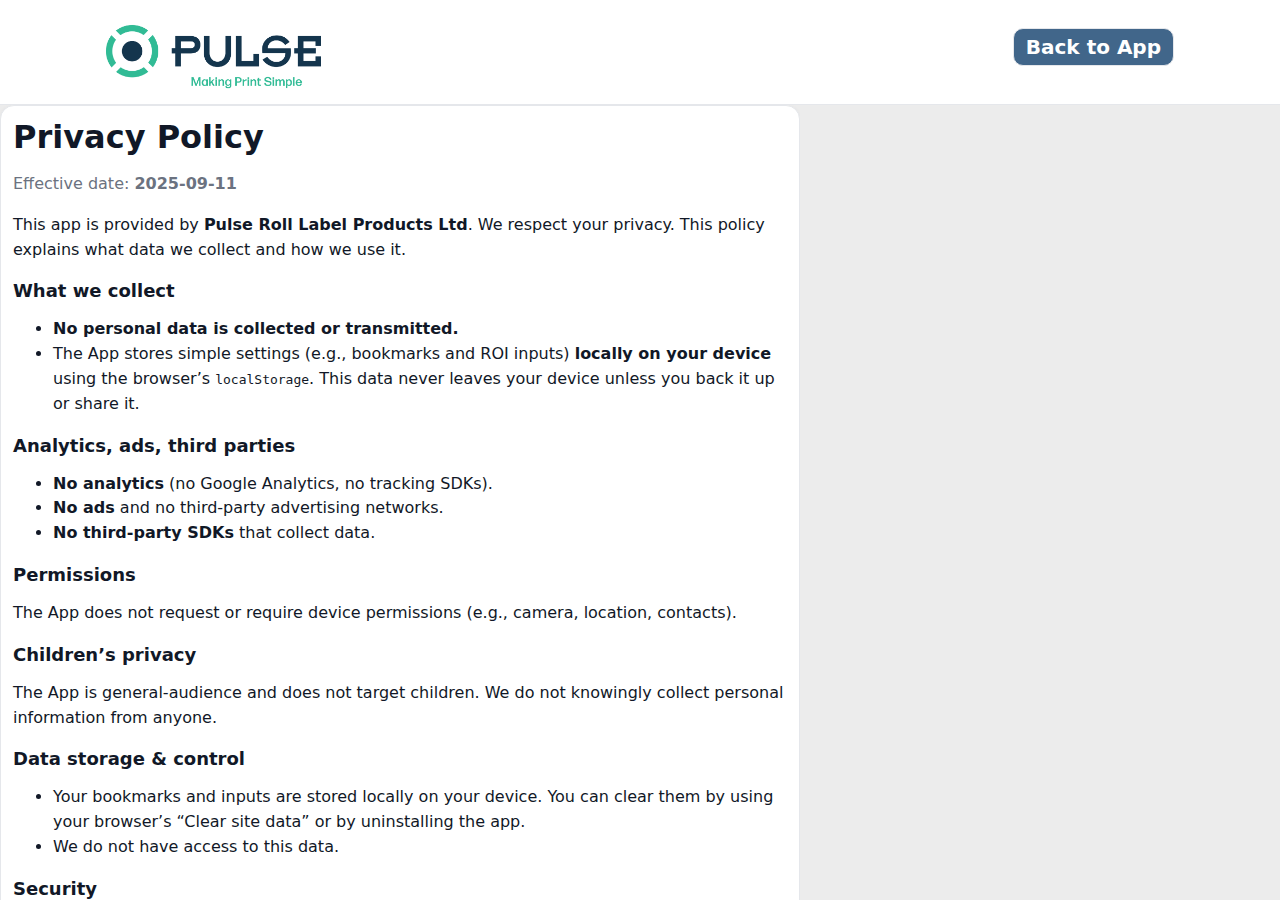
<file: privacy.html>
<!doctype html>
<html lang="en">

<head>
    <meta charset="utf-8" />
    <meta name="viewport" content="width=device-width, initial-scale=1" />
    <title>Privacy Policy · Pulse</title>
    <link rel="stylesheet" href="index.css">
    <style>
       
        main {
            max-width: 800px;
        }

        h1 {
            margin: 0 0 8px;
        }

        h2 {
            margin: 18px 0 8px;
            font-size: 18px;
        }

        p,
        li {
            line-height: 1.55;
        }

        .muted {
            color: var(--muted);
        }
    </style>
</head>

<body>
    <header>
        <div class="header">
            <div class="brand">
                <div class="logo">
                    <img src="PulseLogo.png" alt="Pulse logo" class="logo-img">
                </div>

            </div>
            <a class="btn" id="Privacy-Back-Btn" href="index.html">Back to App</a>
        </div>
    </header>

    <main>
        <div class="card">
            <h1>Privacy Policy</h1>
            <p class="muted">Effective date: <strong>2025-09-11</strong></p>

            <p>This app is provided by <strong>Pulse Roll Label Products Ltd</strong>. We respect your
                privacy. This policy explains what data we collect and how we use it.</p>

            <h2>What we collect</h2>
            <ul>
                <li><strong>No personal data is collected or transmitted.</strong></li>
                <li>The App stores simple settings (e.g., bookmarks and ROI inputs)
                    <strong>locally on your device</strong> using the browser’s <code>localStorage</code>. This data
                    never leaves your device unless you back it up or share it.</li>
            </ul>

            <h2>Analytics, ads, third parties</h2>
            <ul>
                <li><strong>No analytics</strong> (no Google Analytics, no tracking SDKs).</li>
                <li><strong>No ads</strong> and no third-party advertising networks.</li>
                <li><strong>No third-party SDKs</strong> that collect data.</li>
            </ul>

            <h2>Permissions</h2>
            <p>The App does not request or require device permissions (e.g., camera, location, contacts).</p>

            <h2>Children’s privacy</h2>
            <p>The App is general-audience and does not target children. We do not knowingly collect personal
                information from anyone.</p>

            <h2>Data storage & control</h2>
            <ul>
                <li>Your bookmarks and inputs are stored locally on your device. You can clear them by using your
                    browser’s “Clear site data” or by uninstalling the app.</li>
                <li>We do not have access to this data.</li>
            </ul>

            <h2>Security</h2>
            <p>Because your data stays on your device and is not transmitted to our servers, risks are limited to your
                local device environment.</p>

            <h2>Changes to this policy</h2>
            <p>We may update this policy from time to time. Material changes will update the “Effective date” above.</p>

            <h2>Contact</h2>
            <p>If you have questions, contact us at: <a
                    href="mailto:info@pulserl.com">info@pulserl.com</a></p>
            <p>Postal: Pulse Roll Label Products Ltd, Unit U, Stover Trading Estate, Lawrence Dr, Yate, Bristol BS37 5PG</p>
        </div>
    </main>
</body>

</html>
</file>
<file: index.css>
:root {
    --bg: #fafafa;
    --card: #fff;
    --muted: #6b7280;
    --text: #111827;
    --border: #e5e7eb;
    --pill: #f3f4f6;
    --ring: #0ea5e9;
    --footer-h: 56px;
    /* reserve space for fixed footer */
}

* {
    box-sizing: border-box
}

html,
body {
    height: 100%;
    margin: 0;
    overflow-y: hidden;
    /* body never scrolls */
}

main {
    flex: 1;
    display: flex;
    flex-direction: column;
    overflow-y: auto;
    /* scroll only here */
    /* reserve space so content never hides behind the fixed footer */
    padding-bottom: calc(var(--footer-h) + env(safe-area-inset-bottom) + 60px);
}

body {
    background: #ececec;
    color: var(--text);
    font-family: ui-sans-serif, system-ui, Segoe UI, Roboto, Arial;

    display: flex;
    flex-direction: column;
    min-height: 100vh;
}

header {
    flex-shrink: 0;
}



.main-container {
    max-width: 1100px;
    margin: 0 auto;
    padding: 16px;
    width: 100%;
}

footer {
    position: fixed;
    left: 0;
    right: 0;
    bottom: 0;
    height: var(--footer-h);
    display: grid;
    place-items: center;
    background: #fff;
    border-top: 1px solid var(--border);
    color: var(--muted);
    font-size: 14px;
    z-index: 5;
    padding: 0 16px;
    /* vertical space comes from height */
    padding-bottom: max(env(safe-area-inset-bottom), 0px);
    /* iOS home indicator */
}

header {
    position: sticky;
    top: 0;
    z-index: 10;
    background: #fff;
    border-bottom: 1px solid var(--border)
}

.header {
    max-width: 1100px;
    margin: 0 auto;
    padding: 12px 16px;
    display: flex;
    align-items: center;
    justify-content: space-between;
    gap: 12px
}

.brand {
    display: flex;
    align-items: center;
    gap: 12px
}

.logo {
    display: grid;
    place-items: center;
}

.title {
    font-weight: 600
}

.subtitle {
    margin-top: -4px;
    font-size: 12px;
    color: var(--muted)
}

.badge {
    background: #f4f4f5;
    border: 1px solid var(--border);
    border-radius: 999px;
    padding: 4px 10px;
    font-size: 12px
}

.menu {
    display: flex;
    flex-direction: column;
    gap: 12px
}

.menu-btn {
    padding: 18px 16px;
    font-size: 27px;
    font-weight: 700;
    border: 1px solid var(--border);
    border-radius: 14px;
    background: #41668a;
    color: white;
    text-align: left;
    cursor: pointer;
    box-shadow: 0 1px 2px rgba(0, 0, 0, .05)
}

.menu-btn:active {
    transform: translateY(1px)
}

.btn {
    height: 38px;
    padding: 0 12px;
    border: 1px solid var(--border);
    border-radius: 10px;
    background: #41668a;
    color: white;
    cursor: pointer;
    margin-bottom: 10px;
}

.btn.primary {
    background: #111;
    color: #fff;
    border-color: #111
}

.back-btn {
    margin-bottom: 12px;
    padding: 12px;
    font-size: 16px;
    border: 1px solid var(--border);
    border-radius: 10px;
    background: #41668a;
    color: white;
    cursor: pointer
}

#Privacy-Back-Btn
{
    display: inline-flex;
    align-items: center;
    justify-content: center;
    font-size: 20px;
    font-weight: bold;
    text-decoration: none;
    line-height: 1;
}

.view[hidden] {
    display: none
}

.logo-img {
    height: 100px;
    width: auto;
    display: block;
    margin-top: -20px;
}

.card {
    background: var(--card);
    border: 1px solid var(--border);
    border-radius: 14px;
    padding: 12px;
    margin-bottom: 12px;
    box-shadow: 0 1px 4px rgba(0, 0, 0, .04)
}

.row {
    display: flex;
    gap: 8px;
    flex-wrap: wrap
}

.input,
.select {
    height: 38px;
    padding: 0 10px;
    border: 1px solid var(--border);
    border-radius: 10px;
    background: #fff;
    flex: 1;
    min-width: 180px
}

.input:focus,
.select:focus {
    outline: none;
    box-shadow: 0 0 0 3px rgba(14, 165, 233, .25);
    border-color: var(--ring)
}

.cards {
    display: flex;
    flex-direction: column;
    gap: 12px
}

.chips {
    display: flex;
    flex-wrap: wrap;
    gap: 8px
}

.chip {
    background: var(--pill);
    border: 1px solid var(--border);
    border-radius: 999px;
    padding: 2px 8px;
    font-size: 12px
}

.muted {
    color: var(--muted)
}

.list {
    margin: 6px 0 0 18px;
    padding: 0
}

.list li {
    margin: 4px 0
}

.bookmark {
    background: none;
    border: none;
    cursor: pointer;
    font-size: 18px
}

.CalcLabel {
    font-size: 28px
}

.kv {
    font-size: 12px;
    color: var(--muted);
    text-transform: uppercase;
    letter-spacing: .04em
}

.big {
    font-size: 24px;
    font-weight: 700
}

.small {
    font-size: 14px;
    color: var(--muted)
}

.total {
    font-size: 18px;
    font-weight: 700
}

.grid-3 {
    display: grid;
    gap: 10px
}

.grid-3 .hr {
    grid-column: 1/-1;
    border-top: 1px solid var(--border);
    margin: 4px 0 2px
}

@media(min-width:900px) {
    .grid-3 {
        grid-template-columns: repeat(3, 1fr)
    }
}

.footer-space {
    height: 24px
}

/* --- subtle slide-in when opening a view --- */
@keyframes slide-in {
    from {
        opacity: 0;
        transform: translateX(8px);
    }

    to {
        opacity: 1;
        transform: translateX(0);
    }
}

.anim-in {
    animation: slide-in .22s ease-out both;
    will-change: transform, opacity;
}
</file>
